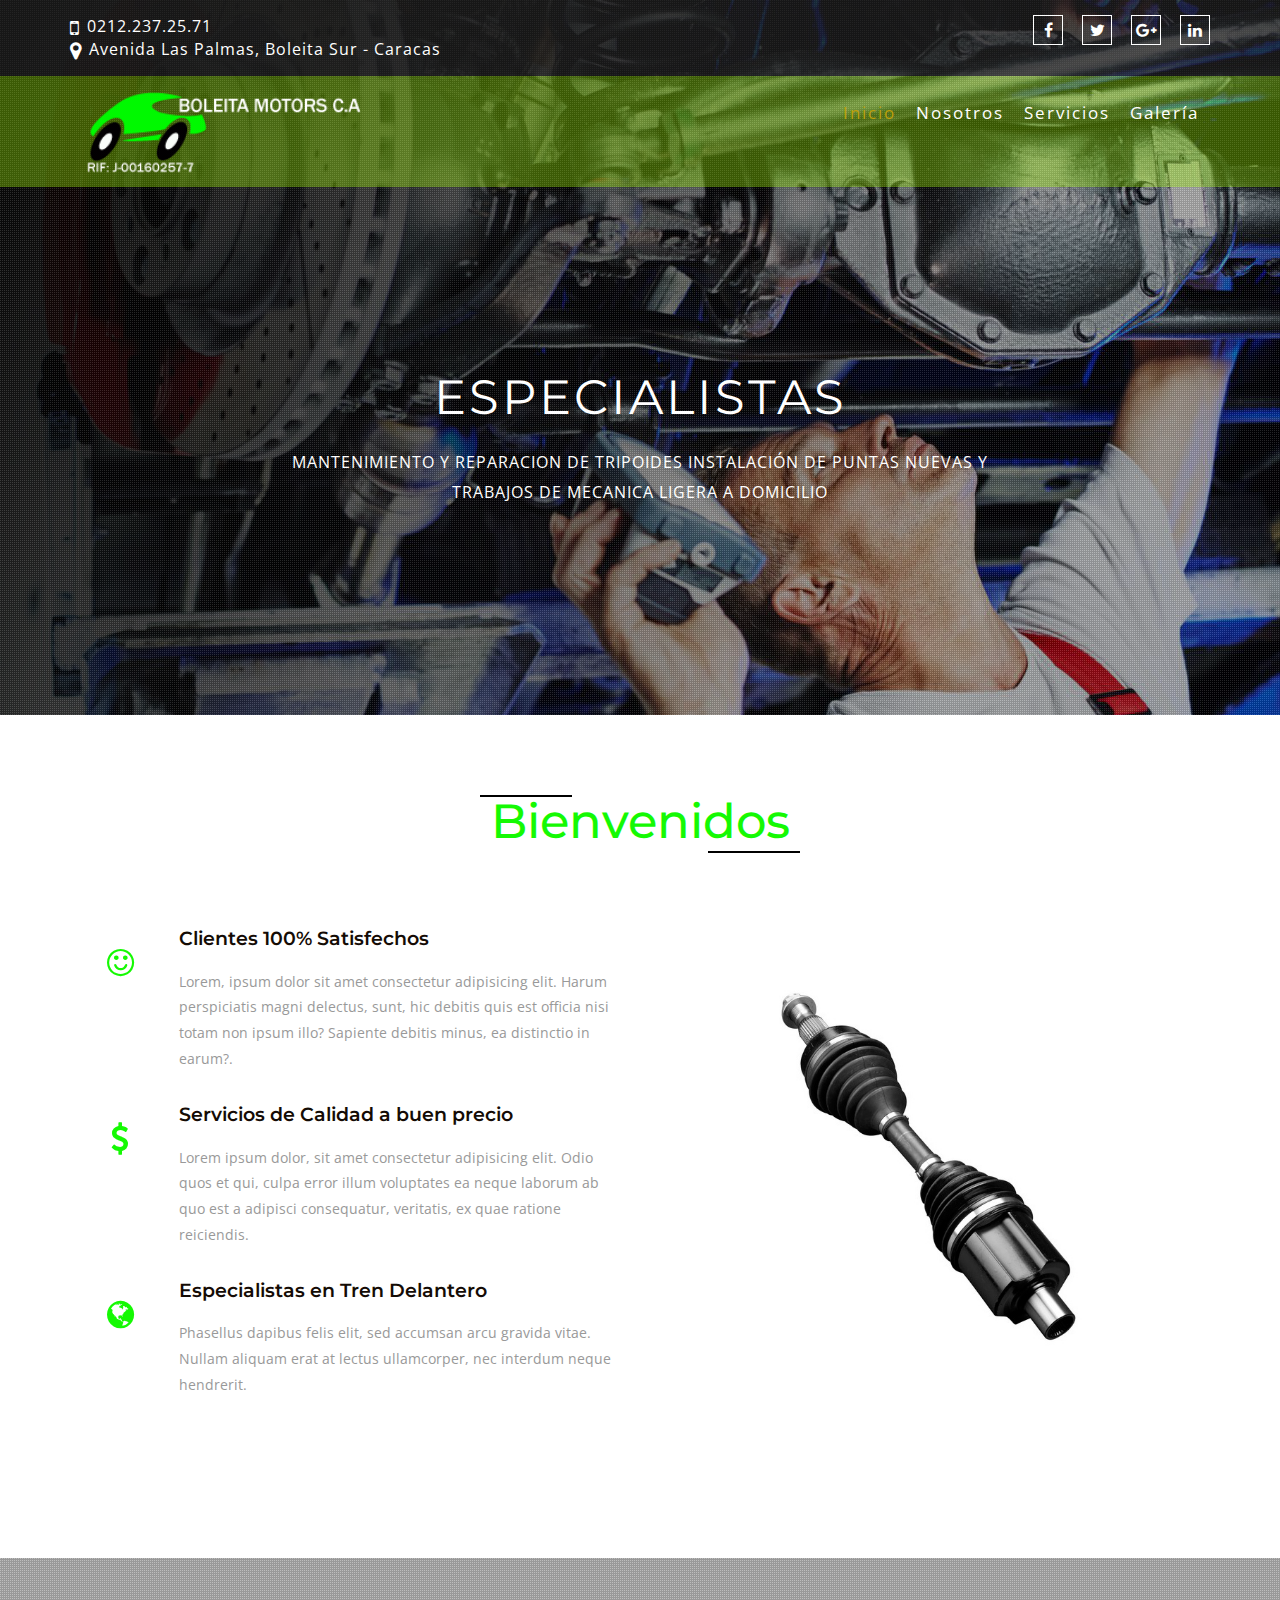
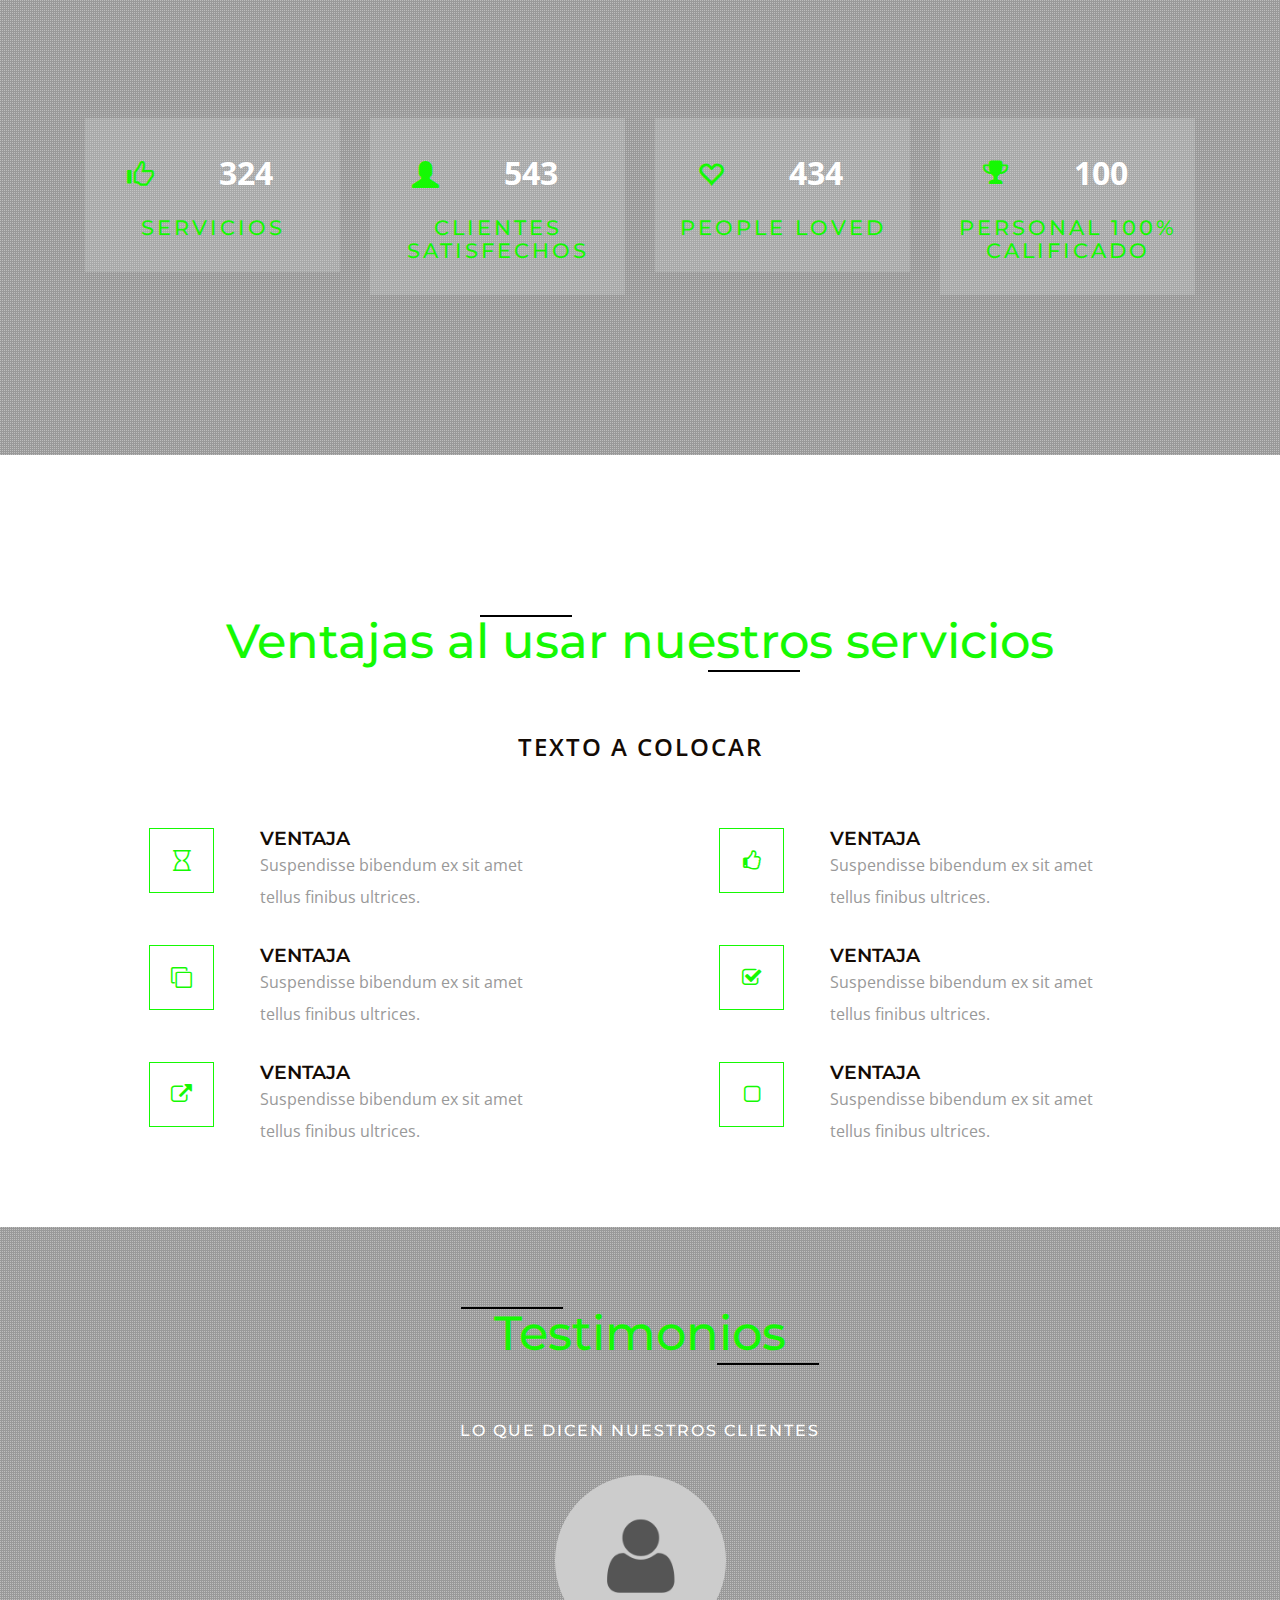
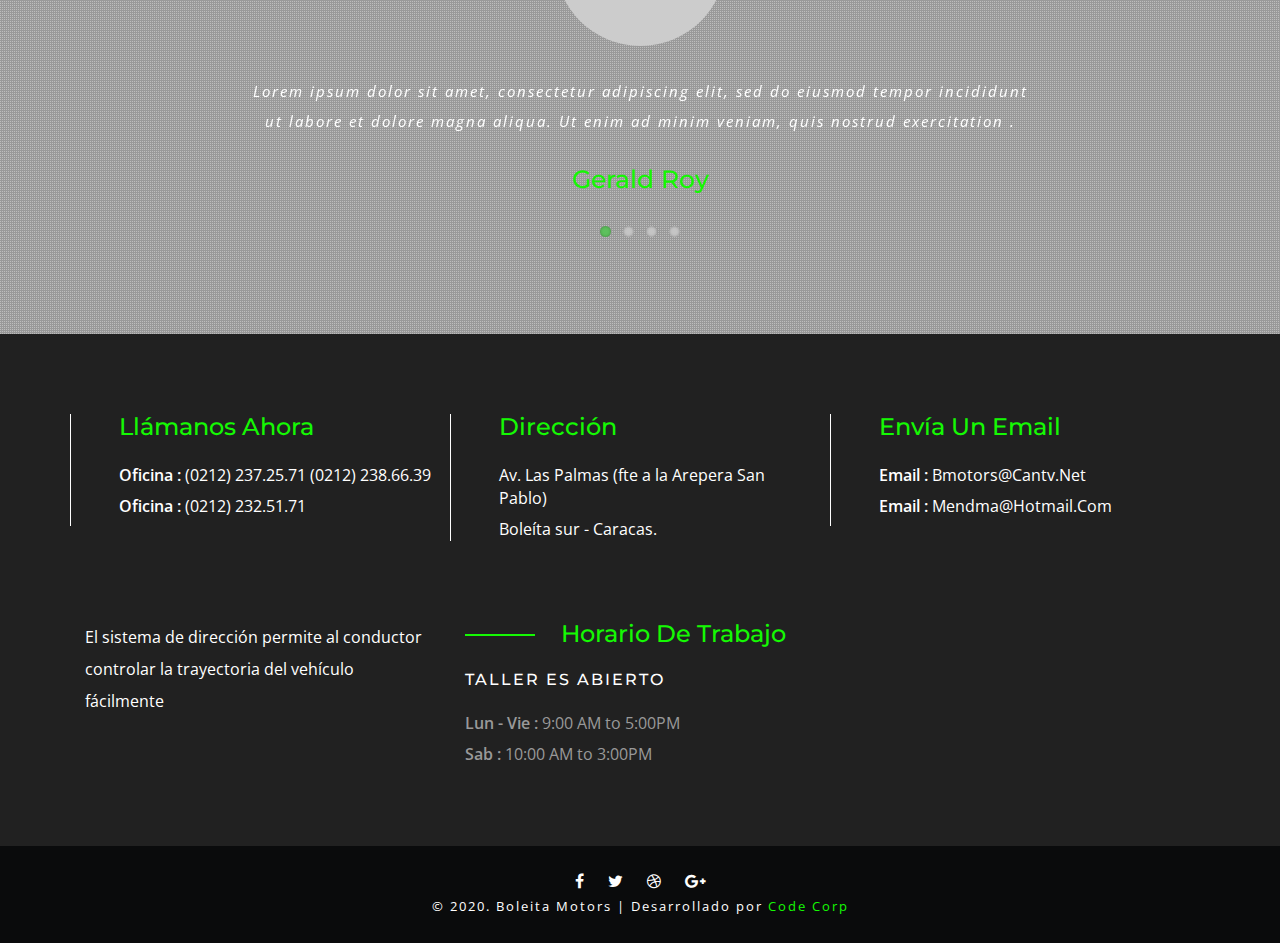
<file: index.html>
<!--
author: W3layouts
author URL: http://w3layouts.com
License: Creative Commons Attribution 3.0 Unported
License URL: http://creativecommons.org/licenses/by/3.0/
-->
<!DOCTYPE html>
<html lang="en">
<head>
<title>BOLEITA MOTORS C.A  | Tripoides, Cajetines, Bombas de Dirección</title>
<!-- custom-theme -->
<meta name="viewport" content="width=device-width, initial-scale=1">
<meta http-equiv="Content-Type" content="text/html; charset=utf-8" />
<meta name="keywords" content="Hauling Responsive web template, Bootstrap Web Templates, Flat Web Templates, Android Compatible web template, 
Smartphone Compatible web template, free webdesigns for Nokia, Samsung, LG, SonyEricsson, Motorola web design" />
<script type="application/x-javascript"> addEventListener("load", function() { setTimeout(hideURLbar, 0); }, false);
		function hideURLbar(){ window.scrollTo(0,1); } </script>	
		
<!-- For Testimonials slider -->
<link rel="stylesheet" href="css/flexslider.css" type="text/css" media="all" />
<!-- //For Testimonials slider -->
<!-- //custom-theme files-->
<link href="css/bootstrap.css" rel="stylesheet" type="text/css" media="all" />
<link href="css/style.css" rel="stylesheet" type="text/css" media="all" />
<!-- //custom-theme files-->

<!-- font-awesome-icons -->
<link href="css/font-awesome.css" rel="stylesheet"> 
<!-- //font-awesome-icons -->
<!-- googlefonts -->
<link href="//fonts.googleapis.com/css?family=Open+Sans:300,300i,400,400i,600,600i,700,700i,800,800i&amp;subset=cyrillic,cyrillic-ext,greek,greek-ext,latin-ext,vietnamese" rel="stylesheet">
<link href="//fonts.googleapis.com/css?family=Montserrat:100,100i,200,200i,300,300i,400,400i,500,500i,600,600i,700,700i,800,800i,900,900i&amp;subset=latin-ext,vietnamese" rel="stylesheet">
<!-- //googlefonts -->

</head>
<body>
		
<!-- banner -->
<div class="banner">
	<div class="banner-dott">
		<!-- Top-Bar -->
				<div class="top">
					<div class="container">
						
							<div class="col-md-6 top-left">
								<ul>
									<li><i class="fa fa-mobile" aria-hidden="true"></i> 0212.237.25.71</li>
									<li><i class="fa fa-map-marker" aria-hidden="true"></i> Avenida Las Palmas, Boleita Sur - Caracas </li>
								</ul>
								
							</div>
							<div class="col-md-6 top-middle">
								<ul>
									<li><a href="#"><i class="fa fa-facebook"></i></a></li>
									<li><a href="#"><i class="fa fa-twitter"></i></a></li>
									<li><a href="#"><i class="fa fa-google-plus"></i></a></li>
									<li><a href="#"><i class="fa fa-linkedin"></i></a></li>
								</ul>
							</div>
							<div class="clearfix"></div>
						
					</div>
				</div>
				<div class="top-bar">
				<div class="container">
					<div class="header">
						<nav class="navbar navbar-default">
							<div class="navbar-header navbar-left">
								<button type="button" class="navbar-toggle collapsed" data-toggle="collapse" data-target="#bs-example-navbar-collapse-1">
									<span class="sr-only">Toggle navigation</span>
									<span class="icon-bar"></span>
									<span class="icon-bar"></span>
									<span class="icon-bar"></span>
								</button>
								<h1><a class="navbar-brand" href="index.html"><img src="images/logo.png" alt=""></a></h1>
							</div>
							<!-- Collect the nav links, forms, and other content for toggling -->
							<div class="collapse navbar-collapse navbar-right" id="bs-example-navbar-collapse-1">
								<nav class="cl-effect-15" id="cl-effect-15">
									<ul class="nav navbar-nav">
										<li class="active"><a href="index.html">Inicio</a></li>
													<li><a href="about.html">Nosotros</a></li>
													<li><a href="services.html">Servicios</a></li>
													<li><a href="gallery.html">Galería</a></li>
													<!--<li class="dropdown">
														<a href="#" class="dropdown-toggle" data-hover="Pages" data-toggle="dropdown" role="button" aria-haspopup="true" aria-expanded="false">Pages <span class="caret"></span></a>
														<ul class="dropdown-menu">
															<li><a href="icons.html">Icons</a></li>
															<li><a href="typography.html">Typography</a></li>
														</ul>
													</li>-->
													<!--<li><a href="contact.html">Contacto</a></li>-->
												</ul>
									
								</nav>
							</div>
						</nav>
				</div>
			</div>
		</div>
		<!-- //Top-Bar -->
		<!-- w3-banner -->
			<div class="w3-banner">
				<div id="typer"></div>
					<p>MANTENIMIENTO Y REPARACION DE TRIPOIDES INSTALACIÓN DE PUNTAS NUEVAS Y TRABAJOS DE MECANICA LIGERA A DOMICILIO</p>
			</div>
					
		<!-- //w3-banner -->
	</div>
</div>
<!-- //banner -->
<!-- about -->
	<div class="about">
		<div class="container">
			
			<h2 class="w3l-titles">Bienvenidos</h2>
			<div class="w3l-about-grids">
				<div class="col-md-6 w3ls-about-left">
					<div class="agileits-icon-grid">
						<div class="icon-left hvr-radial-out">
							<i class="fa fa-smile-o" aria-hidden="true"></i>
						</div>
						<div class="icon-right">
							<h5>Clientes 100% Satisfechos</h5>
							<p>Lorem, ipsum dolor sit amet consectetur adipisicing elit. Harum perspiciatis magni delectus, sunt, hic debitis quis est officia nisi totam non ipsum illo? Sapiente debitis minus, ea distinctio in earum?.</p>
						</div>
						<div class="clearfix"> </div>
					</div>
					<div class="agileits-icon-grid">
						<div class="icon-left hvr-radial-out">
							<i class="fa fa-usd" aria-hidden="true"></i>
						</div>
						<div class="icon-right">
							<h5>Servicios de Calidad a buen precio</h5>
							<p>Lorem ipsum dolor, sit amet consectetur adipisicing elit. Odio quos et qui, culpa error illum voluptates ea neque laborum ab quo est a adipisci consequatur, veritatis, ex quae ratione reiciendis.</p>
						</div>
						<div class="clearfix"> </div>
					</div>
					<div class="agileits-icon-grid">
						<div class="icon-left hvr-radial-out">
							<i class="fa fa-globe" aria-hidden="true"></i>
						</div>
						<div class="icon-right">
							<h5>Especialistas en Tren Delantero</h5>
							<p>Phasellus dapibus felis elit, sed accumsan arcu gravida vitae. Nullam aliquam erat at lectus ullamcorper, nec interdum neque hendrerit.</p>
						</div>
						<div class="clearfix"> </div>
					</div>
				</div>
				<div class="col-md-6 w3ls-about-right">
					<div class="w3ls-about-right-img">
						
					</div>
				</div>
				<div class="clearfix"> </div>
			</div>
		</div>
	</div>
	<!-- //about -->
	<!-- counter -->
	<div class="services-bottom stats services">
	<div class="banner-dott1">
		<div class="container">
		
		  <div class="wthree-agile-counter">
		  <div class="col-md-3 w3_agile_stats_grid-top">
			<div class="w3_agile_stats_grid">
				<div class="agile_count_grid_left">
					<span class="glyphicon glyphicon-thumbs-up" aria-hidden="true"></span>
				</div>
				<div class="agile_count_grid_right">
					<p class="counter">324</p> 
				</div>
				<div class="clearfix"> </div>
				<h4>Servicios</h4>
			</div>
		</div>
		<div class="col-md-3 w3_agile_stats_grid-top">
			<div class="w3_agile_stats_grid">
				<div class="agile_count_grid_left">
					<span class="glyphicon glyphicon-user" aria-hidden="true"></span>
				</div>
				<div class="agile_count_grid_right">
					<p class="counter">543</p> 
				</div>
				<div class="clearfix"> </div>
				<h4>Clientes Satisfechos</h4>
			</div>
		</div>
		<div class="col-md-3 w3_agile_stats_grid-top">
			<div class="w3_agile_stats_grid">
				<div class="agile_count_grid_left">
					<span class="glyphicon glyphicon-heart-empty" aria-hidden="true"></span>
				</div>
				<div class="agile_count_grid_right">
					<p class="counter">434</p> 
				</div>
				<div class="clearfix"> </div>
				<h4>People Loved</h4>
			</div>
		</div>
		<div class="col-md-3 w3_agile_stats_grid-top">
			<div class="w3_agile_stats_grid">
				<div class="agile_count_grid_left">
					<span class="fa fa-trophy" aria-hidden="true"></span>
				</div>
				<div class="agile_count_grid_right">
					<p class="counter">100</p> 
				</div>
				<div class="clearfix"> </div>
				<h4>Personal 100% Calificado</h4>
			</div>
		</div>
			<div class="clearfix"> </div>
		</div>
	</div>
	</div>
</div>
<!-- //counter -->
	<!-- advantages -->
	<div class="two-grids">
		<div class="container">
			<h3 class="w3l-titles">Ventajas al usar nuestros servicios</h3>
			<p class="w3layouts_dummy_para"> Texto a colocar</p>
			<div class="col-md-6 w3_two_grid_right">
				<div class="w3_two_grid_right1">
					<div class="col-xs-3 w3_two_grid_right_grid">
						<div class="w3_two_grid_right_grid1">
							<i class="fa fa-hourglass-o" aria-hidden="true"></i>
						</div>
					</div>
					<div class="col-xs-9 w3_two_grid_right_gridr">
						<h4>Ventaja</h4>
						<p>Suspendisse bibendum ex sit amet tellus finibus ultrices.</p>
					</div>
					<div class="clearfix"> </div>
				</div>
				<div class="w3_two_grid_right1">
					<div class="col-xs-3 w3_two_grid_right_grid">
						<div class="w3_two_grid_right_grid1">
							<i class="fa fa-clone" aria-hidden="true"></i>
						</div>
					</div>
					<div class="col-xs-9 w3_two_grid_right_gridr">
						<h4>Ventaja</h4>
						<p>Suspendisse bibendum ex sit amet tellus finibus ultrices.</p>
					</div>
					<div class="clearfix"> </div>
				</div>
				<div class="w3_two_grid_right1">
					<div class="col-xs-3 w3_two_grid_right_grid">
						<div class="w3_two_grid_right_grid1">
							<i class="fa fa-external-link" aria-hidden="true"></i>
						</div>
					</div>
					<div class="col-xs-9 w3_two_grid_right_gridr">
						<h4>Ventaja</h4>
						<p>Suspendisse bibendum ex sit amet tellus finibus ultrices.</p>
					</div>
					<div class="clearfix"> </div>
				</div>
			</div>
			<div class="col-md-6 w3_two_grid_right">
				<div class="w3_two_grid_right1">
					<div class="col-xs-3 w3_two_grid_right_grid">
						<div class="w3_two_grid_right_grid1">
							<i class="fa fa-thumbs-o-up" aria-hidden="true"></i>
						</div>
					</div>
					<div class="col-xs-9 w3_two_grid_right_gridr">
						<h4>Ventaja</h4>
						<p>Suspendisse bibendum ex sit amet tellus finibus ultrices.</p>
					</div>
					<div class="clearfix"> </div>
				</div>
				<div class="w3_two_grid_right1">
					<div class="col-xs-3 w3_two_grid_right_grid">
						<div class="w3_two_grid_right_grid1">
							<i class="fa fa-check-square-o" aria-hidden="true"></i>
						</div>
					</div>
					<div class="col-xs-9 w3_two_grid_right_gridr">
						<h4>Ventaja</h4>
						<p>Suspendisse bibendum ex sit amet tellus finibus ultrices.</p>
					</div>
					<div class="clearfix"> </div>
				</div>
				<div class="w3_two_grid_right1">
					<div class="col-xs-3 w3_two_grid_right_grid">
						<div class="w3_two_grid_right_grid1">
							<i class="fa fa-square-o" aria-hidden="true"></i>
						</div>
					</div>
					<div class="col-xs-9 w3_two_grid_right_gridr">
						<h4>Ventaja</h4>
						<p>Suspendisse bibendum ex sit amet tellus finibus ultrices.</p>
					</div>
					<div class="clearfix"> </div>
				</div>
			</div>
			<div class="clearfix"> </div>
		</div>
	</div>
	<!-- //advantages -->

<!-- Clients -->
<div class="clients">
	<div class="banner-dott1">
	<h3 class="w3l-titles">Testimonios</h3>
		<div class="container">
			<h4>Lo que dicen nuestros clientes</h4>
			<section class="slider">
				<div class="flexslider">
					<ul class="slides">
						<li>
							<img src="images/c1.png" alt="" />
								<p>Lorem ipsum dolor sit amet, consectetur adipiscing elit, sed do eiusmod tempor incididunt ut labore et dolore magna aliqua. Ut enim ad minim veniam, quis nostrud exercitation .</p>
								<div class="client">
									<h5>Gerald Roy</h5>
								</div>
						</li>
						<li>
							<img src="images/c1.png" alt="" />
								<p>Lorem ipsum dolor sit amet, consectetur adipiscing elit, sed do eiusmod tempor incididunt ut labore et dolore magna aliqua. Ut enim ad minim veniam, quis nostrud exercitation .</p>
								<div class="client">
									<h5>Adam Brandom</h5>
								</div>
						</li>
						<li>
							<img src="images/c1.png" alt="" />
								<p>Lorem ipsum dolor sit amet, consectetur adipiscing elit, sed do eiusmod tempor incididunt ut labore et dolore magna aliqua. Ut enim ad minim veniam, quis nostrud exercitation .</p>
								<div class="client">
									<h5>Steve Artur</h5>
								</div>
						</li>
						<li>
							<img src="images/c1.png" alt="" />
								<p>Lorem ipsum dolor sit amet, consectetur adipiscing elit, sed do eiusmod tempor incididunt ut labore et dolore magna aliqua. Ut enim ad minim veniam, quis nostrud exercitation .</p>
								<div class="client">
									<h5>Martin Victor</h5>
								</div>
						</li>
					</ul>
				</div>
			</section>
		</div>
	</div>
</div>
<!-- //Clients -->
<!-- footer -->
	<div class="footer">
		<div class="container">
			<div class="agileits_w3layouts_footer_grids">
				<div class="col-md-4 agileits_w3layouts_footer_grid">
					<h3>Llámanos ahora</h3>
					<ul>
						<li><span>Oficina :</span> (0212) 237.25.71 (0212) 238.66.39</li>
						<li><span>Oficina :</span> (0212) 232.51.71</li>
					</ul>
				</div>
				<div class="col-md-4 agileits_w3layouts_footer_grid">
					<h3>Dirección</h3>
					<p>Av. Las Palmas (fte a la Arepera San Pablo) <i>Boleíta sur - Caracas.</i></p>
				</div>
				<div class="col-md-4 agileits_w3layouts_footer_grid">
					<h3>Envía un email</h3>
					<ul>
						<li><span>Email :</span> <a href="mailto:info@example.com">bmotors@cantv.net</a></li>
						<li><span>Email :</span> <a href="mailto:info@enquiry.com">mendma@hotmail.com</a></li>
					</ul>
				</div>
				<div class="clearfix"> </div>
			</div>
			<div class="w3_agileits_footer_grids">
				<div class="col-md-4 w3_agileits_footer_grid">
					<p>El sistema de dirección permite al conductor controlar la trayectoria del vehículo fácilmente</p>
				</div>
				<div class="col-md-4 w3_agileits_footer_grid">
					<h3>Horario de Trabajo</h3>
					<h4>Taller es abierto</h4>
					<ul>
						<li><span>Lun - Vie : </span> 9:00 AM to 5:00PM</li>
						<li><span>Sab : </span> 10:00 AM to 3:00PM</li>
					</ul>
				</div>
				<!--<div class="col-md-4 w3_agileits_footer_grid">
					<h3>Subscribe Now</h3>
					<form action="#" method="post">
						<input type="email" name="Email" placeholder="Email" required="">
						<input type="submit" value="Submit ">
					</form>
				</div>-->
				<div class="clearfix"> </div>
			</div>
		</div>
	</div>
	<div class="wthree_copy_right copyright">
		<div class="container">
			<div class="copyrighttop">
				<ul>
					<li><a class="facebook" href="#"><i class="fa fa-facebook" aria-hidden="true"></i></a></li>
					<li><a class="facebook" href="#"><i class="fa fa-twitter" aria-hidden="true"></i></a></li>
					<li><a class="facebook" href="#"><i class="fa fa-dribbble" aria-hidden="true"></i></a></li>
					<li><a class="facebook" href="#"><i class="fa fa-google-plus" aria-hidden="true"></i></a></li>
				</ul>
			</div>
			<p>© 2020. Boleita Motors | Desarrollado por <a href="https://codecorp-ve.github.io" target="_blank">Code Corp</a></p>
		</div>
	</div>
<!-- //footer -->
<!-- bootstrap-modal-pop-up -->
	<div class="modal video-modal fade" id="myModal" tabindex="-1" role="dialog" aria-labelledby="myModal">
		<div class="modal-dialog" role="document">
			<div class="modal-content">
				<div class="modal-header">
					Hauling
					<button type="button" class="close" data-dismiss="modal" aria-label="Close"><span aria-hidden="true">&times;</span></button>						
				</div>
					<div class="modal-body">
						<img src="images/1.jpg" alt=" " class="img-responsive" />
						<p>Ut enim ad minima veniam, quis nostrum 
							exercitationem ullam corporis suscipit laboriosam, 
							nisi ut aliquid ex ea commodi consequatur? Quis autem 
							vel eum iure reprehenderit qui in ea voluptate velit 
							esse quam nihil molestiae consequatur, vel illum qui 
							dolorem eum fugiat quo voluptas nulla pariatur.
							<i>" Quis autem vel eum iure reprehenderit qui in ea voluptate velit 
								esse quam nihil molestiae consequatur.</i></p>
					</div>
			</div>
		</div>
	</div>
<!-- //bootstrap-modal-pop-up --> 
<!-- js -->
	<script type="text/javascript" src="js/jquery-2.1.4.min.js"></script>
	<!-- for bootstrap working -->
	<script src="js/bootstrap.js"></script>
	<!-- //for bootstrap working -->
<!-- //js -->
<!-- //here starts scrolling icon -->
<script src="js/SmoothScroll.min.js"></script>
	<script type="text/javascript" src="js/move-top.js"></script>
	<script type="text/javascript" src="js/easing.js"></script>
	<!-- here stars scrolling script -->
	<script type="text/javascript">
		$(document).ready(function() {
			/*
				var defaults = {
				containerID: 'toTop', // fading element id
				containerHoverID: 'toTopHover', // fading element hover id
				scrollSpeed: 1200,
				easingType: 'linear' 
				};
			*/
								
			$().UItoTop({ easingType: 'easeOutQuart' });
								
			});
	</script>
	<!-- //here ends scrolling script -->
<!-- //here ends scrolling icon -->

<!-- scrolling script -->
<script type="text/javascript">
	jQuery(document).ready(function($) {
		$(".scroll").click(function(event){		
			event.preventDefault();
			$('html,body').animate({scrollTop:$(this.hash).offset().top},1000);
		});
	});
</script> 
<!-- //scrolling script -->

<!-- FlexSlider-JavaScript -->
	<script defer src="js/jquery.flexslider.js"></script>
	<script type="text/javascript">
		$(function(){
			SyntaxHighlighter.all();
				});
				$(window).load(function(){
				$('.flexslider').flexslider({
					animation: "slide",
					start: function(slider){
						$('body').removeClass('loading');
					}
			});
		});
	</script>
<!-- //FlexSlider-JavaScript -->

<!-- typer js--><!-- For banner text -->
<script src='js/jquery.typer.js'></script>
	<script>
						var win = $(window),
							foo = $('#typer');

						foo.typer(['Especialistas en Ruidos', 'Revisión GRATIS', 'TREN DELANTERO, FRENOS, AMORTIGUACIÓN']);

						// unneeded...
						win.resize(function(){
							var fontSize = Math.max(Math.min(win.width() / (1 * 10), parseFloat(Number.POSITIVE_INFINITY)), parseFloat(Number.NEGATIVE_INFINITY));

							foo.css({
								fontSize: fontSize * .8 + 'px'
							});
						}).resize();
					</script>
<!-- //typer js--><!-- //For banner text -->

<!-- stats -->
	<script src="js/jquery.waypoints.min.js"></script>
	<script src="js/jquery.countup.js"></script>
		<script>
			$('.counter').countUp();
		</script>
<!-- //stats -->

</body>
</html>
</file>
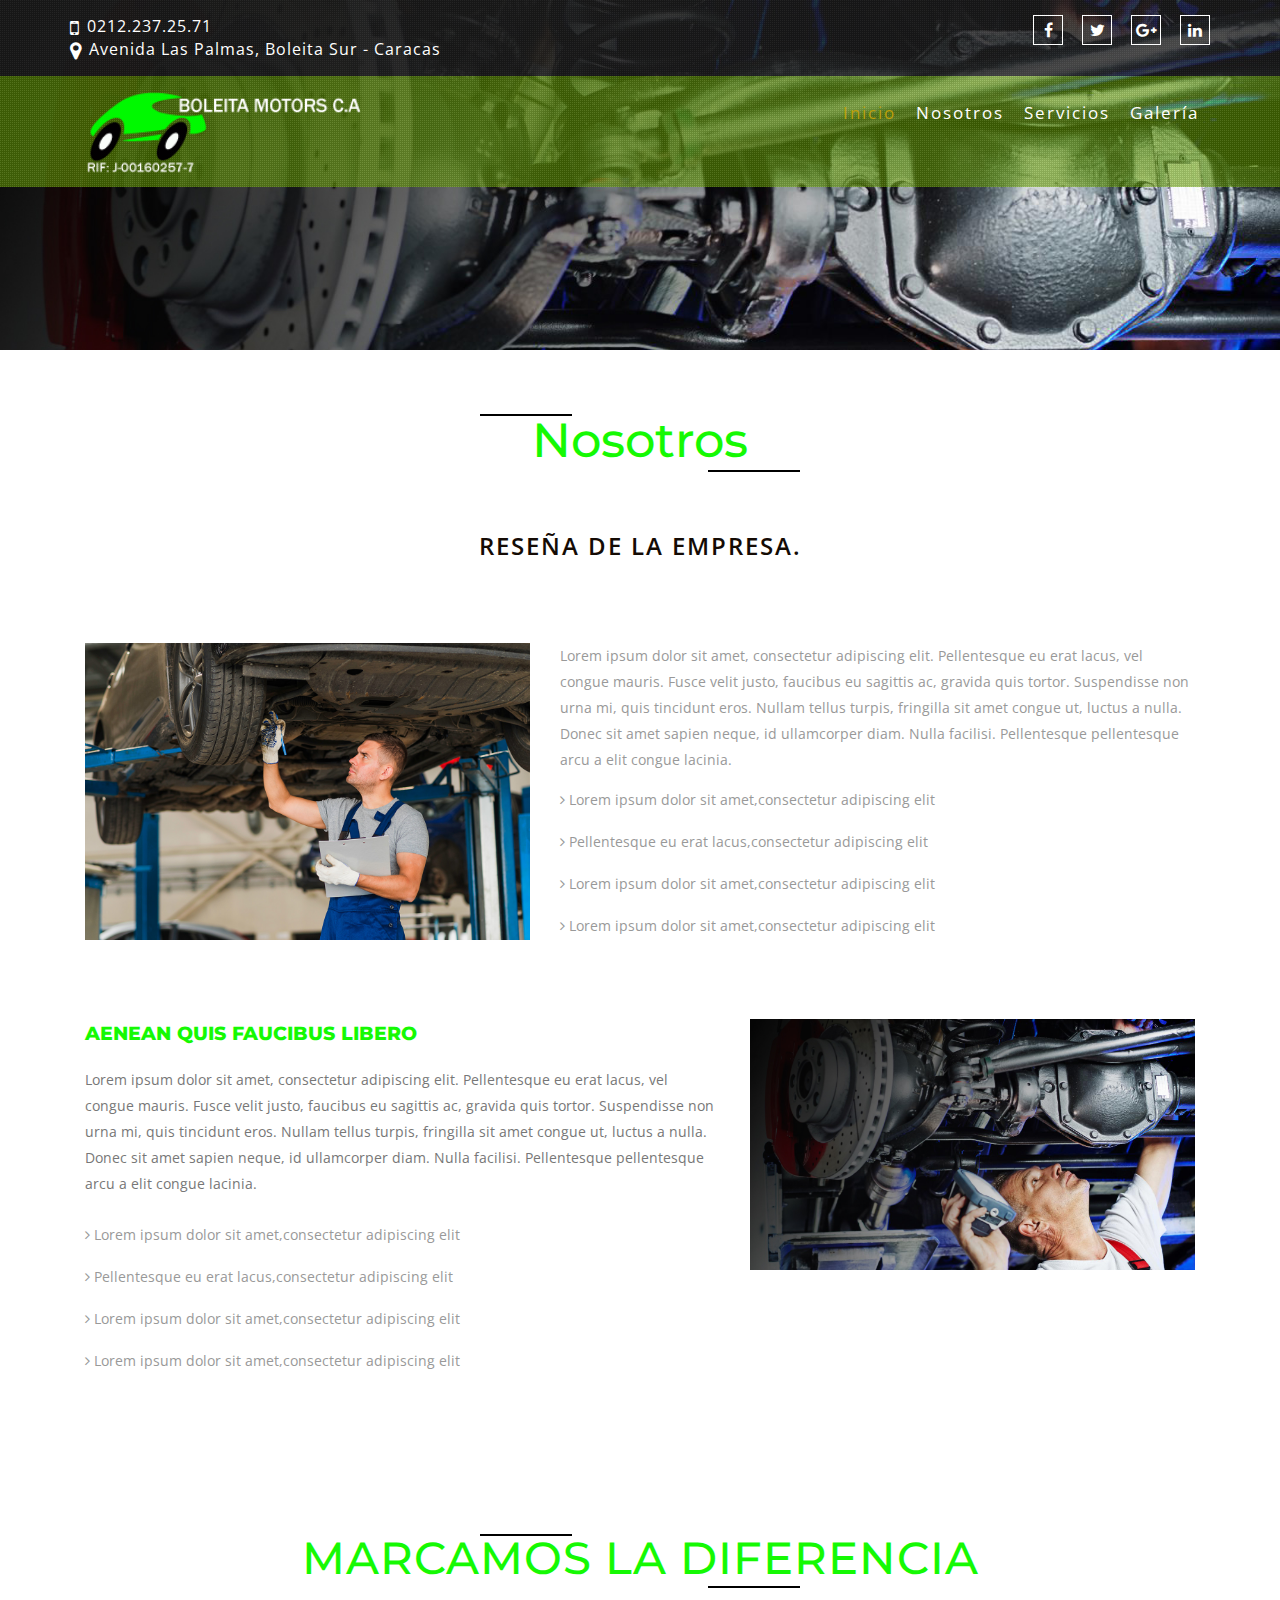
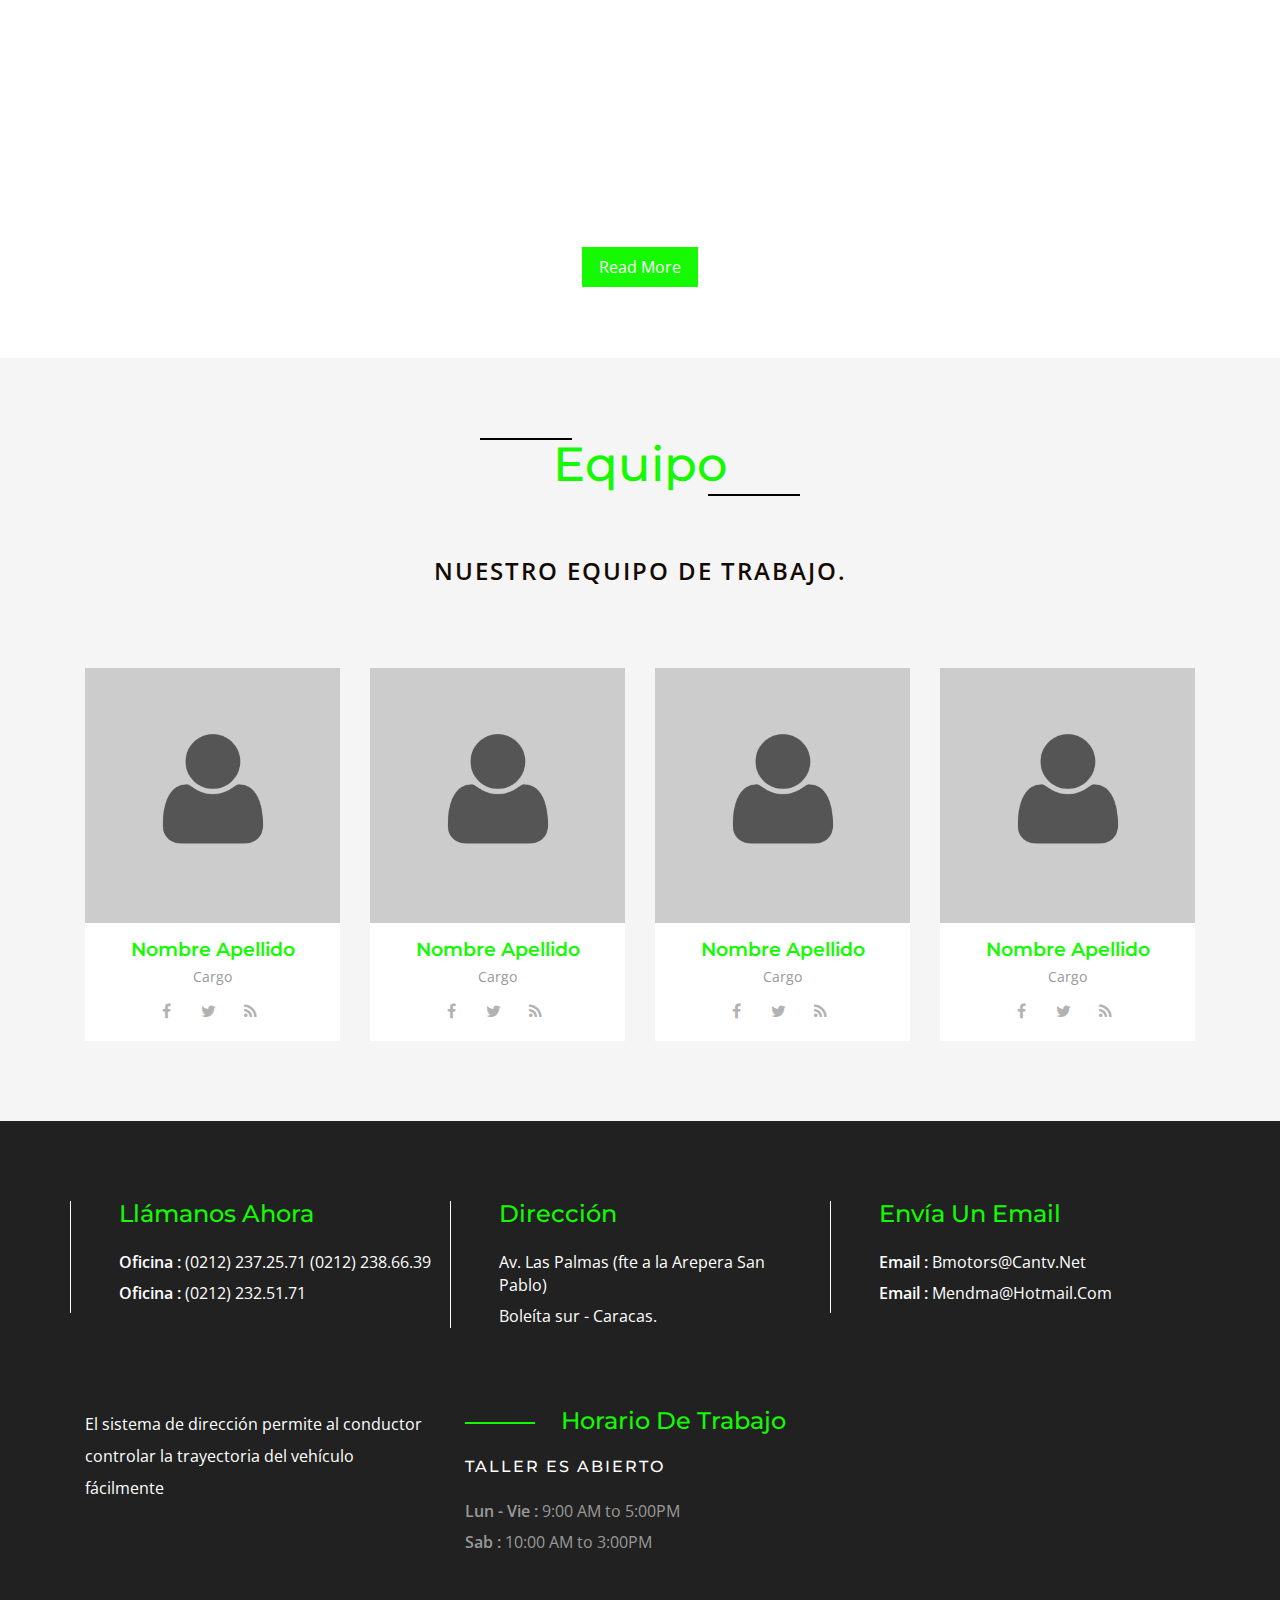
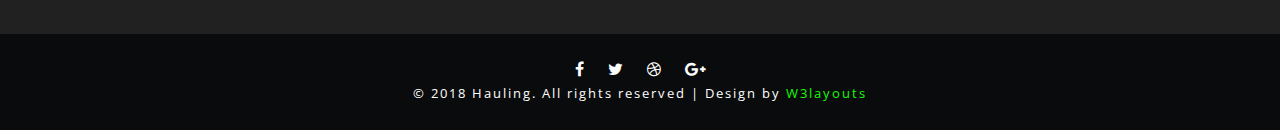
<file: about.html>
<!--
author: W3layouts
author URL: http://w3layouts.com
License: Creative Commons Attribution 3.0 Unported
License URL: http://creativecommons.org/licenses/by/3.0/
-->
<!DOCTYPE html>
<html lang="en">
<head>
	<title>BOLEITA MOTORS C.A  | Tripoides, Cajetines, Bombas de Dirección</title>
<!-- custom-theme -->
<meta name="viewport" content="width=device-width, initial-scale=1">
<meta http-equiv="Content-Type" content="text/html; charset=utf-8" />
<meta name="keywords" content="Hauling Responsive web template, Bootstrap Web Templates, Flat Web Templates, Android Compatible web template, 
Smartphone Compatible web template, free webdesigns for Nokia, Samsung, LG, SonyEricsson, Motorola web design" />
<script type="application/x-javascript"> addEventListener("load", function() { setTimeout(hideURLbar, 0); }, false);
		function hideURLbar(){ window.scrollTo(0,1); } </script>	
<!-- //custom-theme files-->
<link href="css/bootstrap.css" rel="stylesheet" type="text/css" media="all" />
<link href="css/style.css" rel="stylesheet" type="text/css" media="all" />
<!-- //custom-theme files-->

<!-- font-awesome-icons -->
<link href="css/font-awesome.css" rel="stylesheet"> 
<!-- //font-awesome-icons -->
<!-- googlefonts -->
<link href="//fonts.googleapis.com/css?family=Open+Sans:300,300i,400,400i,600,600i,700,700i,800,800i&amp;subset=cyrillic,cyrillic-ext,greek,greek-ext,latin-ext,vietnamese" rel="stylesheet">
<link href="//fonts.googleapis.com/css?family=Montserrat:100,100i,200,200i,300,300i,400,400i,500,500i,600,600i,700,700i,800,800i,900,900i&amp;subset=latin-ext,vietnamese" rel="stylesheet">
<!-- //googlefonts -->

</head>
<body>
		
<!-- banner -->
<div class="banner-1">
	<div class="banner-dott">
		<!-- Top-Bar -->
				<div class="top">
					<div class="container">
						
							<div class="col-md-6 top-left">
								<ul>
									<li><i class="fa fa-mobile" aria-hidden="true"></i> 0212.237.25.71</li>
									<li><i class="fa fa-map-marker" aria-hidden="true"></i> Avenida Las Palmas, Boleita Sur - Caracas </li>
								</ul>
							</div>
							<div class="col-md-6 top-middle">
								<ul>
									<li><a href="#"><i class="fa fa-facebook"></i></a></li>
									<li><a href="#"><i class="fa fa-twitter"></i></a></li>
									<li><a href="#"><i class="fa fa-google-plus"></i></a></li>
									<li><a href="#"><i class="fa fa-linkedin"></i></a></li>
								</ul>
							</div>
							<div class="clearfix"></div>
						
					</div>
				</div>
				<div class="top-bar">
				<div class="container">
					<div class="header">
						<nav class="navbar navbar-default">
							<div class="navbar-header navbar-left">
								<button type="button" class="navbar-toggle collapsed" data-toggle="collapse" data-target="#bs-example-navbar-collapse-1">
									<span class="sr-only">Toggle navigation</span>
									<span class="icon-bar"></span>
									<span class="icon-bar"></span>
									<span class="icon-bar"></span>
								</button>
								<h1><a class="navbar-brand" href="index.html"><img src="images/logo.png" alt=""></span></a></h1>
							</div>
							<!-- Collect the nav links, forms, and other content for toggling -->
							<div class="collapse navbar-collapse navbar-right" id="bs-example-navbar-collapse-1">
								<nav class="cl-effect-15" id="cl-effect-15">
									<ul class="nav navbar-nav">
										<li class="active"><a href="index.html">Inicio</a></li>
													<li><a href="about.html">Nosotros</a></li>
													<li><a href="services.html">Servicios</a></li>
													<li><a href="gallery.html">Galería</a></li>
													<!--<li class="dropdown">
														<a href="#" class="dropdown-toggle" data-hover="Pages" data-toggle="dropdown" role="button" aria-haspopup="true" aria-expanded="false">Pages <span class="caret"></span></a>
														<ul class="dropdown-menu">
															<li><a href="icons.html">Icons</a></li>
															<li><a href="typography.html">Typography</a></li>
														</ul>
													</li>-->
													<!--<li><a href="contact.html">Contacto</a></li>-->
												</ul>
									
								</nav>
							</div>
						</nav>
				</div>
			</div>
		</div>
		<!-- //Top-Bar -->
	</div>
</div>
<!-- //banner -->
<!-- about -->
	<!-- main-textgrids -->
	<div class="main-textgrids">
		<div class="container">
			<div class="w3ls-heading">
				<h2 class="w3l-titles">Nosotros</h2>
				<p class="w3layouts_dummy_para">Reseña de la empresa.</p>
			</div>
			<div class="ab-agile">
				<div class="col-md-5 ab-pic">
					 <img src="images/01.jpg" alt=" " />
				</div>
				<div class="col-md-7 ab-text">
					<p>Lorem ipsum dolor sit amet, consectetur adipiscing elit. Pellentesque eu erat lacus, vel congue mauris. Fusce velit justo, faucibus eu sagittis ac, gravida quis tortor. Suspendisse non urna mi, quis tincidunt eros. Nullam tellus turpis, fringilla sit amet congue ut, luctus a nulla. Donec sit amet sapien neque, id ullamcorper diam. Nulla facilisi. Pellentesque pellentesque arcu a elit congue lacinia.</p>
					<ul class="ab">
						<li><a href="#" data-toggle="modal" data-target="#myModal"><i class="fa fa-angle-right" aria-hidden="true"></i> Lorem ipsum dolor sit amet,consectetur adipiscing elit</a></li>
						<li><a href="#" data-toggle="modal" data-target="#myModal"><i class="fa fa-angle-right" aria-hidden="true"></i> Pellentesque eu erat lacus,consectetur adipiscing elit</a></li>
						<li><a href="#" data-toggle="modal" data-target="#myModal"><i class="fa fa-angle-right" aria-hidden="true"></i> Lorem ipsum dolor sit amet,consectetur adipiscing elit</a></li>
						<li><a href="#" data-toggle="modal" data-target="#myModal"><i class="fa fa-angle-right" aria-hidden="true"></i> Lorem ipsum dolor sit amet,consectetur adipiscing elit</a></li>
					</ul>
				</div>
				<div class="clearfix"> </div>
			</div>
			<div class="statements">
				<div class="col-md-7 mission">
					 <h4>Aenean quis faucibus libero</h4>
					 <p>Lorem ipsum dolor sit amet, consectetur adipiscing elit. Pellentesque eu erat lacus, vel congue mauris. Fusce velit justo, faucibus eu sagittis ac, gravida quis tortor. Suspendisse non urna mi, quis tincidunt eros. Nullam tellus turpis, fringilla sit amet congue ut, luctus a nulla. Donec sit amet sapien neque, id ullamcorper diam. Nulla facilisi. Pellentesque pellentesque arcu a elit congue lacinia.</p>
					<ul class="ab">
						<li><a href="#" data-toggle="modal" data-target="#myModal"><i class="fa fa-angle-right" aria-hidden="true"></i> Lorem ipsum dolor sit amet,consectetur adipiscing elit</a></li>
						<li><a href="#" data-toggle="modal" data-target="#myModal"><i class="fa fa-angle-right" aria-hidden="true"></i> Pellentesque eu erat lacus,consectetur adipiscing elit</a></li>
						<li><a href="#" data-toggle="modal" data-target="#myModal"><i class="fa fa-angle-right" aria-hidden="true"></i> Lorem ipsum dolor sit amet,consectetur adipiscing elit</a></li>
						<li><a href="#" data-toggle="modal" data-target="#myModal"><i class="fa fa-angle-right" aria-hidden="true"></i> Lorem ipsum dolor sit amet,consectetur adipiscing elit</a></li>
					</ul>
				</div>
				<div class="col-md-5 facts">
					<img src="images/1.jpg" alt=" " />		
				</div>
				<div class="clearfix"> </div>
			</div>
		</div>
	</div>
	<!-- //main-textgrids -->
	<!-- different -->
	<div class="different">
		<div class="container">
			
			<div class="w3l-heading">
				<h3 class="w3l-titles">Marcamos la diferencia</h3>
			</div>
			
			<div class="w3agile-different-info">
				<p>Cras vehicula massa id ipsum venenatis, non convallis libero pellentesque. Sed tristique massa et mattis mattis. Nunc euismod consequat ex, eu tincidunt justo malesuada vitae. Sed auctor diam quis nulla hendrerit porta. Quisque venenatis, tortor quis tristique congue, lorem lectus elementum augue, in laoreet lorem justo lacinia velit. Phasellus tempus luctus velit, eu fermentum arcu porttitor sit amet. Suspendisse id efficitur sem. Donec laoreet ante at facilisis dictum. Donec sodales porta orci sed porta. Vivamus est enim, pharetra sit amet placerat ut, eleifend quis purus. Sed elementum tortor erat, placerat rutrum augue facilisis vel. Morbi feugiat tortor erat, nec gravida mauris egestas tincidunt. Sed vitae dignissim sapien.</p>
				<div class="w3agile-button">
					<a href="#" data-toggle="modal" data-target="#myModal">Read More</a>
				</div>
			</div>
		</div>
	</div>
	<!-- //different -->
	<!-- team -->
	<div class="team">
		<div class="container">
			<div class="w3ls-heading">
				<h3 class="w3l-titles">Equipo</h3>
				<p class="w3layouts_dummy_para">Nuestro Equipo de trabajo.</p>
			</div>
			<div class="agileinfo-team-grids">
				<div class="col-md-3 wthree-team-grid">
					<img src="images/c1.png" alt="">
					<div class="wthree-team-grid-info">
						<h4>Nombre Apellido</h4>
						<p>Cargo</p>
						<div class="team-social-grids">
							<ul>
								<li><a href="#"><i class="fa fa-facebook"></i></a></li>
								<li><a href="#"><i class="fa fa-twitter"></i></a></li>
								<li><a href="#"><i class="fa fa-rss"></i></a></li>
							</ul>
						</div>
					</div>
				</div>
				<div class="col-md-3 wthree-team-grid">
					<img src="images/c1.png" alt="">
					<div class="wthree-team-grid-info">
						<h4>Nombre Apellido</h4>
						<p>Cargo</p>
						<div class="team-social-grids">
							<ul>
								<li><a href="#"><i class="fa fa-facebook"></i></a></li>
								<li><a href="#"><i class="fa fa-twitter"></i></a></li>
								<li><a href="#"><i class="fa fa-rss"></i></a></li>
							</ul>
						</div>
					</div>
				</div>
				<div class="col-md-3 wthree-team-grid">
					<img src="images/c1.png" alt="">
					<div class="wthree-team-grid-info">
						<h4>Nombre Apellido</h4>
						<p>Cargo</p>
						<div class="team-social-grids">
							<ul>
								<li><a href="#"><i class="fa fa-facebook"></i></a></li>
								<li><a href="#"><i class="fa fa-twitter"></i></a></li>
								<li><a href="#"><i class="fa fa-rss"></i></a></li>
							</ul>
						</div>
					</div>
				</div>
				<div class="col-md-3 wthree-team-grid">
					<img src="images/c1.png" alt="">
					<div class="wthree-team-grid-info">
						<h4>Nombre Apellido</h4>
						<p>Cargo</p>
						<div class="team-social-grids">
							<ul>
								<li><a href="#"><i class="fa fa-facebook"></i></a></li>
								<li><a href="#"><i class="fa fa-twitter"></i></a></li>
								<li><a href="#"><i class="fa fa-rss"></i></a></li>
							</ul>
						</div>
					</div>
				</div>
				<div class="clearfix"> </div>
			</div>
		</div>
	</div>
	<!-- //team -->
	<!-- //about -->
<!-- footer -->
<div class="footer">
	<div class="container">
		<div class="agileits_w3layouts_footer_grids">
			<div class="col-md-4 agileits_w3layouts_footer_grid">
				<h3>Llámanos ahora</h3>
				<ul>
					<li><span>Oficina :</span> (0212) 237.25.71 (0212) 238.66.39</li>
					<li><span>Oficina :</span> (0212) 232.51.71</li>
				</ul>
			</div>
			<div class="col-md-4 agileits_w3layouts_footer_grid">
				<h3>Dirección</h3>
				<p>Av. Las Palmas (fte a la Arepera San Pablo) <i>Boleíta sur - Caracas.</i></p>
			</div>
			<div class="col-md-4 agileits_w3layouts_footer_grid">
				<h3>Envía un email</h3>
				<ul>
					<li><span>Email :</span> <a href="mailto:info@example.com">bmotors@cantv.net</a></li>
					<li><span>Email :</span> <a href="mailto:info@enquiry.com">mendma@hotmail.com</a></li>
				</ul>
			</div>
			<div class="clearfix"> </div>
		</div>
		<div class="w3_agileits_footer_grids">
			<div class="col-md-4 w3_agileits_footer_grid">
				<p>El sistema de dirección permite al conductor controlar la trayectoria del vehículo fácilmente</p>
			</div>
			<div class="col-md-4 w3_agileits_footer_grid">
				<h3>Horario de Trabajo</h3>
				<h4>Taller es abierto</h4>
				<ul>
					<li><span>Lun - Vie : </span> 9:00 AM to 5:00PM</li>
					<li><span>Sab : </span> 10:00 AM to 3:00PM</li>
				</ul>
			</div>
			<!--<div class="col-md-4 w3_agileits_footer_grid">
				<h3>Subscribe Now</h3>
				<form action="#" method="post">
					<input type="email" name="Email" placeholder="Email" required="">
					<input type="submit" value="Submit ">
				</form>
			</div>-->
			<div class="clearfix"> </div>
		</div>
	</div>
</div>
	<div class="wthree_copy_right copyright">
		<div class="container">
			<div class="copyrighttop">
				<ul>
					<li><a class="facebook" href="#"><i class="fa fa-facebook" aria-hidden="true"></i></a></li>
					<li><a class="facebook" href="#"><i class="fa fa-twitter" aria-hidden="true"></i></a></li>
					<li><a class="facebook" href="#"><i class="fa fa-dribbble" aria-hidden="true"></i></a></li>
					<li><a class="facebook" href="#"><i class="fa fa-google-plus" aria-hidden="true"></i></a></li>
				</ul>
			</div>
			<p>© 2018 Hauling. All rights reserved | Design by <a href="http://w3layouts.com/">W3layouts</a></p>
		</div>
	</div>
<!-- //footer -->
<!-- bootstrap-modal-pop-up -->
	<div class="modal video-modal fade" id="myModal" tabindex="-1" role="dialog" aria-labelledby="myModal">
		<div class="modal-dialog" role="document">
			<div class="modal-content">
				<div class="modal-header">
					Boleita Motors
					<button type="button" class="close" data-dismiss="modal" aria-label="Close"><span aria-hidden="true">&times;</span></button>						
				</div>
					<div class="modal-body">
						<img src="images/1.jpg" alt=" " class="img-responsive" />
						<p>Ut enim ad minima veniam, quis nostrum 
							exercitationem ullam corporis suscipit laboriosam, 
							nisi ut aliquid ex ea commodi consequatur? Quis autem 
							vel eum iure reprehenderit qui in ea voluptate velit 
							esse quam nihil molestiae consequatur, vel illum qui 
							dolorem eum fugiat quo voluptas nulla pariatur.
							<i>" Quis autem vel eum iure reprehenderit qui in ea voluptate velit 
								esse quam nihil molestiae consequatur.</i></p>
					</div>
			</div>
		</div>
	</div>
<!-- //bootstrap-modal-pop-up --> 
<!-- js -->
	<script type="text/javascript" src="js/jquery-2.1.4.min.js"></script>
	<!-- for bootstrap working -->
	<script src="js/bootstrap.js"></script>
	<!-- //for bootstrap working -->
<!-- //js -->
<!-- //here starts scrolling icon -->
<script src="js/SmoothScroll.min.js"></script>
	<script type="text/javascript" src="js/move-top.js"></script>
	<script type="text/javascript" src="js/easing.js"></script>
	<!-- here stars scrolling script -->
	<script type="text/javascript">
		$(document).ready(function() {
			/*
				var defaults = {
				containerID: 'toTop', // fading element id
				containerHoverID: 'toTopHover', // fading element hover id
				scrollSpeed: 1200,
				easingType: 'linear' 
				};
			*/
								
			$().UItoTop({ easingType: 'easeOutQuart' });
								
			});
	</script>
	<!-- //here ends scrolling script -->
<!-- //here ends scrolling icon -->

<!-- scrolling script -->
<script type="text/javascript">
	jQuery(document).ready(function($) {
		$(".scroll").click(function(event){		
			event.preventDefault();
			$('html,body').animate({scrollTop:$(this.hash).offset().top},1000);
		});
	});
</script> 
<!-- //scrolling script -->
</body>
</html>
</file>
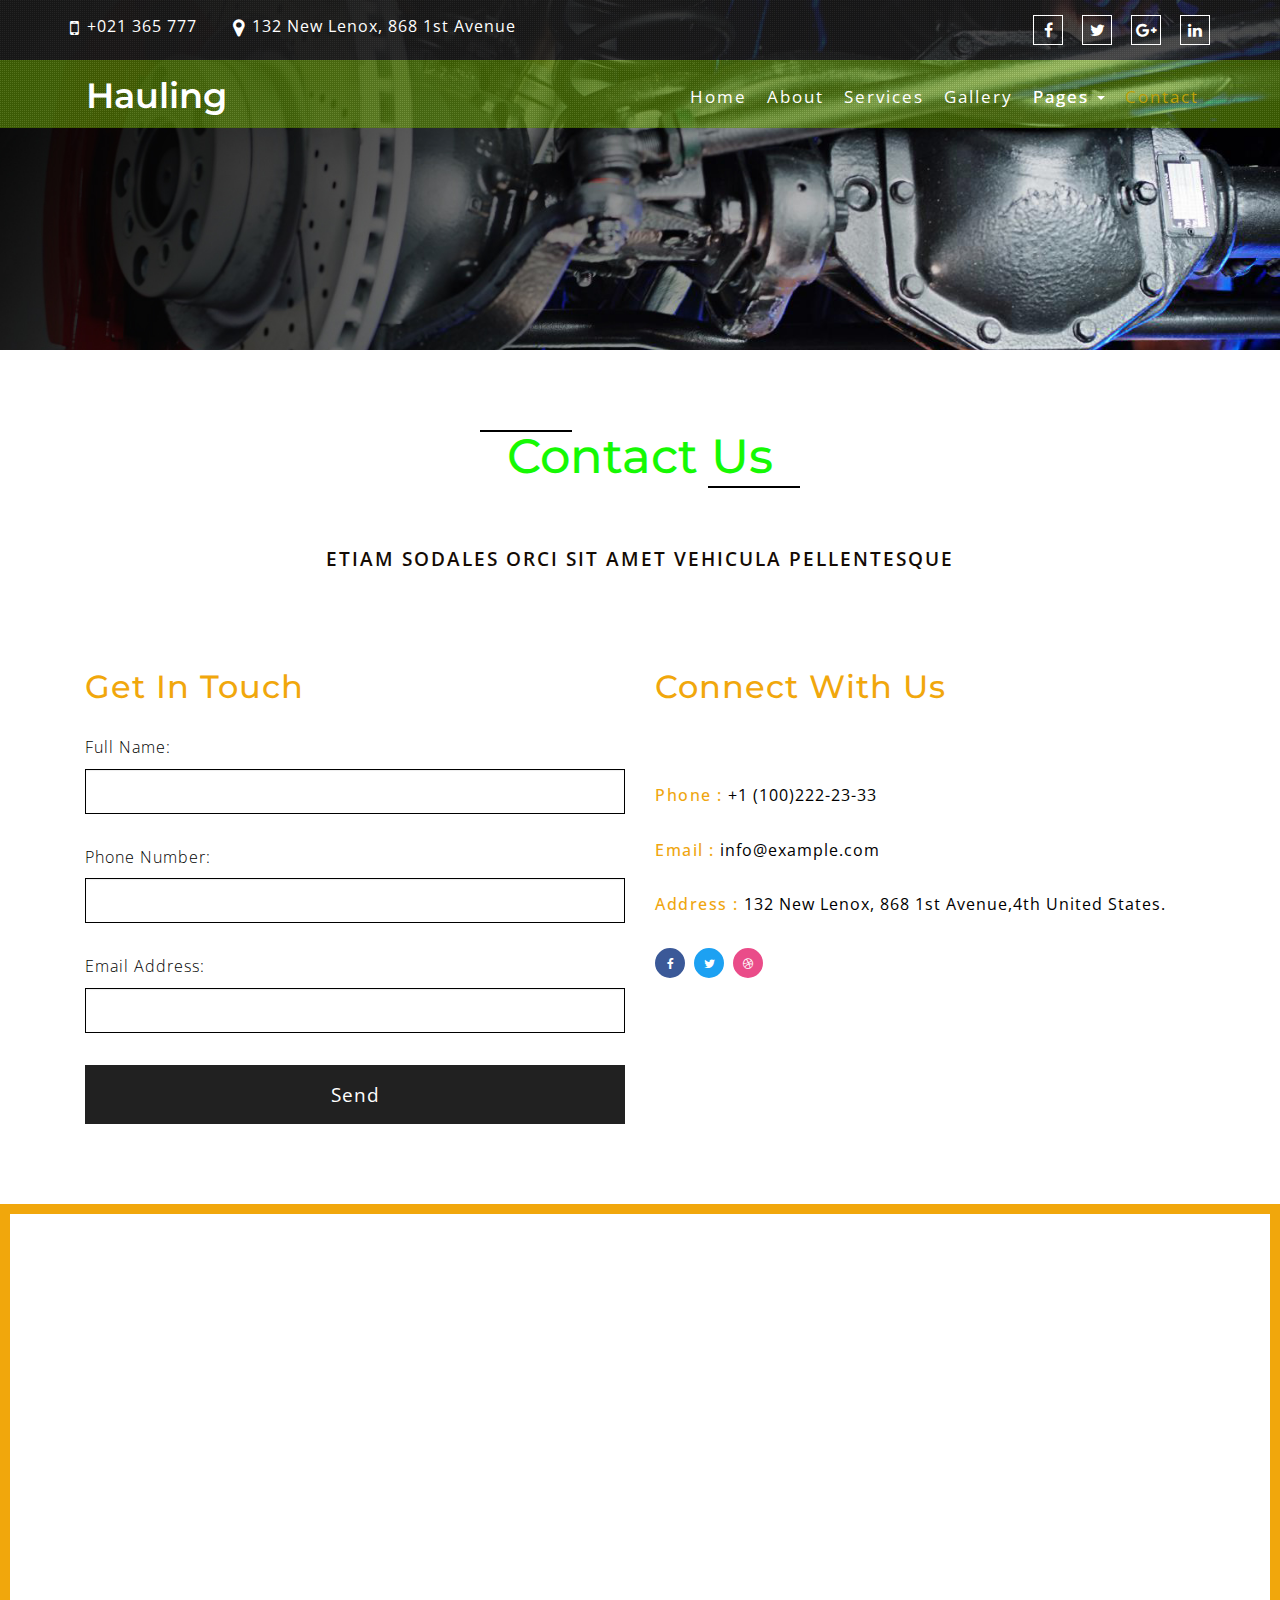
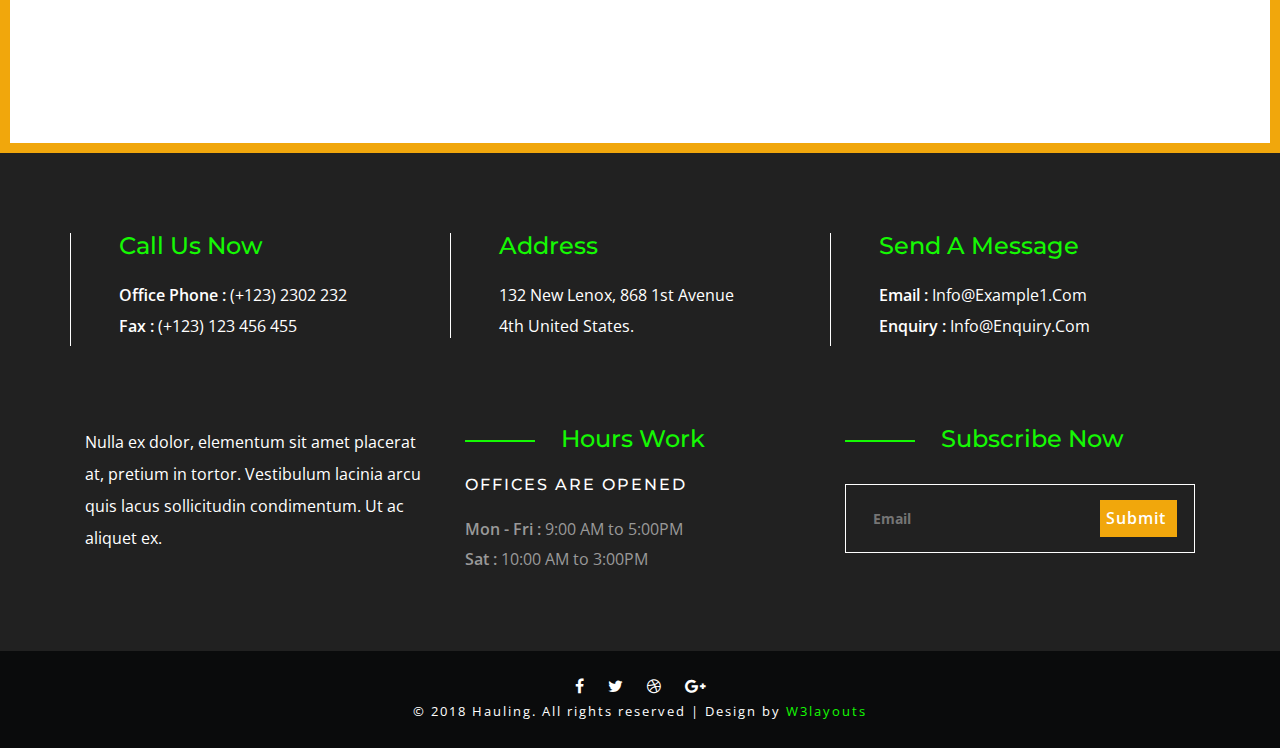
<file: contact.html>
<!--
author: W3layouts
author URL: http://w3layouts.com
License: Creative Commons Attribution 3.0 Unported
License URL: http://creativecommons.org/licenses/by/3.0/
-->
<!DOCTYPE html>
<html lang="en">
<head>
<title>Hauling a Transportation Category Flat Bootstrap Responsive Website Template | Contact :: w3layouts</title>
<!-- custom-theme -->
<meta name="viewport" content="width=device-width, initial-scale=1">
<meta http-equiv="Content-Type" content="text/html; charset=utf-8" />
<meta name="keywords" content="Hauling Responsive web template, Bootstrap Web Templates, Flat Web Templates, Android Compatible web template, 
Smartphone Compatible web template, free webdesigns for Nokia, Samsung, LG, SonyEricsson, Motorola web design" />
<script type="application/x-javascript"> addEventListener("load", function() { setTimeout(hideURLbar, 0); }, false);
		function hideURLbar(){ window.scrollTo(0,1); } </script>	
<!-- //custom-theme files-->
<link href="css/bootstrap.css" rel="stylesheet" type="text/css" media="all" />
<link href="css/style.css" rel="stylesheet" type="text/css" media="all" />
<!-- //custom-theme files-->

<!-- font-awesome-icons -->
<link href="css/font-awesome.css" rel="stylesheet"> 
<!-- //font-awesome-icons -->
<!-- googlefonts -->
<link href="//fonts.googleapis.com/css?family=Open+Sans:300,300i,400,400i,600,600i,700,700i,800,800i&amp;subset=cyrillic,cyrillic-ext,greek,greek-ext,latin-ext,vietnamese" rel="stylesheet">
<link href="//fonts.googleapis.com/css?family=Montserrat:100,100i,200,200i,300,300i,400,400i,500,500i,600,600i,700,700i,800,800i,900,900i&amp;subset=latin-ext,vietnamese" rel="stylesheet">
<!-- //googlefonts -->

</head>
<body>
		
<!-- banner -->
<div class="banner-1">
	<div class="banner-dott">
		<!-- Top-Bar -->
				<div class="top">
					<div class="container">
						
							<div class="col-md-6 top-left">
								<ul>
									<li><i class="fa fa-mobile" aria-hidden="true"></i> +021 365 777</li>
									<li><i class="fa fa-map-marker" aria-hidden="true"></i> 132 New Lenox, 868 1st Avenue </li>
								</ul>
							</div>
							<div class="col-md-6 top-middle">
								<ul>
									<li><a href="#"><i class="fa fa-facebook"></i></a></li>
									<li><a href="#"><i class="fa fa-twitter"></i></a></li>
									<li><a href="#"><i class="fa fa-google-plus"></i></a></li>
									<li><a href="#"><i class="fa fa-linkedin"></i></a></li>
								</ul>
							</div>
							<div class="clearfix"></div>
						
					</div>
				</div>
				<div class="top-bar">
				<div class="container">
					<div class="header">
						<nav class="navbar navbar-default">
							<div class="navbar-header navbar-left">
								<button type="button" class="navbar-toggle collapsed" data-toggle="collapse" data-target="#bs-example-navbar-collapse-1">
									<span class="sr-only">Toggle navigation</span>
									<span class="icon-bar"></span>
									<span class="icon-bar"></span>
									<span class="icon-bar"></span>
								</button>
								<h1><a class="navbar-brand" href="index.html">Hauling</span></a></h1>
							</div>
							<!-- Collect the nav links, forms, and other content for toggling -->
							<div class="collapse navbar-collapse navbar-right" id="bs-example-navbar-collapse-1">
								<nav class="cl-effect-15" id="cl-effect-15">
									<ul class="nav navbar-nav">
										<li><a href="index.html">Home</a></li>
													<li><a href="about.html">About</a></li>
													<li><a href="services.html">Services</a></li>
													<li><a href="gallery.html">Gallery</a></li>
													<li class="dropdown">
														<a href="#" class="dropdown-toggle" data-hover="Pages" data-toggle="dropdown" role="button" aria-haspopup="true" aria-expanded="false">Pages <span class="caret"></span></a>
														<ul class="dropdown-menu">
															<li><a href="icons.html">Icons</a></li>
															<li><a href="typography.html">Typography</a></li>
														</ul>
													</li>
													<li class="active"><a href="contact.html">Contact</a></li>
												</ul>
									
								</nav>
							</div>
						</nav>
				</div>
			</div>
		</div>
		<!-- //Top-Bar -->
	</div>
</div>
<!-- //banner -->
<!-- contact -->
<section class="contact-w3ls">
	<div class="container">
		<div class="wthree-heading">
			<h2 class="w3l-titles">Contact Us</h2>
			<p class="quia">Etiam sodales orci sit amet vehicula pellentesque</p>
		</div>
		<div class="con-top">
		<div class="col-lg-6 col-md-6 col-sm-6 contact-w3-agile2" data-aos="flip-left">
			<div class="contact-agileits">
				<h4>Get In Touch</h4>
				<form action="#" method="post">
					<div class="control-group form-group">
                        <div class="controls">
                            <label class="contact-p1">Full Name:</label> 
                            <input type="text" class="form-control" name="name" id="name" Placeholder=" " required="">
                            <p class="help-block"></p>
                        </div>
                    </div>	
                    <div class="control-group form-group">
                        <div class="controls">
                            <label class="contact-p1">Phone Number:</label>
                            <input type="tel" class="form-control" name="phone" id="phone" Placeholder=" " required="">
							<p class="help-block"></p>
						</div>
                    </div>
                    <div class="control-group form-group">
                        <div class="controls">
                            <label class="contact-p1">Email Address:</label>
                            <input type="email" class="form-control" name="email" id="email" Placeholder=" " required="">
							<p class="help-block"></p>
						</div>
                    </div>
                    <div id="success"></div>
                    <!-- For success/fail messages -->
                    <button type="submit" class="btn btn-primary">Send</button>	
				</form>            
			</div>
		</div>
		<div class="col-lg-6 col-md-6 col-sm-6 contact-w3-agile1" data-aos="flip-right">
			<h4 class="w3l-contact">Connect With Us</h4>
			<p class="contact-agile1"><strong>Phone :</strong> +1 (100)222-23-33</p>
			<p class="contact-agile1"><strong>Email :</strong> <a href="mailto:name@example.com">info@example.com</a></p>
			<p class="contact-agile1"><strong>Address :</strong> 132 New Lenox, 868 1st Avenue,4th United States.</p>											
			
							<ul class="agileits_social_list">
								<li><a href="#" class="w3_agile_facebook"><i class="fa fa-facebook" aria-hidden="true"></i></a></li>
								<li><a href="#" class="agile_twitter"><i class="fa fa-twitter" aria-hidden="true"></i></a></li>
								<li><a href="#" class="w3_agile_dribble"><i class="fa fa-dribbble" aria-hidden="true"></i></a></li>
							</ul>
						
		</div>
		<div class="clearfix"></div>
		</div>
	</div>
</section>
<!-- map -->
<div class="w3l-map">
	<iframe src="https://www.google.com/maps/embed?pb=!1m14!1m12!1m3!1d10446319.224363243!2d-101.53641366492933!3d40.52127641868563!2m3!1f0!2f0!3f0!3m2!1i1024!2i768!4f13.1!5e0!3m2!1sen!2sin!4v1509778660321" style="border:0" allowfullscreen></iframe>
</div>
<!-- footer -->
	<div class="footer">
		<div class="container">
			<div class="agileits_w3layouts_footer_grids">
				<div class="col-md-4 agileits_w3layouts_footer_grid">
					<h3>Call Us Now</h3>
					<ul>
						<li><span>Office Phone :</span> (+123) 2302 232</li>
						<li><span>Fax :</span> (+123) 123 456 455</li>
					</ul>
				</div>
				<div class="col-md-4 agileits_w3layouts_footer_grid">
					<h3>Address</h3>
					<p>132 New Lenox, 868 1st Avenue <i>4th United States.</i></p>
				</div>
				<div class="col-md-4 agileits_w3layouts_footer_grid">
					<h3>send a message</h3>
					<ul>
						<li><span>Email :</span> <a href="mailto:info@example.com">info@example1.com</a></li>
						<li><span>Enquiry :</span> <a href="mailto:info@enquiry.com">info@enquiry.com</a></li>
					</ul>
				</div>
				<div class="clearfix"> </div>
			</div>
			<div class="w3_agileits_footer_grids">
				<div class="col-md-4 w3_agileits_footer_grid">
					<p>Nulla ex dolor, elementum sit amet placerat at, pretium in tortor. 
						Vestibulum lacinia arcu quis lacus sollicitudin condimentum. 
						Ut ac aliquet ex.</p>
				</div>
				<div class="col-md-4 w3_agileits_footer_grid">
					<h3>Hours Work</h3>
					<h4>Offices are opened</h4>
					<ul>
						<li><span>Mon - Fri : </span> 9:00 AM to 5:00PM</li>
						<li><span>Sat : </span> 10:00 AM to 3:00PM</li>
					</ul>
				</div>
				<div class="col-md-4 w3_agileits_footer_grid">
					<h3>Subscribe Now</h3>
					<form action="#" method="post">
						<input type="email" name="Email" placeholder="Email" required="">
						<input type="submit" value="Submit ">
					</form>
				</div>
				<div class="clearfix"> </div>
			</div>
		</div>
	</div>
	<div class="wthree_copy_right copyright">
		<div class="container">
			<div class="copyrighttop">
				<ul>
					<li><a class="facebook" href="#"><i class="fa fa-facebook" aria-hidden="true"></i></a></li>
					<li><a class="facebook" href="#"><i class="fa fa-twitter" aria-hidden="true"></i></a></li>
					<li><a class="facebook" href="#"><i class="fa fa-dribbble" aria-hidden="true"></i></a></li>
					<li><a class="facebook" href="#"><i class="fa fa-google-plus" aria-hidden="true"></i></a></li>
				</ul>
			</div>
			<p>© 2018 Hauling. All rights reserved | Design by <a href="http://w3layouts.com/">W3layouts</a></p>
		</div>
	</div>
<!-- //footer -->
<!-- bootstrap-modal-pop-up -->
	<div class="modal video-modal fade" id="myModal" tabindex="-1" role="dialog" aria-labelledby="myModal">
		<div class="modal-dialog" role="document">
			<div class="modal-content">
				<div class="modal-header">
					Hauling
					<button type="button" class="close" data-dismiss="modal" aria-label="Close"><span aria-hidden="true">&times;</span></button>						
				</div>
					<div class="modal-body">
						<img src="images/1.jpg" alt=" " class="img-responsive" />
						<p>Ut enim ad minima veniam, quis nostrum 
							exercitationem ullam corporis suscipit laboriosam, 
							nisi ut aliquid ex ea commodi consequatur? Quis autem 
							vel eum iure reprehenderit qui in ea voluptate velit 
							esse quam nihil molestiae consequatur, vel illum qui 
							dolorem eum fugiat quo voluptas nulla pariatur.
							<i>" Quis autem vel eum iure reprehenderit qui in ea voluptate velit 
								esse quam nihil molestiae consequatur.</i></p>
					</div>
			</div>
		</div>
	</div>
<!-- //bootstrap-modal-pop-up --> 
<!-- js -->
	<script type="text/javascript" src="js/jquery-2.1.4.min.js"></script>
	<!-- for bootstrap working -->
	<script src="js/bootstrap.js"></script>
	<!-- //for bootstrap working -->
<!-- //js -->
<!-- //here starts scrolling icon -->
<script src="js/SmoothScroll.min.js"></script>
	<script type="text/javascript" src="js/move-top.js"></script>
	<script type="text/javascript" src="js/easing.js"></script>
	<!-- here stars scrolling script -->
	<script type="text/javascript">
		$(document).ready(function() {
			/*
				var defaults = {
				containerID: 'toTop', // fading element id
				containerHoverID: 'toTopHover', // fading element hover id
				scrollSpeed: 1200,
				easingType: 'linear' 
				};
			*/
								
			$().UItoTop({ easingType: 'easeOutQuart' });
								
			});
	</script>
	<!-- //here ends scrolling script -->
<!-- //here ends scrolling icon -->

<!-- scrolling script -->
<script type="text/javascript">
	jQuery(document).ready(function($) {
		$(".scroll").click(function(event){		
			event.preventDefault();
			$('html,body').animate({scrollTop:$(this.hash).offset().top},1000);
		});
	});
</script> 
<!-- //scrolling script -->
</body>
</html>
</file>
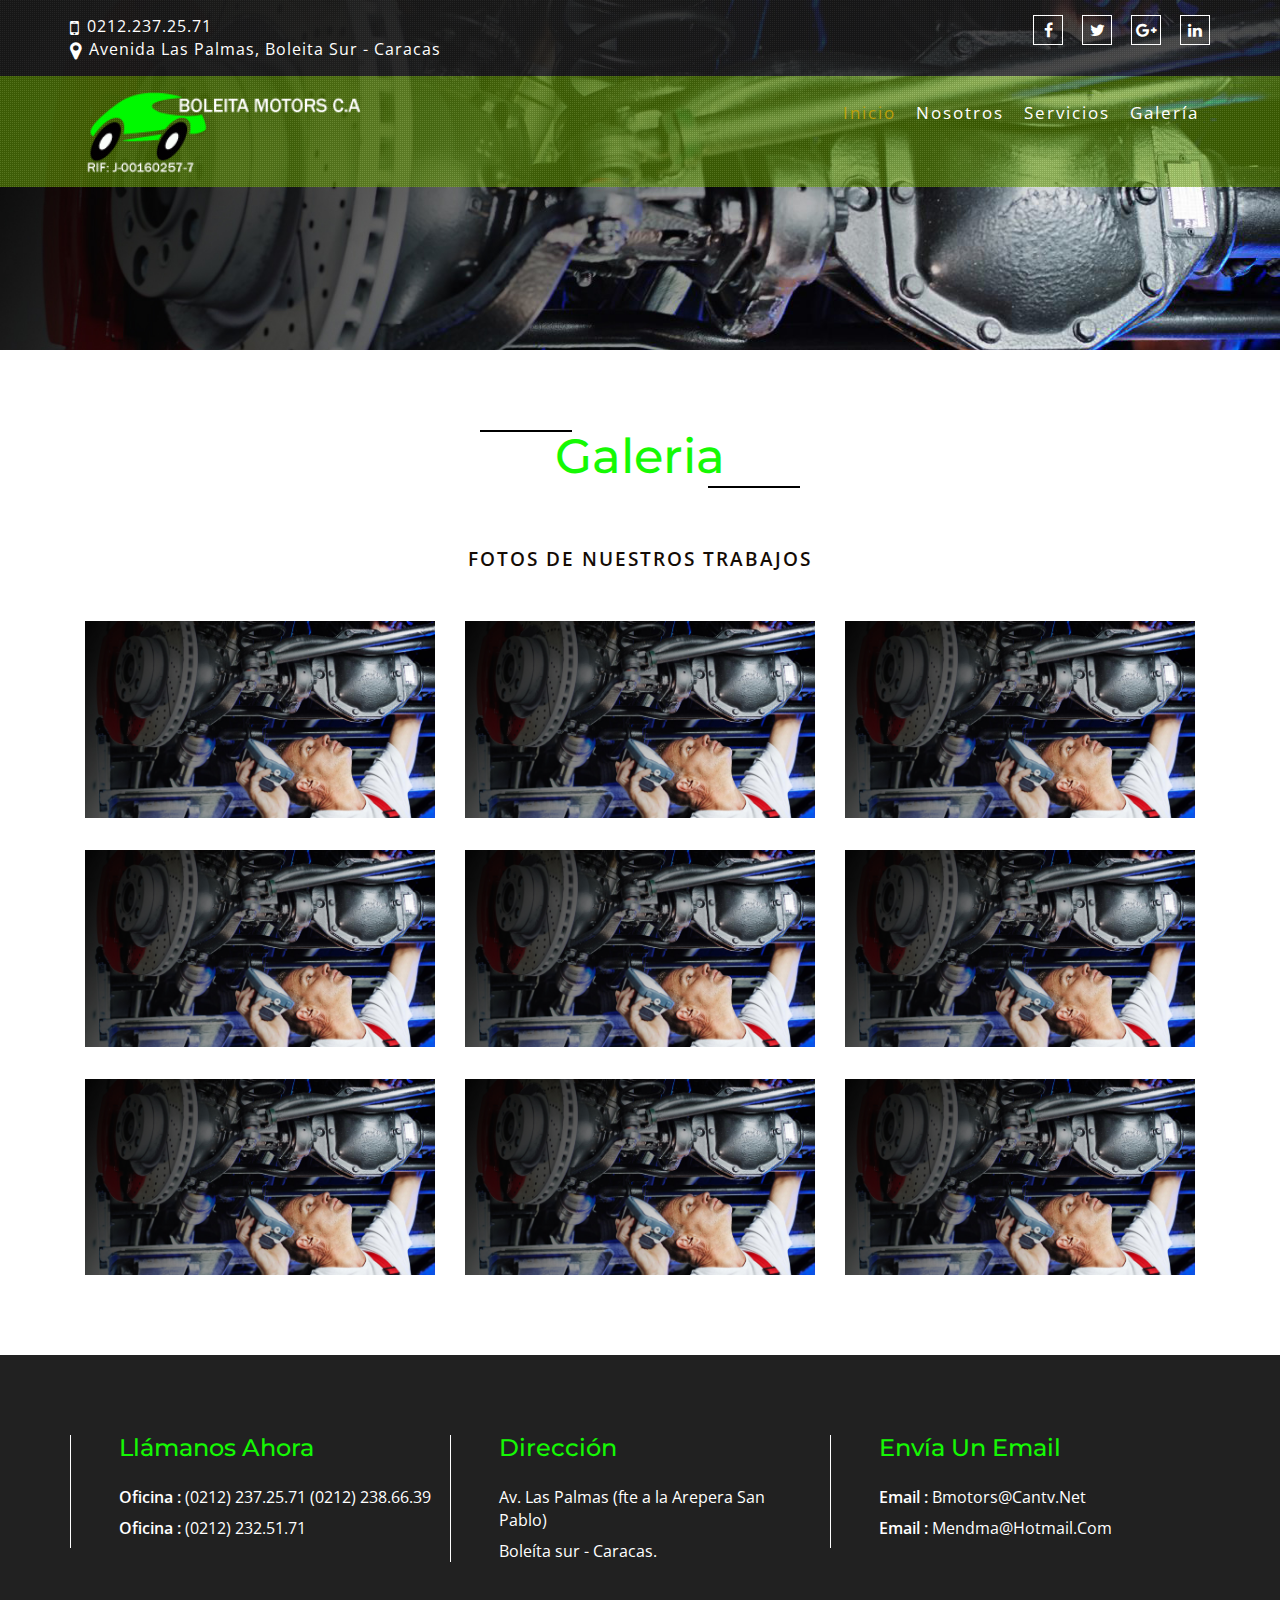
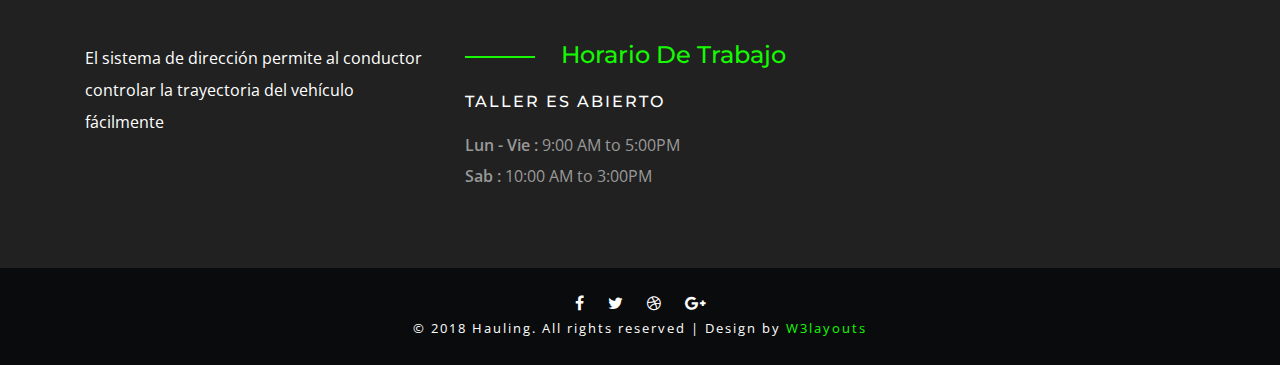
<file: gallery.html>
<!--
author: W3layouts
author URL: http://w3layouts.com
License: Creative Commons Attribution 3.0 Unported
License URL: http://creativecommons.org/licenses/by/3.0/
-->
<!DOCTYPE html>
<html lang="en">
<head>
	<title>BOLEITA MOTORS C.A  | Tripoides, Cajetines, Bombas de Dirección</title>
<!-- custom-theme -->
<meta name="viewport" content="width=device-width, initial-scale=1">
<meta http-equiv="Content-Type" content="text/html; charset=utf-8" />
<meta name="keywords" content="Hauling Responsive web template, Bootstrap Web Templates, Flat Web Templates, Android Compatible web template, 
Smartphone Compatible web template, free webdesigns for Nokia, Samsung, LG, SonyEricsson, Motorola web design" />
<script type="application/x-javascript"> addEventListener("load", function() { setTimeout(hideURLbar, 0); }, false);
		function hideURLbar(){ window.scrollTo(0,1); } </script>	
<!-- //custom-theme files-->
<link href="css/bootstrap.css" rel="stylesheet" type="text/css" media="all" />
<link href="css/style.css" rel="stylesheet" type="text/css" media="all" />
<!-- //custom-theme files-->
<link href="css/simpleLightbox.css" rel="stylesheet" type="text/css" />
<!-- font-awesome-icons -->
<link href="css/font-awesome.css" rel="stylesheet"> 
<!-- //font-awesome-icons -->
<!-- googlefonts -->
<link href="//fonts.googleapis.com/css?family=Open+Sans:300,300i,400,400i,600,600i,700,700i,800,800i&amp;subset=cyrillic,cyrillic-ext,greek,greek-ext,latin-ext,vietnamese" rel="stylesheet">
<link href="//fonts.googleapis.com/css?family=Montserrat:100,100i,200,200i,300,300i,400,400i,500,500i,600,600i,700,700i,800,800i,900,900i&amp;subset=latin-ext,vietnamese" rel="stylesheet">
<!-- //googlefonts -->

</head>
<body>
		
<!-- banner -->
<div class="banner-1">
	<div class="banner-dott">
		<!-- Top-Bar -->
				<div class="top">
					<div class="container">
						
							<div class="col-md-6 top-left">
								<ul>
									<li><i class="fa fa-mobile" aria-hidden="true"></i> 0212.237.25.71</li>
									<li><i class="fa fa-map-marker" aria-hidden="true"></i> Avenida Las Palmas, Boleita Sur - Caracas </li>
								</ul>
							</div>
							<div class="col-md-6 top-middle">
								<ul>
									<li><a href="#"><i class="fa fa-facebook"></i></a></li>
									<li><a href="#"><i class="fa fa-twitter"></i></a></li>
									<li><a href="#"><i class="fa fa-google-plus"></i></a></li>
									<li><a href="#"><i class="fa fa-linkedin"></i></a></li>
								</ul>
							</div>
							<div class="clearfix"></div>
						
					</div>
				</div>
				<div class="top-bar">
				<div class="container">
					<div class="header">
						<nav class="navbar navbar-default">
							<div class="navbar-header navbar-left">
								<button type="button" class="navbar-toggle collapsed" data-toggle="collapse" data-target="#bs-example-navbar-collapse-1">
									<span class="sr-only">Toggle navigation</span>
									<span class="icon-bar"></span>
									<span class="icon-bar"></span>
									<span class="icon-bar"></span>
								</button>
								<h1><a class="navbar-brand" href="index.html"><img src="images/logo.png" alt=""></span></a></h1>
							</div>
							<!-- Collect the nav links, forms, and other content for toggling -->
							<div class="collapse navbar-collapse navbar-right" id="bs-example-navbar-collapse-1">
								<nav class="cl-effect-15" id="cl-effect-15">
									<ul class="nav navbar-nav">
										<li class="active"><a href="index.html">Inicio</a></li>
													<li><a href="about.html">Nosotros</a></li>
													<li><a href="services.html">Servicios</a></li>
													<li><a href="gallery.html">Galería</a></li>
													<!--<li class="dropdown">
														<a href="#" class="dropdown-toggle" data-hover="Pages" data-toggle="dropdown" role="button" aria-haspopup="true" aria-expanded="false">Pages <span class="caret"></span></a>
														<ul class="dropdown-menu">
															<li><a href="icons.html">Icons</a></li>
															<li><a href="typography.html">Typography</a></li>
														</ul>
													</li>-->
													<!--<li><a href="contact.html">Contacto</a></li>-->
												</ul>
									
								</nav>
							</div>
						</nav>
				</div>
			</div>
		</div>
		<!-- //Top-Bar -->
	</div>
</div>
<!-- //banner -->

<!-- gallery -->
	<div class="banner-bottom gallery">
		<div class="container">
		
		<div class="wthree-heading">
			<h2 class="w3l-titles">Galeria</h2>
			<p class="quia">Fotos de nuestros trabajos</p>
		</div>
			<div class="w3ls_gallery_grids">
				<div class="col-md-4 w3_agile_gallery_grid">
					<div class="agile_gallery_grid">
						<a title="Donec sapien massa, placerat ac sodales ac, feugiat quis est." href="images/1.jpg">
							<div class="agile_gallery_grid1">
								<img src="images/1.jpg" alt=" " class="img-responsive" />
								<div class="w3layouts_gallery_grid1_pos">
									<h3>Producto</h3>
									<p> Texto</p>
								</div>
							</div>
						</a>
					</div>
					<div class="agile_gallery_grid">
						<a title="Donec sapien massa, placerat ac sodales ac, feugiat quis est." href="images/1.jpg">
							<div class="agile_gallery_grid1">
								<img src="images/1.jpg" alt=" " class="img-responsive" />
								<div class="w3layouts_gallery_grid1_pos">
									<h3>Producto</h3>
									<p> Texto</p>
								</div>
							</div>
						</a>
					</div>
					<div class="agile_gallery_grid">
						<a title="Donec sapien massa, placerat ac sodales ac, feugiat quis est." href="images/1.jpg">
							<div class="agile_gallery_grid1">
								<img src="images/1.jpg" alt=" " class="img-responsive" />
								<div class="w3layouts_gallery_grid1_pos">
									<h3>Producto</h3>
									<p> Texto</p>
								</div>
							</div>
						</a>
					</div>
				</div>
				<div class="col-md-4 w3_agile_gallery_grid">
					<div class="agile_gallery_grid">
						<a title="Donec sapien massa, placerat ac sodales ac, feugiat quis est." href="images/1.jpg">
							<div class="agile_gallery_grid1">
								<img src="images/1.jpg" alt=" " class="img-responsive" />
								<div class="w3layouts_gallery_grid1_pos">
									<h3>Producto</h3>
									<p> Texto</p>
								</div>
							</div>
						</a>
					</div>
					<div class="agile_gallery_grid">
						<a title="Donec sapien massa, placerat ac sodales ac, feugiat quis est." href="images/1.jpg">
							<div class="agile_gallery_grid1">
								<img src="images/1.jpg" alt=" " class="img-responsive" />
								<div class="w3layouts_gallery_grid1_pos">
									<h3>Producto</h3>
									<p> Texto</p>
								</div>
							</div>
						</a>
					</div>
					<div class="agile_gallery_grid">
						<a title="Donec sapien massa, placerat ac sodales ac, feugiat quis est." href="images/1.jpg">
							<div class="agile_gallery_grid1">
								<img src="images/1.jpg" alt=" " class="img-responsive" />
								<div class="w3layouts_gallery_grid1_pos">
									<h3>Producto</h3>
									<p> Texto</p>
								</div>
							</div>
						</a>
					</div>
				</div>
				<div class="col-md-4 w3_agile_gallery_grid">
					<div class="agile_gallery_grid">
						<a title="Donec sapien massa, placerat ac sodales ac, feugiat quis est." href="images/1.jpg">
							<div class="agile_gallery_grid1">
								<img src="images/1.jpg" alt=" " class="img-responsive" />
								<div class="w3layouts_gallery_grid1_pos">
									<h3>Producto</h3>
									<p> Texto</p>
								</div>
							</div>
						</a>
					</div>
					<div class="agile_gallery_grid">
						<a title="Donec sapien massa, placerat ac sodales ac, feugiat quis est." href="images/1.jpg">
							<div class="agile_gallery_grid1">
								<img src="images/1.jpg" alt=" " class="img-responsive" />
								<div class="w3layouts_gallery_grid1_pos">
									<h3>Producto</h3>
									<p> Texto</p>
								</div>
							</div>
						</a>
					</div>
					<div class="agile_gallery_grid">
						<a title="Donec sapien massa, placerat ac sodales ac, feugiat quis est." href="images/1.jpg">
							<div class="agile_gallery_grid1">
								<img src="images/1.jpg" alt=" " class="img-responsive" />
								<div class="w3layouts_gallery_grid1_pos">
									<h3>Producto</h3>
									<p> Texto</p>
								</div>
							</div>
						</a>
					</div>
				</div>
				<div class="clearfix"></div>
			</div>
		</div>
	</div>
<!-- //gallery -->

<!-- footer -->
<div class="footer">
	<div class="container">
		<div class="agileits_w3layouts_footer_grids">
			<div class="col-md-4 agileits_w3layouts_footer_grid">
				<h3>Llámanos ahora</h3>
				<ul>
					<li><span>Oficina :</span> (0212) 237.25.71 (0212) 238.66.39</li>
					<li><span>Oficina :</span> (0212) 232.51.71</li>
				</ul>
			</div>
			<div class="col-md-4 agileits_w3layouts_footer_grid">
				<h3>Dirección</h3>
				<p>Av. Las Palmas (fte a la Arepera San Pablo) <i>Boleíta sur - Caracas.</i></p>
			</div>
			<div class="col-md-4 agileits_w3layouts_footer_grid">
				<h3>Envía un email</h3>
				<ul>
					<li><span>Email :</span> <a href="mailto:info@example.com">bmotors@cantv.net</a></li>
					<li><span>Email :</span> <a href="mailto:info@enquiry.com">mendma@hotmail.com</a></li>
				</ul>
			</div>
			<div class="clearfix"> </div>
		</div>
		<div class="w3_agileits_footer_grids">
			<div class="col-md-4 w3_agileits_footer_grid">
				<p>El sistema de dirección permite al conductor controlar la trayectoria del vehículo fácilmente</p>
			</div>
			<div class="col-md-4 w3_agileits_footer_grid">
				<h3>Horario de Trabajo</h3>
				<h4>Taller es abierto</h4>
				<ul>
					<li><span>Lun - Vie : </span> 9:00 AM to 5:00PM</li>
					<li><span>Sab : </span> 10:00 AM to 3:00PM</li>
				</ul>
			</div>
			<!--<div class="col-md-4 w3_agileits_footer_grid">
				<h3>Subscribe Now</h3>
				<form action="#" method="post">
					<input type="email" name="Email" placeholder="Email" required="">
					<input type="submit" value="Submit ">
				</form>
			</div>-->
			<div class="clearfix"> </div>
		</div>
	</div>
</div>
	<div class="wthree_copy_right copyright">
		<div class="container">
			<div class="copyrighttop">
				<ul>
					<li><a class="facebook" href="#"><i class="fa fa-facebook" aria-hidden="true"></i></a></li>
					<li><a class="facebook" href="#"><i class="fa fa-twitter" aria-hidden="true"></i></a></li>
					<li><a class="facebook" href="#"><i class="fa fa-dribbble" aria-hidden="true"></i></a></li>
					<li><a class="facebook" href="#"><i class="fa fa-google-plus" aria-hidden="true"></i></a></li>
				</ul>
			</div>
			<p>© 2018 Hauling. All rights reserved | Design by <a href="http://w3layouts.com/">W3layouts</a></p>
		</div>
	</div>
<!-- //footer -->
<!-- bootstrap-modal-pop-up -->
	<div class="modal video-modal fade" id="myModal" tabindex="-1" role="dialog" aria-labelledby="myModal">
		<div class="modal-dialog" role="document">
			<div class="modal-content">
				<div class="modal-header">
					Hauling
					<button type="button" class="close" data-dismiss="modal" aria-label="Close"><span aria-hidden="true">&times;</span></button>						
				</div>
					<div class="modal-body">
						<img src="images/1.jpg" alt=" " class="img-responsive" />
						<p>Ut enim ad minima veniam, quis nostrum 
							exercitationem ullam corporis suscipit laboriosam, 
							nisi ut aliquid ex ea commodi consequatur? Quis autem 
							vel eum iure reprehenderit qui in ea voluptate velit 
							esse quam nihil molestiae consequatur, vel illum qui 
							dolorem eum fugiat quo voluptas nulla pariatur.
							<i>" Quis autem vel eum iure reprehenderit qui in ea voluptate velit 
								esse quam nihil molestiae consequatur.</i></p>
					</div>
			</div>
		</div>
	</div>
<!-- //bootstrap-modal-pop-up --> 
<!-- js -->
	<script type="text/javascript" src="js/jquery-2.1.4.min.js"></script>
	<!-- for bootstrap working -->
	<script src="js/bootstrap.js"></script>
	<!-- //for bootstrap working -->
	<!-- simpleLightbox -->
		<script src="js/simpleLightbox.js"></script>	<script>
		$('.w3_agile_gallery_grid a').simpleLightbox();
	</script>
<!-- //simpleLightbox -->
<!-- //js -->
<!-- //here starts scrolling icon -->
<script src="js/SmoothScroll.min.js"></script>
	<script type="text/javascript" src="js/move-top.js"></script>
	<script type="text/javascript" src="js/easing.js"></script>
	<!-- here stars scrolling script -->
	<script type="text/javascript">
		$(document).ready(function() {
			/*
				var defaults = {
				containerID: 'toTop', // fading element id
				containerHoverID: 'toTopHover', // fading element hover id
				scrollSpeed: 1200,
				easingType: 'linear' 
				};
			*/
								
			$().UItoTop({ easingType: 'easeOutQuart' });
								
			});
	</script>
	<!-- //here ends scrolling script -->
<!-- //here ends scrolling icon -->

<!-- scrolling script -->
<script type="text/javascript">
	jQuery(document).ready(function($) {
		$(".scroll").click(function(event){		
			event.preventDefault();
			$('html,body').animate({scrollTop:$(this.hash).offset().top},1000);
		});
	});
</script> 
<!-- //scrolling script -->

</body>
</html>
</file>
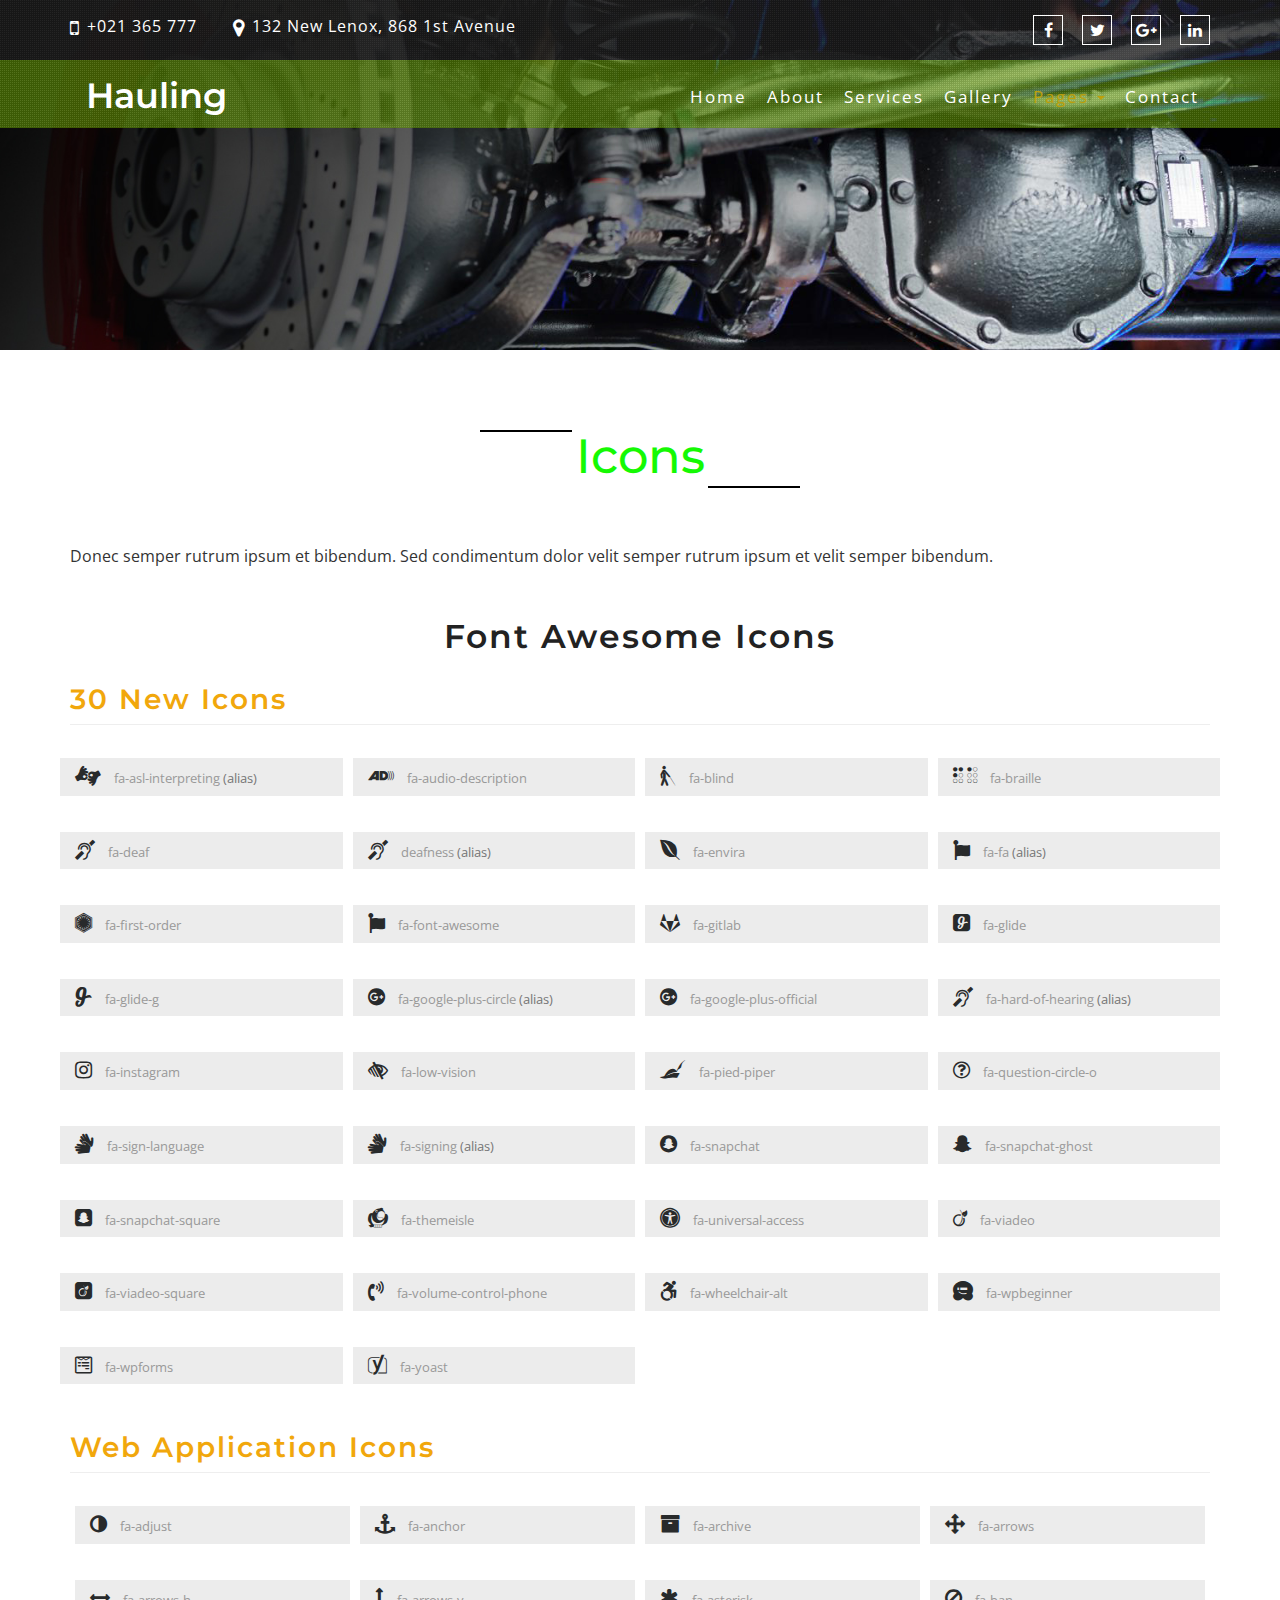
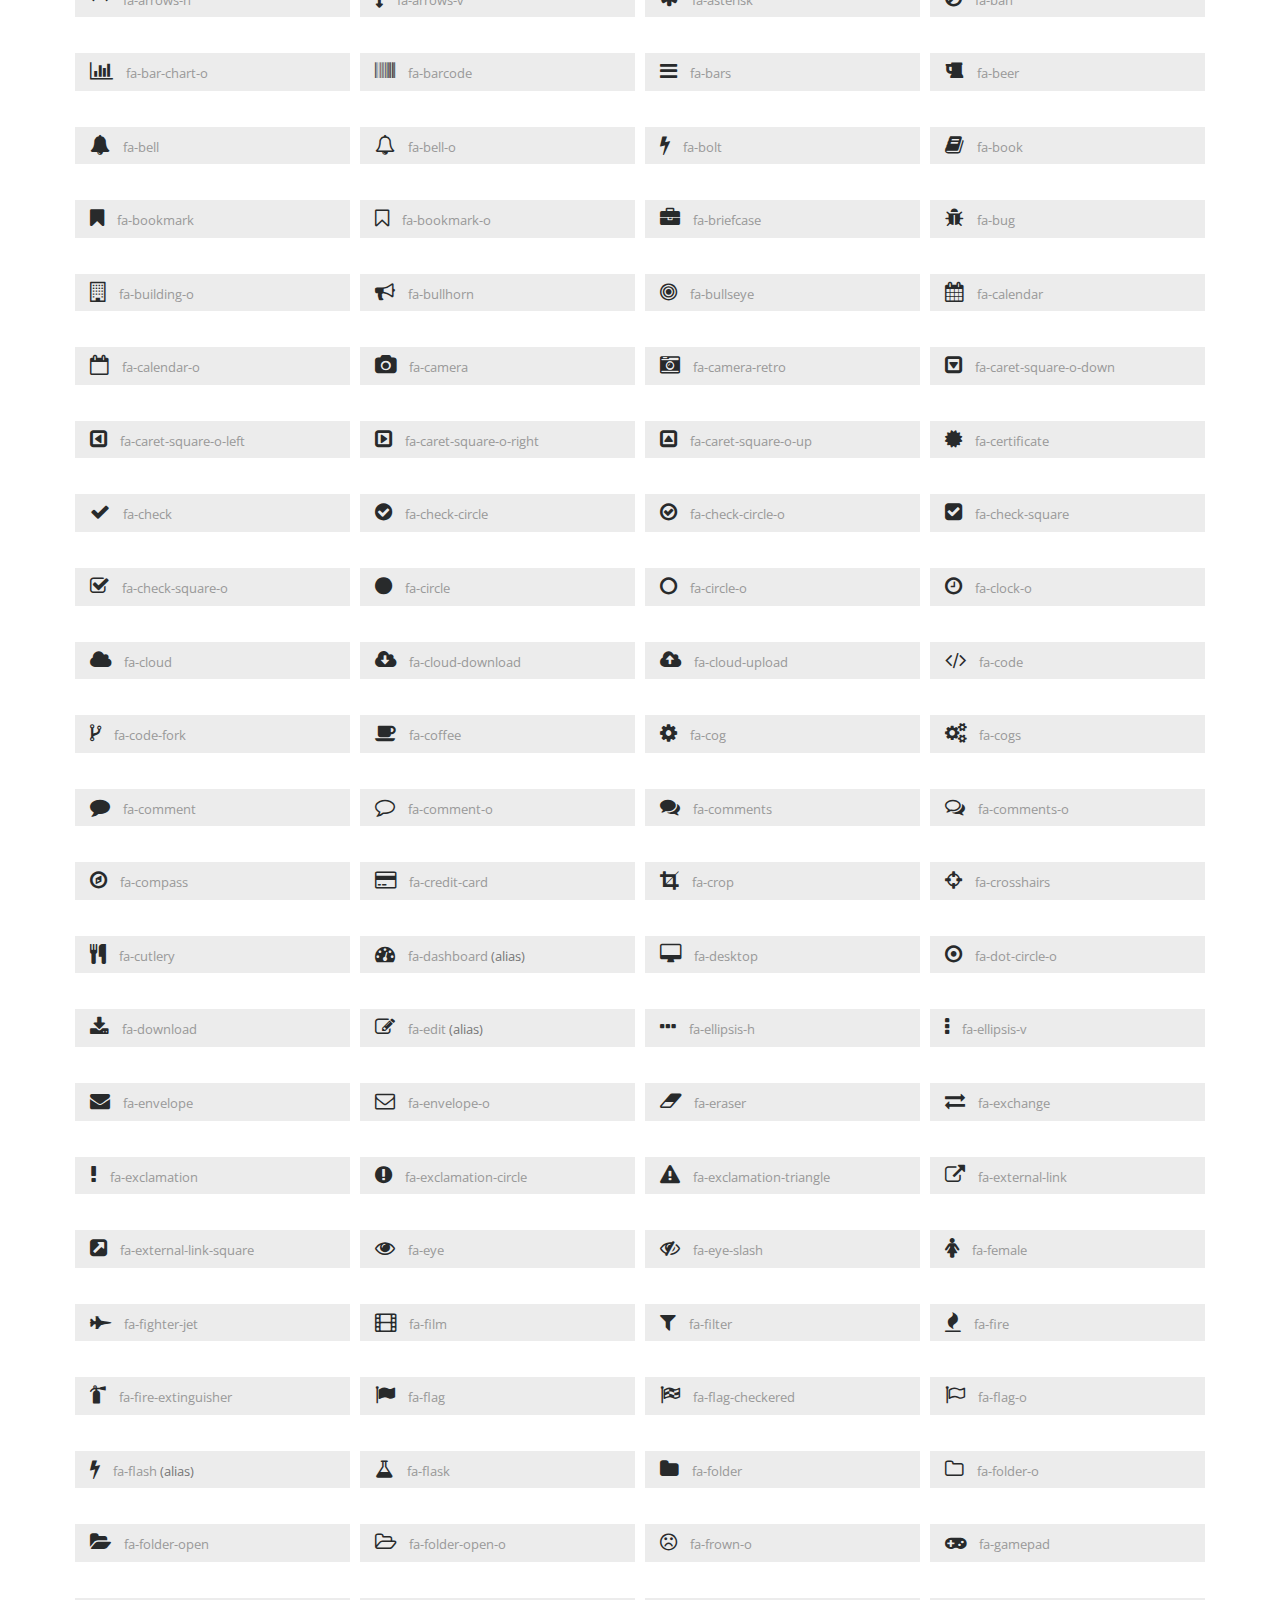
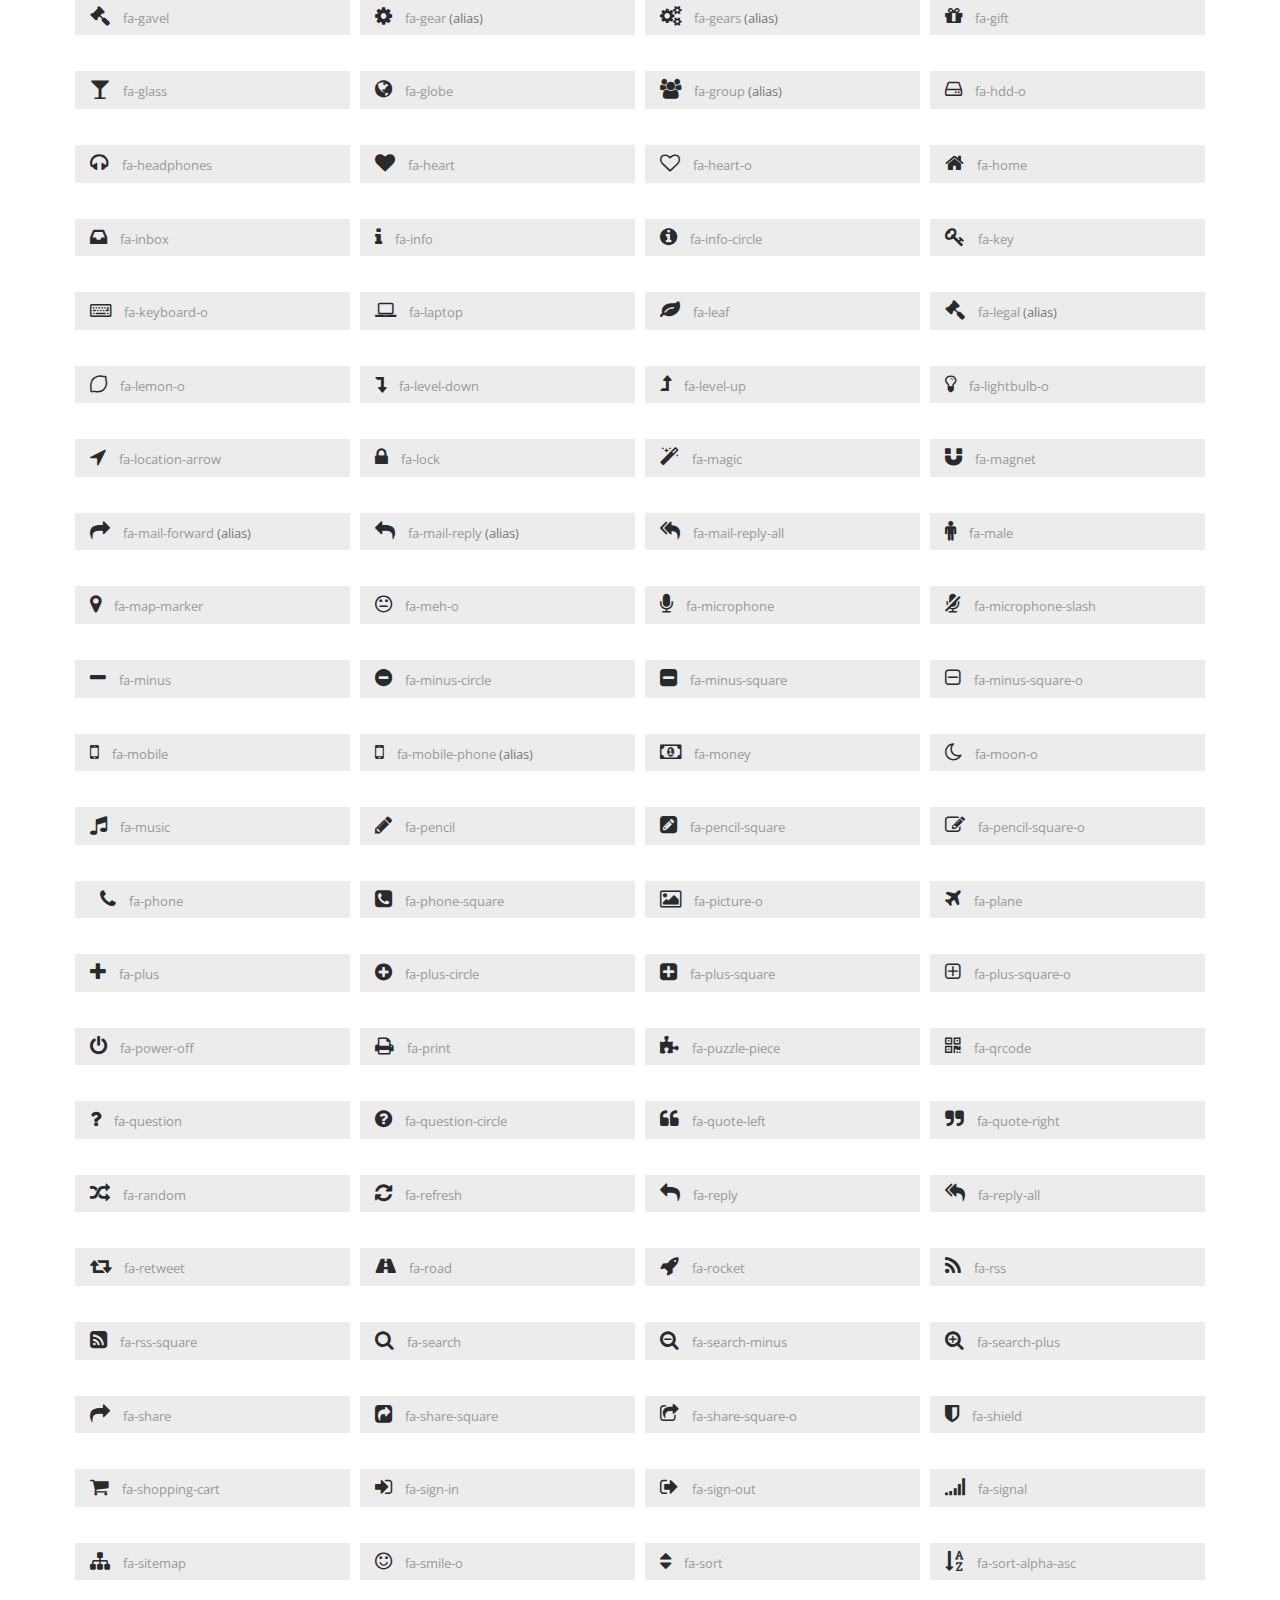
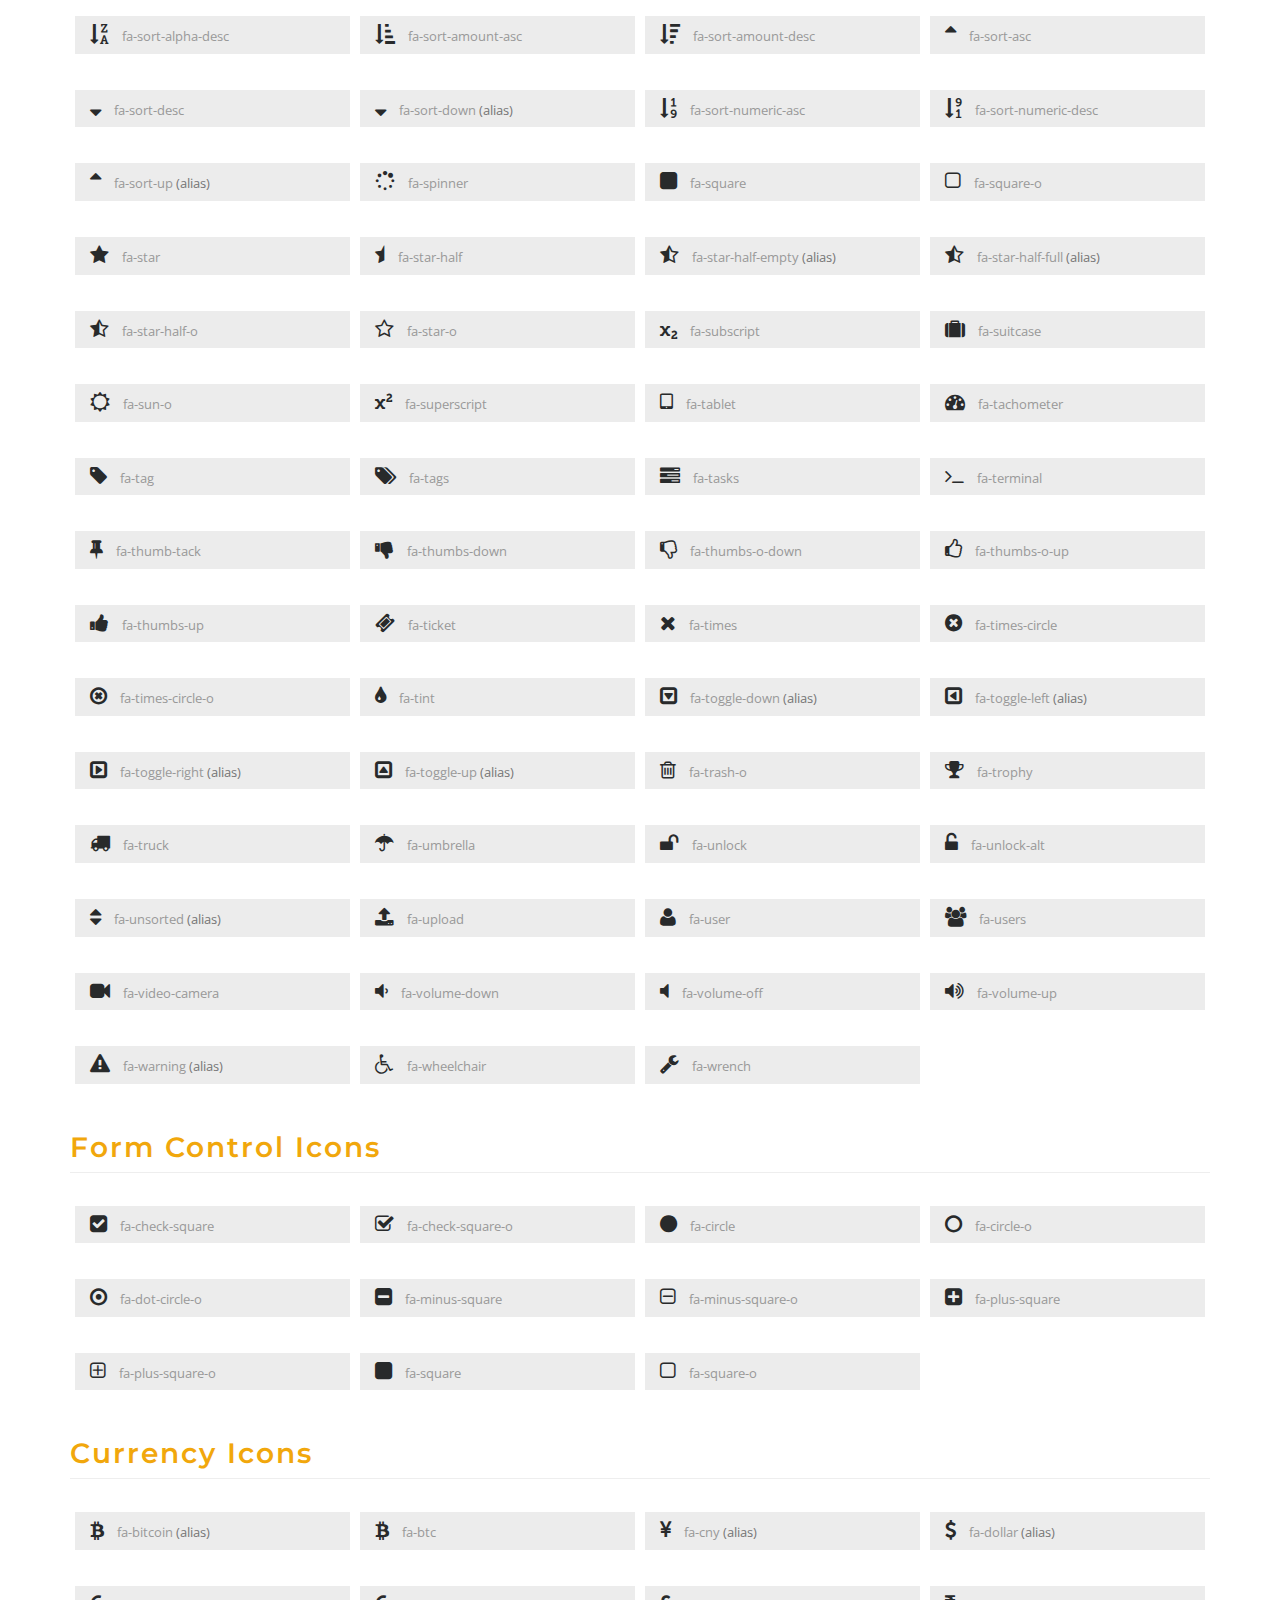
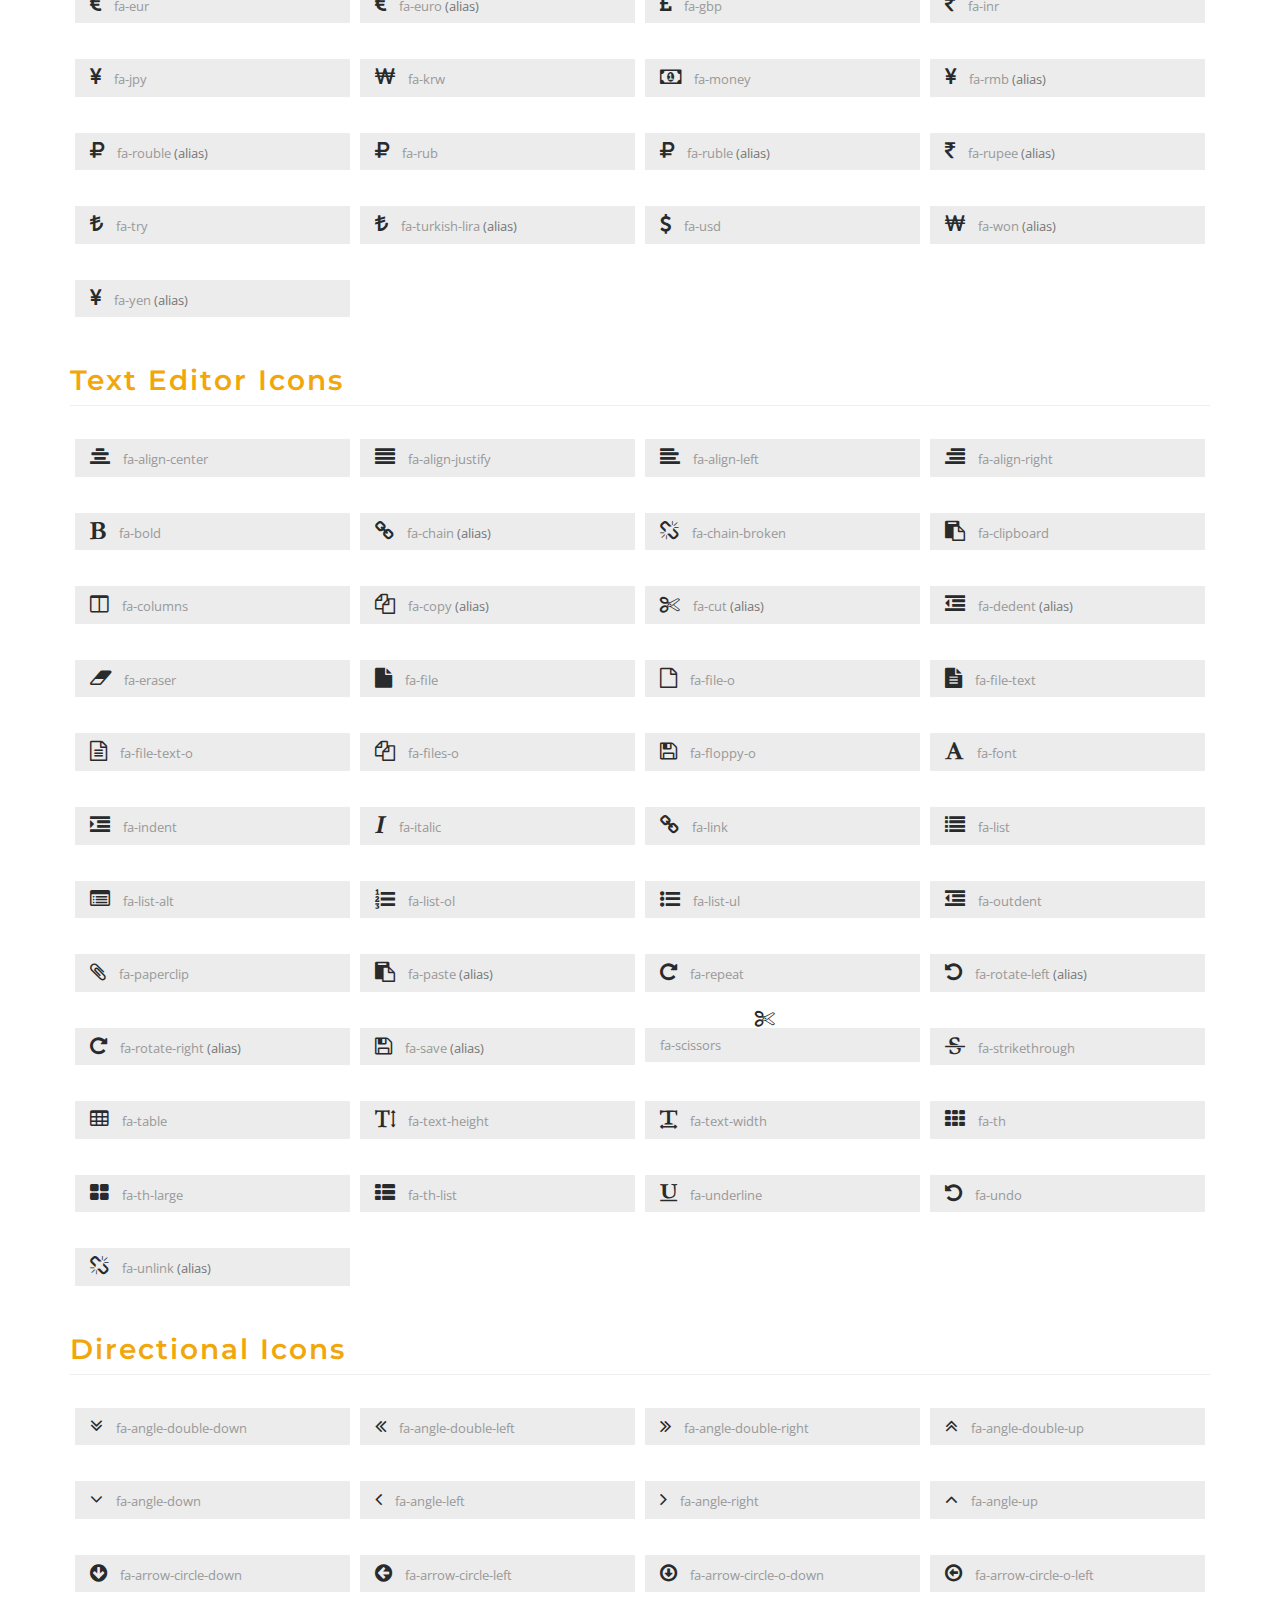
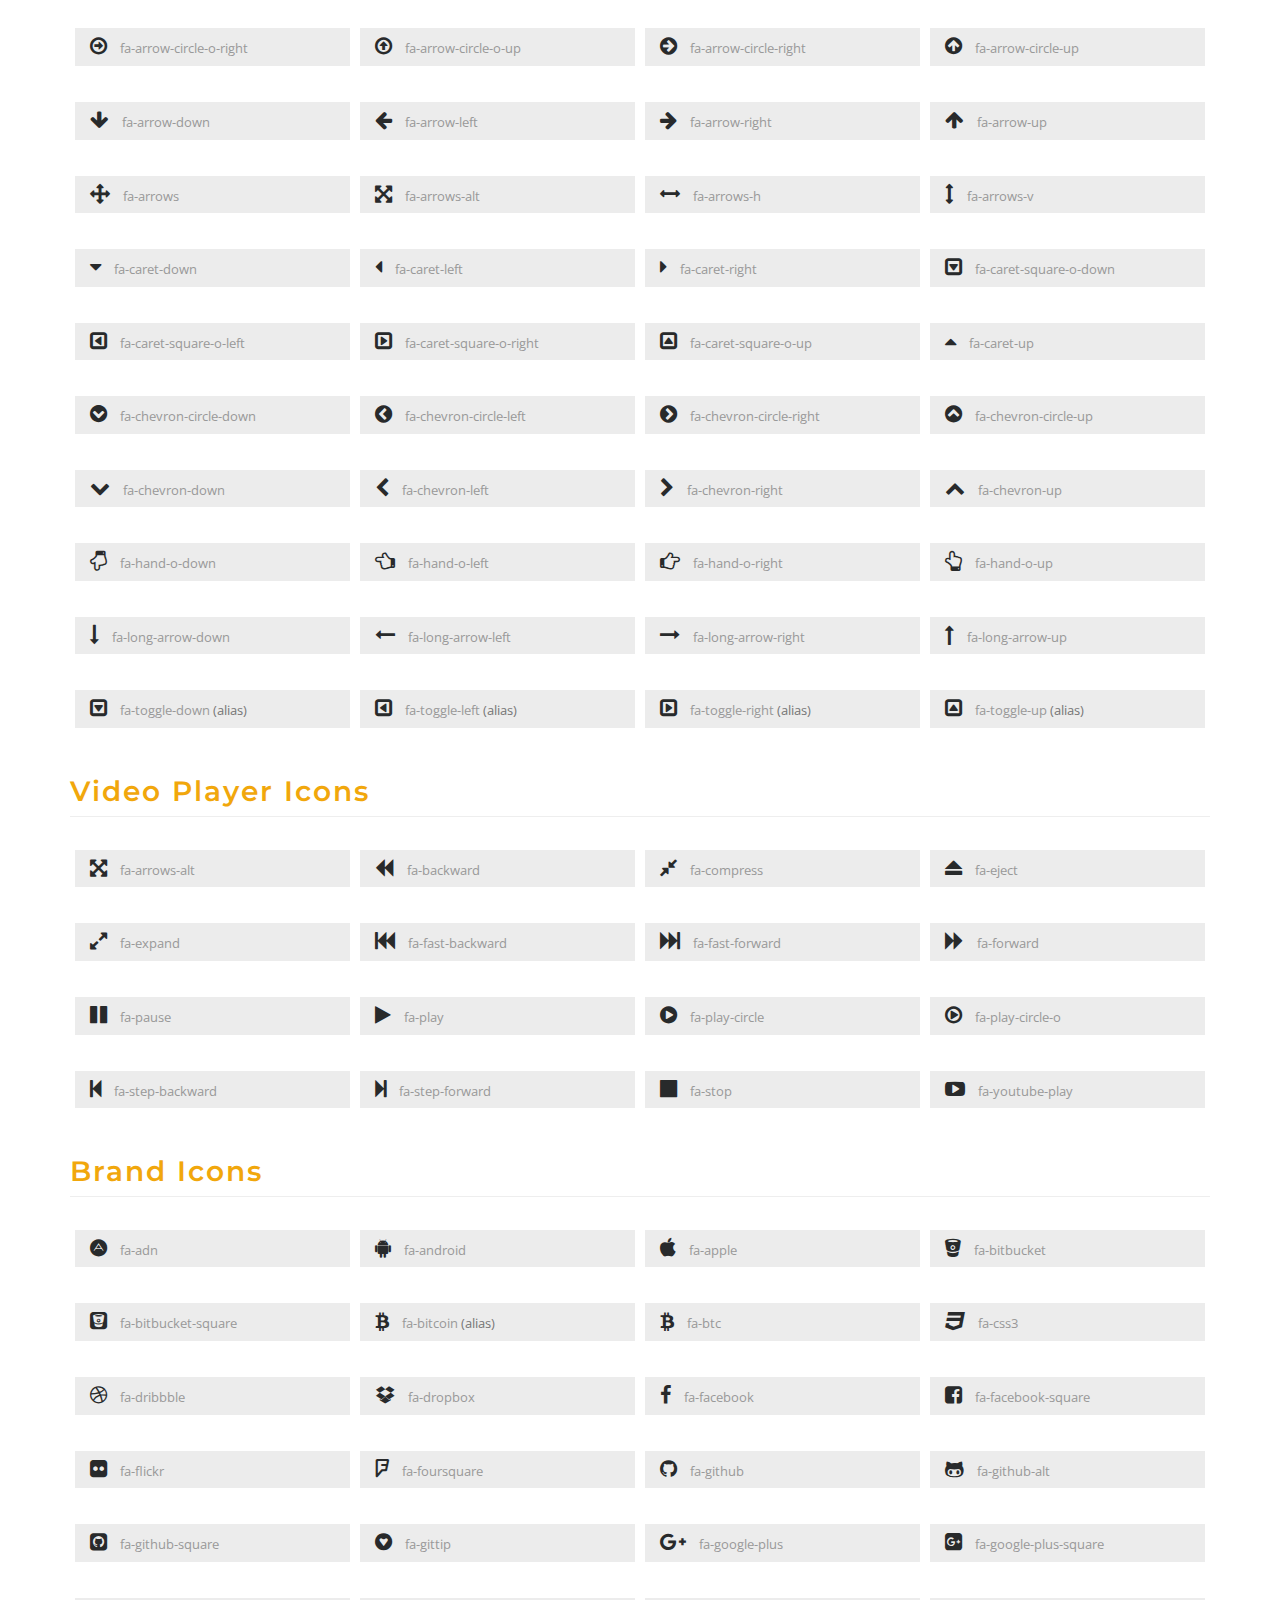
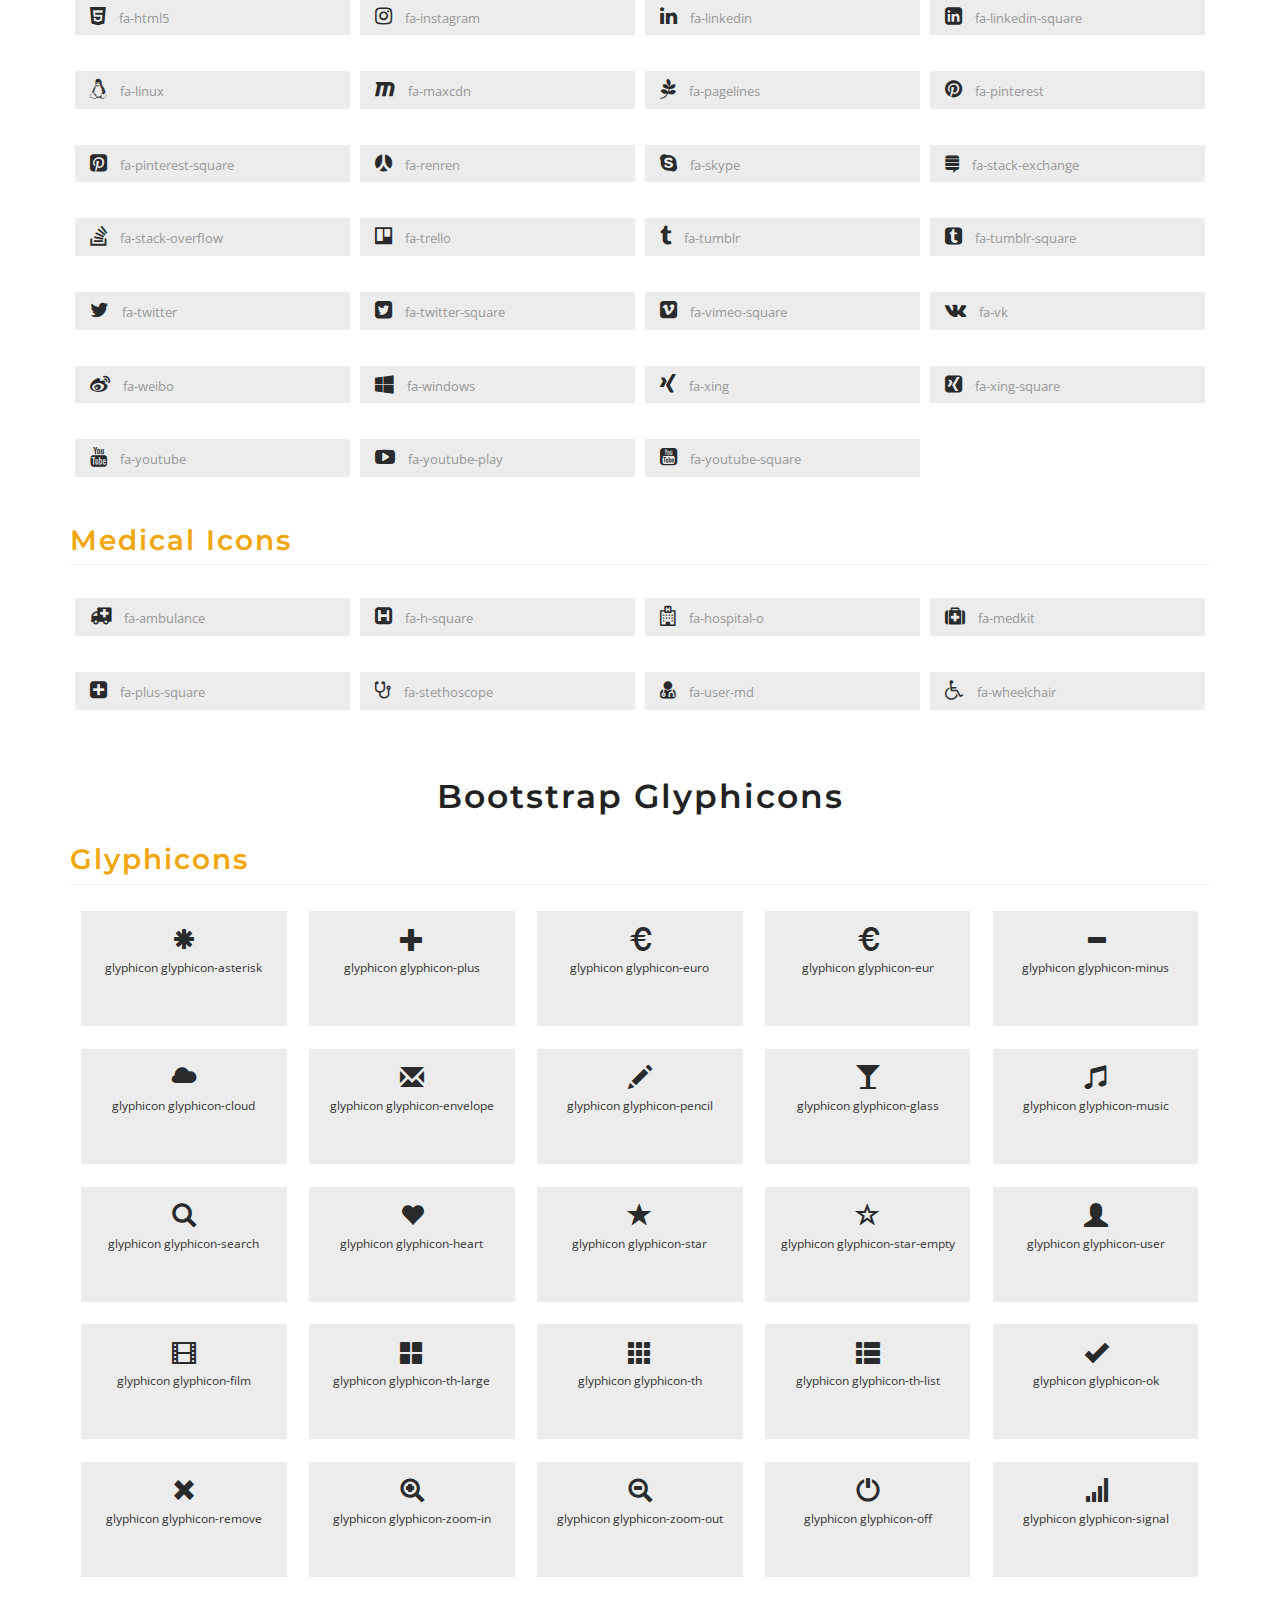
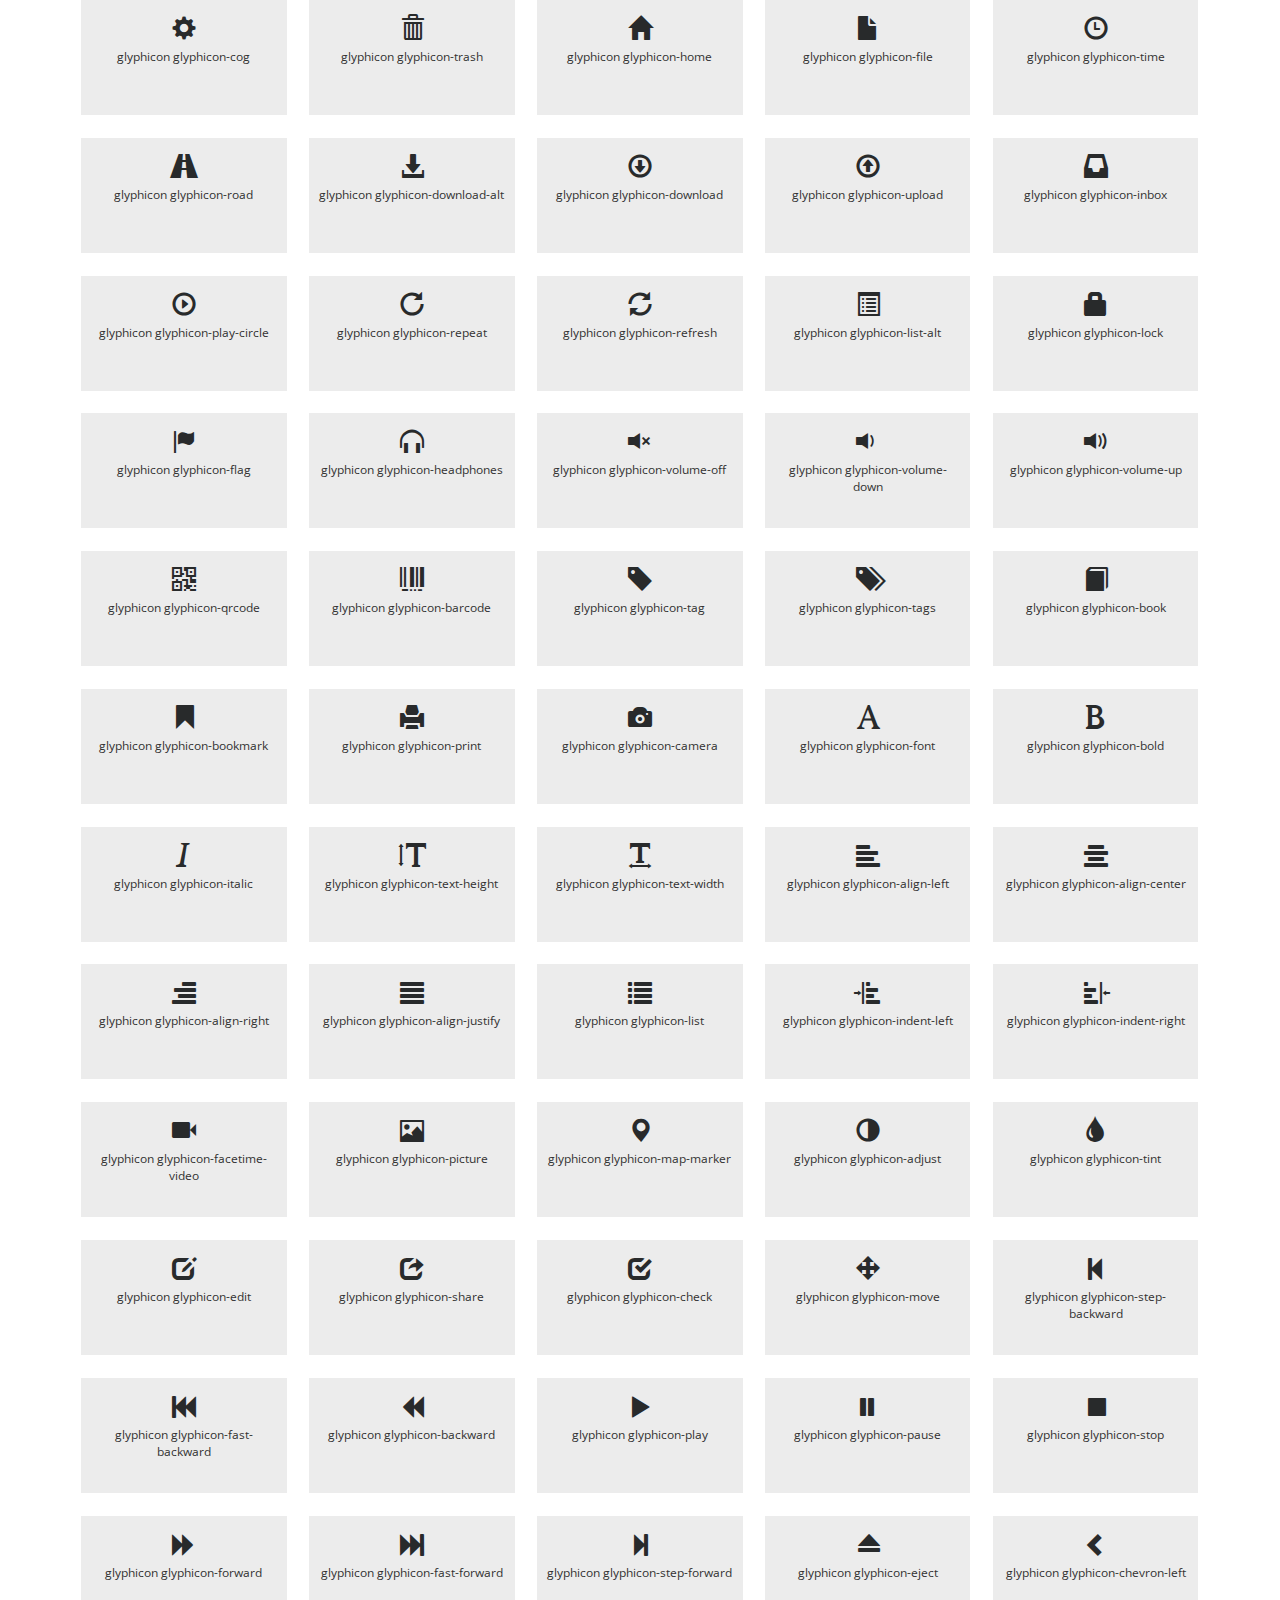
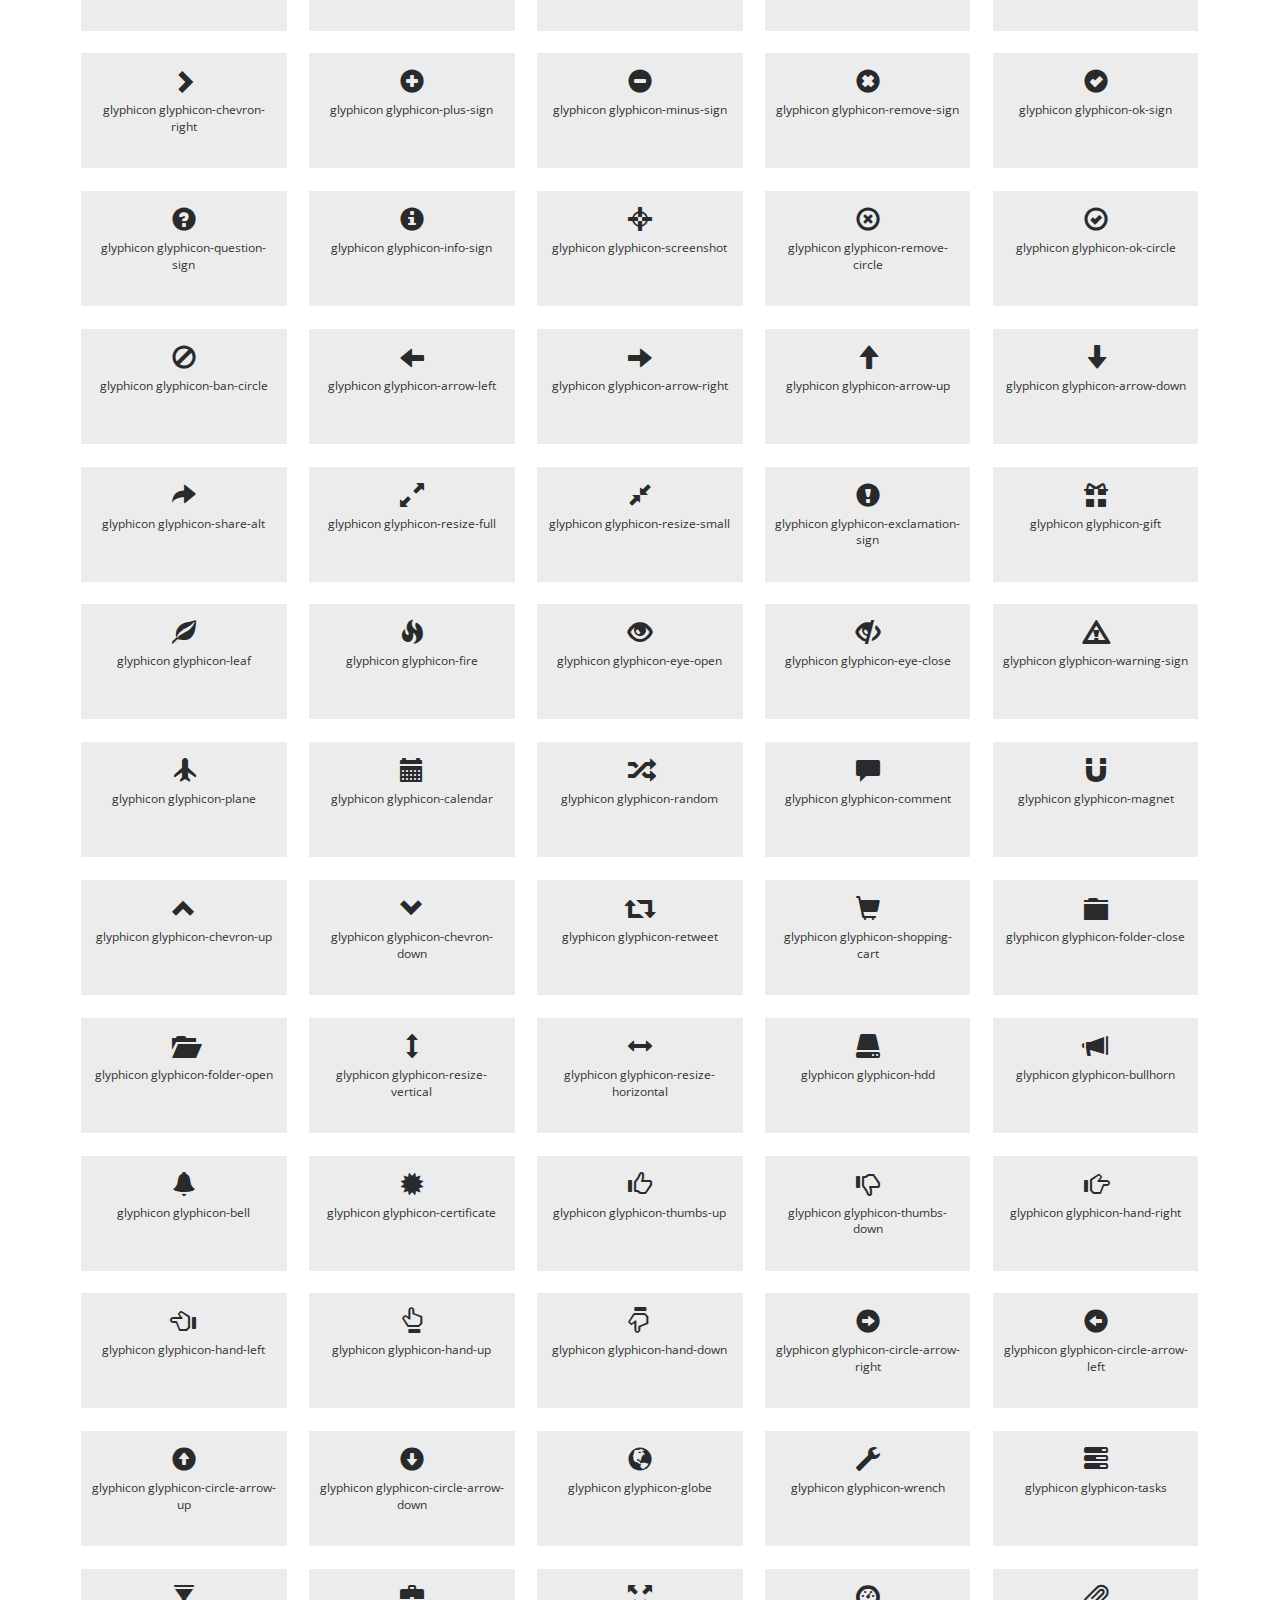
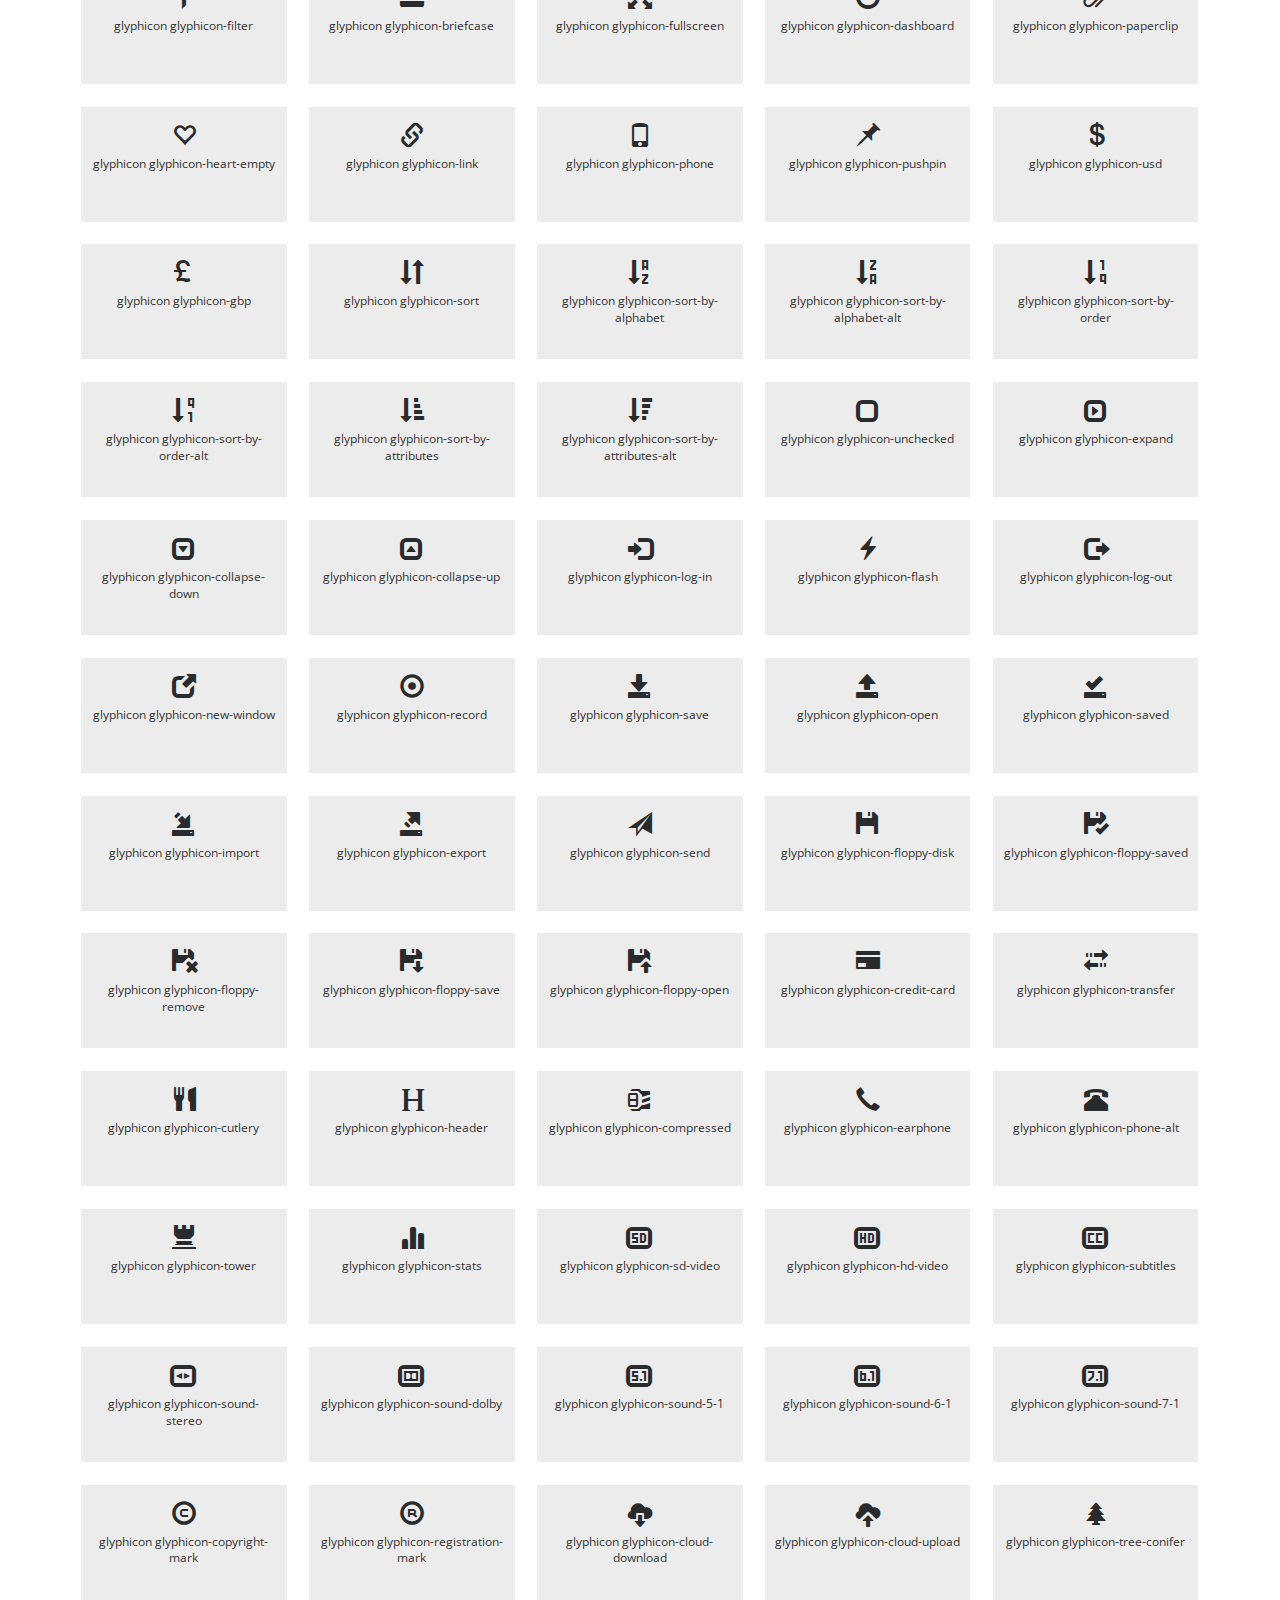
<file: icons.html>
<!--
author: W3layouts
author URL: http://w3layouts.com
License: Creative Commons Attribution 3.0 Unported
License URL: http://creativecommons.org/licenses/by/3.0/
-->
<!DOCTYPE html>
<html lang="en">
<head>
<title>Hauling a Transportation Category Flat Bootstrap Responsive Website Template | Icons :: w3layouts</title>
<!-- custom-theme -->
<meta name="viewport" content="width=device-width, initial-scale=1">
<meta http-equiv="Content-Type" content="text/html; charset=utf-8" />
<meta name="keywords" content="Hauling Responsive web template, Bootstrap Web Templates, Flat Web Templates, Android Compatible web template, 
Smartphone Compatible web template, free webdesigns for Nokia, Samsung, LG, SonyEricsson, Motorola web design" />
<script type="application/x-javascript"> addEventListener("load", function() { setTimeout(hideURLbar, 0); }, false);
		function hideURLbar(){ window.scrollTo(0,1); } </script>	
<!-- //custom-theme files-->
<link href="css/bootstrap.css" rel="stylesheet" type="text/css" media="all" />
<link href="css/style.css" rel="stylesheet" type="text/css" media="all" />
<!-- //custom-theme files-->

<!-- font-awesome-icons -->
<link href="css/font-awesome.css" rel="stylesheet"> 
<!-- //font-awesome-icons -->
<!-- googlefonts -->
<link href="//fonts.googleapis.com/css?family=Open+Sans:300,300i,400,400i,600,600i,700,700i,800,800i&amp;subset=cyrillic,cyrillic-ext,greek,greek-ext,latin-ext,vietnamese" rel="stylesheet">
<link href="//fonts.googleapis.com/css?family=Montserrat:100,100i,200,200i,300,300i,400,400i,500,500i,600,600i,700,700i,800,800i,900,900i&amp;subset=latin-ext,vietnamese" rel="stylesheet">
<!-- //googlefonts -->

</head>
<body>
		
<!-- banner -->
<div class="banner-1">
	<div class="banner-dott">
		<!-- Top-Bar -->
				<div class="top">
					<div class="container">
						
							<div class="col-md-6 top-left">
								<ul>
									<li><i class="fa fa-mobile" aria-hidden="true"></i> +021 365 777</li>
									<li><i class="fa fa-map-marker" aria-hidden="true"></i> 132 New Lenox, 868 1st Avenue </li>
								</ul>
							</div>
							<div class="col-md-6 top-middle">
								<ul>
									<li><a href="#"><i class="fa fa-facebook"></i></a></li>
									<li><a href="#"><i class="fa fa-twitter"></i></a></li>
									<li><a href="#"><i class="fa fa-google-plus"></i></a></li>
									<li><a href="#"><i class="fa fa-linkedin"></i></a></li>
								</ul>
							</div>
							<div class="clearfix"></div>
						
					</div>
				</div>
				<div class="top-bar">
				<div class="container">
					<div class="header">
						<nav class="navbar navbar-default">
							<div class="navbar-header navbar-left">
								<button type="button" class="navbar-toggle collapsed" data-toggle="collapse" data-target="#bs-example-navbar-collapse-1">
									<span class="sr-only">Toggle navigation</span>
									<span class="icon-bar"></span>
									<span class="icon-bar"></span>
									<span class="icon-bar"></span>
								</button>
								<h1><a class="navbar-brand" href="index.html">Hauling</span></a></h1>
							</div>
							<!-- Collect the nav links, forms, and other content for toggling -->
							<div class="collapse navbar-collapse navbar-right" id="bs-example-navbar-collapse-1">
								<nav class="cl-effect-15" id="cl-effect-15">
									<ul class="nav navbar-nav">
										<li><a href="index.html">Home</a></li>
													<li><a href="about.html">About</a></li>
													<li><a href="services.html">Services</a></li>
													<li><a href="gallery.html">Gallery</a></li>
													<li class="dropdown active">
														<a href="#" class="dropdown-toggle" data-toggle="dropdown" role="button" aria-haspopup="true" aria-expanded="false">Pages <span class="caret"></span></a>
														<ul class="dropdown-menu">
															<li><a href="icons.html">Icons</a></li>
															<li><a href="typography.html">Typography</a></li>
														</ul>
													</li>
													<li><a href="contact.html">Contact</a></li>
												</ul>
									
								</nav>
							</div>
						</nav>
				</div>
			</div>
		</div>
		<!-- //Top-Bar -->
	</div>
</div>
<!-- //banner -->
<!-- icons -->
	<div class="w3_wthree_agileits_icons main-grid-border">
		<div class="container">
			<h2 class="w3l-titles">Icons</h2>
			<p class="w3ls-p">Donec semper rutrum ipsum et bibendum. Sed condimentum dolor velit semper rutrum ipsum et velit semper  bibendum.</p>
			
			<div class="grid_3 grid_4 w3_agileits_icons_page">
						<div class="icons">
							<h3 class="agileits-icons-title">Font Awesome Icons</h3>
							<section id="new">
								<h3 class="page-header page-header icon-subheading">30 New Icons </h3>							  

								<div class="row fontawesome-icon-list">
									
									<div class="icon-box col-md-3 col-sm-4"><a class="agile-icon" href="#"><i class="fa fa-asl-interpreting" aria-hidden="true"></i> fa-asl-interpreting <span class="text-muted">(alias)</span></a></div>
									
									<div class="icon-box col-md-3 col-sm-4"><a class="agile-icon" href="#"><i class="fa fa-audio-description" aria-hidden="true"></i> fa-audio-description</a></div>
									
									  <div class="icon-box col-md-3 col-sm-4"><a class="agile-icon" href="#"><i class="fa fa-blind" aria-hidden="true"></i> fa-blind</a></div>
									
									  <div class="icon-box col-md-3 col-sm-4"><a class="agile-icon" href="#"><i class="fa fa-braille" aria-hidden="true"></i> fa-braille</a></div>
									
									  <div class="icon-box col-md-3 col-sm-4"><a class="agile-icon" href="#"><i class="fa fa-deaf" aria-hidden="true"></i> fa-deaf</a></div>
									
									  <div class="icon-box col-md-3 col-sm-4"><a class="agile-icon" href="#"><i class="fa fa-deafness" aria-hidden="true"></i> deafness <span class="text-muted">(alias)</span></a></div>
									
									  <div class="icon-box col-md-3 col-sm-4"><a class="agile-icon" href="#"><i class="fa fa-envira" aria-hidden="true"></i> fa-envira</a></div>
									
									  <div class="icon-box col-md-3 col-sm-4"><a class="agile-icon" href="#"><i class="fa fa-fa" aria-hidden="true"></i> fa-fa <span class="text-muted">(alias)</span></a></div>
									
									  <div class="icon-box col-md-3 col-sm-4"><a class="agile-icon" href="#"><i class="fa fa-first-order" aria-hidden="true"></i> fa-first-order</a></div>
									
									  <div class="icon-box col-md-3 col-sm-4"><a class="agile-icon" href="#"><i class="fa fa-font-awesome" aria-hidden="true"></i> fa-font-awesome</a></div>
									
									  <div class="icon-box col-md-3 col-sm-4"><a class="agile-icon" href="#"><i class="fa fa-gitlab" aria-hidden="true"></i> fa-gitlab</a></div>
									
									  <div class="icon-box col-md-3 col-sm-4"><a class="agile-icon" href="#"><i class="fa fa-glide" aria-hidden="true"></i> fa-glide</a></div>
									
									  <div class="icon-box col-md-3 col-sm-4"><a class="agile-icon" href="#"><i class="fa fa-glide-g" aria-hidden="true"></i> fa-glide-g</a></div>
									
									  <div class="icon-box col-md-3 col-sm-4"><a class="agile-icon" href="#"><i class="fa fa-google-plus-circle" aria-hidden="true"></i> fa-google-plus-circle <span class="text-muted">(alias)</span></a></div>
									
									  <div class="icon-box col-md-3 col-sm-4"><a class="agile-icon" href="#"><i class="fa fa-google-plus-official" aria-hidden="true"></i> fa-google-plus-official</a></div>
									
									  <div class="icon-box col-md-3 col-sm-4"><a class="agile-icon" href="#"><i class="fa fa-hard-of-hearing" aria-hidden="true"></i> fa-hard-of-hearing <span class="text-muted">(alias)</span></a></div>
									
									  <div class="icon-box col-md-3 col-sm-4"><a class="agile-icon" href="#"><i class="fa fa-instagram" aria-hidden="true"></i> fa-instagram</a></div>
									
									  <div class="icon-box col-md-3 col-sm-4"><a class="agile-icon" href="#"><i class="fa fa-low-vision" aria-hidden="true"></i> fa-low-vision</a></div>
									
									  <div class="icon-box col-md-3 col-sm-4"><a class="agile-icon" href="#"><i class="fa fa-pied-piper" aria-hidden="true"></i> fa-pied-piper</a></div>
									
									  <div class="icon-box col-md-3 col-sm-4"><a class="agile-icon" href="#"><i class="fa fa-question-circle-o" aria-hidden="true"></i> fa-question-circle-o</a></div>
									
									  <div class="icon-box col-md-3 col-sm-4"><a class="agile-icon" href="#"><i class="fa fa-sign-language" aria-hidden="true"></i> fa-sign-language</a></div>
									
									  <div class="icon-box col-md-3 col-sm-4"><a class="agile-icon" href="#"><i class="fa fa-signing" aria-hidden="true"></i> fa-signing <span class="text-muted">(alias)</span></a></div>
									
									  <div class="icon-box col-md-3 col-sm-4"><a class="agile-icon" href="#"><i class="fa fa-snapchat" aria-hidden="true"></i> fa-snapchat</a></div>
									
									  <div class="icon-box col-md-3 col-sm-4"><a class="agile-icon" href="#"><i class="fa fa-snapchat-ghost" aria-hidden="true"></i> fa-snapchat-ghost</a></div>
									
									  <div class="icon-box col-md-3 col-sm-4"><a class="agile-icon" href="#"><i class="fa fa-snapchat-square" aria-hidden="true"></i> fa-snapchat-square</a></div>
									
									  <div class="icon-box col-md-3 col-sm-4"><a class="agile-icon" href="#"><i class="fa fa-themeisle" aria-hidden="true"></i> fa-themeisle</a></div>
									
									  <div class="icon-box col-md-3 col-sm-4"><a class="agile-icon" href="#"><i class="fa fa-universal-access" aria-hidden="true"></i> fa-universal-access</a></div>
									
									  <div class="icon-box col-md-3 col-sm-4"><a class="agile-icon" href="#"><i class="fa fa-viadeo" aria-hidden="true"></i> fa-viadeo</a></div>
									
									  <div class="icon-box col-md-3 col-sm-4"><a class="agile-icon" href="#"><i class="fa fa-viadeo-square" aria-hidden="true"></i> fa-viadeo-square</a></div>
									
									  <div class="icon-box col-md-3 col-sm-4"><a class="agile-icon" href="#"><i class="fa fa-volume-control-phone" aria-hidden="true"></i> fa-volume-control-phone</a></div>
									
									  <div class="icon-box col-md-3 col-sm-4"><a class="agile-icon" href="#"><i class="fa fa-wheelchair-alt" aria-hidden="true"></i> fa-wheelchair-alt</a></div>
									
									  <div class="icon-box col-md-3 col-sm-4"><a class="agile-icon" href="#"><i class="fa fa-wpbeginner" aria-hidden="true"></i> fa-wpbeginner</a></div>
									
									  <div class="icon-box col-md-3 col-sm-4"><a class="agile-icon" href="#"><i class="fa fa-wpforms" aria-hidden="true"></i> fa-wpforms</a></div>
									
									  <div class="icon-box col-md-3 col-sm-4"><a class="agile-icon" href="#"><i class="fa fa-yoast" aria-hidden="true"></i> fa-yoast</a></div>
									
								  </div>

								</section>
							<div class="section group">
									<div class="box"> 
										<div class="title ">
											<h3 class="page-header icon-subheading">Web Application Icons</h3>
										</div>
										<div class="box_content"> 
											<div class="fontawesome-icon-list"> 
												<div class="icon-box col-md-3 col-sm-4"><a class="agile-icon" href="#"><i class="fa fa-adjust"></i> fa-adjust</a></div>
										
												<div class="icon-box col-md-3 col-sm-4"><a class="agile-icon" href="#"><i class="fa fa-anchor"></i> fa-anchor</a></div>
										
												<div class="icon-box col-md-3 col-sm-4"><a class="agile-icon" href="#"><i class="fa fa-archive"></i> fa-archive</a></div>
										
												<div class="icon-box col-md-3 col-sm-4"><a class="agile-icon" href="#"><i class="fa fa-arrows"></i> fa-arrows</a></div>
										
												<div class="icon-box col-md-3 col-sm-4"><a class="agile-icon" href="#"><i class="fa fa-arrows-h"></i> fa-arrows-h</a></div>
										
												<div class="icon-box col-md-3 col-sm-4"><a class="agile-icon" href="#"><i class="fa fa-arrows-v"></i> fa-arrows-v</a></div>
										
												<div class="icon-box col-md-3 col-sm-4"><a class="agile-icon" href="#"><i class="fa fa-asterisk"></i> fa-asterisk</a></div>
										
												<div class="icon-box col-md-3 col-sm-4"><a class="agile-icon" href="#"><i class="fa fa-ban"></i> fa-ban</a></div>
										
												<div class="icon-box col-md-3 col-sm-4"><a class="agile-icon" href="#"><i class="fa fa-bar-chart-o"></i> fa-bar-chart-o</a></div>
										
												<div class="icon-box col-md-3 col-sm-4"><a class="agile-icon" href="#"><i class="fa fa-barcode"></i> fa-barcode</a></div>
										
												<div class="icon-box col-md-3 col-sm-4"><a class="agile-icon" href="#"><i class="fa fa-bars"></i> fa-bars</a></div>
										
												<div class="icon-box col-md-3 col-sm-4"><a class="agile-icon" href="#"><i class="fa fa-beer"></i> fa-beer</a></div>
										
												<div class="icon-box col-md-3 col-sm-4"><a class="agile-icon" href="#"><i class="fa fa-bell"></i> fa-bell</a></div>
										
												<div class="icon-box col-md-3 col-sm-4"><a class="agile-icon" href="#"><i class="fa fa-bell-o"></i> fa-bell-o</a></div>
										
												<div class="icon-box col-md-3 col-sm-4"><a class="agile-icon" href="#"><i class="fa fa-bolt"></i> fa-bolt</a></div>
										
												<div class="icon-box col-md-3 col-sm-4"><a class="agile-icon" href="#"><i class="fa fa-book"></i> fa-book</a></div>
										
												<div class="icon-box col-md-3 col-sm-4"><a class="agile-icon" href="#"><i class="fa fa-bookmark"></i> fa-bookmark</a></div>
										
												<div class="icon-box col-md-3 col-sm-4"><a class="agile-icon" href="#"><i class="fa fa-bookmark-o"></i> fa-bookmark-o</a></div>
										
												<div class="icon-box col-md-3 col-sm-4"><a class="agile-icon" href="#"><i class="fa fa-briefcase"></i> fa-briefcase</a></div>
										
												<div class="icon-box col-md-3 col-sm-4"><a class="agile-icon" href="#"><i class="fa fa-bug"></i> fa-bug</a></div>
										
												<div class="icon-box col-md-3 col-sm-4"><a class="agile-icon" href="#"><i class="fa fa-building-o"></i> fa-building-o</a></div>
										
												<div class="icon-box col-md-3 col-sm-4"><a class="agile-icon" href="#"><i class="fa fa-bullhorn"></i> fa-bullhorn</a></div>
										
												<div class="icon-box col-md-3 col-sm-4"><a class="agile-icon" href="#"><i class="fa fa-bullseye"></i> fa-bullseye</a></div>
										
												<div class="icon-box col-md-3 col-sm-4"><a class="agile-icon" href="#"><i class="fa fa-calendar"></i> fa-calendar</a></div>
										
												<div class="icon-box col-md-3 col-sm-4"><a class="agile-icon" href="#"><i class="fa fa-calendar-o"></i> fa-calendar-o</a></div>
										
												<div class="icon-box col-md-3 col-sm-4"><a class="agile-icon" href="#"><i class="fa fa-camera"></i> fa-camera</a></div>
										
												<div class="icon-box col-md-3 col-sm-4"><a class="agile-icon" href="#"><i class="fa fa-camera-retro"></i> fa-camera-retro</a></div>
										
												<div class="icon-box col-md-3 col-sm-4"><a class="agile-icon" href="#"><i class="fa fa-caret-square-o-down"></i> fa-caret-square-o-down</a></div>
										
												<div class="icon-box col-md-3 col-sm-4"><a class="agile-icon" href="#"><i class="fa fa-caret-square-o-left"></i> fa-caret-square-o-left</a></div>
										
												<div class="icon-box col-md-3 col-sm-4"><a class="agile-icon" href="#"><i class="fa fa-caret-square-o-right"></i> fa-caret-square-o-right</a></div>
										
												<div class="icon-box col-md-3 col-sm-4"><a class="agile-icon" href="#"><i class="fa fa-caret-square-o-up"></i> fa-caret-square-o-up</a></div>
										
												<div class="icon-box col-md-3 col-sm-4"><a class="agile-icon" href="#"><i class="fa fa-certificate"></i> fa-certificate</a></div>
										
												<div class="icon-box col-md-3 col-sm-4"><a class="agile-icon" href="#"><i class="fa fa-check"></i> fa-check</a></div>
										
												<div class="icon-box col-md-3 col-sm-4"><a class="agile-icon" href="#"><i class="fa fa-check-circle"></i> fa-check-circle</a></div>
										
												<div class="icon-box col-md-3 col-sm-4"><a class="agile-icon" href="#"><i class="fa fa-check-circle-o"></i> fa-check-circle-o</a></div>
										
												<div class="icon-box col-md-3 col-sm-4"><a class="agile-icon" href="#"><i class="fa fa-check-square"></i> fa-check-square</a></div>
										
												<div class="icon-box col-md-3 col-sm-4"><a class="agile-icon" href="#"><i class="fa fa-check-square-o"></i> fa-check-square-o</a></div>
										
												<div class="icon-box col-md-3 col-sm-4"><a class="agile-icon" href="#"><i class="fa fa-circle"></i> fa-circle</a></div>
										
												<div class="icon-box col-md-3 col-sm-4"><a class="agile-icon" href="#"><i class="fa fa-circle-o"></i> fa-circle-o</a></div>
										
												<div class="icon-box col-md-3 col-sm-4"><a class="agile-icon" href="#"><i class="fa fa-clock-o"></i> fa-clock-o</a></div>
										
												<div class="icon-box col-md-3 col-sm-4"><a class="agile-icon" href="#"><i class="fa fa-cloud"></i> fa-cloud</a></div>
										
												<div class="icon-box col-md-3 col-sm-4"><a class="agile-icon" href="#"><i class="fa fa-cloud-download"></i> fa-cloud-download</a></div>
										
												<div class="icon-box col-md-3 col-sm-4"><a class="agile-icon" href="#"><i class="fa fa-cloud-upload"></i> fa-cloud-upload</a></div>
										
												<div class="icon-box col-md-3 col-sm-4"><a class="agile-icon" href="#"><i class="fa fa-code"></i> fa-code</a></div>
										
												<div class="icon-box col-md-3 col-sm-4"><a class="agile-icon" href="#"><i class="fa fa-code-fork"></i> fa-code-fork</a></div>
										
												<div class="icon-box col-md-3 col-sm-4"><a class="agile-icon" href="#"><i class="fa fa-coffee"></i> fa-coffee</a></div>
										
												<div class="icon-box col-md-3 col-sm-4"><a class="agile-icon" href="#"><i class="fa fa-cog"></i> fa-cog</a></div>
										
												<div class="icon-box col-md-3 col-sm-4"><a class="agile-icon" href="#"><i class="fa fa-cogs"></i> fa-cogs</a></div>
										
												<div class="icon-box col-md-3 col-sm-4"><a class="agile-icon" href="#"><i class="fa fa-comment"></i> fa-comment</a></div>
										
												<div class="icon-box col-md-3 col-sm-4"><a class="agile-icon" href="#"><i class="fa fa-comment-o"></i> fa-comment-o</a></div>
										
												<div class="icon-box col-md-3 col-sm-4"><a class="agile-icon" href="#"><i class="fa fa-comments"></i> fa-comments</a></div>
										
												<div class="icon-box col-md-3 col-sm-4"><a class="agile-icon" href="#"><i class="fa fa-comments-o"></i> fa-comments-o</a></div>
										
												<div class="icon-box col-md-3 col-sm-4"><a class="agile-icon" href="#"><i class="fa fa-compass"></i> fa-compass</a></div>
										
												<div class="icon-box col-md-3 col-sm-4"><a class="agile-icon" href="#"><i class="fa fa-credit-card"></i> fa-credit-card</a></div>
										
												<div class="icon-box col-md-3 col-sm-4"><a class="agile-icon" href="#"><i class="fa fa-crop"></i> fa-crop</a></div>
										
												<div class="icon-box col-md-3 col-sm-4"><a class="agile-icon" href="#"><i class="fa fa-crosshairs"></i> fa-crosshairs</a></div>
										
												<div class="icon-box col-md-3 col-sm-4"><a class="agile-icon" href="#"><i class="fa fa-cutlery"></i> fa-cutlery</a></div>
										
												<div class="icon-box col-md-3 col-sm-4"><a class="agile-icon" href="#"><i class="fa fa-dashboard"></i> fa-dashboard <span class="text-muted">(alias)</span></a></div>
										
												<div class="icon-box col-md-3 col-sm-4"><a class="agile-icon" href="#"><i class="fa fa-desktop"></i> fa-desktop</a></div>
										
												<div class="icon-box col-md-3 col-sm-4"><a class="agile-icon" href="#"><i class="fa fa-dot-circle-o"></i> fa-dot-circle-o</a></div>
										
												<div class="icon-box col-md-3 col-sm-4"><a class="agile-icon" href="#"><i class="fa fa-download"></i> fa-download</a></div>
										
												<div class="icon-box col-md-3 col-sm-4"><a class="agile-icon" href="#"><i class="fa fa-edit"></i> fa-edit <span class="text-muted">(alias)</span></a></div>
										
												<div class="icon-box col-md-3 col-sm-4"><a class="agile-icon" href="#"><i class="fa fa-ellipsis-h"></i> fa-ellipsis-h</a></div>
										
												<div class="icon-box col-md-3 col-sm-4"><a class="agile-icon" href="#"><i class="fa fa-ellipsis-v"></i> fa-ellipsis-v</a></div>
										
												<div class="icon-box col-md-3 col-sm-4"><a class="agile-icon" href="#"><i class="fa fa-envelope"></i> fa-envelope</a></div>
										
												<div class="icon-box col-md-3 col-sm-4"><a class="agile-icon" href="#"><i class="fa fa-envelope-o"></i> fa-envelope-o</a></div>
										
												<div class="icon-box col-md-3 col-sm-4"><a class="agile-icon" href="#"><i class="fa fa-eraser"></i> fa-eraser</a></div>
										
												<div class="icon-box col-md-3 col-sm-4"><a class="agile-icon" href="#"><i class="fa fa-exchange"></i> fa-exchange</a></div>
										
												<div class="icon-box col-md-3 col-sm-4"><a class="agile-icon" href="#"><i class="fa fa-exclamation"></i> fa-exclamation</a></div>
										
												<div class="icon-box col-md-3 col-sm-4"><a class="agile-icon" href="#"><i class="fa fa-exclamation-circle"></i> fa-exclamation-circle</a></div>
										
												<div class="icon-box col-md-3 col-sm-4"><a class="agile-icon" href="#"><i class="fa fa-exclamation-triangle"></i> fa-exclamation-triangle</a></div>
										
												<div class="icon-box col-md-3 col-sm-4"><a class="agile-icon" href="#"><i class="fa fa-external-link"></i> fa-external-link</a></div>
										
												<div class="icon-box col-md-3 col-sm-4"><a class="agile-icon" href="#"><i class="fa fa-external-link-square"></i> fa-external-link-square</a></div>
										
												<div class="icon-box col-md-3 col-sm-4"><a class="agile-icon" href="#"><i class="fa fa-eye"></i> fa-eye</a></div>
										
												<div class="icon-box col-md-3 col-sm-4"><a class="agile-icon" href="#"><i class="fa fa-eye-slash"></i> fa-eye-slash</a></div>
										
												<div class="icon-box col-md-3 col-sm-4"><a class="agile-icon" href="#"><i class="fa fa-female"></i> fa-female</a></div>
										
												<div class="icon-box col-md-3 col-sm-4"><a class="agile-icon" href="#"><i class="fa fa-fighter-jet"></i> fa-fighter-jet</a></div>
										
												<div class="icon-box col-md-3 col-sm-4"><a class="agile-icon" href="#"><i class="fa fa-film"></i> fa-film</a></div>
										
												<div class="icon-box col-md-3 col-sm-4"><a class="agile-icon" href="#"><i class="fa fa-filter"></i> fa-filter</a></div>
										
												<div class="icon-box col-md-3 col-sm-4"><a class="agile-icon" href="#"><i class="fa fa-fire"></i> fa-fire</a></div>
										
												<div class="icon-box col-md-3 col-sm-4"><a class="agile-icon" href="#"><i class="fa fa-fire-extinguisher"></i> fa-fire-extinguisher</a></div>
										
												<div class="icon-box col-md-3 col-sm-4"><a class="agile-icon" href="#"><i class="fa fa-flag"></i> fa-flag</a></div>
										
												<div class="icon-box col-md-3 col-sm-4"><a class="agile-icon" href="#"><i class="fa fa-flag-checkered"></i> fa-flag-checkered</a></div>
										
												<div class="icon-box col-md-3 col-sm-4"><a class="agile-icon" href="#"><i class="fa fa-flag-o"></i> fa-flag-o</a></div>
										
												<div class="icon-box col-md-3 col-sm-4"><a class="agile-icon" href="#"><i class="fa fa-flash"></i> fa-flash <span class="text-muted">(alias)</span></a></div>
										
												<div class="icon-box col-md-3 col-sm-4"><a class="agile-icon" href="#"><i class="fa fa-flask"></i> fa-flask</a></div>
										
												<div class="icon-box col-md-3 col-sm-4"><a class="agile-icon" href="#"><i class="fa fa-folder"></i> fa-folder</a></div>
										
												<div class="icon-box col-md-3 col-sm-4"><a class="agile-icon" href="#"><i class="fa fa-folder-o"></i> fa-folder-o</a></div>
										
												<div class="icon-box col-md-3 col-sm-4"><a class="agile-icon" href="#"><i class="fa fa-folder-open"></i> fa-folder-open</a></div>
										
												<div class="icon-box col-md-3 col-sm-4"><a class="agile-icon" href="#"><i class="fa fa-folder-open-o"></i> fa-folder-open-o</a></div>
										
												<div class="icon-box col-md-3 col-sm-4"><a class="agile-icon" href="#"><i class="fa fa-frown-o"></i> fa-frown-o</a></div>
										
												<div class="icon-box col-md-3 col-sm-4"><a class="agile-icon" href="#"><i class="fa fa-gamepad"></i> fa-gamepad</a></div>
										
												<div class="icon-box col-md-3 col-sm-4"><a class="agile-icon" href="#"><i class="fa fa-gavel"></i> fa-gavel</a></div>
										
												<div class="icon-box col-md-3 col-sm-4"><a class="agile-icon" href="#"><i class="fa fa-gear"></i> fa-gear <span class="text-muted">(alias)</span></a></div>
										
												<div class="icon-box col-md-3 col-sm-4"><a class="agile-icon" href="#"><i class="fa fa-gears"></i> fa-gears <span class="text-muted">(alias)</span></a></div>
										
												<div class="icon-box col-md-3 col-sm-4"><a class="agile-icon" href="#"><i class="fa fa-gift"></i> fa-gift</a></div>
										
												<div class="icon-box col-md-3 col-sm-4"><a class="agile-icon" href="#"><i class="fa fa-glass"></i> fa-glass</a></div>
										
												<div class="icon-box col-md-3 col-sm-4"><a class="agile-icon" href="#"><i class="fa fa-globe"></i> fa-globe</a></div>
										
												<div class="icon-box col-md-3 col-sm-4"><a class="agile-icon" href="#"><i class="fa fa-group"></i> fa-group <span class="text-muted">(alias)</span></a></div>
										
												<div class="icon-box col-md-3 col-sm-4"><a class="agile-icon" href="#"><i class="fa fa-hdd-o"></i> fa-hdd-o</a></div>
										
												<div class="icon-box col-md-3 col-sm-4"><a class="agile-icon" href="#"><i class="fa fa-headphones"></i> fa-headphones</a></div>
										
												<div class="icon-box col-md-3 col-sm-4"><a class="agile-icon" href="#"><i class="fa fa-heart"></i> fa-heart</a></div>
										
												<div class="icon-box col-md-3 col-sm-4"><a class="agile-icon" href="#"><i class="fa fa-heart-o"></i> fa-heart-o</a></div>
										
												<div class="icon-box col-md-3 col-sm-4"><a class="agile-icon" href="#"><i class="fa fa-home"></i> fa-home</a></div>
										
												<div class="icon-box col-md-3 col-sm-4"><a class="agile-icon" href="#"><i class="fa fa-inbox"></i> fa-inbox</a></div>
										
												<div class="icon-box col-md-3 col-sm-4"><a class="agile-icon" href="#"><i class="fa fa-info"></i> fa-info</a></div>
										
												<div class="icon-box col-md-3 col-sm-4"><a class="agile-icon" href="#info-circle"><i class="fa fa-info-circle"></i> fa-info-circle</a></div>
										
												<div class="icon-box col-md-3 col-sm-4"><a class="agile-icon" href="#key"><i class="fa fa-key"></i> fa-key</a></div>
										
												<div class="icon-box col-md-3 col-sm-4"><a class="agile-icon" href="#keyboard-o"><i class="fa fa-keyboard-o"></i> fa-keyboard-o</a></div>
										
												<div class="icon-box col-md-3 col-sm-4"><a class="agile-icon" href="#laptop"><i class="fa fa-laptop"></i> fa-laptop</a></div>
										
												<div class="icon-box col-md-3 col-sm-4"><a class="agile-icon" href="#leaf"><i class="fa fa-leaf"></i> fa-leaf</a></div>
										
												<div class="icon-box col-md-3 col-sm-4"><a class="agile-icon" href="#gavel"><i class="fa fa-legal"></i> fa-legal <span class="text-muted">(alias)</span></a></div>
										
												<div class="icon-box col-md-3 col-sm-4"><a class="agile-icon" href="#lemon-o"><i class="fa fa-lemon-o"></i> fa-lemon-o</a></div>
										
												<div class="icon-box col-md-3 col-sm-4"><a class="agile-icon" href="#level-down"><i class="fa fa-level-down"></i> fa-level-down</a></div>
										
												<div class="icon-box col-md-3 col-sm-4"><a class="agile-icon" href="#level-up"><i class="fa fa-level-up"></i> fa-level-up</a></div>
										
												<div class="icon-box col-md-3 col-sm-4"><a class="agile-icon" href="#lightbulb-o"><i class="fa fa-lightbulb-o"></i> fa-lightbulb-o</a></div>
										
												<div class="icon-box col-md-3 col-sm-4"><a class="agile-icon" href="#location-arrow"><i class="fa fa-location-arrow"></i> fa-location-arrow</a></div>
										
												<div class="icon-box col-md-3 col-sm-4"><a class="agile-icon" href="#lock"><i class="fa fa-lock"></i> fa-lock</a></div>
										
												<div class="icon-box col-md-3 col-sm-4"><a class="agile-icon" href="#magic"><i class="fa fa-magic"></i> fa-magic</a></div>
										
												<div class="icon-box col-md-3 col-sm-4"><a class="agile-icon" href="#magnet"><i class="fa fa-magnet"></i> fa-magnet</a></div>
										
												<div class="icon-box col-md-3 col-sm-4"><a class="agile-icon" href="#share"><i class="fa fa-mail-forward"></i> fa-mail-forward <span class="text-muted">(alias)</span></a></div>
										
												<div class="icon-box col-md-3 col-sm-4"><a class="agile-icon" href="#reply"><i class="fa fa-mail-reply"></i> fa-mail-reply <span class="text-muted">(alias)</span></a></div>
										
												<div class="icon-box col-md-3 col-sm-4"><a class="agile-icon" href="#mail-reply-all"><i class="fa fa-mail-reply-all"></i> fa-mail-reply-all</a></div>
										
												<div class="icon-box col-md-3 col-sm-4"><a class="agile-icon" href="#male"><i class="fa fa-male"></i> fa-male</a></div>
										
												<div class="icon-box col-md-3 col-sm-4"><a class="agile-icon" href="#map-marker"><i class="fa fa-map-marker"></i> fa-map-marker</a></div>
										
												<div class="icon-box col-md-3 col-sm-4"><a class="agile-icon" href="#meh-o"><i class="fa fa-meh-o"></i> fa-meh-o</a></div>
										
												<div class="icon-box col-md-3 col-sm-4"><a class="agile-icon" href="#microphone"><i class="fa fa-microphone"></i> fa-microphone</a></div>
										
												<div class="icon-box col-md-3 col-sm-4"><a class="agile-icon" href="#microphone-slash"><i class="fa fa-microphone-slash"></i> fa-microphone-slash</a></div>
										
												<div class="icon-box col-md-3 col-sm-4"><a class="agile-icon" href="#minus"><i class="fa fa-minus"></i> fa-minus</a></div>
										
												<div class="icon-box col-md-3 col-sm-4"><a class="agile-icon" href="#minus-circle"><i class="fa fa-minus-circle"></i> fa-minus-circle</a></div>
										
												<div class="icon-box col-md-3 col-sm-4"><a class="agile-icon" href="#minus-square"><i class="fa fa-minus-square"></i> fa-minus-square</a></div>
										
												<div class="icon-box col-md-3 col-sm-4"><a class="agile-icon" href="#minus-square-o"><i class="fa fa-minus-square-o"></i> fa-minus-square-o</a></div>
										
												<div class="icon-box col-md-3 col-sm-4"><a class="agile-icon" href="#mobile"><i class="fa fa-mobile"></i> fa-mobile</a></div>
										
												<div class="icon-box col-md-3 col-sm-4"><a class="agile-icon" href="#mobile"><i class="fa fa-mobile-phone"></i> fa-mobile-phone <span class="text-muted">(alias)</span></a></div>
										
												<div class="icon-box col-md-3 col-sm-4"><a class="agile-icon" href="#money"><i class="fa fa-money"></i> fa-money</a></div>
										
												<div class="icon-box col-md-3 col-sm-4"><a class="agile-icon" href="#moon-o"><i class="fa fa-moon-o"></i> fa-moon-o</a></div>
										
												<div class="icon-box col-md-3 col-sm-4"><a class="agile-icon" href="#music"><i class="fa fa-music"></i> fa-music</a></div>
										
												<div class="icon-box col-md-3 col-sm-4"><a class="agile-icon" href="#pencil"><i class="fa fa-pencil"></i> fa-pencil</a></div>
										
												<div class="icon-box col-md-3 col-sm-4"><a class="agile-icon" href="#pencil-square"><i class="fa fa-pencil-square"></i> fa-pencil-square</a></div>
										
												<div class="icon-box col-md-3 col-sm-4"><a class="agile-icon" href="#pencil-square-o"><i class="fa fa-pencil-square-o"></i> fa-pencil-square-o</a></div>
										
												<div class="icon-box col-md-3 col-sm-4"><a class="agile-icon" href="#phone"><i class="fa fa-phone"></i> fa-phone</a></div>
										
												<div class="icon-box col-md-3 col-sm-4"><a class="agile-icon" href="#phone-square"><i class="fa fa-phone-square"></i> fa-phone-square</a></div>
										
												<div class="icon-box col-md-3 col-sm-4"><a class="agile-icon" href="#picture-o"><i class="fa fa-picture-o"></i> fa-picture-o</a></div>
										
												<div class="icon-box col-md-3 col-sm-4"><a class="agile-icon" href="#plane"><i class="fa fa-plane"></i> fa-plane</a></div>
										
												<div class="icon-box col-md-3 col-sm-4"><a class="agile-icon" href="#plus"><i class="fa fa-plus"></i> fa-plus</a></div>
										
												<div class="icon-box col-md-3 col-sm-4"><a class="agile-icon" href="#plus-circle"><i class="fa fa-plus-circle"></i> fa-plus-circle</a></div>
										
												<div class="icon-box col-md-3 col-sm-4"><a class="agile-icon" href="#plus-square"><i class="fa fa-plus-square"></i> fa-plus-square</a></div>
										
												<div class="icon-box col-md-3 col-sm-4"><a class="agile-icon" href="#plus-square-o"><i class="fa fa-plus-square-o"></i> fa-plus-square-o</a></div>
										
												<div class="icon-box col-md-3 col-sm-4"><a class="agile-icon" href="#power-off"><i class="fa fa-power-off"></i> fa-power-off</a></div>
										
												<div class="icon-box col-md-3 col-sm-4"><a class="agile-icon" href="#print"><i class="fa fa-print"></i> fa-print</a></div>
										
												<div class="icon-box col-md-3 col-sm-4"><a class="agile-icon" href="#puzzle-piece"><i class="fa fa-puzzle-piece"></i> fa-puzzle-piece</a></div>
										
												<div class="icon-box col-md-3 col-sm-4"><a class="agile-icon" href="#qrcode"><i class="fa fa-qrcode"></i> fa-qrcode</a></div>
										
												<div class="icon-box col-md-3 col-sm-4"><a class="agile-icon" href="#question"><i class="fa fa-question"></i> fa-question</a></div>
										
												<div class="icon-box col-md-3 col-sm-4"><a class="agile-icon" href="#question-circle"><i class="fa fa-question-circle"></i> fa-question-circle</a></div>
										
												<div class="icon-box col-md-3 col-sm-4"><a class="agile-icon" href="#quote-left"><i class="fa fa-quote-left"></i> fa-quote-left</a></div>
										
												<div class="icon-box col-md-3 col-sm-4"><a class="agile-icon" href="#quote-right"><i class="fa fa-quote-right"></i> fa-quote-right</a></div>
										
												<div class="icon-box col-md-3 col-sm-4"><a class="agile-icon" href="#random"><i class="fa fa-random"></i> fa-random</a></div>
										
												<div class="icon-box col-md-3 col-sm-4"><a class="agile-icon" href="#refresh"><i class="fa fa-refresh"></i> fa-refresh</a></div>
										
												<div class="icon-box col-md-3 col-sm-4"><a class="agile-icon" href="#reply"><i class="fa fa-reply"></i> fa-reply</a></div>
										
												<div class="icon-box col-md-3 col-sm-4"><a class="agile-icon" href="#reply-all"><i class="fa fa-reply-all"></i> fa-reply-all</a></div>
										
												<div class="icon-box col-md-3 col-sm-4"><a class="agile-icon" href="#retweet"><i class="fa fa-retweet"></i> fa-retweet</a></div>
										
												<div class="icon-box col-md-3 col-sm-4"><a class="agile-icon" href="#road"><i class="fa fa-road"></i> fa-road</a></div>
										
												<div class="icon-box col-md-3 col-sm-4"><a class="agile-icon" href="#rocket"><i class="fa fa-rocket"></i> fa-rocket</a></div>
										
												<div class="icon-box col-md-3 col-sm-4"><a class="agile-icon" href="#rss"><i class="fa fa-rss"></i> fa-rss</a></div>
										
												<div class="icon-box col-md-3 col-sm-4"><a class="agile-icon" href="#rss-square"><i class="fa fa-rss-square"></i> fa-rss-square</a></div>
										
												<div class="icon-box col-md-3 col-sm-4"><a class="agile-icon" href="#search"><i class="fa fa-search"></i> fa-search</a></div>
										
												<div class="icon-box col-md-3 col-sm-4"><a class="agile-icon" href="#search-minus"><i class="fa fa-search-minus"></i> fa-search-minus</a></div>
										
												<div class="icon-box col-md-3 col-sm-4"><a class="agile-icon" href="#search-plus"><i class="fa fa-search-plus"></i> fa-search-plus</a></div>
										
												<div class="icon-box col-md-3 col-sm-4"><a class="agile-icon" href="#share"><i class="fa fa-share"></i> fa-share</a></div>
										
												<div class="icon-box col-md-3 col-sm-4"><a class="agile-icon" href="#share-square"><i class="fa fa-share-square"></i> fa-share-square</a></div>
										
												<div class="icon-box col-md-3 col-sm-4"><a class="agile-icon" href="#share-square-o"><i class="fa fa-share-square-o"></i> fa-share-square-o</a></div>
										
												<div class="icon-box col-md-3 col-sm-4"><a class="agile-icon" href="#shield"><i class="fa fa-shield"></i> fa-shield</a></div>
										
												<div class="icon-box col-md-3 col-sm-4"><a class="agile-icon" href="#shopping-cart"><i class="fa fa-shopping-cart"></i> fa-shopping-cart</a></div>
										
												<div class="icon-box col-md-3 col-sm-4"><a class="agile-icon" href="#sign-in"><i class="fa fa-sign-in"></i> fa-sign-in</a></div>
										
												<div class="icon-box col-md-3 col-sm-4"><a class="agile-icon" href="#sign-out"><i class="fa fa-sign-out"></i> fa-sign-out</a></div>
										
												<div class="icon-box col-md-3 col-sm-4"><a class="agile-icon" href="#signal"><i class="fa fa-signal"></i> fa-signal</a></div>
										
												<div class="icon-box col-md-3 col-sm-4"><a class="agile-icon" href="#sitemap"><i class="fa fa-sitemap"></i> fa-sitemap</a></div>
										
												<div class="icon-box col-md-3 col-sm-4"><a class="agile-icon" href="#smile-o"><i class="fa fa-smile-o"></i> fa-smile-o</a></div>
										
												<div class="icon-box col-md-3 col-sm-4"><a class="agile-icon" href="#sort"><i class="fa fa-sort"></i> fa-sort</a></div>
										
												<div class="icon-box col-md-3 col-sm-4"><a class="agile-icon" href="#sort-alpha-asc"><i class="fa fa-sort-alpha-asc"></i> fa-sort-alpha-asc</a></div>
										
												<div class="icon-box col-md-3 col-sm-4"><a class="agile-icon" href="#sort-alpha-desc"><i class="fa fa-sort-alpha-desc"></i> fa-sort-alpha-desc</a></div>
										
												<div class="icon-box col-md-3 col-sm-4"><a class="agile-icon" href="#sort-amount-asc"><i class="fa fa-sort-amount-asc"></i> fa-sort-amount-asc</a></div>
										
												<div class="icon-box col-md-3 col-sm-4"><a class="agile-icon" href="#sort-amount-desc"><i class="fa fa-sort-amount-desc"></i> fa-sort-amount-desc</a></div>
										
												<div class="icon-box col-md-3 col-sm-4"><a class="agile-icon" href="#sort-asc"><i class="fa fa-sort-asc"></i> fa-sort-asc</a></div>
										
												<div class="icon-box col-md-3 col-sm-4"><a class="agile-icon" href="#sort-desc"><i class="fa fa-sort-desc"></i> fa-sort-desc</a></div>
										
												<div class="icon-box col-md-3 col-sm-4"><a class="agile-icon" href="#sort-asc"><i class="fa fa-sort-down"></i> fa-sort-down <span class="text-muted">(alias)</span></a></div>
										
												<div class="icon-box col-md-3 col-sm-4"><a class="agile-icon" href="#sort-numeric-asc"><i class="fa fa-sort-numeric-asc"></i> fa-sort-numeric-asc</a></div>
										
												<div class="icon-box col-md-3 col-sm-4"><a class="agile-icon" href="#sort-numeric-desc"><i class="fa fa-sort-numeric-desc"></i> fa-sort-numeric-desc</a></div>
										
												<div class="icon-box col-md-3 col-sm-4"><a class="agile-icon" href="#sort-desc"><i class="fa fa-sort-up"></i> fa-sort-up <span class="text-muted">(alias)</span></a></div>
										
												<div class="icon-box col-md-3 col-sm-4"><a class="agile-icon" href="#spinner"><i class="fa fa-spinner"></i> fa-spinner</a></div>
										
												<div class="icon-box col-md-3 col-sm-4"><a class="agile-icon" href="#square"><i class="fa fa-square"></i> fa-square</a></div>
										
												<div class="icon-box col-md-3 col-sm-4"><a class="agile-icon" href="#square-o"><i class="fa fa-square-o"></i> fa-square-o</a></div>
										
												<div class="icon-box col-md-3 col-sm-4"><a class="agile-icon" href="#star"><i class="fa fa-star"></i> fa-star</a></div>
										
												<div class="icon-box col-md-3 col-sm-4"><a class="agile-icon" href="#star-half"><i class="fa fa-star-half"></i> fa-star-half</a></div>
										
												<div class="icon-box col-md-3 col-sm-4"><a class="agile-icon" href="#star-half-o"><i class="fa fa-star-half-empty"></i> fa-star-half-empty <span class="text-muted">(alias)</span></a></div>
										
												<div class="icon-box col-md-3 col-sm-4"><a class="agile-icon" href="#star-half-o"><i class="fa fa-star-half-full"></i> fa-star-half-full <span class="text-muted">(alias)</span></a></div>
										
												<div class="icon-box col-md-3 col-sm-4"><a class="agile-icon" href="#star-half-o"><i class="fa fa-star-half-o"></i> fa-star-half-o</a></div>
										
												<div class="icon-box col-md-3 col-sm-4"><a class="agile-icon" href="#star-o"><i class="fa fa-star-o"></i> fa-star-o</a></div>
										
												<div class="icon-box col-md-3 col-sm-4"><a class="agile-icon" href="#subscript"><i class="fa fa-subscript"></i> fa-subscript</a></div>
										
												<div class="icon-box col-md-3 col-sm-4"><a class="agile-icon" href="#suitcase"><i class="fa fa-suitcase"></i> fa-suitcase</a></div>
										
												<div class="icon-box col-md-3 col-sm-4"><a class="agile-icon" href="#sun-o"><i class="fa fa-sun-o"></i> fa-sun-o</a></div>
										
												<div class="icon-box col-md-3 col-sm-4"><a class="agile-icon" href="#superscript"><i class="fa fa-superscript"></i> fa-superscript</a></div>
										
												<div class="icon-box col-md-3 col-sm-4"><a class="agile-icon" href="#tablet"><i class="fa fa-tablet"></i> fa-tablet</a></div>
										
												<div class="icon-box col-md-3 col-sm-4"><a class="agile-icon" href="#tachometer"><i class="fa fa-tachometer"></i> fa-tachometer</a></div>
										
												<div class="icon-box col-md-3 col-sm-4"><a class="agile-icon" href="#tag"><i class="fa fa-tag"></i> fa-tag</a></div>
										
												<div class="icon-box col-md-3 col-sm-4"><a class="agile-icon" href="#tags"><i class="fa fa-tags"></i> fa-tags</a></div>
										
												<div class="icon-box col-md-3 col-sm-4"><a class="agile-icon" href="#tasks"><i class="fa fa-tasks"></i> fa-tasks</a></div>
										
												<div class="icon-box col-md-3 col-sm-4"><a class="agile-icon" href="#terminal"><i class="fa fa-terminal"></i> fa-terminal</a></div>
										
												<div class="icon-box col-md-3 col-sm-4"><a class="agile-icon" href="#thumb-tack"><i class="fa fa-thumb-tack"></i> fa-thumb-tack</a></div>
										
												<div class="icon-box col-md-3 col-sm-4"><a class="agile-icon" href="#thumbs-down"><i class="fa fa-thumbs-down"></i> fa-thumbs-down</a></div>
										
												<div class="icon-box col-md-3 col-sm-4"><a class="agile-icon" href="#thumbs-o-down"><i class="fa fa-thumbs-o-down"></i> fa-thumbs-o-down</a></div>
										
												<div class="icon-box col-md-3 col-sm-4"><a class="agile-icon" href="#thumbs-o-up"><i class="fa fa-thumbs-o-up"></i> fa-thumbs-o-up</a></div>
										
												<div class="icon-box col-md-3 col-sm-4"><a class="agile-icon" href="#thumbs-up"><i class="fa fa-thumbs-up"></i> fa-thumbs-up</a></div>
										
												<div class="icon-box col-md-3 col-sm-4"><a class="agile-icon" href="#ticket"><i class="fa fa-ticket"></i> fa-ticket</a></div>
										
												<div class="icon-box col-md-3 col-sm-4"><a class="agile-icon" href="#times"><i class="fa fa-times"></i> fa-times</a></div>
										
												<div class="icon-box col-md-3 col-sm-4"><a class="agile-icon" href="#times-circle"><i class="fa fa-times-circle"></i> fa-times-circle</a></div>
										
												<div class="icon-box col-md-3 col-sm-4"><a class="agile-icon" href="#times-circle-o"><i class="fa fa-times-circle-o"></i> fa-times-circle-o</a></div>
										
												<div class="icon-box col-md-3 col-sm-4"><a class="agile-icon" href="#tint"><i class="fa fa-tint"></i> fa-tint</a></div>
										
												<div class="icon-box col-md-3 col-sm-4"><a class="agile-icon" href="#caret-square-o-down"><i class="fa fa-toggle-down"></i> fa-toggle-down <span class="text-muted">(alias)</span></a></div>
										
												<div class="icon-box col-md-3 col-sm-4"><a class="agile-icon" href="#caret-square-o-left"><i class="fa fa-toggle-left"></i> fa-toggle-left <span class="text-muted">(alias)</span></a></div>
										
												<div class="icon-box col-md-3 col-sm-4"><a class="agile-icon" href="#caret-square-o-right"><i class="fa fa-toggle-right"></i> fa-toggle-right <span class="text-muted">(alias)</span></a></div>
										
												<div class="icon-box col-md-3 col-sm-4"><a class="agile-icon" href="#caret-square-o-up"><i class="fa fa-toggle-up"></i> fa-toggle-up <span class="text-muted">(alias)</span></a></div>
										
												<div class="icon-box col-md-3 col-sm-4"><a class="agile-icon" href="#trash-o"><i class="fa fa-trash-o"></i> fa-trash-o</a></div>
										
												<div class="icon-box col-md-3 col-sm-4"><a class="agile-icon" href="#trophy"><i class="fa fa-trophy"></i> fa-trophy</a></div>
										
												<div class="icon-box col-md-3 col-sm-4"><a class="agile-icon" href="#truck"><i class="fa fa-truck"></i> fa-truck</a></div>
										
												<div class="icon-box col-md-3 col-sm-4"><a class="agile-icon" href="#umbrella"><i class="fa fa-umbrella"></i> fa-umbrella</a></div>
										
												<div class="icon-box col-md-3 col-sm-4"><a class="agile-icon" href="#unlock"><i class="fa fa-unlock"></i> fa-unlock</a></div>
										
												<div class="icon-box col-md-3 col-sm-4"><a class="agile-icon" href="#unlock-alt"><i class="fa fa-unlock-alt"></i> fa-unlock-alt</a></div>
										
												<div class="icon-box col-md-3 col-sm-4"><a class="agile-icon" href="#sort"><i class="fa fa-unsorted"></i> fa-unsorted <span class="text-muted">(alias)</span></a></div>
										
												<div class="icon-box col-md-3 col-sm-4"><a class="agile-icon" href="#upload"><i class="fa fa-upload"></i> fa-upload</a></div>
										
												<div class="icon-box col-md-3 col-sm-4"><a class="agile-icon" href="#user"><i class="fa fa-user"></i> fa-user</a></div>
										
												<div class="icon-box col-md-3 col-sm-4"><a class="agile-icon" href="#users"><i class="fa fa-users"></i> fa-users</a></div>
										
												<div class="icon-box col-md-3 col-sm-4"><a class="agile-icon" href="#video-camera"><i class="fa fa-video-camera"></i> fa-video-camera</a></div>
										
												<div class="icon-box col-md-3 col-sm-4"><a class="agile-icon" href="#volume-down"><i class="fa fa-volume-down"></i> fa-volume-down</a></div>
										
												<div class="icon-box col-md-3 col-sm-4"><a class="agile-icon" href="#volume-off"><i class="fa fa-volume-off"></i> fa-volume-off</a></div>
										
												<div class="icon-box col-md-3 col-sm-4"><a class="agile-icon" href="#volume-up"><i class="fa fa-volume-up"></i> fa-volume-up</a></div>
										
												<div class="icon-box col-md-3 col-sm-4"><a class="agile-icon" href="#exclamation-triangle"><i class="fa fa-warning"></i> fa-warning <span class="text-muted">(alias)</span></a></div>
										
												<div class="icon-box col-md-3 col-sm-4"><a class="agile-icon" href="#wheelchair"><i class="fa fa-wheelchair"></i> fa-wheelchair</a></div>
										
												<div class="icon-box col-md-3 col-sm-4"><a class="agile-icon" href="#wrench"><i class="fa fa-wrench"></i> fa-wrench</a></div>
												<div class="clearfix"></div>
											</div> 
											<div class="title margin-top">
												<h3 class="page-header icon-subheading">Form Control Icons</h3>
											</div>
											<div class="box_content">
												<div class="fontawesome-icon-list"> 
													<div class="icon-box col-md-3 col-sm-4"><a class="agile-icon" href="#check-square"><i class="fa fa-check-square"></i> fa-check-square</a></div>
									
													<div class="icon-box col-md-3 col-sm-4"><a class="agile-icon" href="#check-square-o"><i class="fa fa-check-square-o"></i> fa-check-square-o</a></div>
									
													<div class="icon-box col-md-3 col-sm-4"><a class="agile-icon" href="#circle"><i class="fa fa-circle"></i> fa-circle</a></div>
									
													<div class="icon-box col-md-3 col-sm-4"><a class="agile-icon" href="#circle-o"><i class="fa fa-circle-o"></i> fa-circle-o</a></div>
									
													<div class="icon-box col-md-3 col-sm-4"><a class="agile-icon" href="#dot-circle-o"><i class="fa fa-dot-circle-o"></i> fa-dot-circle-o</a></div>
									
													<div class="icon-box col-md-3 col-sm-4"><a class="agile-icon" href="#minus-square"><i class="fa fa-minus-square"></i> fa-minus-square</a></div>
									
													<div class="icon-box col-md-3 col-sm-4"><a class="agile-icon" href="#minus-square-o"><i class="fa fa-minus-square-o"></i> fa-minus-square-o</a></div>
									
													<div class="icon-box col-md-3 col-sm-4"><a class="agile-icon" href="#plus-square"><i class="fa fa-plus-square"></i> fa-plus-square</a></div>
									
													<div class="icon-box col-md-3 col-sm-4"><a class="agile-icon" href="#plus-square-o"><i class="fa fa-plus-square-o"></i> fa-plus-square-o</a></div>
									
													<div class="icon-box col-md-3 col-sm-4"><a class="agile-icon" href="#square"><i class="fa fa-square"></i> fa-square</a></div>
									
													<div class="icon-box col-md-3 col-sm-4"><a class="agile-icon" href="#square-o"><i class="fa fa-square-o"></i> fa-square-o</a></div>
													<div class="clearfix"></div>
												</div>
											</div> 
											<div class="title  margin-top">
												<h3 class="page-header icon-subheading">Currency Icons</h3>
											</div>
											<div class="box_content">
												<div class="fontawesome-icon-list">
													<div class="icon-box col-md-3 col-sm-4"><a class="agile-icon" href="#btc"><i class="fa fa-bitcoin"></i> fa-bitcoin <span class="text-muted">(alias)</span></a></div>
									
													<div class="icon-box col-md-3 col-sm-4"><a class="agile-icon" href="#btc"><i class="fa fa-btc"></i> fa-btc</a></div>
									
													<div class="icon-box col-md-3 col-sm-4"><a class="agile-icon" href="#jpy"><i class="fa fa-cny"></i> fa-cny <span class="text-muted">(alias)</span></a></div>
									
													<div class="icon-box col-md-3 col-sm-4"><a class="agile-icon" href="#usd"><i class="fa fa-dollar"></i> fa-dollar <span class="text-muted">(alias)</span></a></div>
									
													<div class="icon-box col-md-3 col-sm-4"><a class="agile-icon" href="#eur"><i class="fa fa-eur"></i> fa-eur</a></div>
									
													<div class="icon-box col-md-3 col-sm-4"><a class="agile-icon" href="#eur"><i class="fa fa-euro"></i> fa-euro <span class="text-muted">(alias)</span></a></div>
									
													<div class="icon-box col-md-3 col-sm-4"><a class="agile-icon" href="#gbp"><i class="fa fa-gbp"></i> fa-gbp</a></div>
									
													<div class="icon-box col-md-3 col-sm-4"><a class="agile-icon" href="#inr"><i class="fa fa-inr"></i> fa-inr</a></div>
									
													<div class="icon-box col-md-3 col-sm-4"><a class="agile-icon" href="#jpy"><i class="fa fa-jpy"></i> fa-jpy</a></div>
									
													<div class="icon-box col-md-3 col-sm-4"><a class="agile-icon" href="#krw"><i class="fa fa-krw"></i> fa-krw</a></div>
									
													<div class="icon-box col-md-3 col-sm-4"><a class="agile-icon" href="#money"><i class="fa fa-money"></i> fa-money</a></div>
									
													<div class="icon-box col-md-3 col-sm-4"><a class="agile-icon" href="#jpy"><i class="fa fa-rmb"></i> fa-rmb <span class="text-muted">(alias)</span></a></div>
									
													<div class="icon-box col-md-3 col-sm-4"><a class="agile-icon" href="#rub"><i class="fa fa-rouble"></i> fa-rouble <span class="text-muted">(alias)</span></a></div>
									
													<div class="icon-box col-md-3 col-sm-4"><a class="agile-icon" href="#rub"><i class="fa fa-rub"></i> fa-rub</a></div>
									
													<div class="icon-box col-md-3 col-sm-4"><a class="agile-icon" href="#rub"><i class="fa fa-ruble"></i> fa-ruble <span class="text-muted">(alias)</span></a></div>
									
													<div class="icon-box col-md-3 col-sm-4"><a class="agile-icon" href="#inr"><i class="fa fa-rupee"></i> fa-rupee <span class="text-muted">(alias)</span></a></div>
									
													<div class="icon-box col-md-3 col-sm-4"><a class="agile-icon" href="#try"><i class="fa fa-try"></i> fa-try</a></div>
									
													<div class="icon-box col-md-3 col-sm-4"><a class="agile-icon" href="#try"><i class="fa fa-turkish-lira"></i> fa-turkish-lira <span class="text-muted">(alias)</span></a></div>
									
													<div class="icon-box col-md-3 col-sm-4"><a class="agile-icon" href="#usd"><i class="fa fa-usd"></i> fa-usd</a></div>
									
													<div class="icon-box col-md-3 col-sm-4"><a class="agile-icon" href="#krw"><i class="fa fa-won"></i> fa-won <span class="text-muted">(alias)</span></a></div>
									
													<div class="icon-box col-md-3 col-sm-4"><a class="agile-icon" href="#jpy"><i class="fa fa-yen"></i> fa-yen <span class="text-muted">(alias)</span></a></div>
													<div class="clearfix"></div>
												</div>
											</div> 
											<div class="title margin-top">
												 <h3 class="page-header icon-subheading">Text Editor Icons</h3>
											</div>
											<div class="box_content">
												<div class="fontawesome-icon-list">
													<div class="icon-box col-md-3 col-sm-4"><a class="agile-icon" href="#align-center"><i class="fa fa-align-center"></i> fa-align-center</a></div>
									
													<div class="icon-box col-md-3 col-sm-4"><a class="agile-icon" href="#align-justify"><i class="fa fa-align-justify"></i> fa-align-justify</a></div>
									
													<div class="icon-box col-md-3 col-sm-4"><a class="agile-icon" href="#align-left"><i class="fa fa-align-left"></i> fa-align-left</a></div>
									
													<div class="icon-box col-md-3 col-sm-4"><a class="agile-icon" href="#align-right"><i class="fa fa-align-right"></i> fa-align-right</a></div>
									
													<div class="icon-box col-md-3 col-sm-4"><a class="agile-icon" href="#bold"><i class="fa fa-bold"></i> fa-bold</a></div>
									
													<div class="icon-box col-md-3 col-sm-4"><a class="agile-icon" href="#link"><i class="fa fa-chain"></i> fa-chain <span class="text-muted">(alias)</span></a></div>
									
													<div class="icon-box col-md-3 col-sm-4"><a class="agile-icon" href="#chain-broken"><i class="fa fa-chain-broken"></i> fa-chain-broken</a></div>
									
													<div class="icon-box col-md-3 col-sm-4"><a class="agile-icon" href="#clipboard"><i class="fa fa-clipboard"></i> fa-clipboard</a></div>
									
													<div class="icon-box col-md-3 col-sm-4"><a class="agile-icon" href="#columns"><i class="fa fa-columns"></i> fa-columns</a></div>
									
													<div class="icon-box col-md-3 col-sm-4"><a class="agile-icon" href="#files-o"><i class="fa fa-copy"></i> fa-copy <span class="text-muted">(alias)</span></a></div>
									
													<div class="icon-box col-md-3 col-sm-4"><a class="agile-icon" href="#scissors"><i class="fa fa-cut"></i> fa-cut <span class="text-muted">(alias)</span></a></div>
									
													<div class="icon-box col-md-3 col-sm-4"><a class="agile-icon" href="#outdent"><i class="fa fa-dedent"></i> fa-dedent <span class="text-muted">(alias)</span></a></div>
									
													<div class="icon-box col-md-3 col-sm-4"><a class="agile-icon" href="#eraser"><i class="fa fa-eraser"></i> fa-eraser</a></div>
									
													<div class="icon-box col-md-3 col-sm-4"><a class="agile-icon" href="#file"><i class="fa fa-file"></i> fa-file</a></div>
									
													<div class="icon-box col-md-3 col-sm-4"><a class="agile-icon" href="#file-o"><i class="fa fa-file-o"></i> fa-file-o</a></div>
									
													<div class="icon-box col-md-3 col-sm-4"><a class="agile-icon" href="#file-text"><i class="fa fa-file-text"></i> fa-file-text</a></div>
									
													<div class="icon-box col-md-3 col-sm-4"><a class="agile-icon" href="#file-text-o"><i class="fa fa-file-text-o"></i> fa-file-text-o</a></div>
									
													<div class="icon-box col-md-3 col-sm-4"><a class="agile-icon" href="#files-o"><i class="fa fa-files-o"></i> fa-files-o</a></div>
									
													<div class="icon-box col-md-3 col-sm-4"><a class="agile-icon" href="#floppy-o"><i class="fa fa-floppy-o"></i> fa-floppy-o</a></div>
									
													<div class="icon-box col-md-3 col-sm-4"><a class="agile-icon" href="#font"><i class="fa fa-font"></i> fa-font</a></div>
									
													<div class="icon-box col-md-3 col-sm-4"><a class="agile-icon" href="#indent"><i class="fa fa-indent"></i> fa-indent</a></div>
									
													<div class="icon-box col-md-3 col-sm-4"><a class="agile-icon" href="#italic"><i class="fa fa-italic"></i> fa-italic</a></div>
									
													<div class="icon-box col-md-3 col-sm-4"><a class="agile-icon" href="#link"><i class="fa fa-link"></i> fa-link</a></div>
									
													<div class="icon-box col-md-3 col-sm-4"><a class="agile-icon" href="#list"><i class="fa fa-list"></i> fa-list</a></div>
									
													<div class="icon-box col-md-3 col-sm-4"><a class="agile-icon" href="#list-alt"><i class="fa fa-list-alt"></i> fa-list-alt</a></div>
									
													<div class="icon-box col-md-3 col-sm-4"><a class="agile-icon" href="#list-ol"><i class="fa fa-list-ol"></i> fa-list-ol</a></div>
									
													<div class="icon-box col-md-3 col-sm-4"><a class="agile-icon" href="#list-ul"><i class="fa fa-list-ul"></i> fa-list-ul</a></div>
									
													<div class="icon-box col-md-3 col-sm-4"><a class="agile-icon" href="#outdent"><i class="fa fa-outdent"></i> fa-outdent</a></div>
									
													<div class="icon-box col-md-3 col-sm-4"><a class="agile-icon" href="#paperclip"><i class="fa fa-paperclip"></i> fa-paperclip</a></div>
									
													<div class="icon-box col-md-3 col-sm-4"><a class="agile-icon" href="#clipboard"><i class="fa fa-paste"></i> fa-paste <span class="text-muted">(alias)</span></a></div>
									
													<div class="icon-box col-md-3 col-sm-4"><a class="agile-icon" href="#repeat"><i class="fa fa-repeat"></i> fa-repeat</a></div>
									
													<div class="icon-box col-md-3 col-sm-4"><a class="agile-icon" href="#undo"><i class="fa fa-rotate-left"></i> fa-rotate-left <span class="text-muted">(alias)</span></a></div>
									
													<div class="icon-box col-md-3 col-sm-4"><a class="agile-icon" href="#repeat"><i class="fa fa-rotate-right"></i> fa-rotate-right <span class="text-muted">(alias)</span></a></div>
									
													<div class="icon-box col-md-3 col-sm-4"><a class="agile-icon" href="#floppy-o"><i class="fa fa-save"></i> fa-save <span class="text-muted">(alias)</span></a></div>
									
													<div class="icon-box col-md-3 col-sm-4"><a class="agile-icon" href="#scissors"><i class="fa fa-scissors"></i> fa-scissors</a></div>
									
													<div class="icon-box col-md-3 col-sm-4"><a class="agile-icon" href="#strikethrough"><i class="fa fa-strikethrough"></i> fa-strikethrough</a></div>
									
													<div class="icon-box col-md-3 col-sm-4"><a class="agile-icon" href="#table"><i class="fa fa-table"></i> fa-table</a></div>
									
													<div class="icon-box col-md-3 col-sm-4"><a class="agile-icon" href="#text-height"><i class="fa fa-text-height"></i> fa-text-height</a></div>
									
													<div class="icon-box col-md-3 col-sm-4"><a class="agile-icon" href="#text-width"><i class="fa fa-text-width"></i> fa-text-width</a></div>
									
													<div class="icon-box col-md-3 col-sm-4"><a class="agile-icon" href="#th"><i class="fa fa-th"></i> fa-th</a></div>
									
													<div class="icon-box col-md-3 col-sm-4"><a class="agile-icon" href="#th-large"><i class="fa fa-th-large"></i> fa-th-large</a></div>
									
													<div class="icon-box col-md-3 col-sm-4"><a class="agile-icon" href="#th-list"><i class="fa fa-th-list"></i> fa-th-list</a></div>
									
													<div class="icon-box col-md-3 col-sm-4"><a class="agile-icon" href="#underline"><i class="fa fa-underline"></i> fa-underline</a></div>
									
													<div class="icon-box col-md-3 col-sm-4"><a class="agile-icon" href="#undo"><i class="fa fa-undo"></i> fa-undo</a></div>
									
													<div class="icon-box col-md-3 col-sm-4"><a class="agile-icon" href="#chain-broken"><i class="fa fa-unlink"></i> fa-unlink <span class="text-muted">(alias)</span></a></div>
													<div class="clearfix"></div>
												</div>
											</div> 
											<div class="title margin-top">
												<h3 class="page-header icon-subheading">Directional Icons</h3>
											</div>
											<div class="box_content">
												<div class="fontawesome-icon-list">
													<div class="icon-box col-md-3 col-sm-4"><a class="agile-icon" href="#angle-double-down"><i class="fa fa-angle-double-down"></i> fa-angle-double-down</a></div>
									
													<div class="icon-box col-md-3 col-sm-4"><a class="agile-icon" href="#angle-double-left"><i class="fa fa-angle-double-left"></i> fa-angle-double-left</a></div>
									
													<div class="icon-box col-md-3 col-sm-4"><a class="agile-icon" href="#angle-double-right"><i class="fa fa-angle-double-right"></i> fa-angle-double-right</a></div>
									
													<div class="icon-box col-md-3 col-sm-4"><a class="agile-icon" href="#angle-double-up"><i class="fa fa-angle-double-up"></i> fa-angle-double-up</a></div>
									
													<div class="icon-box col-md-3 col-sm-4"><a class="agile-icon" href="#angle-down"><i class="fa fa-angle-down"></i> fa-angle-down</a></div>
									
													<div class="icon-box col-md-3 col-sm-4"><a class="agile-icon" href="#angle-left"><i class="fa fa-angle-left"></i> fa-angle-left</a></div>
									
													<div class="icon-box col-md-3 col-sm-4"><a class="agile-icon" href="#angle-right"><i class="fa fa-angle-right"></i> fa-angle-right</a></div>
									
													<div class="icon-box col-md-3 col-sm-4"><a class="agile-icon" href="#angle-up"><i class="fa fa-angle-up"></i> fa-angle-up</a></div>
									
													<div class="icon-box col-md-3 col-sm-4"><a class="agile-icon" href="#arrow-circle-down"><i class="fa fa-arrow-circle-down"></i> fa-arrow-circle-down</a></div>
									
													<div class="icon-box col-md-3 col-sm-4"><a class="agile-icon" href="#arrow-circle-left"><i class="fa fa-arrow-circle-left"></i> fa-arrow-circle-left</a></div>
									
													<div class="icon-box col-md-3 col-sm-4"><a class="agile-icon" href="#arrow-circle-o-down"><i class="fa fa-arrow-circle-o-down"></i> fa-arrow-circle-o-down</a></div>
									
													<div class="icon-box col-md-3 col-sm-4"><a class="agile-icon" href="#arrow-circle-o-left"><i class="fa fa-arrow-circle-o-left"></i> fa-arrow-circle-o-left</a></div>
									
													<div class="icon-box col-md-3 col-sm-4"><a class="agile-icon" href="#arrow-circle-o-right"><i class="fa fa-arrow-circle-o-right"></i> fa-arrow-circle-o-right</a></div>
									
													<div class="icon-box col-md-3 col-sm-4"><a class="agile-icon" href="#arrow-circle-o-up"><i class="fa fa-arrow-circle-o-up"></i> fa-arrow-circle-o-up</a></div>
									
													<div class="icon-box col-md-3 col-sm-4"><a class="agile-icon" href="#arrow-circle-right"><i class="fa fa-arrow-circle-right"></i> fa-arrow-circle-right</a></div>
									
													<div class="icon-box col-md-3 col-sm-4"><a class="agile-icon" href="#arrow-circle-up"><i class="fa fa-arrow-circle-up"></i> fa-arrow-circle-up</a></div>
									
													<div class="icon-box col-md-3 col-sm-4"><a class="agile-icon" href="#arrow-down"><i class="fa fa-arrow-down"></i> fa-arrow-down</a></div>
									
													<div class="icon-box col-md-3 col-sm-4"><a class="agile-icon" href="#arrow-left"><i class="fa fa-arrow-left"></i> fa-arrow-left</a></div>
									
													<div class="icon-box col-md-3 col-sm-4"><a class="agile-icon" href="#arrow-right"><i class="fa fa-arrow-right"></i> fa-arrow-right</a></div>
									
													<div class="icon-box col-md-3 col-sm-4"><a class="agile-icon" href="#arrow-up"><i class="fa fa-arrow-up"></i> fa-arrow-up</a></div>
									
													<div class="icon-box col-md-3 col-sm-4"><a class="agile-icon" href="#arrows"><i class="fa fa-arrows"></i> fa-arrows</a></div>
									
													<div class="icon-box col-md-3 col-sm-4"><a class="agile-icon" href="#arrows-alt"><i class="fa fa-arrows-alt"></i> fa-arrows-alt</a></div>
									
													<div class="icon-box col-md-3 col-sm-4"><a class="agile-icon" href="#arrows-h"><i class="fa fa-arrows-h"></i> fa-arrows-h</a></div>
									
													<div class="icon-box col-md-3 col-sm-4"><a class="agile-icon" href="#arrows-v"><i class="fa fa-arrows-v"></i> fa-arrows-v</a></div>
									
													<div class="icon-box col-md-3 col-sm-4"><a class="agile-icon" href="#caret-down"><i class="fa fa-caret-down"></i> fa-caret-down</a></div>
									
													<div class="icon-box col-md-3 col-sm-4"><a class="agile-icon" href="#caret-left"><i class="fa fa-caret-left"></i> fa-caret-left</a></div>
									
													<div class="icon-box col-md-3 col-sm-4"><a class="agile-icon" href="#caret-right"><i class="fa fa-caret-right"></i> fa-caret-right</a></div>
									
													<div class="icon-box col-md-3 col-sm-4"><a class="agile-icon" href="#caret-square-o-down"><i class="fa fa-caret-square-o-down"></i> fa-caret-square-o-down</a></div>
									
													<div class="icon-box col-md-3 col-sm-4"><a class="agile-icon" href="#caret-square-o-left"><i class="fa fa-caret-square-o-left"></i> fa-caret-square-o-left</a></div>
									
													<div class="icon-box col-md-3 col-sm-4"><a class="agile-icon" href="#caret-square-o-right"><i class="fa fa-caret-square-o-right"></i> fa-caret-square-o-right</a></div>
									
													<div class="icon-box col-md-3 col-sm-4"><a class="agile-icon" href="#caret-square-o-up"><i class="fa fa-caret-square-o-up"></i> fa-caret-square-o-up</a></div>
									
													<div class="icon-box col-md-3 col-sm-4"><a class="agile-icon" href="#caret-up"><i class="fa fa-caret-up"></i> fa-caret-up</a></div>
									
													<div class="icon-box col-md-3 col-sm-4"><a class="agile-icon" href="#chevron-circle-down"><i class="fa fa-chevron-circle-down"></i> fa-chevron-circle-down</a></div>
									
													<div class="icon-box col-md-3 col-sm-4"><a class="agile-icon" href="#chevron-circle-left"><i class="fa fa-chevron-circle-left"></i> fa-chevron-circle-left</a></div>
									
													<div class="icon-box col-md-3 col-sm-4"><a class="agile-icon" href="#chevron-circle-right"><i class="fa fa-chevron-circle-right"></i> fa-chevron-circle-right</a></div>
									
													<div class="icon-box col-md-3 col-sm-4"><a class="agile-icon" href="#chevron-circle-up"><i class="fa fa-chevron-circle-up"></i> fa-chevron-circle-up</a></div>
									
													<div class="icon-box col-md-3 col-sm-4"><a class="agile-icon" href="#chevron-down"><i class="fa fa-chevron-down"></i> fa-chevron-down</a></div>
									
													<div class="icon-box col-md-3 col-sm-4"><a class="agile-icon" href="#chevron-left"><i class="fa fa-chevron-left"></i> fa-chevron-left</a></div>
									
													<div class="icon-box col-md-3 col-sm-4"><a class="agile-icon" href="#chevron-right"><i class="fa fa-chevron-right"></i> fa-chevron-right</a></div>
									
													<div class="icon-box col-md-3 col-sm-4"><a class="agile-icon" href="#chevron-up"><i class="fa fa-chevron-up"></i> fa-chevron-up</a></div>
									
													<div class="icon-box col-md-3 col-sm-4"><a class="agile-icon" href="#hand-o-down"><i class="fa fa-hand-o-down"></i> fa-hand-o-down</a></div>
									
													<div class="icon-box col-md-3 col-sm-4"><a class="agile-icon" href="#hand-o-left"><i class="fa fa-hand-o-left"></i> fa-hand-o-left</a></div>
									
													<div class="icon-box col-md-3 col-sm-4"><a class="agile-icon" href="#hand-o-right"><i class="fa fa-hand-o-right"></i> fa-hand-o-right</a></div>
									
													<div class="icon-box col-md-3 col-sm-4"><a class="agile-icon" href="#hand-o-up"><i class="fa fa-hand-o-up"></i> fa-hand-o-up</a></div>
									
													<div class="icon-box col-md-3 col-sm-4"><a class="agile-icon" href="#long-arrow-down"><i class="fa fa-long-arrow-down"></i> fa-long-arrow-down</a></div>
									
													<div class="icon-box col-md-3 col-sm-4"><a class="agile-icon" href="#long-arrow-left"><i class="fa fa-long-arrow-left"></i> fa-long-arrow-left</a></div>
									
													<div class="icon-box col-md-3 col-sm-4"><a class="agile-icon" href="#long-arrow-right"><i class="fa fa-long-arrow-right"></i> fa-long-arrow-right</a></div>
									
													<div class="icon-box col-md-3 col-sm-4"><a class="agile-icon" href="#long-arrow-up"><i class="fa fa-long-arrow-up"></i> fa-long-arrow-up</a></div>
									
													<div class="icon-box col-md-3 col-sm-4"><a class="agile-icon" href="#caret-square-o-down"><i class="fa fa-toggle-down"></i> fa-toggle-down <span class="text-muted">(alias)</span></a></div>
									
													<div class="icon-box col-md-3 col-sm-4"><a class="agile-icon" href="#caret-square-o-left"><i class="fa fa-toggle-left"></i> fa-toggle-left <span class="text-muted">(alias)</span></a></div>
									
													<div class="icon-box col-md-3 col-sm-4"><a class="agile-icon" href="#caret-square-o-right"><i class="fa fa-toggle-right"></i> fa-toggle-right <span class="text-muted">(alias)</span></a></div>
									
													<div class="icon-box col-md-3 col-sm-4"><a class="agile-icon" href="#caret-square-o-up"><i class="fa fa-toggle-up"></i> fa-toggle-up <span class="text-muted">(alias)</span></a></div>
													<div class="clearfix"></div>
												</div>
											</div>	
										   
											<div class="title margin-top">
												 <h3 class="page-header icon-subheading">Video Player Icons</h3>
											</div>
										   <div class="box_content">
											<div class="fontawesome-icon-list">
													<div class="icon-box col-md-3 col-sm-4"><a class="agile-icon" href="#arrows-alt"><i class="fa fa-arrows-alt"></i> fa-arrows-alt</a></div>
									
													<div class="icon-box col-md-3 col-sm-4"><a class="agile-icon" href="#backward"><i class="fa fa-backward"></i> fa-backward</a></div>
									
													<div class="icon-box col-md-3 col-sm-4"><a class="agile-icon" href="#compress"><i class="fa fa-compress"></i> fa-compress</a></div>
									
													<div class="icon-box col-md-3 col-sm-4"><a class="agile-icon" href="#eject"><i class="fa fa-eject"></i> fa-eject</a></div>
									
													<div class="icon-box col-md-3 col-sm-4"><a class="agile-icon" href="#expand"><i class="fa fa-expand"></i> fa-expand</a></div>
									
													<div class="icon-box col-md-3 col-sm-4"><a class="agile-icon" href="#fast-backward"><i class="fa fa-fast-backward"></i> fa-fast-backward</a></div>
									
													<div class="icon-box col-md-3 col-sm-4"><a class="agile-icon" href="#fast-forward"><i class="fa fa-fast-forward"></i> fa-fast-forward</a></div>
									
													<div class="icon-box col-md-3 col-sm-4"><a class="agile-icon" href="#forward"><i class="fa fa-forward"></i> fa-forward</a></div>
									
													<div class="icon-box col-md-3 col-sm-4"><a class="agile-icon" href="#pause"><i class="fa fa-pause"></i> fa-pause</a></div>
									
													<div class="icon-box col-md-3 col-sm-4"><a class="agile-icon" href="#play"><i class="fa fa-play"></i> fa-play</a></div>
									
													<div class="icon-box col-md-3 col-sm-4"><a class="agile-icon" href="#play-circle"><i class="fa fa-play-circle"></i> fa-play-circle</a></div>
									
													<div class="icon-box col-md-3 col-sm-4"><a class="agile-icon" href="#play-circle-o"><i class="fa fa-play-circle-o"></i> fa-play-circle-o</a></div>
									
													<div class="icon-box col-md-3 col-sm-4"><a class="agile-icon" href="#step-backward"><i class="fa fa-step-backward"></i> fa-step-backward</a></div>
									
													<div class="icon-box col-md-3 col-sm-4"><a class="agile-icon" href="#step-forward"><i class="fa fa-step-forward"></i> fa-step-forward</a></div>
									
													<div class="icon-box col-md-3 col-sm-4"><a class="agile-icon" href="#stop"><i class="fa fa-stop"></i> fa-stop</a></div>
									
													<div class="icon-box col-md-3 col-sm-4"><a class="agile-icon" href="#youtube-play"><i class="fa fa-youtube-play"></i> fa-youtube-play</a></div>
													<div class="clearfix"></div>
												</div>
											</div> 
											<div class="title margin-top">
												<h3 class="page-header icon-subheading">Brand Icons</h3>
											</div>
											<div class="box_content">
												<div class="fontawesome-icon-list">
													<div class="icon-box col-md-3 col-sm-4"><a class="agile-icon" href="#adn"><i class="fa fa-adn"></i> fa-adn</a></div>
									
													<div class="icon-box col-md-3 col-sm-4"><a class="agile-icon" href="#android"><i class="fa fa-android"></i> fa-android</a></div>
									
													<div class="icon-box col-md-3 col-sm-4"><a class="agile-icon" href="#apple"><i class="fa fa-apple"></i> fa-apple</a></div>
									
													<div class="icon-box col-md-3 col-sm-4"><a class="agile-icon" href="#bitbucket"><i class="fa fa-bitbucket"></i> fa-bitbucket</a></div>
									
													<div class="icon-box col-md-3 col-sm-4"><a class="agile-icon" href="#bitbucket-square"><i class="fa fa-bitbucket-square"></i> fa-bitbucket-square</a></div>
									
													<div class="icon-box col-md-3 col-sm-4"><a class="agile-icon" href="#btc"><i class="fa fa-bitcoin"></i> fa-bitcoin <span class="text-muted">(alias)</span></a></div>
									
													<div class="icon-box col-md-3 col-sm-4"><a class="agile-icon" href="#btc"><i class="fa fa-btc"></i> fa-btc</a></div>
									
													<div class="icon-box col-md-3 col-sm-4"><a class="agile-icon" href="#css3"><i class="fa fa-css3"></i> fa-css3</a></div>
									
													<div class="icon-box col-md-3 col-sm-4"><a class="agile-icon" href="#dribbble"><i class="fa fa-dribbble"></i> fa-dribbble</a></div>
									
													<div class="icon-box col-md-3 col-sm-4"><a class="agile-icon" href="#dropbox"><i class="fa fa-dropbox"></i> fa-dropbox</a></div>
									
													<div class="icon-box col-md-3 col-sm-4"><a class="agile-icon" href="#facebook"><i class="fa fa-facebook"></i> fa-facebook</a></div>
									
													<div class="icon-box col-md-3 col-sm-4"><a class="agile-icon" href="#facebook-square"><i class="fa fa-facebook-square"></i> fa-facebook-square</a></div>
									
													<div class="icon-box col-md-3 col-sm-4"><a class="agile-icon" href="#flickr"><i class="fa fa-flickr"></i> fa-flickr</a></div>
									
													<div class="icon-box col-md-3 col-sm-4"><a class="agile-icon" href="#foursquare"><i class="fa fa-foursquare"></i> fa-foursquare</a></div>
									
													<div class="icon-box col-md-3 col-sm-4"><a class="agile-icon" href="#github"><i class="fa fa-github"></i> fa-github</a></div>
									
													<div class="icon-box col-md-3 col-sm-4"><a class="agile-icon" href="#github-alt"><i class="fa fa-github-alt"></i> fa-github-alt</a></div>
									
													<div class="icon-box col-md-3 col-sm-4"><a class="agile-icon" href="#github-square"><i class="fa fa-github-square"></i> fa-github-square</a></div>
									
													<div class="icon-box col-md-3 col-sm-4"><a class="agile-icon" href="#gittip"><i class="fa fa-gittip"></i> fa-gittip</a></div>
									
													<div class="icon-box col-md-3 col-sm-4"><a class="agile-icon" href="#google-plus"><i class="fa fa-google-plus"></i> fa-google-plus</a></div>
									
													<div class="icon-box col-md-3 col-sm-4"><a class="agile-icon" href="#google-plus-square"><i class="fa fa-google-plus-square"></i> fa-google-plus-square</a></div>
									
													<div class="icon-box col-md-3 col-sm-4"><a class="agile-icon" href="#html5"><i class="fa fa-html5"></i> fa-html5</a></div>
									
													<div class="icon-box col-md-3 col-sm-4"><a class="agile-icon" href="#instagram"><i class="fa fa-instagram"></i> fa-instagram</a></div>
									
													<div class="icon-box col-md-3 col-sm-4"><a class="agile-icon" href="#linkedin"><i class="fa fa-linkedin"></i> fa-linkedin</a></div>
									
													<div class="icon-box col-md-3 col-sm-4"><a class="agile-icon" href="#linkedin-square"><i class="fa fa-linkedin-square"></i> fa-linkedin-square</a></div>
									
													<div class="icon-box col-md-3 col-sm-4"><a class="agile-icon" href="#linux"><i class="fa fa-linux"></i> fa-linux</a></div>
									
													<div class="icon-box col-md-3 col-sm-4"><a class="agile-icon" href="#maxcdn"><i class="fa fa-maxcdn"></i> fa-maxcdn</a></div>
									
													<div class="icon-box col-md-3 col-sm-4"><a class="agile-icon" href="#pagelines"><i class="fa fa-pagelines"></i> fa-pagelines</a></div>
									
													<div class="icon-box col-md-3 col-sm-4"><a class="agile-icon" href="#pinterest"><i class="fa fa-pinterest"></i> fa-pinterest</a></div>
									
													<div class="icon-box col-md-3 col-sm-4"><a class="agile-icon" href="#pinterest-square"><i class="fa fa-pinterest-square"></i> fa-pinterest-square</a></div>
									
													<div class="icon-box col-md-3 col-sm-4"><a class="agile-icon" href="#renren"><i class="fa fa-renren"></i> fa-renren</a></div>
									
													<div class="icon-box col-md-3 col-sm-4"><a class="agile-icon" href="#skype"><i class="fa fa-skype"></i> fa-skype</a></div>
									
													<div class="icon-box col-md-3 col-sm-4"><a class="agile-icon" href="#stack-exchange"><i class="fa fa-stack-exchange"></i> fa-stack-exchange</a></div>
									
													<div class="icon-box col-md-3 col-sm-4"><a class="agile-icon" href="#stack-overflow"><i class="fa fa-stack-overflow"></i> fa-stack-overflow</a></div>
									
													<div class="icon-box col-md-3 col-sm-4"><a class="agile-icon" href="#trello"><i class="fa fa-trello"></i> fa-trello</a></div>
									
													<div class="icon-box col-md-3 col-sm-4"><a class="agile-icon" href="#tumblr"><i class="fa fa-tumblr"></i> fa-tumblr</a></div>
									
													<div class="icon-box col-md-3 col-sm-4"><a class="agile-icon" href="#tumblr-square"><i class="fa fa-tumblr-square"></i> fa-tumblr-square</a></div>
									
													<div class="icon-box col-md-3 col-sm-4"><a class="agile-icon" href="#twitter"><i class="fa fa-twitter"></i> fa-twitter</a></div>
									
													<div class="icon-box col-md-3 col-sm-4"><a class="agile-icon" href="#twitter-square"><i class="fa fa-twitter-square"></i> fa-twitter-square</a></div>
									
													<div class="icon-box col-md-3 col-sm-4"><a class="agile-icon" href="#vimeo-square"><i class="fa fa-vimeo-square"></i> fa-vimeo-square</a></div>
									
													<div class="icon-box col-md-3 col-sm-4"><a class="agile-icon" href="#vk"><i class="fa fa-vk"></i> fa-vk</a></div>
									
													<div class="icon-box col-md-3 col-sm-4"><a class="agile-icon" href="#weibo"><i class="fa fa-weibo"></i> fa-weibo</a></div>
									
													<div class="icon-box col-md-3 col-sm-4"><a class="agile-icon" href="#windows"><i class="fa fa-windows"></i> fa-windows</a></div>
									
													<div class="icon-box col-md-3 col-sm-4"><a class="agile-icon" href="#xing"><i class="fa fa-xing"></i> fa-xing</a></div>
									
													<div class="icon-box col-md-3 col-sm-4"><a class="agile-icon" href="#xing-square"><i class="fa fa-xing-square"></i> fa-xing-square</a></div>
									
													<div class="icon-box col-md-3 col-sm-4"><a class="agile-icon" href="#youtube"><i class="fa fa-youtube"></i> fa-youtube</a></div>
									
													<div class="icon-box col-md-3 col-sm-4"><a class="agile-icon" href="#youtube-play"><i class="fa fa-youtube-play"></i> fa-youtube-play</a></div>
									
													<div class="icon-box col-md-3 col-sm-4"><a class="agile-icon" href="#youtube-square"><i class="fa fa-youtube-square"></i> fa-youtube-square</a></div>
													<div class="clearfix"></div>
												</div>
											</div> 
											<div class="title margin-top">
												<h3 class="page-header icon-subheading">Medical Icons</h3>
											</div>
											<div class="box_content">
												<div class="fontawesome-icon-list">
													<div class="icon-box col-md-3 col-sm-4"><a class="agile-icon" href="#ambulance"><i class="fa fa-ambulance"></i> fa-ambulance</a></div>
									
													<div class="icon-box col-md-3 col-sm-4"><a class="agile-icon" href="#h-square"><i class="fa fa-h-square"></i> fa-h-square</a></div>
									
													<div class="icon-box col-md-3 col-sm-4"><a class="agile-icon" href="#hospital-o"><i class="fa fa-hospital-o"></i> fa-hospital-o</a></div>
									
													<div class="icon-box col-md-3 col-sm-4"><a class="agile-icon" href="#medkit"><i class="fa fa-medkit"></i> fa-medkit</a></div>
									
													<div class="icon-box col-md-3 col-sm-4"><a class="agile-icon" href="#plus-square"><i class="fa fa-plus-square"></i> fa-plus-square</a></div>
									
													<div class="icon-box col-md-3 col-sm-4"><a class="agile-icon" href="#stethoscope"><i class="fa fa-stethoscope"></i> fa-stethoscope</a></div>
									
													<div class="icon-box col-md-3 col-sm-4"><a class="agile-icon" href="#user-md"><i class="fa fa-user-md"></i> fa-user-md</a></div>
									
													<div class="icon-box col-md-3 col-sm-4"><a class="agile-icon" href="#wheelchair"><i class="fa fa-wheelchair"></i> fa-wheelchair</a></div>
													<div class="clearfix"></div>
												</div>
											</div>   
										</div>
									</div>
							</div> 
						</div>
					</div>
			<div class="grid_3 grid_4">
				<h3 class="agileits-icons-title">Bootstrap Glyphicons</h3>
				<h3 class="page-header icon-subheading">Glyphicons</h3>
				<div class="bs-glyphicons"> <ul class="bs-glyphicons-list"> <li> <span class="glyphicon glyphicon-asterisk" aria-hidden="true"></span> <span class="glyphicon-class">glyphicon glyphicon-asterisk</span> </li> <li> <span class="glyphicon glyphicon-plus" aria-hidden="true"></span> <span class="glyphicon-class">glyphicon glyphicon-plus</span> </li> <li> <span class="glyphicon glyphicon-euro" aria-hidden="true"></span> <span class="glyphicon-class">glyphicon glyphicon-euro</span> </li> <li> <span class="glyphicon glyphicon-eur" aria-hidden="true"></span> <span class="glyphicon-class">glyphicon glyphicon-eur</span> </li> <li> <span class="glyphicon glyphicon-minus" aria-hidden="true"></span> <span class="glyphicon-class">glyphicon glyphicon-minus</span> </li> <li> <span class="glyphicon glyphicon-cloud" aria-hidden="true"></span> <span class="glyphicon-class">glyphicon glyphicon-cloud</span> </li> <li> <span class="glyphicon glyphicon-envelope" aria-hidden="true"></span> <span class="glyphicon-class">glyphicon glyphicon-envelope</span> </li> <li> <span class="glyphicon glyphicon-pencil" aria-hidden="true"></span> <span class="glyphicon-class">glyphicon glyphicon-pencil</span> </li> <li> <span class="glyphicon glyphicon-glass" aria-hidden="true"></span> <span class="glyphicon-class">glyphicon glyphicon-glass</span> </li> <li> <span class="glyphicon glyphicon-music" aria-hidden="true"></span> <span class="glyphicon-class">glyphicon glyphicon-music</span> </li> <li> <span class="glyphicon glyphicon-search" aria-hidden="true"></span> <span class="glyphicon-class">glyphicon glyphicon-search</span> </li> <li> <span class="glyphicon glyphicon-heart" aria-hidden="true"></span> <span class="glyphicon-class">glyphicon glyphicon-heart</span> </li> <li> <span class="glyphicon glyphicon-star" aria-hidden="true"></span> <span class="glyphicon-class">glyphicon glyphicon-star</span> </li> <li> <span class="glyphicon glyphicon-star-empty" aria-hidden="true"></span> <span class="glyphicon-class">glyphicon glyphicon-star-empty</span> </li> <li> <span class="glyphicon glyphicon-user" aria-hidden="true"></span> <span class="glyphicon-class">glyphicon glyphicon-user</span> </li> <li> <span class="glyphicon glyphicon-film" aria-hidden="true"></span> <span class="glyphicon-class">glyphicon glyphicon-film</span> </li> <li> <span class="glyphicon glyphicon-th-large" aria-hidden="true"></span> <span class="glyphicon-class">glyphicon glyphicon-th-large</span> </li> <li> <span class="glyphicon glyphicon-th" aria-hidden="true"></span> <span class="glyphicon-class">glyphicon glyphicon-th</span> </li> <li> <span class="glyphicon glyphicon-th-list" aria-hidden="true"></span> <span class="glyphicon-class">glyphicon glyphicon-th-list</span> </li> <li> <span class="glyphicon glyphicon-ok" aria-hidden="true"></span> <span class="glyphicon-class">glyphicon glyphicon-ok</span> </li> <li> <span class="glyphicon glyphicon-remove" aria-hidden="true"></span> <span class="glyphicon-class">glyphicon glyphicon-remove</span> </li> <li> <span class="glyphicon glyphicon-zoom-in" aria-hidden="true"></span> <span class="glyphicon-class">glyphicon glyphicon-zoom-in</span> </li> <li> <span class="glyphicon glyphicon-zoom-out" aria-hidden="true"></span> <span class="glyphicon-class">glyphicon glyphicon-zoom-out</span> </li> <li> <span class="glyphicon glyphicon-off" aria-hidden="true"></span> <span class="glyphicon-class">glyphicon glyphicon-off</span> </li> <li> <span class="glyphicon glyphicon-signal" aria-hidden="true"></span> <span class="glyphicon-class">glyphicon glyphicon-signal</span> </li> <li> <span class="glyphicon glyphicon-cog" aria-hidden="true"></span> <span class="glyphicon-class">glyphicon glyphicon-cog</span> </li> <li> <span class="glyphicon glyphicon-trash" aria-hidden="true"></span> <span class="glyphicon-class">glyphicon glyphicon-trash</span> </li> <li> <span class="glyphicon glyphicon-home" aria-hidden="true"></span> <span class="glyphicon-class">glyphicon glyphicon-home</span> </li> <li> <span class="glyphicon glyphicon-file" aria-hidden="true"></span> <span class="glyphicon-class">glyphicon glyphicon-file</span> </li> <li> <span class="glyphicon glyphicon-time" aria-hidden="true"></span> <span class="glyphicon-class">glyphicon glyphicon-time</span> </li> <li> <span class="glyphicon glyphicon-road" aria-hidden="true"></span> <span class="glyphicon-class">glyphicon glyphicon-road</span> </li> <li> <span class="glyphicon glyphicon-download-alt" aria-hidden="true"></span> <span class="glyphicon-class">glyphicon glyphicon-download-alt</span> </li> <li> <span class="glyphicon glyphicon-download" aria-hidden="true"></span> <span class="glyphicon-class">glyphicon glyphicon-download</span> </li> <li> <span class="glyphicon glyphicon-upload" aria-hidden="true"></span> <span class="glyphicon-class">glyphicon glyphicon-upload</span> </li> <li> <span class="glyphicon glyphicon-inbox" aria-hidden="true"></span> <span class="glyphicon-class">glyphicon glyphicon-inbox</span> </li> <li> <span class="glyphicon glyphicon-play-circle" aria-hidden="true"></span> <span class="glyphicon-class">glyphicon glyphicon-play-circle</span> </li> <li> <span class="glyphicon glyphicon-repeat" aria-hidden="true"></span> <span class="glyphicon-class">glyphicon glyphicon-repeat</span> </li> <li> <span class="glyphicon glyphicon-refresh" aria-hidden="true"></span> <span class="glyphicon-class">glyphicon glyphicon-refresh</span> </li> <li> <span class="glyphicon glyphicon-list-alt" aria-hidden="true"></span> <span class="glyphicon-class">glyphicon glyphicon-list-alt</span> </li> <li> <span class="glyphicon glyphicon-lock" aria-hidden="true"></span> <span class="glyphicon-class">glyphicon glyphicon-lock</span> </li> <li> <span class="glyphicon glyphicon-flag" aria-hidden="true"></span> <span class="glyphicon-class">glyphicon glyphicon-flag</span> </li> <li> <span class="glyphicon glyphicon-headphones" aria-hidden="true"></span> <span class="glyphicon-class">glyphicon glyphicon-headphones</span> </li> <li> <span class="glyphicon glyphicon-volume-off" aria-hidden="true"></span> <span class="glyphicon-class">glyphicon glyphicon-volume-off</span> </li> <li> <span class="glyphicon glyphicon-volume-down" aria-hidden="true"></span> <span class="glyphicon-class">glyphicon glyphicon-volume-down</span> </li> <li> <span class="glyphicon glyphicon-volume-up" aria-hidden="true"></span> <span class="glyphicon-class">glyphicon glyphicon-volume-up</span> </li> <li> <span class="glyphicon glyphicon-qrcode" aria-hidden="true"></span> <span class="glyphicon-class">glyphicon glyphicon-qrcode</span> </li> <li> <span class="glyphicon glyphicon-barcode" aria-hidden="true"></span> <span class="glyphicon-class">glyphicon glyphicon-barcode</span> </li> <li> <span class="glyphicon glyphicon-tag" aria-hidden="true"></span> <span class="glyphicon-class">glyphicon glyphicon-tag</span> </li> <li> <span class="glyphicon glyphicon-tags" aria-hidden="true"></span> <span class="glyphicon-class">glyphicon glyphicon-tags</span> </li> <li> <span class="glyphicon glyphicon-book" aria-hidden="true"></span> <span class="glyphicon-class">glyphicon glyphicon-book</span> </li> <li> <span class="glyphicon glyphicon-bookmark" aria-hidden="true"></span> <span class="glyphicon-class">glyphicon glyphicon-bookmark</span> </li> <li> <span class="glyphicon glyphicon-print" aria-hidden="true"></span> <span class="glyphicon-class">glyphicon glyphicon-print</span> </li> <li> <span class="glyphicon glyphicon-camera" aria-hidden="true"></span> <span class="glyphicon-class">glyphicon glyphicon-camera</span> </li> <li> <span class="glyphicon glyphicon-font" aria-hidden="true"></span> <span class="glyphicon-class">glyphicon glyphicon-font</span> </li> <li> <span class="glyphicon glyphicon-bold" aria-hidden="true"></span> <span class="glyphicon-class">glyphicon glyphicon-bold</span> </li> <li> <span class="glyphicon glyphicon-italic" aria-hidden="true"></span> <span class="glyphicon-class">glyphicon glyphicon-italic</span> </li> <li> <span class="glyphicon glyphicon-text-height" aria-hidden="true"></span> <span class="glyphicon-class">glyphicon glyphicon-text-height</span> </li> <li> <span class="glyphicon glyphicon-text-width" aria-hidden="true"></span> <span class="glyphicon-class">glyphicon glyphicon-text-width</span> </li> <li> <span class="glyphicon glyphicon-align-left" aria-hidden="true"></span> <span class="glyphicon-class">glyphicon glyphicon-align-left</span> </li> <li> <span class="glyphicon glyphicon-align-center" aria-hidden="true"></span> <span class="glyphicon-class">glyphicon glyphicon-align-center</span> </li> <li> <span class="glyphicon glyphicon-align-right" aria-hidden="true"></span> <span class="glyphicon-class">glyphicon glyphicon-align-right</span> </li> <li> <span class="glyphicon glyphicon-align-justify" aria-hidden="true"></span> <span class="glyphicon-class">glyphicon glyphicon-align-justify</span> </li> <li> <span class="glyphicon glyphicon-list" aria-hidden="true"></span> <span class="glyphicon-class">glyphicon glyphicon-list</span> </li> <li> <span class="glyphicon glyphicon-indent-left" aria-hidden="true"></span> <span class="glyphicon-class">glyphicon glyphicon-indent-left</span> </li> <li> <span class="glyphicon glyphicon-indent-right" aria-hidden="true"></span> <span class="glyphicon-class">glyphicon glyphicon-indent-right</span> </li> <li> <span class="glyphicon glyphicon-facetime-video" aria-hidden="true"></span> <span class="glyphicon-class">glyphicon glyphicon-facetime-video</span> </li> <li> <span class="glyphicon glyphicon-picture" aria-hidden="true"></span> <span class="glyphicon-class">glyphicon glyphicon-picture</span> </li> <li> <span class="glyphicon glyphicon-map-marker" aria-hidden="true"></span> <span class="glyphicon-class">glyphicon glyphicon-map-marker</span> </li> <li> <span class="glyphicon glyphicon-adjust" aria-hidden="true"></span> <span class="glyphicon-class">glyphicon glyphicon-adjust</span> </li> <li> <span class="glyphicon glyphicon-tint" aria-hidden="true"></span> <span class="glyphicon-class">glyphicon glyphicon-tint</span> </li> <li> <span class="glyphicon glyphicon-edit" aria-hidden="true"></span> <span class="glyphicon-class">glyphicon glyphicon-edit</span> </li> <li> <span class="glyphicon glyphicon-share" aria-hidden="true"></span> <span class="glyphicon-class">glyphicon glyphicon-share</span> </li> <li> <span class="glyphicon glyphicon-check" aria-hidden="true"></span> <span class="glyphicon-class">glyphicon glyphicon-check</span> </li> <li> <span class="glyphicon glyphicon-move" aria-hidden="true"></span> <span class="glyphicon-class">glyphicon glyphicon-move</span> </li> <li> <span class="glyphicon glyphicon-step-backward" aria-hidden="true"></span> <span class="glyphicon-class">glyphicon glyphicon-step-backward</span> </li> <li> <span class="glyphicon glyphicon-fast-backward" aria-hidden="true"></span> <span class="glyphicon-class">glyphicon glyphicon-fast-backward</span> </li> <li> <span class="glyphicon glyphicon-backward" aria-hidden="true"></span> <span class="glyphicon-class">glyphicon glyphicon-backward</span> </li> <li> <span class="glyphicon glyphicon-play" aria-hidden="true"></span> <span class="glyphicon-class">glyphicon glyphicon-play</span> </li> <li> <span class="glyphicon glyphicon-pause" aria-hidden="true"></span> <span class="glyphicon-class">glyphicon glyphicon-pause</span> </li> <li> <span class="glyphicon glyphicon-stop" aria-hidden="true"></span> <span class="glyphicon-class">glyphicon glyphicon-stop</span> </li> <li> <span class="glyphicon glyphicon-forward" aria-hidden="true"></span> <span class="glyphicon-class">glyphicon glyphicon-forward</span> </li> <li> <span class="glyphicon glyphicon-fast-forward" aria-hidden="true"></span> <span class="glyphicon-class">glyphicon glyphicon-fast-forward</span> </li> <li> <span class="glyphicon glyphicon-step-forward" aria-hidden="true"></span> <span class="glyphicon-class">glyphicon glyphicon-step-forward</span> </li> <li> <span class="glyphicon glyphicon-eject" aria-hidden="true"></span> <span class="glyphicon-class">glyphicon glyphicon-eject</span> </li> <li> <span class="glyphicon glyphicon-chevron-left" aria-hidden="true"></span> <span class="glyphicon-class">glyphicon glyphicon-chevron-left</span> </li> <li> <span class="glyphicon glyphicon-chevron-right" aria-hidden="true"></span> <span class="glyphicon-class">glyphicon glyphicon-chevron-right</span> </li> <li> <span class="glyphicon glyphicon-plus-sign" aria-hidden="true"></span> <span class="glyphicon-class">glyphicon glyphicon-plus-sign</span> </li> <li> <span class="glyphicon glyphicon-minus-sign" aria-hidden="true"></span> <span class="glyphicon-class">glyphicon glyphicon-minus-sign</span> </li> <li> <span class="glyphicon glyphicon-remove-sign" aria-hidden="true"></span> <span class="glyphicon-class">glyphicon glyphicon-remove-sign</span> </li> <li> <span class="glyphicon glyphicon-ok-sign" aria-hidden="true"></span> <span class="glyphicon-class">glyphicon glyphicon-ok-sign</span> </li> <li> <span class="glyphicon glyphicon-question-sign" aria-hidden="true"></span> <span class="glyphicon-class">glyphicon glyphicon-question-sign</span> </li> <li> <span class="glyphicon glyphicon-info-sign" aria-hidden="true"></span> <span class="glyphicon-class">glyphicon glyphicon-info-sign</span> </li> <li> <span class="glyphicon glyphicon-screenshot" aria-hidden="true"></span> <span class="glyphicon-class">glyphicon glyphicon-screenshot</span> </li> <li> <span class="glyphicon glyphicon-remove-circle" aria-hidden="true"></span> <span class="glyphicon-class">glyphicon glyphicon-remove-circle</span> </li> <li> <span class="glyphicon glyphicon-ok-circle" aria-hidden="true"></span> <span class="glyphicon-class">glyphicon glyphicon-ok-circle</span> </li> <li> <span class="glyphicon glyphicon-ban-circle" aria-hidden="true"></span> <span class="glyphicon-class">glyphicon glyphicon-ban-circle</span> </li> <li> <span class="glyphicon glyphicon-arrow-left" aria-hidden="true"></span> <span class="glyphicon-class">glyphicon glyphicon-arrow-left</span> </li> <li> <span class="glyphicon glyphicon-arrow-right" aria-hidden="true"></span> <span class="glyphicon-class">glyphicon glyphicon-arrow-right</span> </li> <li> <span class="glyphicon glyphicon-arrow-up" aria-hidden="true"></span> <span class="glyphicon-class">glyphicon glyphicon-arrow-up</span> </li> <li> <span class="glyphicon glyphicon-arrow-down" aria-hidden="true"></span> <span class="glyphicon-class">glyphicon glyphicon-arrow-down</span> </li> <li> <span class="glyphicon glyphicon-share-alt" aria-hidden="true"></span> <span class="glyphicon-class">glyphicon glyphicon-share-alt</span> </li> <li> <span class="glyphicon glyphicon-resize-full" aria-hidden="true"></span> <span class="glyphicon-class">glyphicon glyphicon-resize-full</span> </li> <li> <span class="glyphicon glyphicon-resize-small" aria-hidden="true"></span> <span class="glyphicon-class">glyphicon glyphicon-resize-small</span> </li> <li> <span class="glyphicon glyphicon-exclamation-sign" aria-hidden="true"></span> <span class="glyphicon-class">glyphicon glyphicon-exclamation-sign</span> </li> <li> <span class="glyphicon glyphicon-gift" aria-hidden="true"></span> <span class="glyphicon-class">glyphicon glyphicon-gift</span> </li> <li> <span class="glyphicon glyphicon-leaf" aria-hidden="true"></span> <span class="glyphicon-class">glyphicon glyphicon-leaf</span> </li> <li> <span class="glyphicon glyphicon-fire" aria-hidden="true"></span> <span class="glyphicon-class">glyphicon glyphicon-fire</span> </li> <li> <span class="glyphicon glyphicon-eye-open" aria-hidden="true"></span> <span class="glyphicon-class">glyphicon glyphicon-eye-open</span> </li> <li> <span class="glyphicon glyphicon-eye-close" aria-hidden="true"></span> <span class="glyphicon-class">glyphicon glyphicon-eye-close</span> </li> <li> <span class="glyphicon glyphicon-warning-sign" aria-hidden="true"></span> <span class="glyphicon-class">glyphicon glyphicon-warning-sign</span> </li> <li> <span class="glyphicon glyphicon-plane" aria-hidden="true"></span> <span class="glyphicon-class">glyphicon glyphicon-plane</span> </li> <li> <span class="glyphicon glyphicon-calendar" aria-hidden="true"></span> <span class="glyphicon-class">glyphicon glyphicon-calendar</span> </li> <li> <span class="glyphicon glyphicon-random" aria-hidden="true"></span> <span class="glyphicon-class">glyphicon glyphicon-random</span> </li> <li> <span class="glyphicon glyphicon-comment" aria-hidden="true"></span> <span class="glyphicon-class">glyphicon glyphicon-comment</span> </li> <li> <span class="glyphicon glyphicon-magnet" aria-hidden="true"></span> <span class="glyphicon-class">glyphicon glyphicon-magnet</span> </li> <li> <span class="glyphicon glyphicon-chevron-up" aria-hidden="true"></span> <span class="glyphicon-class">glyphicon glyphicon-chevron-up</span> </li> <li> <span class="glyphicon glyphicon-chevron-down" aria-hidden="true"></span> <span class="glyphicon-class">glyphicon glyphicon-chevron-down</span> </li> <li> <span class="glyphicon glyphicon-retweet" aria-hidden="true"></span> <span class="glyphicon-class">glyphicon glyphicon-retweet</span> </li> <li> <span class="glyphicon glyphicon-shopping-cart" aria-hidden="true"></span> <span class="glyphicon-class">glyphicon glyphicon-shopping-cart</span> </li> <li> <span class="glyphicon glyphicon-folder-close" aria-hidden="true"></span> <span class="glyphicon-class">glyphicon glyphicon-folder-close</span> </li> <li> <span class="glyphicon glyphicon-folder-open" aria-hidden="true"></span> <span class="glyphicon-class">glyphicon glyphicon-folder-open</span> </li> <li> <span class="glyphicon glyphicon-resize-vertical" aria-hidden="true"></span> <span class="glyphicon-class">glyphicon glyphicon-resize-vertical</span> </li> <li> <span class="glyphicon glyphicon-resize-horizontal" aria-hidden="true"></span> <span class="glyphicon-class">glyphicon glyphicon-resize-horizontal</span> </li> <li> <span class="glyphicon glyphicon-hdd" aria-hidden="true"></span> <span class="glyphicon-class">glyphicon glyphicon-hdd</span> </li> <li> <span class="glyphicon glyphicon-bullhorn" aria-hidden="true"></span> <span class="glyphicon-class">glyphicon glyphicon-bullhorn</span> </li> <li> <span class="glyphicon glyphicon-bell" aria-hidden="true"></span> <span class="glyphicon-class">glyphicon glyphicon-bell</span> </li> <li> <span class="glyphicon glyphicon-certificate" aria-hidden="true"></span> <span class="glyphicon-class">glyphicon glyphicon-certificate</span> </li> <li> <span class="glyphicon glyphicon-thumbs-up" aria-hidden="true"></span> <span class="glyphicon-class">glyphicon glyphicon-thumbs-up</span> </li> <li> <span class="glyphicon glyphicon-thumbs-down" aria-hidden="true"></span> <span class="glyphicon-class">glyphicon glyphicon-thumbs-down</span> </li> <li> <span class="glyphicon glyphicon-hand-right" aria-hidden="true"></span> <span class="glyphicon-class">glyphicon glyphicon-hand-right</span> </li> <li> <span class="glyphicon glyphicon-hand-left" aria-hidden="true"></span> <span class="glyphicon-class">glyphicon glyphicon-hand-left</span> </li> <li> <span class="glyphicon glyphicon-hand-up" aria-hidden="true"></span> <span class="glyphicon-class">glyphicon glyphicon-hand-up</span> </li> <li> <span class="glyphicon glyphicon-hand-down" aria-hidden="true"></span> <span class="glyphicon-class">glyphicon glyphicon-hand-down</span> </li> <li> <span class="glyphicon glyphicon-circle-arrow-right" aria-hidden="true"></span> <span class="glyphicon-class">glyphicon glyphicon-circle-arrow-right</span> </li> <li> <span class="glyphicon glyphicon-circle-arrow-left" aria-hidden="true"></span> <span class="glyphicon-class">glyphicon glyphicon-circle-arrow-left</span> </li> <li> <span class="glyphicon glyphicon-circle-arrow-up" aria-hidden="true"></span> <span class="glyphicon-class">glyphicon glyphicon-circle-arrow-up</span> </li> <li> <span class="glyphicon glyphicon-circle-arrow-down" aria-hidden="true"></span> <span class="glyphicon-class">glyphicon glyphicon-circle-arrow-down</span> </li> <li> <span class="glyphicon glyphicon-globe" aria-hidden="true"></span> <span class="glyphicon-class">glyphicon glyphicon-globe</span> </li> <li> <span class="glyphicon glyphicon-wrench" aria-hidden="true"></span> <span class="glyphicon-class">glyphicon glyphicon-wrench</span> </li> <li> <span class="glyphicon glyphicon-tasks" aria-hidden="true"></span> <span class="glyphicon-class">glyphicon glyphicon-tasks</span> </li> <li> <span class="glyphicon glyphicon-filter" aria-hidden="true"></span> <span class="glyphicon-class">glyphicon glyphicon-filter</span> </li> <li> <span class="glyphicon glyphicon-briefcase" aria-hidden="true"></span> <span class="glyphicon-class">glyphicon glyphicon-briefcase</span> </li> <li> <span class="glyphicon glyphicon-fullscreen" aria-hidden="true"></span> <span class="glyphicon-class">glyphicon glyphicon-fullscreen</span> </li> <li> <span class="glyphicon glyphicon-dashboard" aria-hidden="true"></span> <span class="glyphicon-class">glyphicon glyphicon-dashboard</span> </li> <li> <span class="glyphicon glyphicon-paperclip" aria-hidden="true"></span> <span class="glyphicon-class">glyphicon glyphicon-paperclip</span> </li> <li> <span class="glyphicon glyphicon-heart-empty" aria-hidden="true"></span> <span class="glyphicon-class">glyphicon glyphicon-heart-empty</span> </li> <li> <span class="glyphicon glyphicon-link" aria-hidden="true"></span> <span class="glyphicon-class">glyphicon glyphicon-link</span> </li> <li> <span class="glyphicon glyphicon-phone" aria-hidden="true"></span> <span class="glyphicon-class">glyphicon glyphicon-phone</span> </li> <li> <span class="glyphicon glyphicon-pushpin" aria-hidden="true"></span> <span class="glyphicon-class">glyphicon glyphicon-pushpin</span> </li> <li> <span class="glyphicon glyphicon-usd" aria-hidden="true"></span> <span class="glyphicon-class">glyphicon glyphicon-usd</span> </li> <li> <span class="glyphicon glyphicon-gbp" aria-hidden="true"></span> <span class="glyphicon-class">glyphicon glyphicon-gbp</span> </li> <li> <span class="glyphicon glyphicon-sort" aria-hidden="true"></span> <span class="glyphicon-class">glyphicon glyphicon-sort</span> </li> <li> <span class="glyphicon glyphicon-sort-by-alphabet" aria-hidden="true"></span> <span class="glyphicon-class">glyphicon glyphicon-sort-by-alphabet</span> </li> <li> <span class="glyphicon glyphicon-sort-by-alphabet-alt" aria-hidden="true"></span> <span class="glyphicon-class">glyphicon glyphicon-sort-by-alphabet-alt</span> </li> <li> <span class="glyphicon glyphicon-sort-by-order" aria-hidden="true"></span> <span class="glyphicon-class">glyphicon glyphicon-sort-by-order</span> </li> <li> <span class="glyphicon glyphicon-sort-by-order-alt" aria-hidden="true"></span> <span class="glyphicon-class">glyphicon glyphicon-sort-by-order-alt</span> </li> <li> <span class="glyphicon glyphicon-sort-by-attributes" aria-hidden="true"></span> <span class="glyphicon-class">glyphicon glyphicon-sort-by-attributes</span> </li> <li> <span class="glyphicon glyphicon-sort-by-attributes-alt" aria-hidden="true"></span> <span class="glyphicon-class">glyphicon glyphicon-sort-by-attributes-alt</span> </li> <li> <span class="glyphicon glyphicon-unchecked" aria-hidden="true"></span> <span class="glyphicon-class">glyphicon glyphicon-unchecked</span> </li> <li> <span class="glyphicon glyphicon-expand" aria-hidden="true"></span> <span class="glyphicon-class">glyphicon glyphicon-expand</span> </li> <li> <span class="glyphicon glyphicon-collapse-down" aria-hidden="true"></span> <span class="glyphicon-class">glyphicon glyphicon-collapse-down</span> </li> <li> <span class="glyphicon glyphicon-collapse-up" aria-hidden="true"></span> <span class="glyphicon-class">glyphicon glyphicon-collapse-up</span> </li> <li> <span class="glyphicon glyphicon-log-in" aria-hidden="true"></span> <span class="glyphicon-class">glyphicon glyphicon-log-in</span> </li> <li> <span class="glyphicon glyphicon-flash" aria-hidden="true"></span> <span class="glyphicon-class">glyphicon glyphicon-flash</span> </li> <li> <span class="glyphicon glyphicon-log-out" aria-hidden="true"></span> <span class="glyphicon-class">glyphicon glyphicon-log-out</span> </li> <li> <span class="glyphicon glyphicon-new-window" aria-hidden="true"></span> <span class="glyphicon-class">glyphicon glyphicon-new-window</span> </li> <li> <span class="glyphicon glyphicon-record" aria-hidden="true"></span> <span class="glyphicon-class">glyphicon glyphicon-record</span> </li> <li> <span class="glyphicon glyphicon-save" aria-hidden="true"></span> <span class="glyphicon-class">glyphicon glyphicon-save</span> </li> <li> <span class="glyphicon glyphicon-open" aria-hidden="true"></span> <span class="glyphicon-class">glyphicon glyphicon-open</span> </li> <li> <span class="glyphicon glyphicon-saved" aria-hidden="true"></span> <span class="glyphicon-class">glyphicon glyphicon-saved</span> </li> <li> <span class="glyphicon glyphicon-import" aria-hidden="true"></span> <span class="glyphicon-class">glyphicon glyphicon-import</span> </li> <li> <span class="glyphicon glyphicon-export" aria-hidden="true"></span> <span class="glyphicon-class">glyphicon glyphicon-export</span> </li> <li> <span class="glyphicon glyphicon-send" aria-hidden="true"></span> <span class="glyphicon-class">glyphicon glyphicon-send</span> </li> <li> <span class="glyphicon glyphicon-floppy-disk" aria-hidden="true"></span> <span class="glyphicon-class">glyphicon glyphicon-floppy-disk</span> </li> <li> <span class="glyphicon glyphicon-floppy-saved" aria-hidden="true"></span> <span class="glyphicon-class">glyphicon glyphicon-floppy-saved</span> </li> <li> <span class="glyphicon glyphicon-floppy-remove" aria-hidden="true"></span> <span class="glyphicon-class">glyphicon glyphicon-floppy-remove</span> </li> <li> <span class="glyphicon glyphicon-floppy-save" aria-hidden="true"></span> <span class="glyphicon-class">glyphicon glyphicon-floppy-save</span> </li> <li> <span class="glyphicon glyphicon-floppy-open" aria-hidden="true"></span> <span class="glyphicon-class">glyphicon glyphicon-floppy-open</span> </li> <li> <span class="glyphicon glyphicon-credit-card" aria-hidden="true"></span> <span class="glyphicon-class">glyphicon glyphicon-credit-card</span> </li> <li> <span class="glyphicon glyphicon-transfer" aria-hidden="true"></span> <span class="glyphicon-class">glyphicon glyphicon-transfer</span> </li> <li> <span class="glyphicon glyphicon-cutlery" aria-hidden="true"></span> <span class="glyphicon-class">glyphicon glyphicon-cutlery</span> </li> <li> <span class="glyphicon glyphicon-header" aria-hidden="true"></span> <span class="glyphicon-class">glyphicon glyphicon-header</span> </li> <li> <span class="glyphicon glyphicon-compressed" aria-hidden="true"></span> <span class="glyphicon-class">glyphicon glyphicon-compressed</span> </li> <li> <span class="glyphicon glyphicon-earphone" aria-hidden="true"></span> <span class="glyphicon-class">glyphicon glyphicon-earphone</span> </li> <li> <span class="glyphicon glyphicon-phone-alt" aria-hidden="true"></span> <span class="glyphicon-class">glyphicon glyphicon-phone-alt</span> </li> <li> <span class="glyphicon glyphicon-tower" aria-hidden="true"></span> <span class="glyphicon-class">glyphicon glyphicon-tower</span> </li> <li> <span class="glyphicon glyphicon-stats" aria-hidden="true"></span> <span class="glyphicon-class">glyphicon glyphicon-stats</span> </li> <li> <span class="glyphicon glyphicon-sd-video" aria-hidden="true"></span> <span class="glyphicon-class">glyphicon glyphicon-sd-video</span> </li> <li> <span class="glyphicon glyphicon-hd-video" aria-hidden="true"></span> <span class="glyphicon-class">glyphicon glyphicon-hd-video</span> </li> <li> <span class="glyphicon glyphicon-subtitles" aria-hidden="true"></span> <span class="glyphicon-class">glyphicon glyphicon-subtitles</span> </li> <li> <span class="glyphicon glyphicon-sound-stereo" aria-hidden="true"></span> <span class="glyphicon-class">glyphicon glyphicon-sound-stereo</span> </li> <li> <span class="glyphicon glyphicon-sound-dolby" aria-hidden="true"></span> <span class="glyphicon-class">glyphicon glyphicon-sound-dolby</span> </li> <li> <span class="glyphicon glyphicon-sound-5-1" aria-hidden="true"></span> <span class="glyphicon-class">glyphicon glyphicon-sound-5-1</span> </li> <li> <span class="glyphicon glyphicon-sound-6-1" aria-hidden="true"></span> <span class="glyphicon-class">glyphicon glyphicon-sound-6-1</span> </li> <li> <span class="glyphicon glyphicon-sound-7-1" aria-hidden="true"></span> <span class="glyphicon-class">glyphicon glyphicon-sound-7-1</span> </li> <li> <span class="glyphicon glyphicon-copyright-mark" aria-hidden="true"></span> <span class="glyphicon-class">glyphicon glyphicon-copyright-mark</span> </li> <li> <span class="glyphicon glyphicon-registration-mark" aria-hidden="true"></span> <span class="glyphicon-class">glyphicon glyphicon-registration-mark</span> </li> <li> <span class="glyphicon glyphicon-cloud-download" aria-hidden="true"></span> <span class="glyphicon-class">glyphicon glyphicon-cloud-download</span> </li> <li> <span class="glyphicon glyphicon-cloud-upload" aria-hidden="true"></span> <span class="glyphicon-class">glyphicon glyphicon-cloud-upload</span> </li> <li> <span class="glyphicon glyphicon-tree-conifer" aria-hidden="true"></span> <span class="glyphicon-class">glyphicon glyphicon-tree-conifer</span> </li> <li> <span class="glyphicon glyphicon-tree-deciduous" aria-hidden="true"></span> <span class="glyphicon-class">glyphicon glyphicon-tree-deciduous</span> </li> <li> <span class="glyphicon glyphicon-cd" aria-hidden="true"></span> <span class="glyphicon-class">glyphicon glyphicon-cd</span> </li> <li> <span class="glyphicon glyphicon-save-file" aria-hidden="true"></span> <span class="glyphicon-class">glyphicon glyphicon-save-file</span> </li> <li> <span class="glyphicon glyphicon-open-file" aria-hidden="true"></span> <span class="glyphicon-class">glyphicon glyphicon-open-file</span> </li> <li> <span class="glyphicon glyphicon-level-up" aria-hidden="true"></span> <span class="glyphicon-class">glyphicon glyphicon-level-up</span> </li> <li> <span class="glyphicon glyphicon-copy" aria-hidden="true"></span> <span class="glyphicon-class">glyphicon glyphicon-copy</span> </li> <li> <span class="glyphicon glyphicon-paste" aria-hidden="true"></span> <span class="glyphicon-class">glyphicon glyphicon-paste</span> </li> <li> <span class="glyphicon glyphicon-alert" aria-hidden="true"></span> <span class="glyphicon-class">glyphicon glyphicon-alert</span> </li> <li> <span class="glyphicon glyphicon-equalizer" aria-hidden="true"></span> <span class="glyphicon-class">glyphicon glyphicon-equalizer</span> </li> <li> <span class="glyphicon glyphicon-king" aria-hidden="true"></span> <span class="glyphicon-class">glyphicon glyphicon-king</span> </li> <li> <span class="glyphicon glyphicon-queen" aria-hidden="true"></span> <span class="glyphicon-class">glyphicon glyphicon-queen</span> </li> <li> <span class="glyphicon glyphicon-pawn" aria-hidden="true"></span> <span class="glyphicon-class">glyphicon glyphicon-pawn</span> </li> <li> <span class="glyphicon glyphicon-bishop" aria-hidden="true"></span> <span class="glyphicon-class">glyphicon glyphicon-bishop</span> </li> <li> <span class="glyphicon glyphicon-knight" aria-hidden="true"></span> <span class="glyphicon-class">glyphicon glyphicon-knight</span> </li> <li> <span class="glyphicon glyphicon-baby-formula" aria-hidden="true"></span> <span class="glyphicon-class">glyphicon glyphicon-baby-formula</span> </li> <li> <span class="glyphicon glyphicon-tent" aria-hidden="true"></span> <span class="glyphicon-class">glyphicon glyphicon-tent</span> </li> <li> <span class="glyphicon glyphicon-blackboard" aria-hidden="true"></span> <span class="glyphicon-class">glyphicon glyphicon-blackboard</span> </li> <li> <span class="glyphicon glyphicon-bed" aria-hidden="true"></span> <span class="glyphicon-class">glyphicon glyphicon-bed</span> </li> <li> <span class="glyphicon glyphicon-apple" aria-hidden="true"></span> <span class="glyphicon-class">glyphicon glyphicon-apple</span> </li> <li> <span class="glyphicon glyphicon-erase" aria-hidden="true"></span> <span class="glyphicon-class">glyphicon glyphicon-erase</span> </li> <li> <span class="glyphicon glyphicon-hourglass" aria-hidden="true"></span> <span class="glyphicon-class">glyphicon glyphicon-hourglass</span> </li> <li> <span class="glyphicon glyphicon-lamp" aria-hidden="true"></span> <span class="glyphicon-class">glyphicon glyphicon-lamp</span> </li> <li> <span class="glyphicon glyphicon-duplicate" aria-hidden="true"></span> <span class="glyphicon-class">glyphicon glyphicon-duplicate</span> </li> <li> <span class="glyphicon glyphicon-piggy-bank" aria-hidden="true"></span> <span class="glyphicon-class">glyphicon glyphicon-piggy-bank</span> </li> <li> <span class="glyphicon glyphicon-scissors" aria-hidden="true"></span> <span class="glyphicon-class">glyphicon glyphicon-scissors</span> </li> <li> <span class="glyphicon glyphicon-bitcoin" aria-hidden="true"></span> <span class="glyphicon-class">glyphicon glyphicon-bitcoin</span> </li> <li> <span class="glyphicon glyphicon-btc" aria-hidden="true"></span> <span class="glyphicon-class">glyphicon glyphicon-btc</span> </li> <li> <span class="glyphicon glyphicon-xbt" aria-hidden="true"></span> <span class="glyphicon-class">glyphicon glyphicon-xbt</span> </li> <li> <span class="glyphicon glyphicon-yen" aria-hidden="true"></span> <span class="glyphicon-class">glyphicon glyphicon-yen</span> </li> <li> <span class="glyphicon glyphicon-jpy" aria-hidden="true"></span> <span class="glyphicon-class">glyphicon glyphicon-jpy</span> </li> <li> <span class="glyphicon glyphicon-ruble" aria-hidden="true"></span> <span class="glyphicon-class">glyphicon glyphicon-ruble</span> </li> <li> <span class="glyphicon glyphicon-rub" aria-hidden="true"></span> <span class="glyphicon-class">glyphicon glyphicon-rub</span> </li> <li> <span class="glyphicon glyphicon-scale" aria-hidden="true"></span> <span class="glyphicon-class">glyphicon glyphicon-scale</span> </li> <li> <span class="glyphicon glyphicon-ice-lolly" aria-hidden="true"></span> <span class="glyphicon-class">glyphicon glyphicon-ice-lolly</span> </li> <li> <span class="glyphicon glyphicon-ice-lolly-tasted" aria-hidden="true"></span> <span class="glyphicon-class">glyphicon glyphicon-ice-lolly-tasted</span> </li> <li> <span class="glyphicon glyphicon-education" aria-hidden="true"></span> <span class="glyphicon-class">glyphicon glyphicon-education</span> </li> <li> <span class="glyphicon glyphicon-option-horizontal" aria-hidden="true"></span> <span class="glyphicon-class">glyphicon glyphicon-option-horizontal</span> </li> <li> <span class="glyphicon glyphicon-option-vertical" aria-hidden="true"></span> <span class="glyphicon-class">glyphicon glyphicon-option-vertical</span> </li> <li> <span class="glyphicon glyphicon-menu-hamburger" aria-hidden="true"></span> <span class="glyphicon-class">glyphicon glyphicon-menu-hamburger</span> </li> <li> <span class="glyphicon glyphicon-modal-window" aria-hidden="true"></span> <span class="glyphicon-class">glyphicon glyphicon-modal-window</span> </li> <li> <span class="glyphicon glyphicon-oil" aria-hidden="true"></span> <span class="glyphicon-class">glyphicon glyphicon-oil</span> </li> <li> <span class="glyphicon glyphicon-grain" aria-hidden="true"></span> <span class="glyphicon-class">glyphicon glyphicon-grain</span> </li> <li> <span class="glyphicon glyphicon-sunglasses" aria-hidden="true"></span> <span class="glyphicon-class">glyphicon glyphicon-sunglasses</span> </li> <li> <span class="glyphicon glyphicon-text-size" aria-hidden="true"></span> <span class="glyphicon-class">glyphicon glyphicon-text-size</span> </li> <li> <span class="glyphicon glyphicon-text-color" aria-hidden="true"></span> <span class="glyphicon-class">glyphicon glyphicon-text-color</span> </li> <li> <span class="glyphicon glyphicon-text-background" aria-hidden="true"></span> <span class="glyphicon-class">glyphicon glyphicon-text-background</span> </li> <li> <span class="glyphicon glyphicon-object-align-top" aria-hidden="true"></span> <span class="glyphicon-class">glyphicon glyphicon-object-align-top</span> </li> <li> <span class="glyphicon glyphicon-object-align-bottom" aria-hidden="true"></span> <span class="glyphicon-class">glyphicon glyphicon-object-align-bottom</span> </li> <li> <span class="glyphicon glyphicon-object-align-horizontal" aria-hidden="true"></span> <span class="glyphicon-class">glyphicon glyphicon-object-align-horizontal</span> </li> <li> <span class="glyphicon glyphicon-object-align-left" aria-hidden="true"></span> <span class="glyphicon-class">glyphicon glyphicon-object-align-left</span> </li> <li> <span class="glyphicon glyphicon-object-align-vertical" aria-hidden="true"></span> <span class="glyphicon-class">glyphicon glyphicon-object-align-vertical</span> </li> <li> <span class="glyphicon glyphicon-object-align-right" aria-hidden="true"></span> <span class="glyphicon-class">glyphicon glyphicon-object-align-right</span> </li> <li> <span class="glyphicon glyphicon-triangle-right" aria-hidden="true"></span> <span class="glyphicon-class">glyphicon glyphicon-triangle-right</span> </li> <li> <span class="glyphicon glyphicon-triangle-left" aria-hidden="true"></span> <span class="glyphicon-class">glyphicon glyphicon-triangle-left</span> </li> <li> <span class="glyphicon glyphicon-triangle-bottom" aria-hidden="true"></span> <span class="glyphicon-class">glyphicon glyphicon-triangle-bottom</span> </li> <li> <span class="glyphicon glyphicon-triangle-top" aria-hidden="true"></span> <span class="glyphicon-class">glyphicon glyphicon-triangle-top</span> </li> <li> <span class="glyphicon glyphicon-console" aria-hidden="true"></span> <span class="glyphicon-class">glyphicon glyphicon-console</span> </li> <li> <span class="glyphicon glyphicon-superscript" aria-hidden="true"></span> <span class="glyphicon-class">glyphicon glyphicon-superscript</span> </li> <li> <span class="glyphicon glyphicon-subscript" aria-hidden="true"></span> <span class="glyphicon-class">glyphicon glyphicon-subscript</span> </li> <li> <span class="glyphicon glyphicon-menu-left" aria-hidden="true"></span> <span class="glyphicon-class">glyphicon glyphicon-menu-left</span> </li> <li> <span class="glyphicon glyphicon-menu-right" aria-hidden="true"></span> <span class="glyphicon-class">glyphicon glyphicon-menu-right</span> </li> <li> <span class="glyphicon glyphicon-menu-down" aria-hidden="true"></span> <span class="glyphicon-class">glyphicon glyphicon-menu-down</span> </li> <li> <span class="glyphicon glyphicon-menu-up" aria-hidden="true"></span> <span class="glyphicon-class">glyphicon glyphicon-menu-up</span> </li> </ul> </div>
			</div>
		</div>	
	</div>
	<!-- //icons -->

<!-- footer -->
	<div class="footer">
		<div class="container">
			<div class="agileits_w3layouts_footer_grids">
				<div class="col-md-4 agileits_w3layouts_footer_grid">
					<h3>Call Us Now</h3>
					<ul>
						<li><span>Office Phone :</span> (+123) 2302 232</li>
						<li><span>Fax :</span> (+123) 123 456 455</li>
					</ul>
				</div>
				<div class="col-md-4 agileits_w3layouts_footer_grid">
					<h3>Address</h3>
					<p>132 New Lenox, 868 1st Avenue <i>4th United States.</i></p>
				</div>
				<div class="col-md-4 agileits_w3layouts_footer_grid">
					<h3>send a message</h3>
					<ul>
						<li><span>Email :</span> <a href="mailto:info@example.com">info@example1.com</a></li>
						<li><span>Enquiry :</span> <a href="mailto:info@enquiry.com">info@enquiry.com</a></li>
					</ul>
				</div>
				<div class="clearfix"> </div>
			</div>
			<div class="w3_agileits_footer_grids">
				<div class="col-md-4 w3_agileits_footer_grid">
					<p>Nulla ex dolor, elementum sit amet placerat at, pretium in tortor. 
						Vestibulum lacinia arcu quis lacus sollicitudin condimentum. 
						Ut ac aliquet ex.</p>
				</div>
				<div class="col-md-4 w3_agileits_footer_grid">
					<h3>Hours Work</h3>
					<h4>Offices are opened</h4>
					<ul>
						<li><span>Mon - Fri : </span> 9:00 AM to 5:00PM</li>
						<li><span>Sat : </span> 10:00 AM to 3:00PM</li>
					</ul>
				</div>
				<div class="col-md-4 w3_agileits_footer_grid">
					<h3>Subscribe Now</h3>
					<form action="#" method="post">
						<input type="email" name="Email" placeholder="Email" required="">
						<input type="submit" value="Submit ">
					</form>
				</div>
				<div class="clearfix"> </div>
			</div>
		</div>
	</div>
	<div class="wthree_copy_right copyright">
		<div class="container">
			<div class="copyrighttop">
				<ul>
					<li><a class="facebook" href="#"><i class="fa fa-facebook" aria-hidden="true"></i></a></li>
					<li><a class="facebook" href="#"><i class="fa fa-twitter" aria-hidden="true"></i></a></li>
					<li><a class="facebook" href="#"><i class="fa fa-dribbble" aria-hidden="true"></i></a></li>
					<li><a class="facebook" href="#"><i class="fa fa-google-plus" aria-hidden="true"></i></a></li>
				</ul>
			</div>
			<p>© 2018 Hauling. All rights reserved | Design by <a href="http://w3layouts.com/">W3layouts</a></p>
		</div>
	</div>
<!-- //footer -->
<!-- bootstrap-modal-pop-up -->
	<div class="modal video-modal fade" id="myModal" tabindex="-1" role="dialog" aria-labelledby="myModal">
		<div class="modal-dialog" role="document">
			<div class="modal-content">
				<div class="modal-header">
					Hauling
					<button type="button" class="close" data-dismiss="modal" aria-label="Close"><span aria-hidden="true">&times;</span></button>						
				</div>
					<div class="modal-body">
						<img src="images/1.jpg" alt=" " class="img-responsive" />
						<p>Ut enim ad minima veniam, quis nostrum 
							exercitationem ullam corporis suscipit laboriosam, 
							nisi ut aliquid ex ea commodi consequatur? Quis autem 
							vel eum iure reprehenderit qui in ea voluptate velit 
							esse quam nihil molestiae consequatur, vel illum qui 
							dolorem eum fugiat quo voluptas nulla pariatur.
							<i>" Quis autem vel eum iure reprehenderit qui in ea voluptate velit 
								esse quam nihil molestiae consequatur.</i></p>
					</div>
			</div>
		</div>
	</div>
<!-- //bootstrap-modal-pop-up --> 
<!-- js -->
	<script type="text/javascript" src="js/jquery-2.1.4.min.js"></script>
	<!-- for bootstrap working -->
	<script src="js/bootstrap.js"></script>
	<!-- //for bootstrap working -->
<!-- //js -->
<!-- //here starts scrolling icon -->
<script src="js/SmoothScroll.min.js"></script>
	<script type="text/javascript" src="js/move-top.js"></script>
	<script type="text/javascript" src="js/easing.js"></script>
	<!-- here stars scrolling script -->
	<script type="text/javascript">
		$(document).ready(function() {
			/*
				var defaults = {
				containerID: 'toTop', // fading element id
				containerHoverID: 'toTopHover', // fading element hover id
				scrollSpeed: 1200,
				easingType: 'linear' 
				};
			*/
								
			$().UItoTop({ easingType: 'easeOutQuart' });
								
			});
	</script>
	<!-- //here ends scrolling script -->
<!-- //here ends scrolling icon -->

<!-- scrolling script -->
<script type="text/javascript">
	jQuery(document).ready(function($) {
		$(".scroll").click(function(event){		
			event.preventDefault();
			$('html,body').animate({scrollTop:$(this.hash).offset().top},1000);
		});
	});
</script> 
<!-- //scrolling script -->
</body>
</html>
</file>
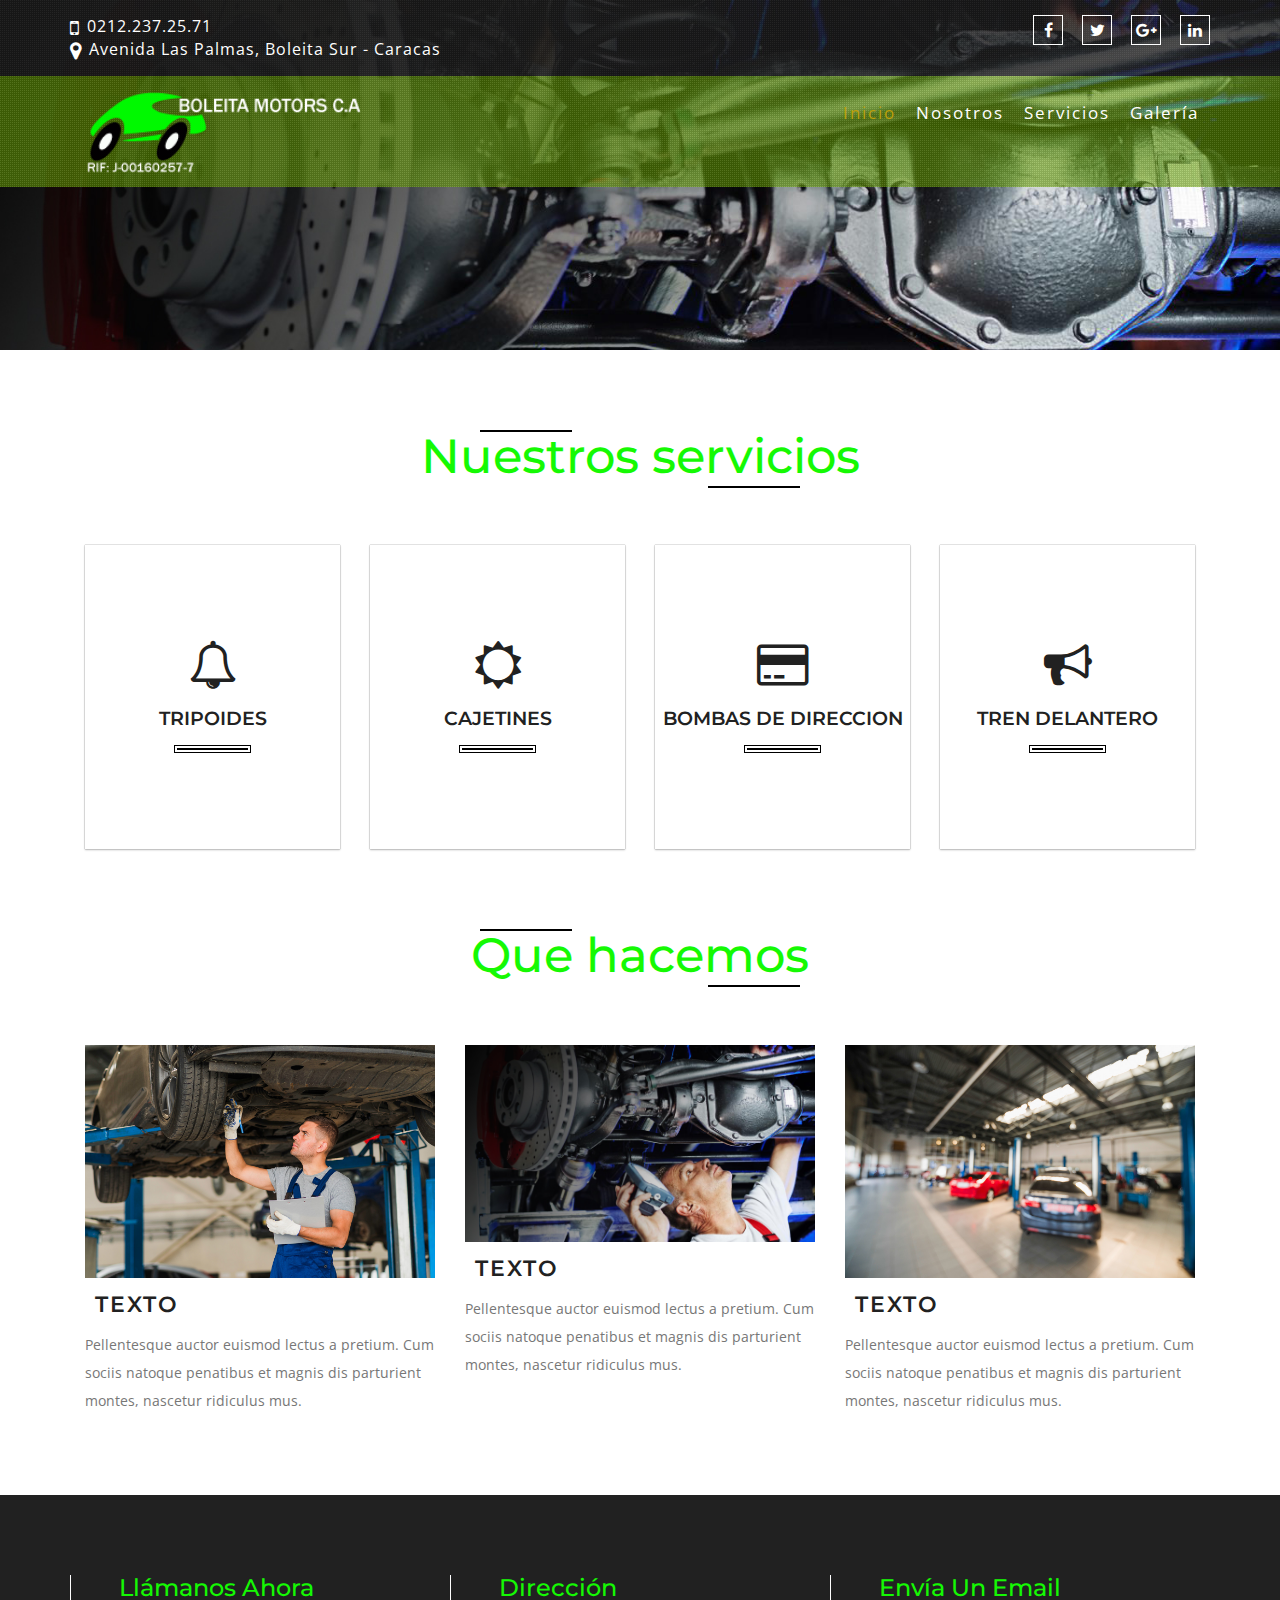
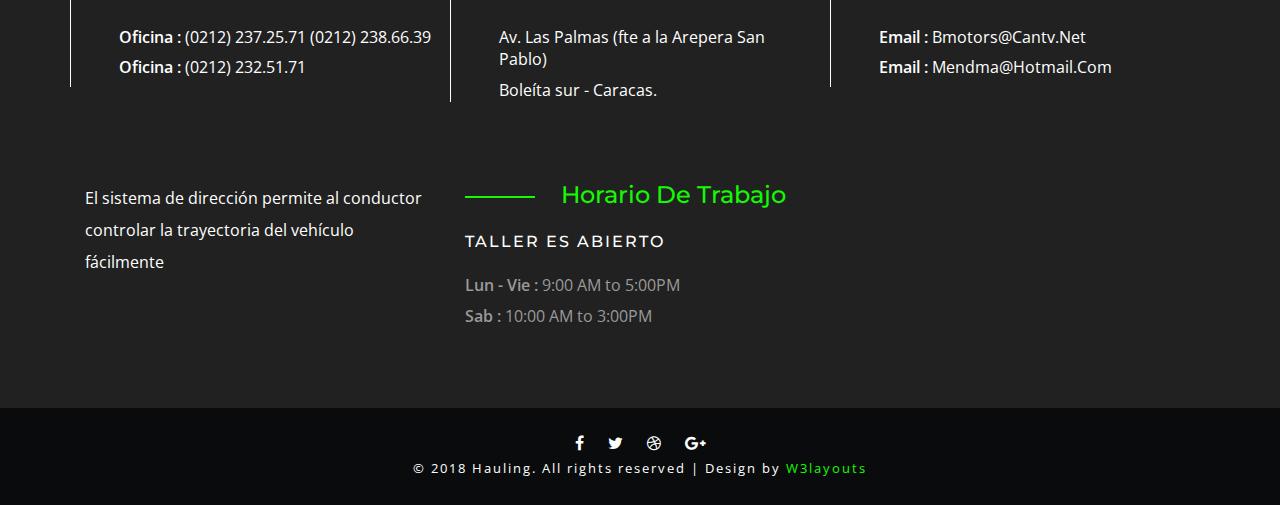
<file: services.html>
<!--
author: W3layouts
author URL: http://w3layouts.com
License: Creative Commons Attribution 3.0 Unported
License URL: http://creativecommons.org/licenses/by/3.0/
-->
<!DOCTYPE html>
<html lang="en">
<head>
	<title>BOLEITA MOTORS C.A  | Tripoides, Cajetines, Bombas de Dirección</title>
<!-- custom-theme -->
<meta name="viewport" content="width=device-width, initial-scale=1">
<meta http-equiv="Content-Type" content="text/html; charset=utf-8" />
<meta name="keywords" content="Hauling Responsive web template, Bootstrap Web Templates, Flat Web Templates, Android Compatible web template, 
Smartphone Compatible web template, free webdesigns for Nokia, Samsung, LG, SonyEricsson, Motorola web design" />
<script type="application/x-javascript"> addEventListener("load", function() { setTimeout(hideURLbar, 0); }, false);
		function hideURLbar(){ window.scrollTo(0,1); } </script>	
<!-- //custom-theme files-->
<link href="css/bootstrap.css" rel="stylesheet" type="text/css" media="all" />
<link href="css/style.css" rel="stylesheet" type="text/css" media="all" />
<!-- //custom-theme files-->

<!-- font-awesome-icons -->
<link href="css/font-awesome.css" rel="stylesheet"> 
<!-- //font-awesome-icons -->
<!-- googlefonts -->
<link href="//fonts.googleapis.com/css?family=Open+Sans:300,300i,400,400i,600,600i,700,700i,800,800i&amp;subset=cyrillic,cyrillic-ext,greek,greek-ext,latin-ext,vietnamese" rel="stylesheet">
<link href="//fonts.googleapis.com/css?family=Montserrat:100,100i,200,200i,300,300i,400,400i,500,500i,600,600i,700,700i,800,800i,900,900i&amp;subset=latin-ext,vietnamese" rel="stylesheet">
<!-- //googlefonts -->

</head>
<body>
		
<!-- banner -->
<div class="banner-1">
	<div class="banner-dott">
		<!-- Top-Bar -->
				<div class="top">
					<div class="container">
						
							<div class="col-md-6 top-left">
								<ul>
									<li><i class="fa fa-mobile" aria-hidden="true"></i> 0212.237.25.71</li>
									<li><i class="fa fa-map-marker" aria-hidden="true"></i> Avenida Las Palmas, Boleita Sur - Caracas </li>
								</ul>
							</div>
							<div class="col-md-6 top-middle">
								<ul>
									<li><a href="#"><i class="fa fa-facebook"></i></a></li>
									<li><a href="#"><i class="fa fa-twitter"></i></a></li>
									<li><a href="#"><i class="fa fa-google-plus"></i></a></li>
									<li><a href="#"><i class="fa fa-linkedin"></i></a></li>
								</ul>
							</div>
							<div class="clearfix"></div>
						
					</div>
				</div>
				<div class="top-bar">
				<div class="container">
					<div class="header">
						<nav class="navbar navbar-default">
							<div class="navbar-header navbar-left">
								<button type="button" class="navbar-toggle collapsed" data-toggle="collapse" data-target="#bs-example-navbar-collapse-1">
									<span class="sr-only">Toggle navigation</span>
									<span class="icon-bar"></span>
									<span class="icon-bar"></span>
									<span class="icon-bar"></span>
								</button>
								<h1><a class="navbar-brand" href="index.html"><img src="images/logo.png" alt=""></span></a></h1>
							</div>
							<!-- Collect the nav links, forms, and other content for toggling -->
							<div class="collapse navbar-collapse navbar-right" id="bs-example-navbar-collapse-1">
								<nav class="cl-effect-15" id="cl-effect-15">
									<ul class="nav navbar-nav">
										<li class="active"><a href="index.html">Inicio</a></li>
													<li><a href="about.html">Nosotros</a></li>
													<li><a href="services.html">Servicios</a></li>
													<li><a href="gallery.html">Galería</a></li>
													<!--<li class="dropdown">
														<a href="#" class="dropdown-toggle" data-hover="Pages" data-toggle="dropdown" role="button" aria-haspopup="true" aria-expanded="false">Pages <span class="caret"></span></a>
														<ul class="dropdown-menu">
															<li><a href="icons.html">Icons</a></li>
															<li><a href="typography.html">Typography</a></li>
														</ul>
													</li>-->
													<!--<li><a href="contact.html">Contacto</a></li>-->
												</ul>
									
								</nav>
							</div>
						</nav>
				</div>
			</div>
		</div>
		<!-- //Top-Bar -->
	</div>
</div>
<!-- //banner -->
<!-- services -->
	<div class="services">
		<div class="container">
			<div class="w3-agileits-heading">
				<h2 class="w3l-titles">Nuestros servicios</h2> 
			</div>

			<div class="wthree-services-grids services-grids1">
				<div class="col-sm-3 wthree-services">
					<div class="wthree-services-grid">
						<div class="wthree-services-info">
							<i class="fa fa-bell-o" aria-hidden="true"></i>
							<h4>TRIPOIDES</h4>
							<div class="w3ls-border"> </div>
						</div>
						<div class="wthree-services-captn">
							<h4>Servicio de Tripoides</h4>
							<p>texto para esta seccion</p>
						</div>
					</div>
				</div>
				<div class="col-sm-3 wthree-services">
					<div class="wthree-services-grid">
						<div class="wthree-services-info">
							<i class="fa fa-sun-o" aria-hidden="true"></i>
							<h4>Cajetines</h4>
							<div class="w3ls-border"> </div>
						</div>
						<div class="wthree-services-captn">
							<h4>Cajetines</h4>
							<p>texto para esta seccion</p>
						</div>
					</div>
				</div>
				<div class="col-sm-3 wthree-services">
					<div class="wthree-services-grid">
						<div class="wthree-services-info">
							<i class="fa fa-credit-card" aria-hidden="true"></i>
							<h4>Bombas de Direccion</h4>
							<div class="w3ls-border"> </div>
						</div>
						<div class="wthree-services-captn">
							<h4>Bombas de Direccion</h4>
							<p>Texto para esta seccion</p>
						</div>
					</div>
				</div>
				<div class="col-sm-3 wthree-services">
					<div class="wthree-services-grid">
						<div class="wthree-services-info">
							<i class="fa fa-bullhorn" aria-hidden="true"></i>
							<h4>Tren Delantero</h4>
							<div class="w3ls-border"> </div>
						</div>
						<div class="wthree-services-captn">
							<h4>Tren Delantero, Frenos Amortiguacion</h4>
							<p>Texto para esta seccion</p>
						</div>
					</div>
				</div>
				<div class="clearfix"> </div>
			</div>
		</div>
	</div>
	<!-- //services -->
	<!-- about-top -->
	<div class="agileits-about-top">
		<div class="container">
			<div class="w3-agileits-heading">
				<h3 class="w3l-titles">Que hacemos</h3> 
			</div>
			<div class="agileinfo-top-grids">
				<div class="col-sm-4 wthree-top-grid">
					<img src="images/01.jpg" alt="" />
					<h4>Texto </h4>
					<p>Pellentesque auctor euismod lectus a pretium. Cum sociis natoque penatibus et magnis dis parturient montes, nascetur ridiculus mus.</p>
				</div>
				<div class="col-sm-4 wthree-top-grid">
					<img src="images/1.jpg" alt="" />
					<h4>Texto</h4>
					<p>Pellentesque auctor euismod lectus a pretium. Cum sociis natoque penatibus et magnis dis parturient montes, nascetur ridiculus mus.</p>
				</div>
				<div class="col-sm-4 wthree-top-grid">
					<img src="images/2.jpg" alt="" />
					<h4>Texto </h4>
					<p>Pellentesque auctor euismod lectus a pretium. Cum sociis natoque penatibus et magnis dis parturient montes, nascetur ridiculus mus.</p>
				</div>
				<div class="clearfix"> </div>
			</div>
		</div>
	</div>
	<!-- //about-top -->

<!-- footer -->
<div class="footer">
	<div class="container">
		<div class="agileits_w3layouts_footer_grids">
			<div class="col-md-4 agileits_w3layouts_footer_grid">
				<h3>Llámanos ahora</h3>
				<ul>
					<li><span>Oficina :</span> (0212) 237.25.71 (0212) 238.66.39</li>
					<li><span>Oficina :</span> (0212) 232.51.71</li>
				</ul>
			</div>
			<div class="col-md-4 agileits_w3layouts_footer_grid">
				<h3>Dirección</h3>
				<p>Av. Las Palmas (fte a la Arepera San Pablo) <i>Boleíta sur - Caracas.</i></p>
			</div>
			<div class="col-md-4 agileits_w3layouts_footer_grid">
				<h3>Envía un email</h3>
				<ul>
					<li><span>Email :</span> <a href="mailto:info@example.com">bmotors@cantv.net</a></li>
					<li><span>Email :</span> <a href="mailto:info@enquiry.com">mendma@hotmail.com</a></li>
				</ul>
			</div>
			<div class="clearfix"> </div>
		</div>
		<div class="w3_agileits_footer_grids">
			<div class="col-md-4 w3_agileits_footer_grid">
				<p>El sistema de dirección permite al conductor controlar la trayectoria del vehículo fácilmente</p>
			</div>
			<div class="col-md-4 w3_agileits_footer_grid">
				<h3>Horario de Trabajo</h3>
				<h4>Taller es abierto</h4>
				<ul>
					<li><span>Lun - Vie : </span> 9:00 AM to 5:00PM</li>
					<li><span>Sab : </span> 10:00 AM to 3:00PM</li>
				</ul>
			</div>
			<!--<div class="col-md-4 w3_agileits_footer_grid">
				<h3>Subscribe Now</h3>
				<form action="#" method="post">
					<input type="email" name="Email" placeholder="Email" required="">
					<input type="submit" value="Submit ">
				</form>
			</div>-->
			<div class="clearfix"> </div>
		</div>
	</div>
</div>
	<div class="wthree_copy_right copyright">
		<div class="container">
			<div class="copyrighttop">
				<ul>
					<li><a class="facebook" href="#"><i class="fa fa-facebook" aria-hidden="true"></i></a></li>
					<li><a class="facebook" href="#"><i class="fa fa-twitter" aria-hidden="true"></i></a></li>
					<li><a class="facebook" href="#"><i class="fa fa-dribbble" aria-hidden="true"></i></a></li>
					<li><a class="facebook" href="#"><i class="fa fa-google-plus" aria-hidden="true"></i></a></li>
				</ul>
			</div>
			<p>© 2018 Hauling. All rights reserved | Design by <a href="http://w3layouts.com/">W3layouts</a></p>
		</div>
	</div>
<!-- //footer -->
<!-- bootstrap-modal-pop-up -->
	<div class="modal video-modal fade" id="myModal" tabindex="-1" role="dialog" aria-labelledby="myModal">
		<div class="modal-dialog" role="document">
			<div class="modal-content">
				<div class="modal-header">
					Hauling
					<button type="button" class="close" data-dismiss="modal" aria-label="Close"><span aria-hidden="true">&times;</span></button>						
				</div>
					<div class="modal-body">
						<img src="images/1.jpg" alt=" " class="img-responsive" />
						<p>Ut enim ad minima veniam, quis nostrum 
							exercitationem ullam corporis suscipit laboriosam, 
							nisi ut aliquid ex ea commodi consequatur? Quis autem 
							vel eum iure reprehenderit qui in ea voluptate velit 
							esse quam nihil molestiae consequatur, vel illum qui 
							dolorem eum fugiat quo voluptas nulla pariatur.
							<i>" Quis autem vel eum iure reprehenderit qui in ea voluptate velit 
								esse quam nihil molestiae consequatur.</i></p>
					</div>
			</div>
		</div>
	</div>
<!-- //bootstrap-modal-pop-up --> 
<!-- js -->
	<script type="text/javascript" src="js/jquery-2.1.4.min.js"></script>
	<!-- for bootstrap working -->
	<script src="js/bootstrap.js"></script>
	<!-- //for bootstrap working -->
<!-- //js -->
<!-- //here starts scrolling icon -->
<script src="js/SmoothScroll.min.js"></script>
	<script type="text/javascript" src="js/move-top.js"></script>
	<script type="text/javascript" src="js/easing.js"></script>
	<!-- here stars scrolling script -->
	<script type="text/javascript">
		$(document).ready(function() {
			/*
				var defaults = {
				containerID: 'toTop', // fading element id
				containerHoverID: 'toTopHover', // fading element hover id
				scrollSpeed: 1200,
				easingType: 'linear' 
				};
			*/
								
			$().UItoTop({ easingType: 'easeOutQuart' });
								
			});
	</script>
	<!-- //here ends scrolling script -->
<!-- //here ends scrolling icon -->

<!-- scrolling script -->
<script type="text/javascript">
	jQuery(document).ready(function($) {
		$(".scroll").click(function(event){		
			event.preventDefault();
			$('html,body').animate({scrollTop:$(this.hash).offset().top},1000);
		});
	});
</script> 
<!-- //scrolling script -->
</body>
</html>
</file>
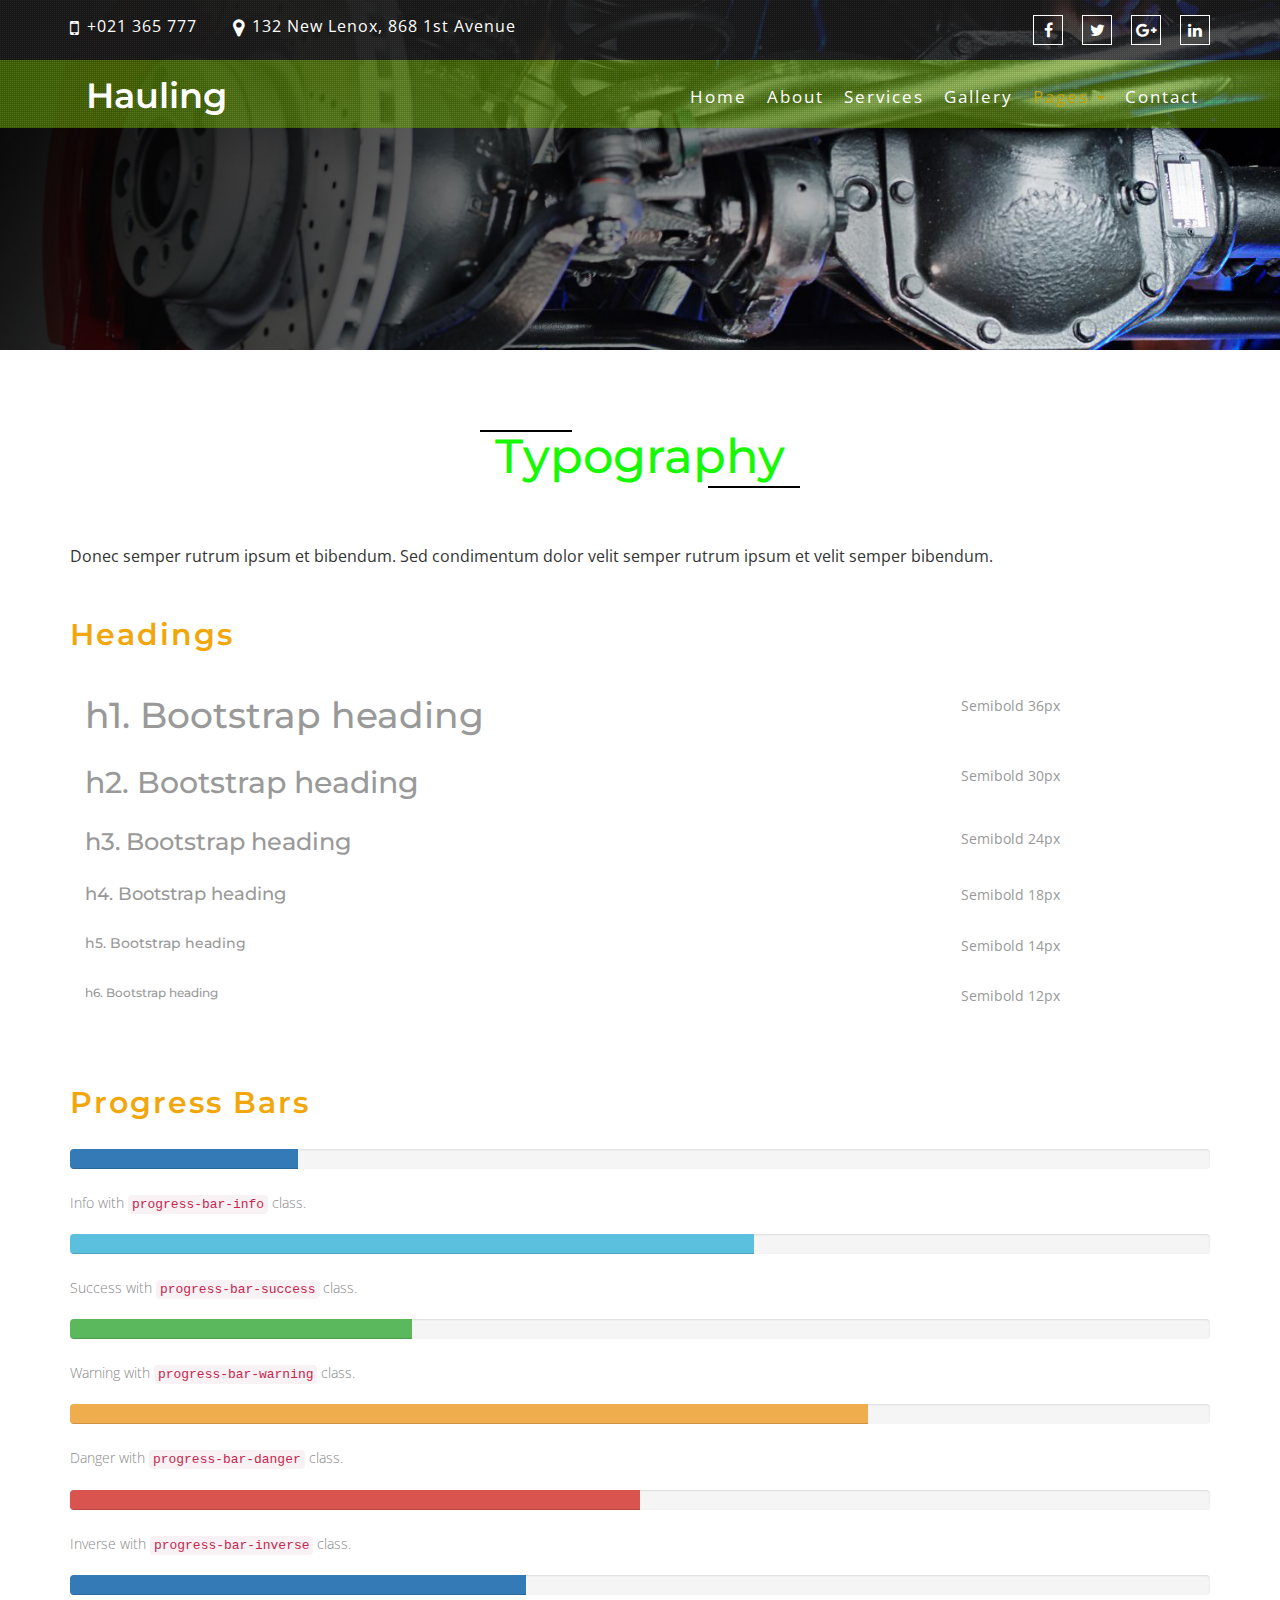
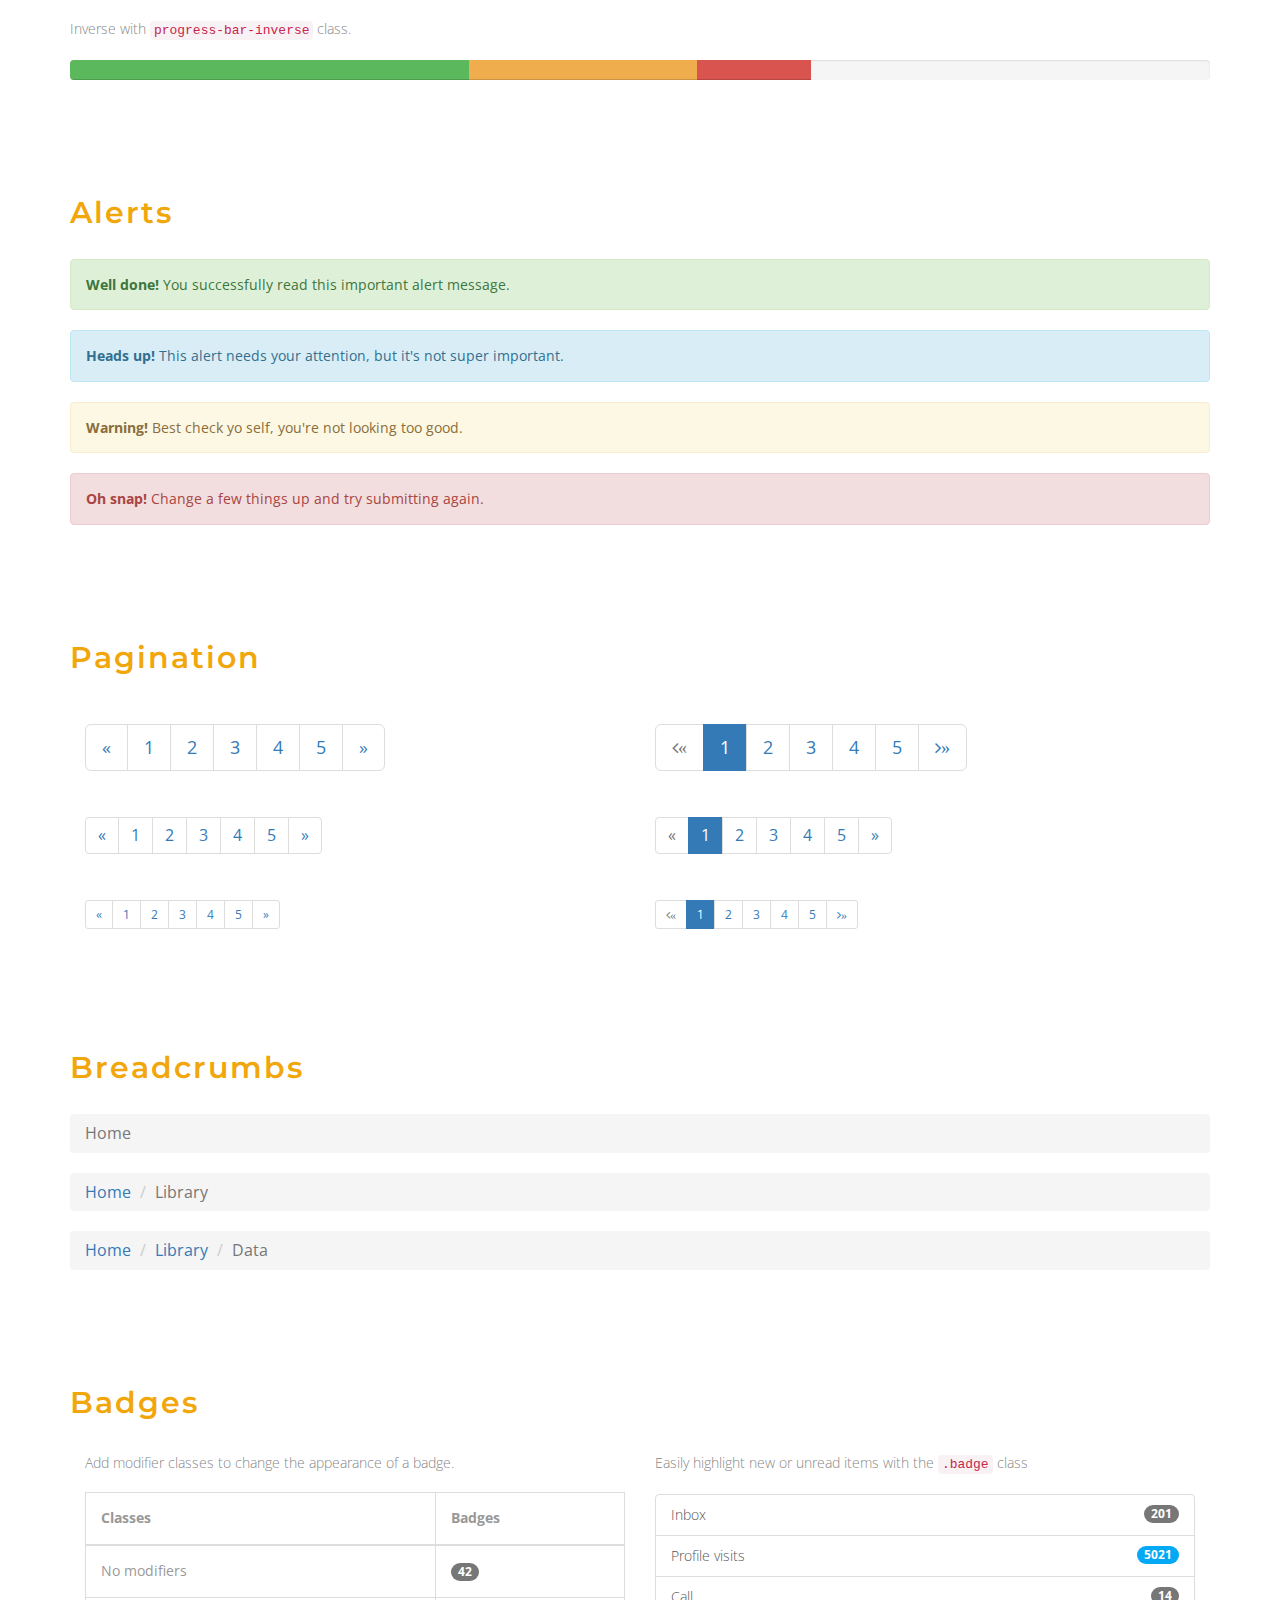
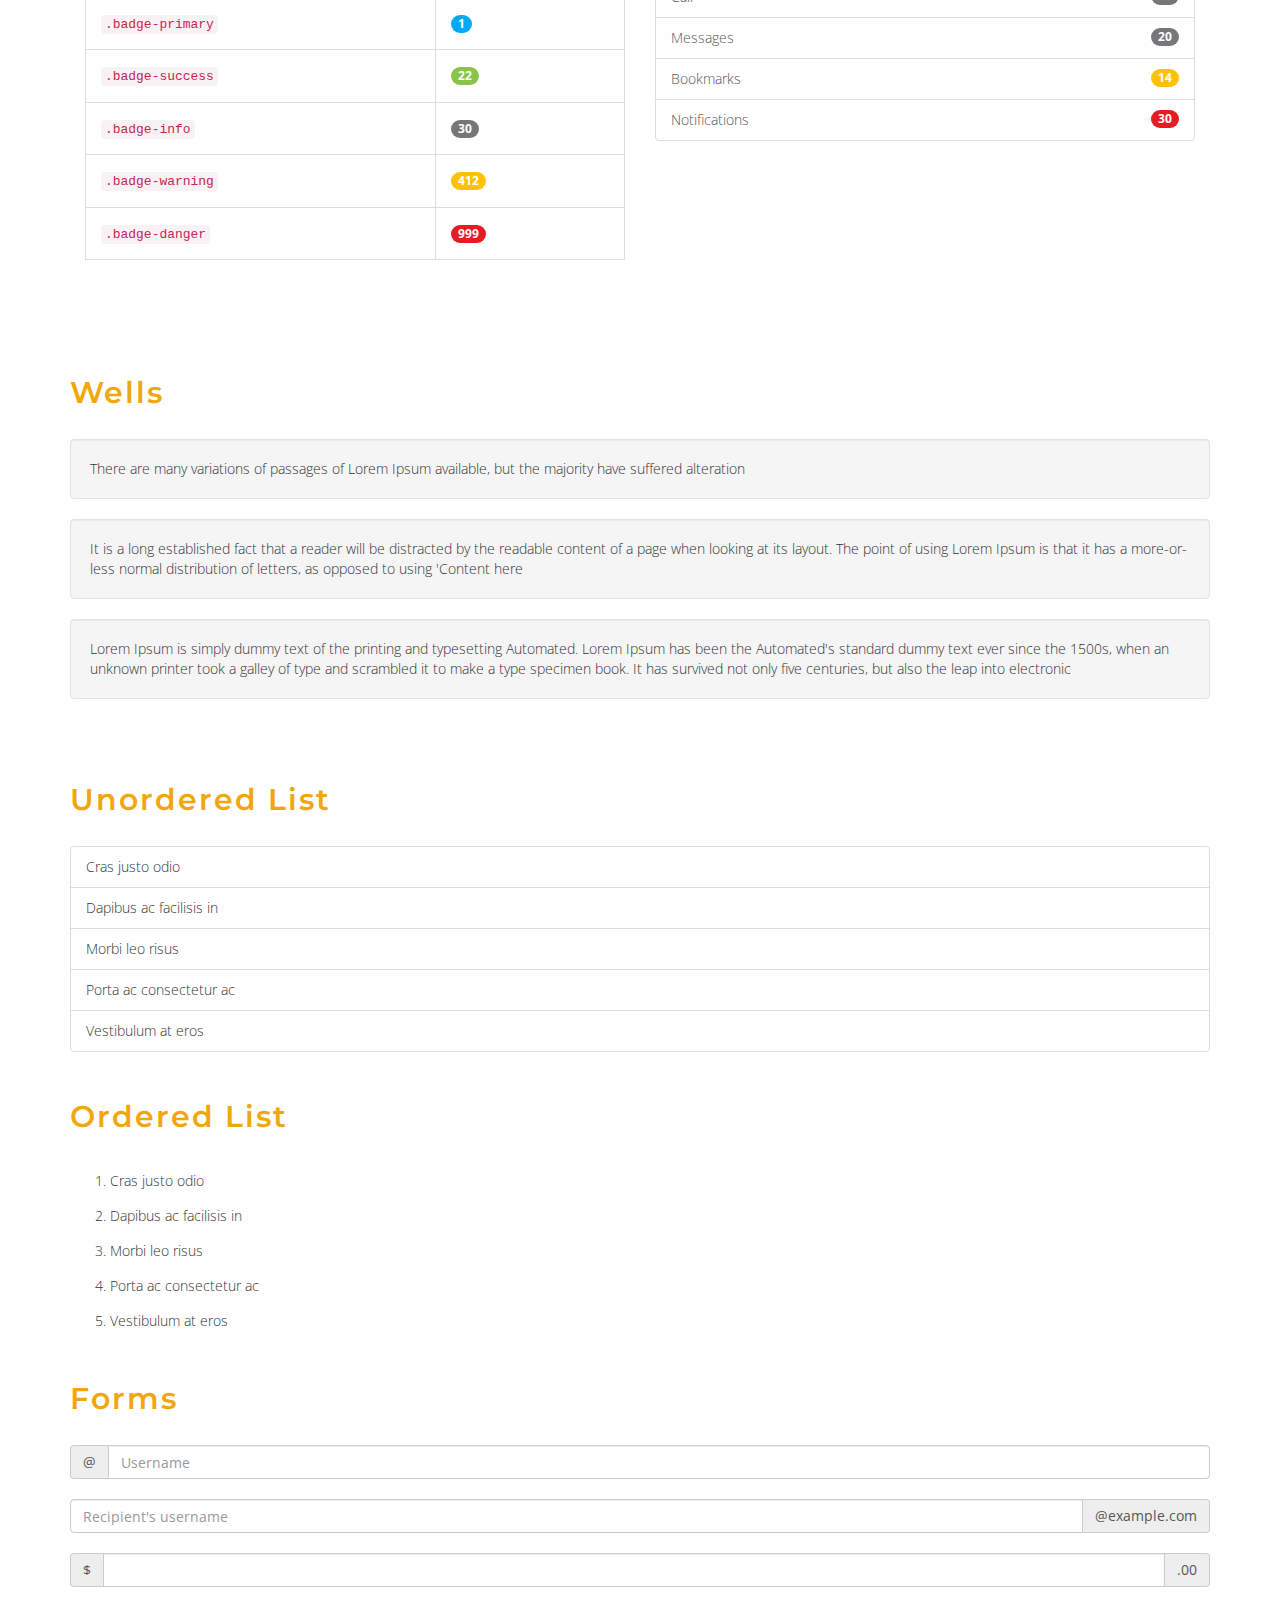
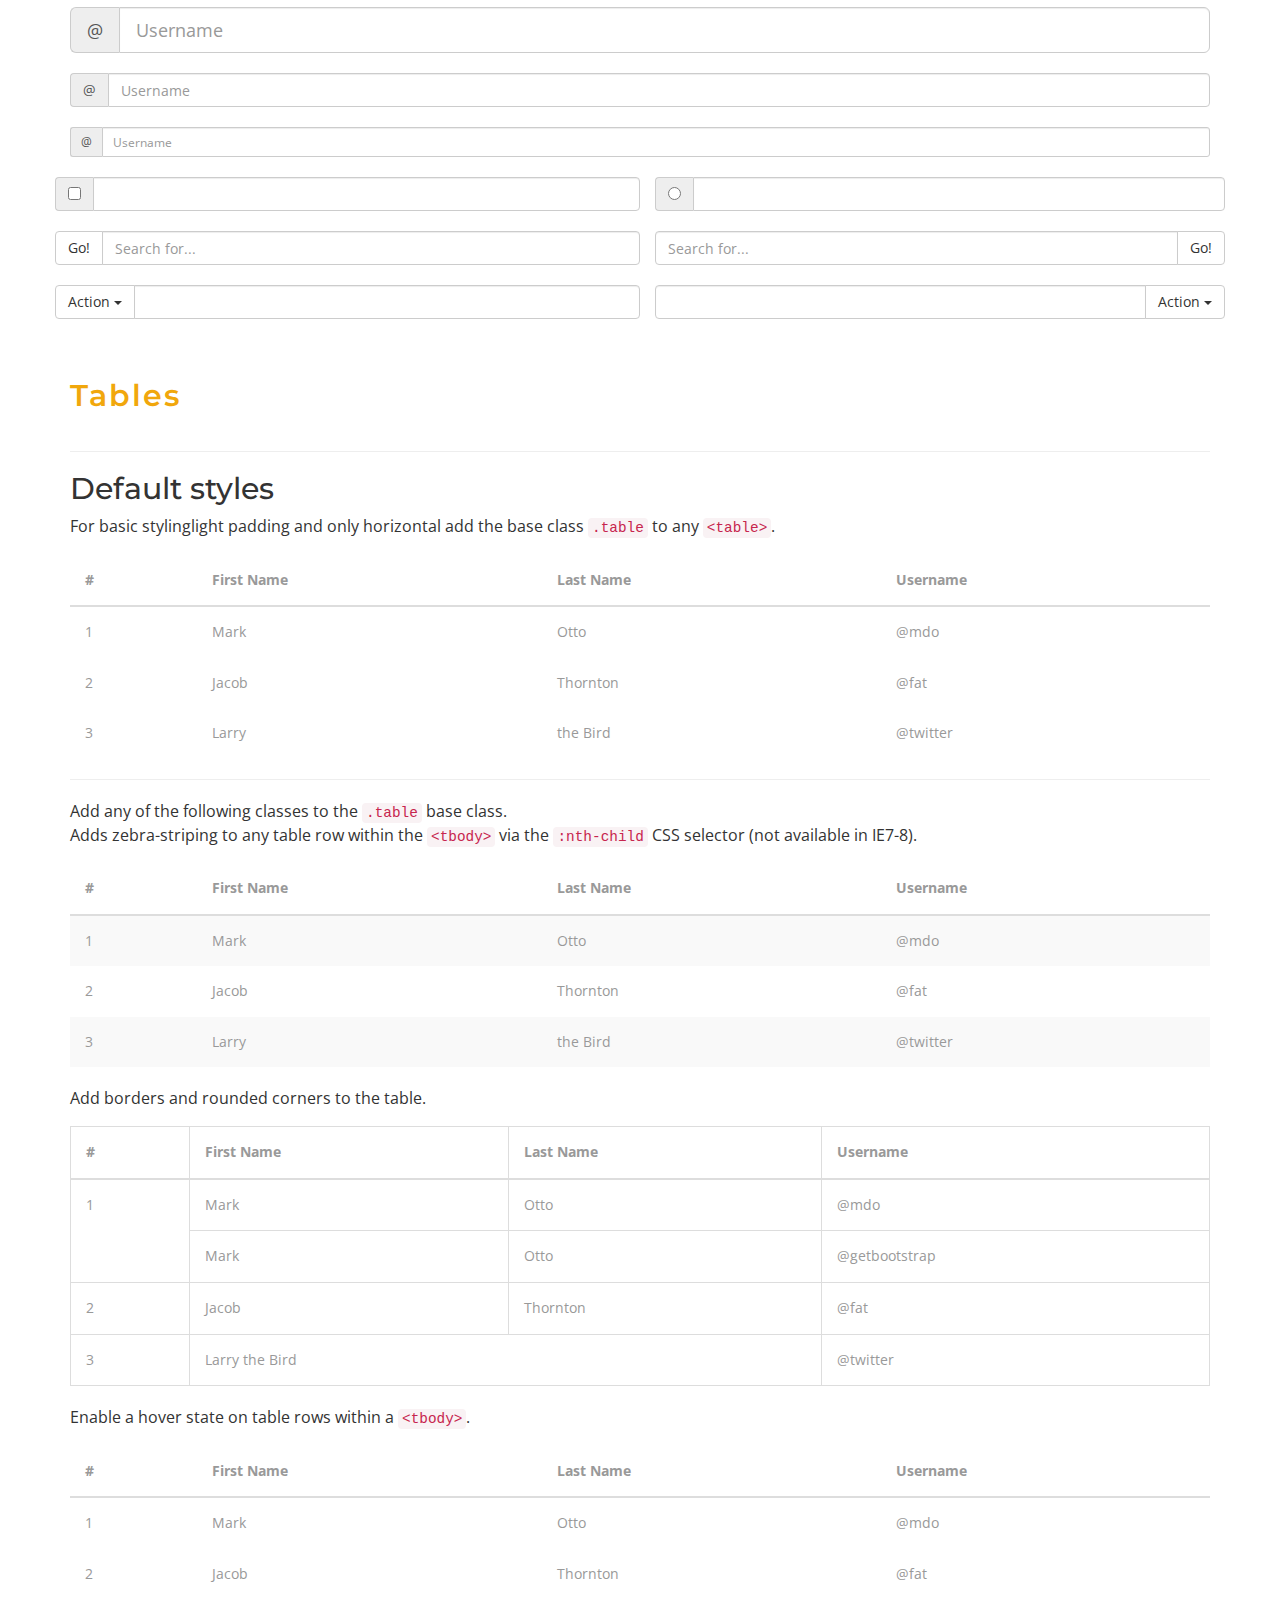
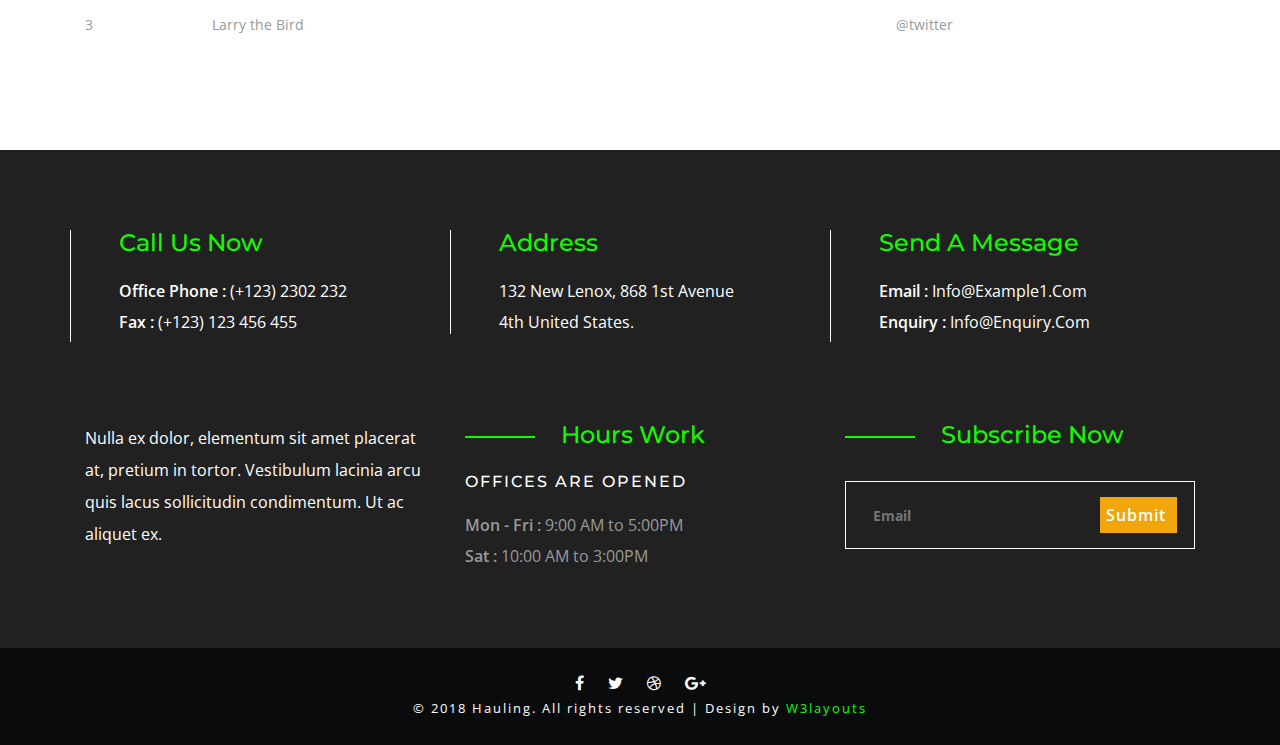
<file: typography.html>
<!--
author: W3layouts
author URL: http://w3layouts.com
License: Creative Commons Attribution 3.0 Unported
License URL: http://creativecommons.org/licenses/by/3.0/
-->
<!DOCTYPE html>
<html lang="en">
<head>
<title>Hauling a Transportation Category Flat Bootstrap Responsive Website Template | Typography :: w3layouts</title>
<!-- custom-theme -->
<meta name="viewport" content="width=device-width, initial-scale=1">
<meta http-equiv="Content-Type" content="text/html; charset=utf-8" />
<meta name="keywords" content="Hauling Responsive web template, Bootstrap Web Templates, Flat Web Templates, Android Compatible web template, 
Smartphone Compatible web template, free webdesigns for Nokia, Samsung, LG, SonyEricsson, Motorola web design" />
<script type="application/x-javascript"> addEventListener("load", function() { setTimeout(hideURLbar, 0); }, false);
		function hideURLbar(){ window.scrollTo(0,1); } </script>	
<!-- //custom-theme files-->
<link href="css/bootstrap.css" rel="stylesheet" type="text/css" media="all" />
<link href="css/style.css" rel="stylesheet" type="text/css" media="all" />
<!-- //custom-theme files-->

<!-- font-awesome-icons -->
<link href="css/font-awesome.css" rel="stylesheet"> 
<!-- //font-awesome-icons -->
<!-- googlefonts -->
<link href="//fonts.googleapis.com/css?family=Open+Sans:300,300i,400,400i,600,600i,700,700i,800,800i&amp;subset=cyrillic,cyrillic-ext,greek,greek-ext,latin-ext,vietnamese" rel="stylesheet">
<link href="//fonts.googleapis.com/css?family=Montserrat:100,100i,200,200i,300,300i,400,400i,500,500i,600,600i,700,700i,800,800i,900,900i&amp;subset=latin-ext,vietnamese" rel="stylesheet">
<!-- //googlefonts -->

</head>
<body>
		
<!-- banner -->
<div class="banner-1">
	<div class="banner-dott">
		<!-- Top-Bar -->
				<div class="top">
					<div class="container">
						
							<div class="col-md-6 top-left">
								<ul>
									<li><i class="fa fa-mobile" aria-hidden="true"></i> +021 365 777</li>
									<li><i class="fa fa-map-marker" aria-hidden="true"></i> 132 New Lenox, 868 1st Avenue </li>
								</ul>
							</div>
							<div class="col-md-6 top-middle">
								<ul>
									<li><a href="#"><i class="fa fa-facebook"></i></a></li>
									<li><a href="#"><i class="fa fa-twitter"></i></a></li>
									<li><a href="#"><i class="fa fa-google-plus"></i></a></li>
									<li><a href="#"><i class="fa fa-linkedin"></i></a></li>
								</ul>
							</div>
							<div class="clearfix"></div>
						
					</div>
				</div>
				<div class="top-bar">
				<div class="container">
					<div class="header">
						<nav class="navbar navbar-default">
							<div class="navbar-header navbar-left">
								<button type="button" class="navbar-toggle collapsed" data-toggle="collapse" data-target="#bs-example-navbar-collapse-1">
									<span class="sr-only">Toggle navigation</span>
									<span class="icon-bar"></span>
									<span class="icon-bar"></span>
									<span class="icon-bar"></span>
								</button>
								<h1><a class="navbar-brand" href="index.html">Hauling</span></a></h1>
							</div>
							<!-- Collect the nav links, forms, and other content for toggling -->
							<div class="collapse navbar-collapse navbar-right" id="bs-example-navbar-collapse-1">
								<nav class="cl-effect-15" id="cl-effect-15">
									<ul class="nav navbar-nav">
										<li><a href="index.html">Home</a></li>
													<li><a href="about.html">About</a></li>
													<li><a href="services.html">Services</a></li>
													<li><a href="gallery.html">Gallery</a></li>
													<li class="dropdown active">
														<a href="#" class="dropdown-toggle" data-toggle="dropdown" role="button" aria-haspopup="true" aria-expanded="false">Pages <span class="caret"></span></a>
														<ul class="dropdown-menu">
															<li><a href="icons.html">Icons</a></li>
															<li><a href="typography.html">Typography</a></li>
														</ul>
													</li>
													<li><a href="contact.html">Contact</a></li>
												</ul>
									
								</nav>
							</div>
						</nav>
				</div>
			</div>
		</div>
		<!-- //Top-Bar -->
	</div>
</div>
<!-- //banner -->
<!-- typography -->
	<div class="typo">
		<div class="container">
			<h3 class="w3l-titles">Typography</h3>
			<p class="w3ls-p">Donec semper rutrum ipsum et bibendum. Sed condimentum dolor velit semper rutrum ipsum et velit semper  bibendum.</p>
			<div class="grid_3 grid_4 w3layouts">
				<h3 class="hdg">Headings</h3>
				<div class="bs-example">
					<table class="table">
						<tbody>
							<tr>
								<td><h1 id="h1.-bootstrap-heading">h1. Bootstrap heading<a class="anchorjs-link" href="#h1.-bootstrap-heading"><span class="anchorjs-icon"></span></a></h1></td>
								<td class="type-info">Semibold 36px</td>
							</tr>
							<tr>
								<td><h2 id="h2.-bootstrap-heading">h2. Bootstrap heading<a class="anchorjs-link" href="#h2.-bootstrap-heading"><span class="anchorjs-icon"></span></a></h2></td>
								<td class="type-info">Semibold 30px</td>
							</tr>
							<tr>
								<td><h3 id="h3.-bootstrap-heading">h3. Bootstrap heading<a class="anchorjs-link" href="#h3.-bootstrap-heading"><span class="anchorjs-icon"></span></a></h3></td>
								<td class="type-info">Semibold 24px</td>
							</tr>
							<tr>
								<td><h4 id="h4.-bootstrap-heading">h4. Bootstrap heading<a class="anchorjs-link" href="#h4.-bootstrap-heading"><span class="anchorjs-icon"></span></a></h4></td>
								<td class="type-info">Semibold 18px</td>
							</tr>
							<tr>
								<td><h5 id="h5.-bootstrap-heading">h5. Bootstrap heading<a class="anchorjs-link" href="#h5.-bootstrap-heading"><span class="anchorjs-icon"></span></a></h5></td>
								<td class="type-info">Semibold 14px</td>
							</tr>
							<tr>
								<td><h6>h6. Bootstrap heading</h6></td>
								<td class="type-info">Semibold 12px</td>
							</tr>
						</tbody>
					</table>
				</div>
			</div>
			<div class="grid_3 grid_5 w3l">
				<h3>Progress Bars</h3>
				<div class="tab-content">
					<div class="tab-pane active" id="domprogress">
						<div class="progress">    
							<div class="progress-bar progress-bar-primary" style="width: 20%"></div>
						</div>
						<p>Info with <code>progress-bar-info</code> class.</p>
						<div class="progress">    
							<div class="progress-bar progress-bar-info" style="width: 60%"></div>
						</div>
						<p>Success with <code>progress-bar-success</code> class.</p>
						<div class="progress">
							<div class="progress-bar progress-bar-success" style="width: 30%"></div>
						</div>
						<p>Warning with <code>progress-bar-warning</code> class.</p>
						<div class="progress">
							<div class="progress-bar progress-bar-warning" style="width: 70%"></div>
						</div>
						<p>Danger with <code>progress-bar-danger</code> class.</p>
						<div class="progress">
							<div class="progress-bar progress-bar-danger" style="width: 50%"></div>
						</div>
						<p>Inverse with <code>progress-bar-inverse</code> class.</p>
						<div class="progress">
							<div class="progress-bar progress-bar-inverse" style="width: 40%"></div>
						</div>
						<p>Inverse with <code>progress-bar-inverse</code> class.</p>
						<div class="progress">
							<div class="progress-bar progress-bar-success" style="width: 35%"><span class="sr-only">35% Complete (success)</span></div>
							<div class="progress-bar progress-bar-warning" style="width: 20%"><span class="sr-only">20% Complete (warning)</span></div>
							<div class="progress-bar progress-bar-danger" style="width: 10%"><span class="sr-only">10% Complete (danger)</span></div>
						</div>
					</div>
				</div>
			</div>
			<div class="grid_3 grid_5 w3ls">
				<h3>Alerts</h3>
				<div class="alert alert-success" role="alert">
					<strong>Well done!</strong> You successfully read this important alert message.
				</div>
				<div class="alert alert-info" role="alert">
					<strong>Heads up!</strong> This alert needs your attention, but it's not super important.
				</div>
				<div class="alert alert-warning" role="alert">
					<strong>Warning!</strong> Best check yo self, you're not looking too good.
				</div>
				<div class="alert alert-danger" role="alert">
					<strong>Oh snap!</strong> Change a few things up and try submitting again.
				</div>
			</div>
			<div class="grid_3 grid_5 agileits">
				<h3>Pagination</h3>
				<div class="col-md-6">
					<nav>
						<ul class="pagination pagination-lg">
							<li><a href="#" aria-label="Previous"><span aria-hidden="true">«</span></a></li>
							<li><a href="#">1</a></li>
							<li><a href="#">2</a></li>
							<li><a href="#">3</a></li>
							<li><a href="#">4</a></li>
							<li><a href="#">5</a></li>
							<li><a href="#" aria-label="Next"><span aria-hidden="true">»</span></a></li>
						</ul>
					</nav>
					<nav>
						<ul class="pagination">
							<li><a href="#" aria-label="Previous"><span aria-hidden="true">«</span></a></li>
							<li><a href="#">1</a></li>
							<li><a href="#">2</a></li>
							<li><a href="#">3</a></li>
							<li><a href="#">4</a></li>
							<li><a href="#">5</a></li>
							<li><a href="#" aria-label="Next"><span aria-hidden="true">»</span></a></li>
						</ul>
					</nav>
					<nav>
						<ul class="pagination pagination-sm">
							<li><a href="#" aria-label="Previous"><span aria-hidden="true">«</span></a></li>
							<li><a href="#">1</a></li>
							<li><a href="#">2</a></li>
							<li><a href="#">3</a></li>
							<li><a href="#">4</a></li>
							<li><a href="#">5</a></li>
							<li><a href="#" aria-label="Next"><span aria-hidden="true">»</span></a></li>
						</ul>
					</nav>
				</div>
				<div class="col-md-6">
					<ul class="pagination pagination-lg">
						<li class="disabled"><a href="#"><i class="fa fa-angle-left">«</i></a></li>
						<li class="active"><a href="#">1</a></li>
						<li><a href="#">2</a></li>
						<li><a href="#">3</a></li>
						<li><a href="#">4</a></li>
						<li><a href="#">5</a></li>
						<li><a href="#"><i class="fa fa-angle-right">»</i></a></li>
					</ul>
					<nav>
						<ul class="pagination">
							<li class="disabled"><a href="#" aria-label="Previous"><span aria-hidden="true">«</span></a></li>
							<li class="active"><a href="#">1 <span class="sr-only">(current)</span></a></li>
							<li><a href="#">2</a></li>
							<li><a href="#">3</a></li>
							<li><a href="#">4</a></li>
							<li><a href="#">5</a></li>
							<li><a href="#" aria-label="Next"><span aria-hidden="true">»</span></a></li>
						</ul>
					</nav>
					<ul class="pagination pagination-sm">
						<li class="disabled"><a href="#"><i class="fa fa-angle-left">«</i></a></li>
						<li class="active"><a href="#">1</a></li>
						<li><a href="#">2</a></li>
						<li><a href="#">3</a></li>
						<li><a href="#">4</a></li>
						<li><a href="#">5</a></li>
						<li><a href="#"><i class="fa fa-angle-right">»</i></a></li>
					</ul>
				</div>
				<div class="clearfix"> </div>
			</div>
			<div class="grid_3 grid_5 agileinfo">
				<h3>Breadcrumbs</h3>
				<ol class="breadcrumb">
					<li class="active">Home</li>
				</ol>
				<ol class="breadcrumb">
					<li><a href="#">Home</a></li>
					<li class="active">Library</li>
				</ol>
				<ol class="breadcrumb">
					<li><a href="#">Home</a></li>
					<li><a href="#">Library</a></li>
					<li class="active">Data</li>
				</ol>
			</div>
			<div class="grid_3 grid_5 wthree">
				<h3>Badges</h3>
				<div class="col-md-6 agileits-w3layouts">
					<p>Add modifier classes to change the appearance of a badge.</p>
					<table class="table table-bordered">
						<thead>
							<tr>
								<th>Classes</th>
								<th>Badges</th>
							</tr>
						</thead>
						<tbody>
							<tr>
								<td>No modifiers</td>
								<td><span class="badge">42</span></td>
							</tr>
							<tr>
								<td><code>.badge-primary</code></td>
								<td><span class="badge badge-primary">1</span></td>
							</tr>
							<tr>
								<td><code>.badge-success</code></td>
								<td><span class="badge badge-success">22</span></td>
							</tr>
							<tr>
								<td><code>.badge-info</code></td>
								<td><span class="badge badge-info">30</span></td>
							</tr>
							<tr>
								<td><code>.badge-warning</code></td>
								<td><span class="badge badge-warning">412</span></td>
							</tr>
							<tr>
								<td><code>.badge-danger</code></td>
								<td><span class="badge badge-danger">999</span></td>
							</tr>
						</tbody>
					</table>                    
				</div>
				<div class="col-md-6 w3-agileits">
					<p>Easily highlight new or unread items with the <code>.badge</code> class</p>
					<div class="list-group list-group-alternate"> 
						<a href="#" class="list-group-item"><span class="badge">201</span> <i class="ti ti-email"></i> Inbox </a> 
						<a href="#" class="list-group-item"><span class="badge badge-primary">5021</span> <i class="ti ti-eye"></i> Profile visits </a> 
						<a href="#" class="list-group-item"><span class="badge">14</span> <i class="ti ti-headphone-alt"></i> Call </a> 
						<a href="#" class="list-group-item"><span class="badge">20</span> <i class="ti ti-comments"></i> Messages </a> 
						<a href="#" class="list-group-item"><span class="badge badge-warning">14</span> <i class="ti ti-bookmark"></i> Bookmarks </a> 
						<a href="#" class="list-group-item"><span class="badge badge-danger">30</span> <i class="ti ti-bell"></i> Notifications </a> 
					</div>
				</div>
			   <div class="clearfix"> </div>
			</div>	 
			<div class="grid_3 grid_5 agile">
				<h3>Wells</h3>
				<div class="well">
					There are many variations of passages of Lorem Ipsum available, but the majority have suffered alteration
				</div>
				<div class="well">
					It is a long established fact that a reader will be distracted by the readable content of a page when looking at its layout. The point of using Lorem Ipsum is that it has a more-or-less normal distribution of letters, as opposed to using 'Content here
				</div>
				<div class="well">
						Lorem Ipsum is simply dummy text of the printing and typesetting Automated. Lorem Ipsum has been the Automated's standard dummy text ever since the 1500s, when an unknown printer took a galley of type and scrambled it to make a type specimen book. It has survived not only five centuries, but also the leap into electronic
				</div>
			</div>
			<h3 class="bars">Unordered List</h3>
			<ul class="list-group w3-agile">
			  <li class="list-group-item">Cras justo odio</li>
			  <li class="list-group-item">Dapibus ac facilisis in</li>
			  <li class="list-group-item">Morbi leo risus</li>
			  <li class="list-group-item">Porta ac consectetur ac</li>
			  <li class="list-group-item">Vestibulum at eros</li>
			</ul>
			<h3 class="bars">Ordered List</h3>
			<ol>
				<li class="list-group-item1">Cras justo odio</li>
				<li class="list-group-item1">Dapibus ac facilisis in</li>
				<li class="list-group-item1">Morbi leo risus</li>
				<li class="list-group-item1">Porta ac consectetur ac</li>
				<li class="list-group-item1">Vestibulum at eros</li>
			</ol>
			<h3 class="bars">Forms</h3>
			<div class="input-group w3_w3layouts">
				<span class="input-group-addon" id="basic-addon1">@</span>
				<input type="text" class="form-control" placeholder="Username" aria-describedby="basic-addon1">
			</div>
			<div class="input-group w3_w3layouts">
				<input type="text" class="form-control" placeholder="Recipient's username" aria-describedby="basic-addon2">
				<span class="input-group-addon" id="basic-addon2">@example.com</span>
			</div>
			<div class="input-group w3_w3layouts">
				<span class="input-group-addon">$</span>
					<input type="text" class="form-control" aria-label="Amount (to the nearest dollar)">
				<span class="input-group-addon">.00</span>
			</div>
			<div class="input-group input-group-lg w3_w3layouts">
				<span class="input-group-addon" id="sizing-addon1">@</span>
				<input type="text" class="form-control" placeholder="Username" aria-describedby="sizing-addon1">
			</div>
			<div class="input-group w3_w3layouts">
				<span class="input-group-addon" id="sizing-addon2">@</span>
				<input type="text" class="form-control" placeholder="Username" aria-describedby="sizing-addon2">
			</div>
			<div class="input-group input-group-sm w3_w3layouts">
				<span class="input-group-addon" id="sizing-addon3">@</span>
				<input type="text" class="form-control" placeholder="Username" aria-describedby="sizing-addon3">
			</div>
			<div class="row">
				<div class="col-lg-6 in-gp-tl">
					<div class="input-group">
						<span class="input-group-addon">
							<input type="checkbox" aria-label="...">
						</span>
						<input type="text" class="form-control" aria-label="...">
					</div><!-- /input-group -->
				</div><!-- /.col-lg-6 -->
				<div class="col-lg-6 in-gp-tb">
					<div class="input-group">
						<span class="input-group-addon">
							<input type="radio" aria-label="...">
						</span>
						<input type="text" class="form-control" aria-label="...">
					</div><!-- /input-group -->
				</div><!-- /.col-lg-6 -->
			</div><!-- /.row -->
			<div class="row">
				<div class="col-lg-6 in-gp-tl">
					<div class="input-group">
						<span class="input-group-btn">
							<button class="btn btn-default" type="button">Go!</button>
						</span>
						<input type="text" class="form-control" placeholder="Search for...">
					</div><!-- /input-group -->
				</div><!-- /.col-lg-6 -->
				<div class="col-lg-6 in-gp-tb">
					<div class="input-group">
						<input type="text" class="form-control" placeholder="Search for...">
						<span class="input-group-btn">
							<button class="btn btn-default" type="button">Go!</button>
						</span>
					</div><!-- /input-group -->
				</div><!-- /.col-lg-6 -->
			</div><!-- /.row -->
			<div class="row">
				<div class="col-lg-6 in-gp-tl">
					<div class="input-group">
						<div class="input-group-btn">
							<button type="button" class="btn btn-default dropdown-toggle" data-toggle="dropdown" aria-haspopup="true" aria-expanded="false">Action <span class="caret"></span></button>
							<ul class="dropdown-menu">
								<li><a href="#">Action</a></li>
								<li><a href="#">Another action</a></li>
								<li><a href="#">Something else here</a></li>
								<li role="separator" class="divider"></li>
								<li><a href="#">Separated link</a></li>
							</ul>
						</div><!-- /btn-group -->
						<input type="text" class="form-control" aria-label="...">
					</div><!-- /input-group -->
				</div><!-- /.col-lg-6 -->
				<div class="col-lg-6 in-gp-tb">
					<div class="input-group">
						<input type="text" class="form-control" aria-label="...">
						<div class="input-group-btn">
							<button type="button" class="btn btn-default dropdown-toggle" data-toggle="dropdown" aria-haspopup="true" aria-expanded="false">Action <span class="caret"></span></button>
							<ul class="dropdown-menu dropdown-menu-right">
								<li><a href="#">Action</a></li>
								<li><a href="#">Another action</a></li>
								<li><a href="#">Something else here</a></li>
								<li role="separator" class="divider"></li>
								<li><a href="#">Separated link</a></li>
							</ul>
						</div><!-- /btn-group -->
					</div><!-- /input-group -->
				</div><!-- /.col-lg-6 -->
			</div><!-- /.row -->
			<div class="page-header">
				<h3 class="bars">Tables</h3>
			</div>
			<h2 class="typoh2">Default styles</h2>
			<p>For basic stylinglight padding and only horizontal add the base class <code>.table</code> to any <code>&lt;table&gt;</code>.</p>
			<div class="bs-docs-example">
				<table class="table">
					<thead>
						<tr>
							<th>#</th>
							<th>First Name</th>
							<th>Last Name</th>
							<th>Username</th>
						</tr>
					</thead>
					<tbody>
						<tr>
							<td>1</td>
							<td>Mark</td>
							<td>Otto</td>
							<td>@mdo</td>
						</tr>
						<tr>
							<td>2</td>
							<td>Jacob</td>
							<td>Thornton</td>
							<td>@fat</td>
						</tr>
						<tr>
							<td>3</td>
							<td>Larry</td>
							<td>the Bird</td>
							<td>@twitter</td>
						</tr>
					</tbody>
				</table>
			</div>
			<hr class="bs-docs-separator">
			<p>Add any of the following classes to the <code>.table</code> base class.</p>
			<p>Adds zebra-striping to any table row within the <code>&lt;tbody&gt;</code> via the <code>:nth-child</code> CSS selector (not available in IE7-8).</p>
			<div class="bs-docs-example">
				<table class="table table-striped">
					<thead>
						<tr>
							<th>#</th>
							<th>First Name</th>
							<th>Last Name</th>
							<th>Username</th>
						</tr>
					</thead>
					<tbody>
						<tr>
							<td>1</td>
							<td>Mark</td>
							<td>Otto</td>
							<td>@mdo</td>
						</tr>
						<tr>
							<td>2</td>
							<td>Jacob</td>
							<td>Thornton</td>
							<td>@fat</td>
						</tr>
						<tr>
							<td>3</td>
							<td>Larry</td>
							<td>the Bird</td>
							<td>@twitter</td>
						</tr>
					</tbody>
				</table>
			</div>
			<p>Add borders and rounded corners to the table.</p>
			<div class="bs-docs-example">
				<table class="table table-bordered">
					<thead>
						<tr>
							<th>#</th>
							<th>First Name</th>
							<th>Last Name</th>
							<th>Username</th>
						</tr>
					</thead>
					<tbody>
						<tr>
							<td rowspan="2">1</td>
							<td>Mark</td>
							<td>Otto</td>
							<td>@mdo</td>
						</tr>
						<tr>
							<td>Mark</td>
							<td>Otto</td>
							<td>@getbootstrap</td>
						</tr>
						<tr>
							<td>2</td>
							<td>Jacob</td>
							<td>Thornton</td>
							<td>@fat</td>
						</tr>
						<tr>
							<td>3</td>
							<td colspan="2">Larry the Bird</td>
							<td>@twitter</td>
						</tr>
					</tbody>
				</table>
			</div>
			<p>Enable a hover state on table rows within a <code>&lt;tbody&gt;</code>.</p>
			<div class="bs-docs-example">
				<table class="table table-hover">
					<thead>
						<tr>
						  <th>#</th>
						  <th>First Name</th>
						  <th>Last Name</th>
						  <th>Username</th>
						</tr>
					</thead>
					<tbody>
						<tr>
						  <td>1</td>
						  <td>Mark</td>
						  <td>Otto</td>
						  <td>@mdo</td>
						</tr>
						<tr>
						  <td>2</td>
						  <td>Jacob</td>
						  <td>Thornton</td>
						  <td>@fat</td>
						</tr>
						<tr>
						  <td>3</td>
						  <td colspan="2">Larry the Bird</td>
						  <td>@twitter</td>
						</tr>
					</tbody>
				</table>
			</div>
		</div>
	</div>
<!-- //type -->

<!-- footer -->
	<div class="footer">
		<div class="container">
			<div class="agileits_w3layouts_footer_grids">
				<div class="col-md-4 agileits_w3layouts_footer_grid">
					<h3>Call Us Now</h3>
					<ul>
						<li><span>Office Phone :</span> (+123) 2302 232</li>
						<li><span>Fax :</span> (+123) 123 456 455</li>
					</ul>
				</div>
				<div class="col-md-4 agileits_w3layouts_footer_grid">
					<h3>Address</h3>
					<p>132 New Lenox, 868 1st Avenue <i>4th United States.</i></p>
				</div>
				<div class="col-md-4 agileits_w3layouts_footer_grid">
					<h3>send a message</h3>
					<ul>
						<li><span>Email :</span> <a href="mailto:info@example.com">info@example1.com</a></li>
						<li><span>Enquiry :</span> <a href="mailto:info@enquiry.com">info@enquiry.com</a></li>
					</ul>
				</div>
				<div class="clearfix"> </div>
			</div>
			<div class="w3_agileits_footer_grids">
				<div class="col-md-4 w3_agileits_footer_grid">
					<p>Nulla ex dolor, elementum sit amet placerat at, pretium in tortor. 
						Vestibulum lacinia arcu quis lacus sollicitudin condimentum. 
						Ut ac aliquet ex.</p>
				</div>
				<div class="col-md-4 w3_agileits_footer_grid">
					<h3>Hours Work</h3>
					<h4>Offices are opened</h4>
					<ul>
						<li><span>Mon - Fri : </span> 9:00 AM to 5:00PM</li>
						<li><span>Sat : </span> 10:00 AM to 3:00PM</li>
					</ul>
				</div>
				<div class="col-md-4 w3_agileits_footer_grid">
					<h3>Subscribe Now</h3>
					<form action="#" method="post">
						<input type="email" name="Email" placeholder="Email" required="">
						<input type="submit" value="Submit ">
					</form>
				</div>
				<div class="clearfix"> </div>
			</div>
		</div>
	</div>
	<div class="wthree_copy_right copyright">
		<div class="container">
			<div class="copyrighttop">
				<ul>
					<li><a class="facebook" href="#"><i class="fa fa-facebook" aria-hidden="true"></i></a></li>
					<li><a class="facebook" href="#"><i class="fa fa-twitter" aria-hidden="true"></i></a></li>
					<li><a class="facebook" href="#"><i class="fa fa-dribbble" aria-hidden="true"></i></a></li>
					<li><a class="facebook" href="#"><i class="fa fa-google-plus" aria-hidden="true"></i></a></li>
				</ul>
			</div>
			<p>© 2018 Hauling. All rights reserved | Design by <a href="http://w3layouts.com/">W3layouts</a></p>
		</div>
	</div>
<!-- //footer -->
<!-- bootstrap-modal-pop-up -->
	<div class="modal video-modal fade" id="myModal" tabindex="-1" role="dialog" aria-labelledby="myModal">
		<div class="modal-dialog" role="document">
			<div class="modal-content">
				<div class="modal-header">
					Hauling
					<button type="button" class="close" data-dismiss="modal" aria-label="Close"><span aria-hidden="true">&times;</span></button>						
				</div>
					<div class="modal-body">
						<img src="images/1.jpg" alt=" " class="img-responsive" />
						<p>Ut enim ad minima veniam, quis nostrum 
							exercitationem ullam corporis suscipit laboriosam, 
							nisi ut aliquid ex ea commodi consequatur? Quis autem 
							vel eum iure reprehenderit qui in ea voluptate velit 
							esse quam nihil molestiae consequatur, vel illum qui 
							dolorem eum fugiat quo voluptas nulla pariatur.
							<i>" Quis autem vel eum iure reprehenderit qui in ea voluptate velit 
								esse quam nihil molestiae consequatur.</i></p>
					</div>
			</div>
		</div>
	</div>
<!-- //bootstrap-modal-pop-up --> 
<!-- js -->
	<script type="text/javascript" src="js/jquery-2.1.4.min.js"></script>
	<!-- for bootstrap working -->
	<script src="js/bootstrap.js"></script>
	<!-- //for bootstrap working -->
<!-- //js -->
<!-- //here starts scrolling icon -->
<script src="js/SmoothScroll.min.js"></script>
	<script type="text/javascript" src="js/move-top.js"></script>
	<script type="text/javascript" src="js/easing.js"></script>
	<!-- here stars scrolling script -->
	<script type="text/javascript">
		$(document).ready(function() {
			/*
				var defaults = {
				containerID: 'toTop', // fading element id
				containerHoverID: 'toTopHover', // fading element hover id
				scrollSpeed: 1200,
				easingType: 'linear' 
				};
			*/
								
			$().UItoTop({ easingType: 'easeOutQuart' });
								
			});
	</script>
	<!-- //here ends scrolling script -->
<!-- //here ends scrolling icon -->

<!-- scrolling script -->
<script type="text/javascript">
	jQuery(document).ready(function($) {
		$(".scroll").click(function(event){		
			event.preventDefault();
			$('html,body').animate({scrollTop:$(this.hash).offset().top},1000);
		});
	});
</script> 
<!-- //scrolling script -->
</body>
</html>
</file>
<file: css/style.css>
/*--
Author: W3layouts
Author URL: http://w3layouts.com
License: Creative Commons Attribution 3.0 Unported
License URL: http://creativecommons.org/licenses/by/3.0/
--*/
html, body{
    font-size: 100%;
	font-family: 'Open Sans', sans-serif;
	background:#ffffff;
	margin: 0;
}
p,ul li,ol li{
	margin:0;
	font-size:16px;
}
h1,h2,h3,h4,h5,h6{
	margin:0;
	font-family: 'Montserrat', sans-serif;
}
ul,label{
	margin:0;
	padding:0;
}
body a:hover{
	text-decoration:none;
}
input[type="submit"],input[type="reset"],a{
	-webkit-transition: 0.5s ease-in;
    -moz-transition: 0.5s ease-in;
    -ms-transition: 0.5s ease-in;
    -o-transition: 0.5s ease-in;
    transition:0.5s ease-in;
}
img{
	width:100%;
}
/*-- banner --*/
.banner-1{
	background:url(../images/1.jpg) no-repeat 0px 0px;
	background-size:cover;
    position: relative;
	min-height:350px;
}
.banner{
	background:url(../images/1.jpg) no-repeat 0px 0px;
	background-size:cover;
    position: relative;
}
.jarallax {
    position: relative;
    background-size: cover;
    background-repeat: no-repeat;
    background-position: 50% 50%;
}
/* -- TOP HEADER */
.top-middle li {
    display: inline-block;
}
.top .top-left,.top  .top-middle,.top  .top-right {
    padding: 0px;
}
.top-left li {
    display: inline-block;
	color:#fff;
    margin-right: 2em;
    letter-spacing: 1px;
}
.top {
    padding: 15px 0;
    background: rgba(33, 33, 33, 0.66);
}
.top-middle {
	text-align:right;
}
.top-left p{
	color:#fff;
    font-size: 16px;
    margin-top: 3px;
}
.top-left i.fa {
    margin-right: 2px;
    color: #ffffff;
    font-size: 20px;
    vertical-align: middle;
}

.top-middle li {
    margin-left: 15px;
}
.top-middle .fa-facebook {
    font-size: 16px;
    text-align: center;
    line-height: 29px;
    width: 30px;
    height: 30px;
}
.top-middle .fa-facebook:hover {
    background: #527dbd;
    color: #ececec;
    border: 1px solid #527dbd;
}
.top-middle .fa-twitter {
    font-size: 16px;
    text-align: center;
    line-height: 29px;
    width: 30px;
    height: 30px;
}
.top-middle .fa-twitter:hover {
    background: #1da1f2;
    color: #ececec;
    border: 1px solid #1da1f2;
}
.top-middle .fa-google-plus {
    font-size: 16px;
    text-align: center;
    line-height: 29px;
    width: 30px;
    height: 30px;
}
.top-middle .fa-google-plus:hover {
    background: #dd4b39;
    color: #ececec;
    border: 1px solid #dd4b39;
}
.top-middle .fa-linkedin {
    font-size: 16px;
    text-align: center;
    line-height: 29px;
    width: 30px;
    height: 30px;
}
.top-middle .fa-linkedin:hover {
    background: #0077b5;
    color: #ececec;
    border: 1px solid #0077b5;
}
.top-middle i.fa {
    border: 1px solid #fff;
    color: #fff;
	transition: 0.5s all;
	-webkit-transition: 0.5s all;
	-moz-transition: 0.5s all;
	-o-transition: 0.5s all;
	-ms-transition: 0.5s all;
}
/* -- //TOP HEADER */
/*-- Top-Bar --*/
.top-bar {
    background: rgba(162, 252, 6, 0.350);
    padding: 10px 0;
}
/*-- Logo --*/
.logo {
	width: 60%;
	float: left;
}
.logo a {
	font-size: 40px;
	font-weight: bolder;
	color: #EEE;
}
.logo a:hover {
	color: #FFF;
}
/*-- //Logo --*/
/*-- Info --*/
.info {
	width: 40%;
	float: left;
	padding-top: 20px;
}
.info .email, .info .phone {
	width: 50%;
	float: left;
}
.info p {
	color: #EEE;
	font-size: 13px;
}
.info a {
	color: #FFF;
}
.info a:hover {
	color: #009688;
}
.info span.glyphicon {
	margin-right: 5px;
}
.navbar-brand {
    line-height: 0px !important;
}
.navbar-brand {
   float: none;
}
nav.linkEffects.linkHoverEffect_12 ul {
    margin-top: 6px;
}
.dropdown-menu > li > a {
    padding: 0px;
	color:#fff;
}
/*-- //Info --*/
.navbar {
  margin-bottom: 0;
}
.navbar-nav {
  float: right;
}
.navbar-default {
  background:none;
  border-color: rgba(103, 80, 31, 0);
}
.navbar-default .navbar-brand {
	color:#ffffff !important;
    font-size: 35px;
    font-weight: 600;
	text-decoration: none;
}
a.navbar-brand img {
    display: inline-block;
}
.navbar-default .navbar-collapse, .navbar-default .navbar-form {
    padding: 0;
    float: left;
    margin-left: 20em;
}
.navbar-default .navbar-brand:hover {
	color: #fff;
	text-decoration: none;
}
a.navbar-brand span {
    color: #146eb4;
}
.navbar {
    position: relative;
    min-height: inherit;
}
.navbar-header {
    margin-top: 5px;
}
.navbar-default .navbar-nav > .active > a, .navbar-default .navbar-nav > .active > a:hover, .navbar-default .navbar-nav > .active > a:focus {
    color:#bda00a;
    background: none;
}
.navbar-default .navbar-nav > li > a {
    color:#fff;
}
.navbar-collapse {
    padding: 0;
    border-top: none;
    box-shadow: none;
}
.navbar-default .navbar-collapse, .navbar-default .navbar-form {
    border: none;
}
.navbar-right {
    float: none !important;
    margin-right: 0;
    margin-left: 0em;
}
.navbar-nav {
    float: right !important;
    margin: 6px 0 0;
}
.navbar-default .navbar-nav > li > a:hover, .navbar-default .navbar-nav > li > a:focus {
    color:#bda00a;
}
.nav > li > a,.agile_short_dropdown li a {
}
.navbar-default .navbar-nav>.open>a, .navbar-default .navbar-nav>.open>a:hover, .navbar-default .navbar-nav>.open>a:focus {
    color: #bda00a ! important;
    background-color: rgba(76, 76, 76, 0) ! important
}
.dropdown-menu {
    background-color: rgba(0, 0, 0, 0.24) ! important;
}
ul.dropdown-menu {
    background: rgba(0, 0, 0, 0.24);
    box-shadow: 0 0 0;
    border: none;
    margin: 0;
    top: 4em;
    right: 27px ! important;
    min-width: 90px;
}
.dropdown-menu>li>a:hover, .dropdown-menu>li>a:focus {
    background-color: rgba(0, 0, 0, 0.24) ! important;
    color: #fff ! important;
}
.w3_agile_login{
	float:right;
}
.w3_agile_login a i{
	padding: .5em .7em;
    border: 1px solid #fff;
    color: #fff;
    font-size: 1em;
    margin-top: 1em;
}
.navbar-nav > li > a {
    padding: 0px;
}
.navbar-default .navbar-nav > .open > a, .navbar-default .navbar-nav > .open > a:hover, .navbar-default .navbar-nav > .open > a:focus {
    color: #fff;
    background-color: transparent;
}
.navbar-default .navbar-nav > .active.open > a{
	color: #f62b2b;
}
.agile_short_dropdown li a {
    padding: 8px 20px;
    color: #fff;
    text-align: center;
}
.agile_short_dropdown li a:before{
	content:'';
	display:none;
}
/* Effect 15: scale down, reveal */
.cl-effect-15 a {
    color: #ffffff;
    text-shadow: none;
    text-decoration: none;
    font-size: 17px;
    letter-spacing: 2px;
}
.cl-effect-15 a::before {
	color: #ffffff;
	content: attr(data-hover);
	position: absolute;
	-webkit-transition: -webkit-transform 0.3s, opacity 0.3s;
	-moz-transition: -moz-transform 0.3s, opacity 0.3s;
	transition: transform 0.3s, opacity 0.3s;
}

.cl-effect-15 a:hover::before,
.cl-effect-15 a:focus::before {
	-webkit-transform: scale(0.9);
	-moz-transform: scale(0.9);
	transform: scale(0.9);
	opacity: 0;
}
nav#cl-effect-15 ul li {
    list-style: none;
    display: inline-block;
    padding: 10px;
}
/*-- header-contact --*/
.agileits-contact-info {
    float: left;
    width: 33%;
    margin-top: 10px;
}
.agileits-contact-info ul li {
    display: inline-block;
    font-size: 15px;
}
.agileits-contact-info ul li span {
    left: -0.5em;
    color: #168eea;
	font-size: 14px;
}
.agileits-contact-info ul li:nth-child(2) {
    margin-left: 25px;
}
.agileits-contact-info ul li a {
    color: #000;
    vertical-align: text-bottom;
}
.agileits-contact-info ul li a:hover {
    color: #139596;
}
/*-- header-contact --*/
/*-- //Top-Bar --*/
/*-- w3-banner --*/
.w3-banner{
    padding: 13em 0 17em 0;
    text-align: center;
}
.banner-dott {
    background: url(../images/dott.png)repeat 0px 0px;
    background-size: 2px;
    -webkit-background-size: 2px;
    -moz-background-size: 2px;
    -o-background-size: 2px;
    -ms-background-size: 2px;
}
.banner-dott1 {
    background: url(../images/dott.png)repeat 0px 0px;
    background-size: 2px;
    -webkit-background-size: 2px;
    -moz-background-size: 2px;
    -o-background-size: 2px;
    -ms-background-size: 2px;
	padding:5em 0;
}
.w3-banner p {
    width: 55%;
    margin: 1em auto;
    font-size: 16px;
    letter-spacing: 1px;
    color: #fff;
    line-height: 30px;
}
#typer {
	vertical-align: middle;
    text-align: center;
    color: #FFFFFF;
    font-size: 3em !important;
    letter-spacing: 3px;
    text-transform: uppercase;
	font-family: 'Montserrat', sans-serif;
}
.top-banner-right {
    float:right;
}
.w3ls-phone {
   float:left;
}
.top-banner-right ul{
	padding:0;
	margin:0;
}
.top-banner-right ul li{
	display:inline-block;
	margin:0 1em;
}
.top-banner-right ul li:nth-child(4){
	margin-right:0;
}
.top-banner-right ul li a{
	color:#fff;
	font-size:1.2em;
}
.top-banner-right ul li a:hover{
    color: #CDDC39;
}
.w3ls-phone h2 {
    color: #FFFFFF;
    font-size: 1.2em;
    margin: 0;
    text-align: center;
    font-weight: 300;
}
i.fa.fa-phone {
    margin-left: 10px;
    color: #FFEB3B;
}
/*-- w3-banner --*/
/*-- bootstrap-modal-pop-up --*/
.modal-header {
    font-size: 2em;
    color: #000;
    text-align: center;
    text-transform: uppercase;
    border: 1px solid #fff;
	font-weight:600;
	letter-spacing:4px;
}
.close {
    opacity: 1;
}
.modal-body p {
    color: #999;
    text-align: left;
	padding:2em 2em 1em;
	margin: 0 !important;
	line-height:2em;
    font-size: 14px;
}
.modal-body p i {
    display: block;
    margin: 1em 0;
    color: #212121;
}
.modal-body {
    padding:0;
}
.modal-body img {
    padding: 0em 2em 0 2em;
}
.modal-content {
    border-radius: 0;
}
button.close {
    font-size: 1.5em;
    color:#000;
	outline: none;
}
/*-- //bootstrap-modal-pop-up --*/
/* about */
h3.wthree_head {
    text-align: center;
    font-size: 40px;
    color: #15F903;
    text-transform: uppercase;
    margin-bottom: 0;
}
/* heading style */
i.fa.fa-scissors {
    position: absolute;
    right: 49%;
    bottom: 100%;
    color: #cc4141;
}
/* //heading style */

/*-- clients--*/
.clients{
	background:url(../images/2.jpg) no-repeat 0px 0px;
	background-size:cover;
	text-align:center;
	background-attachment:fixed;
}
.clients h3{
	color:#fff;
}
.clients label.line{
	background:#fff;
}
.clients h4 {
	font-size: 16px;
	text-transform:uppercase;
	letter-spacing:2px;
	color:#fff;
	margin-bottom:35px;
}

.flex-active-slide p {
    line-height: 30px;
    text-align: center;
    color: #fff;
    font-style: italic;
    width: 70%;
    margin: 30px auto;
	letter-spacing:2px;
	font-size:15px;
}

.client h5 {
    font-size: 25px;
    color: #15F903;
}
/*-- //clients--*/
/*-- services-bottom --*/
.services-bottom {
    background: url(../images/01.jpg) no-repeat 0px 0px;
    background-size: cover;
    -webkit-background-size: cover;
    -moz-background-size: cover;
    -o-background-size: cover;
    -ms-background-size: cover;
    background-attachment: fixed;
	min-height:400px;
}
.services-bottom h3{
	text-align: center;
    font-size: 2em;
    text-transform: capitalize;
    line-height: 1.5em;
    color: #fff;
}
.services-bottom h3 i{
	color:#15F903;
	padding-right:1em;
}
.wthree-agile-counter {
    padding:5em 0;
}
/*-- counter--*/
.agile_count_grid_left {
    float: left;
    width: 35%;
    text-align: center;
}
.agile_count_grid_left span,.agile_count_grid_right p{
	font-size:2em;
}
.agile_count_grid_right {
    float: left;
    margin-left: 0em;
    width: 60%;
    text-align: center;
}
.agile_count_grid_left span.glyphicon.glyphicon-thumbs-up{
	    font-size: 1.7em;
		line-height: 40px;
}
.agile_count_grid_left span.glyphicon.glyphicon-user{
	    font-size: 1.7em;
		line-height: 40px;
}
.agile_count_grid_left span.glyphicon.glyphicon-heart-empty{
	    font-size: 1.7em;
		line-height: 40px;
}
span.fa.fa-trophy{
	    font-size: 1.7em;
		line-height: 45px;
}
.agile_count_grid_right p{
	color: #fff;
    font-weight: bold;
}
.w3_agile_stats_grid h4 {
    font-size: 1.3em;
    color: #15F903;
    margin: 1em 0 0;
    text-transform:uppercase;
    letter-spacing: 3px;
    position: relative;
    text-align: center;
}
.agile_count_grid_left span {
    color: #15F903;
    top: 5px;
}
.w3_agile_stats_grid {
    background: rgba(221, 223, 226, 0.23);
    padding: 2em 1em;
}
/*-- //counter--*/
/*-- advantages --*/
p.w3layouts_dummy_para {
    font-size: 1.5em;
    color: #140b05;
    font-weight: 600;
    text-align: center;
    letter-spacing: 2px;
    text-transform: uppercase;
}
h3.w3l-titles:after {
    right: 34%;
    top: 120%;
	background:#fff;
}
h3.w3l-titles:before {
    left: 34%;
	background:#fff;
}
.w3_two_grid_left{
	padding:0;
}
.w3_two_grid_right{
	padding:4em 4em 0;
}
.w3_two_grid_right h3{
	font-size:2em;
	color:#fff;
	text-transform:capitalize;
}
.w3_two_grid_right p.w3layouts_dummy_para{
	margin:1em 0;
	color:#003743;
	line-height:2em;
}
.w3_two_grid_right1:nth-child(2){
	padding:2em 0;
}
.w3_two_grid_right_grid1 {
    width: 65px;
    height: 65px;
    text-align: center;
    border: 1px solid #15F903;
}
.w3_two_grid_right1:hover .w3_two_grid_right_grid1{
	background:#15F903;
}
.w3_two_grid_right1:hover .w3_two_grid_right_grid1 i{
	color:#fff;
}
.w3_two_grid_right_grid1 i{
	font-size: 1.3em;
    color: #15F903;
    line-height: 3.1em;
}
.w3_two_grid_right_gridr h4 {
    color: #140b05;
    font-size: 1.2em;
    font-weight: 600;
    text-transform: uppercase;
}
.w3_two_grid_right_gridr p{
	color:#999999;
	line-height:2em;
}
h3.w3l-titles,h2.w3l-titles {
    color: #15F903;
}
h3.w3l-titles,h2.w3l-titles {
    font-size: 3em;
    text-align: center;
    margin-bottom: 1.3em;
    position: relative;
}
h3.w3l-titles:before, h3.w3l-titles:after,h2.w3l-titles:before, h2.w3l-titles:after {
    content: " ";
    background: #000;
    position: absolute;
    width: 8%;
    height: 2px;
}
h3.w3l-titles:before,h2.w3l-titles:before {
    left: 36%;
}
h3.w3l-titles:after,h2.w3l-titles:after {
    right: 36%;
    top: 106%;
}
.two-grids {
	padding:5em 0;
}
/*-- //advantages --*/
/*-- about --*/
.about{
	padding:5em 0;
}
.agileits-heading h3{
    color: #2f2f2f;
    margin: 0;
    font-size: 3.5em;
    text-align: center;
    font-family: 'Montserrat', sans-serif;
    position: relative;
    font-weight: 400;
    text-transform: Uppercase;
}
.w3l-about-grids {
    margin: 5em 0 0 0;
}
.icon-left{
    float: left;
    width: 70px;
    height: 70px;
    border-radius: 50%;
	-webkit-border-radius: 50%;
	-moz-border-radius: 50%;
	-ms-border-radius: 50%;
	-o-border-radius: 50%;
    text-align: center;
    padding: 1.2em 0 0 0;
    margin-right: 1.5em;
}
.icon-right{
    float: left;
    width: 80%;
}
.icon-left i.fa{
    color: #15F903;
    font-size: 2em;
}
.icon-right h5 {
    color: #140b05;
    font-size: 1.2em;
    font-weight: 600;
    margin: 0 0 1em 0;
}
.icon-right p{
	color: #999999;
    font-size: .9em;
    line-height: 1.8em;
    margin: 0;	
}
.agileits-icon-grid:nth-child(2){
	margin:2em 0;
}

/* Radial Out */
.hvr-radial-out {
  display: inline-block;
  vertical-align: middle;
  -webkit-transform: translateZ(0);
  transform: translateZ(0);
  box-shadow: 0 0 1px rgba(0, 0, 0, 0);
  -webkit-backface-visibility: hidden;
  backface-visibility: hidden;
  -moz-osx-font-smoothing: grayscale;
  position: relative;
  overflow: hidden;
  background: none;
  -webkit-transition-property: color;
  transition-property: color;
  -webkit-transition-duration: 0.3s;
  transition-duration: 0.3s;
}
.hvr-radial-out:before {
    content: "";
    position: absolute;
    z-index: -1;
    top: 0;
    left: 0;
    right: 0;
    bottom: 0;
    background: #15F903;
    border-radius: 100%;
    -webkit-transform: scale(0);
    transform: scale(0);
    -webkit-transition-property: transform;
    transition-property: transform;
    -webkit-transition-duration: 0.3s;
    transition-duration: 0.3s;
    -webkit-transition-timing-function: ease-out;
    transition-timing-function: ease-out;
}
.hvr-radial-out:hover, .hvr-radial-out:focus, .hvr-radial-out:active {
  color: #FFFFFF;
}
.agileits-icon-grid:hover div.hvr-radial-out:before{
  -webkit-transform: scale(2);
  transform: scale(2);	
  color:#FFFFFF;
    transition: 0.5s all;
  -webkit-transition: 0.5s all;
  -o-transition: 0.5s all;
  -moz-transition: 0.5s all;
  -ms-transition: 0.5s all;
}
.agileits-icon-grid:hover i.fa{
	color:#FFFFFF;
  transition: 0.5s all;
  -webkit-transition: 0.5s all;
  -o-transition: 0.5s all;
  -moz-transition: 0.5s all;
  -ms-transition: 0.5s all;	
}
.w3ls-about-right-img{
	background: url(../images/3.jpg) no-repeat 0px 0px;
    background-size: cover;
    min-height: 470px;
}
/*-- //about --*/
/*-- services --*/
.services {
    padding: 5em 0;
}
.agile-heading h3{
	text-align:center;
}
.wthree-services-grids,.agileinfo-gallery,.agile-team-grids,.wthree-news-grids,.agile-contact-form{
	margin:4em 0 0 0;
}
.wthree-services-grid {
	overflow: hidden;
	position: relative;
	display: block;
	box-shadow: 0 0px 1px rgb(107, 107, 107),0 1px 2px rgba(0,0,0,.24);
}
.wthree-services-info{
    padding: 6em 0;
    background: #FFFFFF;
    text-align: center;
}
.wthree-services-info i.fa.fa-money,.wthree-services-info i.fa.fa-comment-o,.wthree-services-info i.fa.fa-scissors,.wthree-services-info i.fa.fa-thumbs-o-up,.wthree-services-info i.fa.fa-bell-o,.wthree-services-info i.fa.fa-sun-o,.wthree-services-info i.fa.fa-credit-card,.wthree-services-info i.fa.fa-bullhorn{
	color: #212121;
    font-size: 3em;
}
.wthree-services-info h4{
    color: #212121;
    font-size: 1.2em;
    margin: 1em 0 0 0;
    text-transform: uppercase;
    font-weight: 600;
}
.w3ls-border{
    width: 30%;
    margin: 1em auto 0;
    border: double 4px #000;
}
.wthree-services-captn {
	height: 100%;
    width: 100%;
    position: absolute;
    padding: 6em 1em;
    text-align: center;
    top: -100%;
    right: 0;
    background-color: #15F903;
	 -o-transition: all 0.5s ease;
    -moz-transition: all 0.5s ease;
    -ms-transition: all 0.5s ease;
    -webkit-transition: all 0.5s ease;
    transition: all 0.5s ease;
}
.wthree-services-captn h4 {
    color: #fff;
    font-size: 1em;
    text-transform: uppercase;
    font-weight: 600;
    letter-spacing: 4px;
    margin: 0;
}
.wthree-services-captn p {
    font-size: .9em;
    margin-top: 1em;
    color: #fff;
    line-height: 1.8em;
}
.wthree-services-grid:hover .wthree-services-captn {
	display:block;
	top: 0%;
}
.services-grids1{
	margin:2em 0 0 0 !important;
}
.wthree-top-grid h4 {
    color: #212121;
    font-size: 22px;
    text-transform: uppercase;
    line-height: 1.5em;
    margin: 10px;
    font-weight: 600;
    letter-spacing: 2px;
}
.wthree-top-grid p {
    color: #777;
    font-size: 14px;
    line-height: 28px;
    margin: 0;
}
.agileits-about-top {
    padding: 0 0 5em;
}
/*-- //services --*/
/*-- about --*/
.agileits-top-heading{
	padding:2em 0;
	text-align:center;
}
.agileits-top-heading h2{
	color: #FFFFFF;
    font-size: 3em;
    margin: 0;
    font-family: 'Pacifico', cursive;
}
.main-textgrids {
    padding:4em 0;
}
.main-textgrids img {
    width: 100%;
}
.ab-text p {
    line-height: 1.8em;
    margin:0 0 1em 0;
    font-size: 0.9em;
    color: #999999;
}
ul.ab {
    padding: 0;
}
ul.ab li {
    list-style-type: none;
    margin: 0 0 1em;
}
ul.ab li a {
    color: #999999;
    line-height: 1.8em;
    font-size: 0.9em;
    text-decoration: none;
}
.statements {
    margin-top: 4em;
}
ul.ab li a:hover{
	color: #15F903;
}
.statements p{
    line-height: 1.8em;
    margin-bottom: 4%;
    margin-top: 3%;
    font-size: 0.9em;
    color: #777;
}
.mission h4 {
    text-align: left;
    color: #15F903;
    font-size: 1.2em;
    text-transform: uppercase;
    line-height: 1.5em;
    margin: 0;
    font-weight: 800;
}
/*-- different --*/
.ab-agile {
    margin-top: 5em;
}
.agileinfo-team-grids {
    margin-top: 5em;
}
.different{
    background:url(../images/2.jpg)no-repeat center 0px fixed;
    background-size: cover;
	padding:5em 0;
}
.different h3{
    color: #FFFFFF;
	text-align: center;
    color: #15F903;
    text-transform: uppercase;
    margin: 0 0 .5em;
    font-size: 2.8em;
    letter-spacing: 1px;
}
.w3agile-different-info p{
    text-align: center;
    margin: 3em auto 0;
    font-size: .9em;
    color: #FFFFFF;
    width: 73%;
    line-height: 1.8em;
}
.w3agile-button {
    margin: 3em 0 0 0;
    text-align: center;
}
.w3agile-button a{
    border: solid 1px #15F903;
    color: #FFFFFF;
    font-size: 1em;
    padding: .5em 1em;
    text-decoration: none;
    background: #15F903;
}
.w3agile-button a:hover{
    border: solid 1px #FFFFFF;
    color: #FFFFFF;
	background:none;
}
/*-- //different --*/
/*-- team --*/
.team {
    background: #f5f5f5;
    padding: 5em 0;
}
.wthree-team-grid img{
	width:100%;
}
.wthree-team-grid-info {
    padding: 1em;
    background: #FFFFFF;
    text-align: center;
}
.wthree-team-grid h4 {
    font-size: 1.2em;
    color: #15F903;
    margin: 0;
    font-weight: 600;
}
.wthree-team-grid p {
    margin:.5em 0;
    color: #999999;
    font-size: .9em;
}
.team-social-grids ul {
    padding: 0;
    margin: 0;
}
.team-social-grids ul li {
    display: inline-block;
    margin: 0 .5em 0 0;
}
.team-social-grids ul li a {
    text-align: center;
}
.team-social-grids ul li a i.fa{
	height: 30px;
    width: 30px;
    border: solid 2px #FFFFFF;
    line-height: 29px;
    background: none;
    color: #b2b2b2;
    transition: 0.5s all;
    -webkit-transition: 0.5s all;
    -moz-transition: 0.5s all;
    -o-transition: 0.5s all;
    -ms-transition: 0.5s all;
}
.team-social-grids ul li a i.fa.fa-facebook:hover {
	border: solid 2px #3b5998;
	background:#3b5998;
    color: #FFFFFF;
}
.team-social-grids ul li a i.fa.fa-twitter:hover{
	border: solid 2px #55acee;
	background:#55acee;
	color: #FFFFFF;
}
.team-social-grids ul li a i.fa.fa-rss:hover{
	border: solid 2px #f26522;
	background:#f26522;
	color: #FFFFFF;
}
/*-- //team --*/
/* copyright */
.copyright ul li {
    display: inline-block;
    padding: 0 10px;
}
a.facebook {
    color: #fff;
    font-size: 16px;
}
/*-- //copyright --*/
.agile_map_grid ul li a, .agileits_w3layouts_footer_grid ul li a {
    color: #fff;
    text-decoration: none;
}
/*-- footer --*/
.footer {
    background:#212121;
	padding:5em 0;
}
.agileits_w3layouts_footer_grid{
	border-left:1px solid #fff;
	padding-left: 3em;
}
.agileits_w3layouts_footer_grid h3{
	font-size:1.5em;
	color:#15F903;
	text-transform:capitalize;
	margin-bottom:1em;
}
.agileits_w3layouts_footer_grid ul li {
    display: inline-block;
    color: #fff;
	margin-bottom:.5em;
    text-transform: capitalize;
}
.agileits_w3layouts_footer_grid ul li span{
	font-weight:600;
}
.agileits_w3layouts_footer_grid p{
	color:#fff;
}
.agileits_w3layouts_footer_grid p i{
	display:block;
	font-style:normal;
	margin:.5em 0 0;
}
.w3_agileits_footer_grids{
	margin:5em 0 0;
}
.w3_agileits_footer_grid p{
	color:#fff;
	line-height:2em;
}
.w3_agileits_footer_grid h3{
	font-size: 1.5em;
    color: #15F903;
    text-transform: capitalize;
    padding-left: 4em;
    position: relative;
}
.w3_agileits_footer_grid h3:before{
	content: '';
    background: #15F903;
    height: 2px;
    width: 20%;
    position: absolute;
    left: 0%;
    top: 53%;
}
.w3_agileits_footer_grid h4{
	font-size: 1em;
    letter-spacing: 2px;
	color:#fff;
	margin:1.5em 0;
	text-transform:uppercase;
}
.w3_agileits_footer_grid ul li{
	display:block;
	color:#999;
}
.w3_agileits_footer_grid ul li span{
	font-weight:600;
	display:inline-block;
}
.w3_agileits_footer_grid ul li:first-child{
	margin-bottom:.5em;
}
.w3_agileits_footer_grid form {
    padding: 15px 15px 15px 25px;
    border: 1px solid #fff;
	margin: 2em 0 0;
}
.w3_agileits_footer_grid input[type="email"] {
    outline: none;
    border: none;
    color: #fff;
    font-size: 14px;
     width:73%;
    background: none;
    font-weight: bold;
}
.w3_agileits_footer_grid input[type="submit"] {
    outline: none;
    border: none;
    width: 25%;
    background: #f1a70c;
    padding: 7px 6px;
    color: #fff;
    letter-spacing: 1px;
    font-weight: 600;
}
.wthree_copy_right{
    padding: 1.5em 0;
    background: #0a0b0c;
    text-align: center;
}
.wthree_copy_right p{
    color: #fff;
    line-height: 2em;
    letter-spacing: 2px;
    font-size: 13px;
}
.wthree_copy_right p a{
	color:#15F903;
	text-decoration:noen;
}
.wthree_copy_right p a:hover{
	color:#fff;
}
/*-- //footer --*/
/*-- to-top --*/
#toTop {
	display: none;
	text-decoration: none;
	position: fixed;
	bottom: 20px;
	right: 2%;
	overflow: hidden;
	z-index: 999; 
	width: 40px;
	height: 40px;
	border: none;
	text-indent: 100%;
	background: url(../images/arrow.png) no-repeat 0px 0px;
}
#toTopHover {
	width: 40px;
	height: 40px;
	display: block;
	overflow: hidden;
	float: right;
	opacity: 0;
	-moz-opacity: 0;
	filter: alpha(opacity=0);
}
/*-- //to-top --*/
/*-- gallery --*/
.w3ls_gallery_grids{
	padding-top:1em;
}
.agile_gallery_grid{
	margin-top:2em;
}
.agile_gallery_grid1{
    position: relative;
}
.w3layouts_gallery_grid1_pos{
    background: #b06010;
    bottom: 45px;
    left: 45px;
    opacity: 0;
    padding:1em;
    position: absolute;
    right: 45px;
    text-align: center;
    top: 45px;
    visibility: hidden;
    -webkit-transform: scaleX(-1);
    transform: scaleX(-1);
	-moz-transform: scaleX(-1);
	-o-transform: scaleX(-1);
	-ms-transform: scaleX(-1);
    -webkit-transition: all 0.8s ease;
    transition: all 0.8s ease;
}
.w3layouts_gallery_grid1_pos h3{
    font-size: 1.2em;
    letter-spacing: 2px;
    font-weight: 600;
    margin: 1em 0 .5em;
    padding-bottom: .5em;
    position: relative;
    text-transform: uppercase;
    color: #212121;
}
.w3layouts_gallery_grid1_pos p{
	color: #fff;
	line-height:2em;
	letter-spacing:1px;
}
.agile_gallery_grid:hover .w3layouts_gallery_grid1_pos{
    opacity: 1;
    visibility: visible;
    -webkit-transform: scaleX(1);
    transform: scaleX(1);
	-moz-transform: scaleX(1);
	-o-transform: scaleX(1);
	-ms-transform: scaleX(1);
}
.banner-bottom.gallery{
	padding:5em 0;
}
p.quia {
        font-size: 1.2em;
    color: #140b05;
    font-weight: 600;
    text-align: center;
    letter-spacing: 2px;
    text-transform: uppercase;
}
/*-- //gallery --*/
.agileinfo_social_icons {
    float: right;
    margin: 0.5em 0em 0 0;
}
.agileits_social_list li{
	display:inline-block;
	    margin-right:5px;
}
.agileits_social_list li a{
	width: 30px;
    height: 30px;
    color: #fff;
    text-align: center;
    display: inline-block;
    font-size: 12px;
    border-radius: 25px;
}
.agileits_social_list li a i{
	line-height:2.4em;
}
.agileits_social_list li a:hover{
	color:#b06010;
	border: 2px solid #b06010;
	background:none;
}
a.w3_agile_facebook{
	background:#3b5998;
	border:2px solid #3b5998;
}
a.agile_twitter{
	background:#1da1f2;
	border:2px solid #1da1f2;
}
a.w3_agile_dribble{
	background:#ea4c89;
	border:2px solid #ea4c89;
}
a.w3_agile_vimeo{
	background:#f26522;
	border:2px solid #f26522;
}
/*-- contact --*/
.typo, section.contact-w3ls, .w3_wthree_agileits_icons{
	padding:5em 0;
}
section.contact-w3ls p.contact-agile1 {
    font-size: 1em;
    letter-spacing: 1px;
    padding-bottom: 2em;
    color: #000;
}
section.contact-w3ls p.contact-agile1 strong {
    letter-spacing: 1.5px;
    color:#efa60f!important;
    font-size: 1em;
    font-weight: 500;
}
section.contact-w3ls p.contact-agile1 a {
	color:#000;
}
section.contact-w3ls h4 {
    font-size: 2em;
    letter-spacing: 1px;
    color: #f1a70c;
    padding: 1em 0;
}
section.contact-w3ls p.contact-agile2 {
	font-size:16px;
	font-weight:normal;
	padding-bottom:20px;
	line-height:30px;
	color:#ffce14;
	text-align:center;
}
section.contact-w3ls label.contact-p1 {
    font-size: 1em;
    letter-spacing: 1px;
    font-weight: 300;
    color: #000;
    padding-bottom: 10px;
}
.form-group {
    margin-bottom:2em;
}
section.contact-w3ls p.help-block {
    color:#ff0500!important;
}
section.contact-w3ls input#name, section.contact-w3ls input#email, section.contact-w3ls input#phone  {
	height:45px;
}
section.contact-w3ls input#name, section.contact-w3ls input#email, section.contact-w3ls input#phone {
    font-size: 1em;
    color: #000;
    background-color: transparent;
    border-radius: 0;
    border-color: #000;
    padding: 0.8em;
}
section.contact-w3ls button.btn.btn-primary {
    color: #fff;
    background-color: #212121;
    border: 2px solid #212121;
    font-size: 1.2em;
    padding: .7em;
    outline: none;
    width: 100%;
    letter-spacing: 1px;
    border-radius: 0;
	-webkit-transition:.5s all;
	-moz-transition:.5s all;
	-o-transition:.5s all;
	-ms-transition:.5s all;
	transition:.5s all;
}
section.contact-w3ls button.btn.btn-primary:hover {
    background-color:#f1a70c;
    border: 2px solid #f1a70c;
	-webkit-transition:.5s all;
	-moz-transition:.5s all;
	-o-transition:.5s all;
	-ms-transition:.5s all;
	transition:.5s all;
}
.book_date input::-webkit-input-placeholder {
	color: #fff !important;
} 
.book_date input:-moz-placeholder { /* Firefox 18- */
	color: #fff !important;  
} 
.book_date input::-moz-placeholder {  /* Firefox 19+ */
	color: #fff !important;  
} 
.book_date input:-ms-input-placeholder {  
	color: #fff !important;  
}
.footer-icons-agileinfo{
	margin: 3em 0;
}
.w3l-map iframe {
    width: 100%;
    height: 500px;
    margin-top: 0;
    outline: none;
    border: none;
}
.w3l-map {
    padding: 12px;
    border: 10px solid #f1a70c;
}
h4.w3l-contact {
    margin-bottom: 1.5em;
}
.con-top {
    margin-top: 4em;
}
/*-- //contact --*/
/*-- icons --*/
.codes a {
    color: #999;
}
.icon-box {
    padding: 8px 15px;
    background:rgba(149, 149, 149, 0.18);
    margin: 1em 0 1em 0;
    border: 5px solid #ffffff;
    text-align: left;
    -moz-box-sizing: border-box;
    -webkit-box-sizing: border-box;
    box-sizing: border-box;
    font-size: 13px;
    transition: 0.5s all;
    -webkit-transition: 0.5s all;
    -o-transition: 0.5s all;
    -ms-transition: 0.5s all;
    -moz-transition: 0.5s all;
    cursor: pointer;
} 
.icon-box:hover {
    background: #000;
	transition:0.5s all;
	-webkit-transition:0.5s all;
	-o-transition:0.5s all;
	-ms-transition:0.5s all;
	-moz-transition:0.5s all;
}
.icon-box:hover i.fa {
	color:#fff !important;
}
.icon-box:hover a.agile-icon {
	color:#fff !important;
}
.codes .bs-glyphicons li {
    float: left;
    width: 12.5%;
    height: 115px;
    padding: 10px; 
    line-height: 1.4;
    text-align: center;  
    font-size: 12px;
    list-style-type: none;	
}
.codes .bs-glyphicons .glyphicon {
    margin-top: 5px;
    margin-bottom: 10px;
    font-size: 24px;
}
.codes .glyphicon {
    position: relative;
    top: 1px;
    display: inline-block;
    font-family: 'Glyphicons Halflings';
    font-style: normal;
    font-weight: 400;
    line-height: 1;
    -webkit-font-smoothing: antialiased;
    -moz-osx-font-smoothing: grayscale;
	color: #777;
} 
.codes .bs-glyphicons .glyphicon-class {
    display: block;
    text-align: center;
    word-wrap: break-word;
}
h3.icon-subheading {
    font-size: 28px;
    color: #f1a70c !important;
    margin: 30px 0 15px;
    font-weight: 600;
    letter-spacing: 2px;
}
h3.agileits-icons-title {
    text-align: center;
    font-size: 33px;
    color: #222222;
    font-weight: 600;
    letter-spacing: 2px;
}
.icons a {
    color: #999;
}
.icon-box i {
    margin-right: 10px !important;
    font-size: 20px !important;
    color: #282a2b !important;
}
.bs-glyphicons li {
    float: left;
    width: 18%;
    height: 115px;
    padding: 10px;
    line-height: 1.4;
    text-align: center;
    font-size: 12px;
    list-style-type: none;
    background:rgba(149, 149, 149, 0.18);
    margin: 1%;
}
.bs-glyphicons .glyphicon {
    margin-top: 5px;
    margin-bottom: 10px;
    font-size: 24px;
	color: #282a2b;
}
.glyphicon {
    position: relative;
    top: 1px;
    display: inline-block;
    font-family: 'Glyphicons Halflings';
    font-style: normal;
    font-weight: 400;
    line-height: 1;
    -webkit-font-smoothing: antialiased;
    -moz-osx-font-smoothing: grayscale;
	color: #777;
} 
.bs-glyphicons .glyphicon-class {
    display: block;
    text-align: center;
    word-wrap: break-word;
}
@media (max-width:991px){
	h3.agileits-icons-title {
		font-size: 28px;
	}
	h3.icon-subheading {
		font-size: 22px;
	}
}
@media (max-width:768px){
	h3.agileits-icons-title {
		font-size: 28px;
	}
	h3.icon-subheading {
		font-size: 25px;
	}
	.row {
		margin-right: 0;
		margin-left: 0;
	}
	.icon-box {
		margin: 0;
	}
}
@media (max-width: 640px){
	.icon-box {
		float: left;
		width: 50%;
	}
}
@media (max-width: 480px){
	.bs-glyphicons li {
		width: 31%;
	}
}
@media (max-width: 414px){
	h3.agileits-icons-title {
		font-size: 23px;
	}
	h3.icon-subheading {
		font-size: 18px;
	}
	.bs-glyphicons li {
		width: 31.33%;
	}
}
@media (max-width: 384px){
	.icon-box {
		float: none;
		width: 100%;
	}
}
/*-- //icons --*/
.w3_wthree_agileits_icons.main-grid-border {
    padding: 5em 0;
}
/*--Typography--*/
.well {
    font-weight: 300;
    font-size: 14px;
}
.list-group-item {
    font-weight: 300;
    font-size: 14px;
}
li.list-group-item1 {
    font-size: 14px;
    font-weight: 300;
}

.show-grid [class^=col-] {
    background: #fff;
	text-align: center;
	margin-bottom: 10px;
	line-height: 2em;
	border: 10px solid #f0f0f0;
}
.show-grid [class*="col-"]:hover {
	background: #e0e0e0;
}
.grid_3{
	margin-bottom:2em;
}
.xs h3, h3.m_1{
	color:#000;
	font-size:1.7em;
	font-weight:300;
	margin-bottom: 1em;
}
.grid_3 p{
	color: #999;
	font-size: 0.85em;
	margin-bottom: 1em;
	font-weight: 300;
}
.grid_4{
	background:none;
	margin-top:50px;
}
.label {
	font-weight: 300 !important;
	border-radius:4px;
}  
.grid_5{
	background:none;
	padding:2em 0;
}
.grid_5 h3, .grid_5 h2, .grid_5 h1, .grid_5 h4, .grid_5 h5, h3.hdg, h3.bars {
    margin-bottom: 1em;
    color: #f1a70c;
    font-weight: 600;
    font-size: 30px;
    letter-spacing: 2px;
}
.table > thead > tr > th, .table > tbody > tr > th, .table > tfoot > tr > th, .table > thead > tr > td, .table > tbody > tr > td, .table > tfoot > tr > td {
	border-top: none !important;
}
.tab-content > .active {
	display: block;
	visibility: visible;
}
.pagination > .active > a, .pagination > .active > span, .pagination > .active > a:hover, .pagination > .active > span:hover, .pagination > .active > a:focus, .pagination > .active > span:focus {
	z-index: 0;
}
.badge-primary {
	background-color: #03a9f4;
}
.badge-success {
	background-color: #8bc34a;
}
.badge-warning {
	background-color: #ffc107;
}
.badge-danger {
	background-color: #e51c23;
}
.grid_3 p{
	line-height: 2em;
	color: #888;
	font-size: 0.9em;
	margin-bottom: 1em;
	font-weight: 300;
}
.bs-docs-example {
	margin: 1em 0;
}
section#tables  p {
	margin-top: 1em;
}
.tab-container .tab-content {
	border-radius: 0 2px 2px 2px;
	border: 1px solid #e0e0e0;
	padding: 16px;
	background-color: #ffffff;
}
.table td, .table>tbody>tr>td, .table>tbody>tr>th, .table>tfoot>tr>td, .table>tfoot>tr>th, .table>thead>tr>td, .table>thead>tr>th {
	padding: 15px!important;
}
.table > thead > tr > th, .table > tbody > tr > th, .table > tfoot > tr > th, .table > thead > tr > td, .table > tbody > tr > td, .table > tfoot > tr > td {
	font-size: 0.9em;
	color: #999;
	border-top: none !important;
}
.tab-content > .active {
	display: block;
	visibility: visible;
}
.label {
	font-weight: 300 !important;
}
.label {
	padding: 4px 6px;
	border: none;
	text-shadow: none;
}
.alert {
	font-size: 0.85em;
}
h1.t-button,h2.t-button,h3.t-button,h4.t-button,h5.t-button {
	line-height:2em;
	margin-top:0.5em;
	margin-bottom: 0.5em;
}
li.list-group-item1 {
	line-height: 2.5em;
}
.input-group {
	margin-bottom: 20px;
}
.in-gp-tl{
	padding:0;
}
.in-gp-tb{
	padding-right:0;
}
.list-group {
	margin-bottom: 48px;
}
ol {
	margin-bottom: 44px;
}
h2.typoh2{
    margin: 0 0 10px;
}
@media (max-width:768px){
.grid_5 {
	padding: 0 0 1em;
}
.grid_3 {
	margin-bottom: 0em;
}
}
@media (max-width:640px){
h1, .h1, h2, .h2, h3, .h3 {
	margin-top: 0px;
	margin-bottom: 0px;
}
.grid_5 h3, .grid_5 h2, .grid_5 h1, .grid_5 h4, .grid_5 h5, h3.hdg, h3.bars {
	margin-bottom: .5em;
}
.progress {
	height: 10px;
	margin-bottom: 10px;
}
ol.breadcrumb li,.grid_3 p,ul.list-group li,li.list-group-item1 {
	font-size: 14px;
}
.breadcrumb {
	margin-bottom: 25px;
}
.well {
	font-size: 14px;
	margin-bottom: 10px;
}
h2.typoh2 {
	font-size: 1.5em;
}
.label {
	font-size: 60%;
}
.in-gp-tl {
	padding: 0 1em;
}
.in-gp-tb {
	padding-right: 1em;
}
}
@media (max-width:480px){
.grid_5 h3, .grid_5 h2, .grid_5 h1, .grid_5 h4, .grid_5 h5, h3.hdg, h3.bars {
	font-size: 1.2em;
}
.table h1 {
	font-size: 26px;
}
.table h2 {
	font-size: 23px;
	}
.table h3 {
	font-size: 20px;
}
.label {
	font-size: 53%;
}
.alert,p {
	font-size: 14px;
}
.pagination {
	margin: 20px 0 0px;
}
.grid_3.grid_4.w3layouts {
	margin-top: 25px;
}
}
@media (max-width: 320px){
.grid_4 {
	margin-top: 18px;
}
h3.title {
	font-size: 1.6em;
}
.alert, p,ol.breadcrumb li, .grid_3 p,.well, ul.list-group li, li.list-group-item1,a.list-group-item {
	font-size: 13px;
}
.alert {
	padding: 10px;
	margin-bottom: 10px;
}
ul.pagination li a {
	font-size: 14px;
	padding: 5px 11px;
}
.list-group {
	margin-bottom: 10px;
}
.well {
	padding: 10px;
}
.nav > li > a {
	font-size: 14px;
}
table.table.table-striped,.table-bordered,.bs-docs-example {
		display: none;
}
}
/*-- //typography --*/
.typo {
    padding: 5em 0;
}
/*-- responsive design --*/
@media screen and (max-width: 1440px){
}
@media screen and (max-width: 1366px){
	.w3-banner {
		padding: 11em 0 15em 0;
	}
}
@media screen and (max-width: 1280px){
	.w3-banner {
		padding: 11em 0 12em 0;
	}
}
@media screen and (max-width: 1080px){
	#typer {
		font-size: 2.8em !important;
	}
	.w3-banner p {
		width: 77%;
		font-size: 15px;
	}
	.top-left li {
    margin-right: 1em;
}
.navbar-default .navbar-collapse, .navbar-default .navbar-form {
    margin-left: 13em;
}
.icon-right {
    width: 76%;
}
.icon-right h5 {
    font-size: 1em;
    margin: 0 0 1em 0;
}
.w3_agile_stats_grid h4 {
    letter-spacing: 0px;
}
.w3_agileits_footer_grid input[type="submit"] {
    width: 30%;
}
.w3_agileits_footer_grid input[type="email"] {
    width: 68%;
}
.w3layouts_gallery_grid1_pos {
    bottom: 20px;
    left: 20px;
    right: 20px;
    top: 20px;
}
}
@media screen and (max-width: 1024px){
	#typer {
		font-size: 2.7em !important;
		letter-spacing: 2px;
	}
	.w3-banner p {
		width: 80%;
		font-size: 15px;
		letter-spacing: 1px;
		line-height: 28px;
	}
}
@media screen and (max-width: 991px){
	.navbar-nav {
		margin-left: 2em;
	}
.top .top-left, .top .top-middle, .top .top-right {
    float: left;
}
.top-middle {
    float: right;
}
nav#cl-effect-15 ul li {
    padding: 12px 7px;
}
.navbar-default .navbar-collapse, .navbar-default .navbar-form {
    margin-left: 2em;
}
.about {
    padding: 3em 0;
}
.w3ls-about-left {
    margin-bottom: 2em;
}
.wthree-agile-counter {
    padding: 3em 0;
}
.w3_agile_stats_grid-top {
    float: left;
    width: 50%;
    margin-bottom: 1em;
}
.banner-dott1 {
    padding: 3em 0;
}
.two-grids {
    padding: 3em 0;
}
h3.w3l-titles, h2.w3l-titles {
    font-size: 2.5em;
}
h3.w3l-titles:before, h2.w3l-titles:before {
    left: 30%;
}
h3.w3l-titles:after, h2.w3l-titles:after {
    right: 30%;
}
p.w3layouts_dummy_para {
    font-size: 1.3em;
    letter-spacing: 0px;
}
.agileits_w3layouts_footer_grid {
    margin-bottom: 1em;
}
.footer {
    background: #212121;
    padding: 3em 0;
}
.w3_agileits_footer_grids {
    margin: 1em 0 0;
}
.w3_agileits_footer_grid h3 {
    padding-left: 7em;
}
.ab-text {
    margin-top: 1em;
}
.statements {
    margin-top: 2em;
}
.w3agile-different-info p {
    width: 100%;
}
.team {
    padding: 3em 0;
}
.agileinfo-team-grids {
    margin-top: 3em;
}
.wthree-team-grid {
    float: left;
    width: 50%;
    margin-bottom: 1.5em;
}
.ab-agile {
    margin-top: 3em;
}
.main-textgrids {
    padding: 3em 0;
}
.different {
    padding: 3em 0;
}
.services {
    padding: 3em 0;
}
.agileits-about-top {
    padding: 0 0 3em;
}
.w3_agile_gallery_grid {
    float: left;
    width: 33.33%;
}
.w3layouts_gallery_grid1_pos h3 {
    margin: 0.5em 0 0em;
    padding-bottom: 0;
}
.banner-bottom.gallery {
    padding: 3em 0;
}
.w3_wthree_agileits_icons.main-grid-border {
    padding: 3em 0;
}
.typo {
    padding: 3em 0;
}
section.contact-w3ls {
    padding: 3em 0;
}
}
@media screen and (max-width: 900px){
	#typer {
		font-size: 2.4em !important;
	}
	.w3-banner {
		padding: 9em 0;
	}
}
@media screen and (max-width: 800px){
	#typer {
		font-size: 2em !important;
	}
	.w3-banner p {
		width: 92%;
		font-size: 14px;
	}
}
@media screen and (max-width: 768px){
	.w3l_about_bottom_left, .w3l_about_bottom_right {
		min-height: 400px;
		width: 100%;
		float: left;
	}
}
@media (max-width: 767px){
.navbar-default .navbar-toggle {
		border-color: #ffffff;
	}
.navbar-default .navbar-toggle .icon-bar {
		background-color: #ffffff;
	}
.navbar-default .navbar-toggle:hover, .navbar-default .navbar-toggle:focus {
		background-color:transparent;
	}
.navbar-toggle {
		margin: .5em 0 0;
	}
.navbar-default .navbar-collapse, .navbar-default .navbar-form {
		border: none;
		position: absolute;
		width: 93%;
		background: rgba(0, 0, 0, 0.81);
		z-index: 999;
	}
.navbar-nav > li > a {
		padding: 0 0 0;
		margin-bottom:0px;
	}
.navbar-nav {
		margin: 7px;
		text-align: center;
	}
.navbar-nav .open .dropdown-menu {
		width: 50%;
		margin: 0 auto;
		background-color: rgb(255, 255, 255);
		border-radius: 0;
	}
	.navbar-nav {
    float: none !important;
}
.navbar-default .navbar-nav>.open>a, .navbar-default .navbar-nav>.open>a:hover, .navbar-default .navbar-nav>.open>a:focus {
    background-color: rgba(73, 73, 73, 0.03) ! important;
}
.navbar-default .navbar-nav > li > a {
    color: #fff;
}
nav#cl-effect-15 ul li {
    display: block;
}
}
@media (max-width: 736px){
.navbar {
    padding:0;
}
.navbar-toggle {
    margin: 4px 14px 0 0;
}
.wthree-services {
    width: 50%;
    margin-bottom: 1em;
	float:left;
}
.wthree-top-grid {
    margin-bottom: 2em;
}
.agileits-about-top {
    padding: 0 0 1em;
}
.con-top {
    margin-top: 1em;
}
h4.w3l-contact {
    margin-bottom: 0;
}
}
@media screen and (max-width: 667px){
	#typer {
		font-size: 1.8em !important;
		letter-spacing: 1px;
	}
	.navbar-toggle {
		top: -20%;
	}
	.top-middle li {
    margin-left: 0px;
}
}
@media screen and (max-width: 640px){
	.box, .box .overbox {
		height: 216px;
	}
	.top-left li {
    margin-right: 0.5em;
}
.banner-1 {
    min-height: 300px;
}
}
@media screen and (max-width: 600px){
	#typer {
		font-size: 1.7em !important;
		letter-spacing: 1px;
	}
	.top-banner-right ul li a {
		font-size: 1em;
	}
	.top-banner-right ul li {
		margin: 0 0.5em;
	}
	.top .top-left {
    width: 62%;
}
.top .top-middle {
    width: 37%;
}
.navbar-header {
    margin-top: 0px;
}
.w3_agile_gallery_grid {
    width: 100%;
}
.w3layouts_gallery_grid1_pos {
    padding: 8em;
}
}
@media screen and (max-width: 568px){
	#typer {
		font-size: 1.6em !important;
	}
	.w3-banner p {
		font-size: 13.5px;
		line-height: 26px;
	}
	.w3-banner {
		padding: 6em 0;
	}
	.contactaddress h4 {
		font-size: 17px;
		margin-bottom: 7px;
		margin-top: 10px;
	}
	.addressgrid1 i.fa {
		font-size: 25px;
	}
	.navbar-default .navbar-brand {
		font-size: 34px;
	}
	.aboutright {
		padding: 20px 40px;
	}
}
@media screen and (max-width: 480px){
	#typer {
		height: 70px;
	}
	h3.w3l-titles, h2.w3l-titles {
    font-size: 2.2em;
	    margin-bottom: 1em;
}
h3.w3l-titles:before, h2.w3l-titles:before {
    left: 23%;
}
h3.w3l-titles:after, h2.w3l-titles:after {
    right: 23%;
}
p.w3layouts_dummy_para {
    font-size: 1.1em;
}
.w3_two_grid_right {
    padding: 3em 1em 0;
}
.w3l-about-grids {
    margin: 3em 0 0 0;
}
.w3_agileits_footer_grid h3 {
    padding-left: 4em;
}
.ab-agile {
    margin-top: 1em;
}
.top-left li {
    font-size: 15px;
}
.w3layouts_gallery_grid1_pos {
    padding: 6em;
}
.w3l-map iframe {
    height: 250px;
}
}
@media screen and (max-width: 414px){
	.w3ls-phone h2 {
		font-size: 14px;
	}
	.top-banner-right ul li a {
		font-size: 14px;
	}
	.top-banner-right {
		right: 5%;
		bottom: 5%;
	}
	.w3ls-phone {
		left: 5%;
		bottom: 5%;
	}
	.navbar-default .navbar-brand {
		font-size: 32px;
	}
	.aboutright {
		padding: 20px 10px;
	}
	.addressgrid1 {
		width: 100%;
		margin-bottom: 30px;
	}
	.addressgrid1:nth-child(4), .addressgrid1:nth-child(5) {
		margin-bottom: 30px;
	}
	.top .top-left {
    width: 100%;
    text-align: center;
}
.top .top-middle {
    width: 100%;
    text-align: center;
    margin-top: 10px;
}
.icon-right {
    width: 72%;
}
.icon-right h5 {
    line-height: 1.5em;
}
.flex-active-slide p {
    line-height: 25px;
    width: 100%;
    margin: 15px auto;
    letter-spacing: 0px;
}
.banner-1 {
    min-height: 260px;
}
.team-social-grids ul li {
    margin: 0 .2em 0 0;
}
.wthree-top-grid h4 {
    font-size: 20px;
    margin: 10px 0;
}
.wthree-services {
    width: 100%;
}
.w3layouts_gallery_grid1_pos {
    padding: 4em;
}
section.contact-w3ls h4 {
    font-size: 1.8em;
    letter-spacing: 1px;
    color: #f1a70c;
    padding: 1em 0;
}
}
@media screen and (max-width: 384px){
	.w3l_about_bottom_left, .w3l_about_bottom_right {
		min-height: 245px;
	}
	.w3-banner {
    padding: 3em 0;
}
.icon-left {
    margin-right: 0.5em;
}
.w3_agile_stats_grid-top {
    width: 100%;
}
.wthree-agile-counter {
    padding: 0em 0;
}
.wthree-team-grid-info {
    padding: 1em 0.5em;
}
.w3layouts_gallery_grid1_pos {
    padding: 3em;
}
p.quia {
    font-size: 1em;
}
}
@media screen and (max-width: 375px){
	.top-banner-right {
		right: 32%;
		bottom: 1%;
	}
	.w3ls-phone {
		left: 20%;
		bottom: 6%;
	}
}
@media screen and (max-width: 320px){
	.w3ls-phone {
		left: 15%;
		margin: 1em 0;
	}
	.about h4 {
		font-size: 14px;
		width: 100%;
		line-height: 30px;
	}
	.navbar-default .navbar-brand {
		font-size: 28px;
	}
	.navbar-toggle {
		padding: 8px 7px;
	}
	.flex-active-slide p {
		width: 100%;
	}
	.w3-banner {
		padding: 2em 0 3em;
	}
	.top-left li {
    margin-right: 0;
}
.top-left li {
    font-size: 15px;
}
.about {
    padding: 2em 0;
}
h3.w3l-titles, h2.w3l-titles {
    font-size: 2em;
    margin-bottom: 1em;
}
.icon-left {
    width: 55px;
    height: 55px;
    padding: 0.7em 0 0 0;
}
.w3ls-about-left {
    padding: 0;
}
h3.w3l-titles:before, h2.w3l-titles:before {
    left: 14%;
}
h3.w3l-titles:before, h3.w3l-titles:after, h2.w3l-titles:before, h2.w3l-titles:after {
    width: 18%;
}
h3.w3l-titles:after, h2.w3l-titles:after {
    right: 18%;
}
.w3_two_grid_right {
    padding: 2em 0em 0;
}
.w3_two_grid_right_grid {
    padding: 0;
}
.w3_two_grid_right_gridr h4 {
    font-size: 1em;
}
.clients h4 {
    letter-spacing: 0px;
}
.banner-dott1 {
    padding: 2em 0;
}
.two-grids {
    padding: 2em 0;
}
.w3_agileits_footer_grid h3 {
    padding-left: 3em;
}
.w3_agileits_footer_grid h3 {
    font-size: 1.3em;
}
.agileits_w3layouts_footer_grid h3 {
    font-size: 1.3em;
}
.agileits_w3layouts_footer_grid {
    padding-left: 1em;
}
.w3_agileits_footer_grid {
    padding: 0;
    margin-bottom: 1em;
}
.w3_agileits_footer_grid form {
    border: 1px solid #fff;
	margin: 1em 0 0;
}
.footer {
    padding: 2em 0;
}
.w3_agileits_footer_grid input[type="submit"] {
    width: 31%;
}
.w3_agileits_footer_grid input[type="email"] {
    width: 67%;
}
.main-textgrids {
    padding: 2em 0;
}
.banner-1 {
    min-height: 230px;
}
.different {
    padding: 2em 0;
}
.wthree-team-grid {
    width: 100%;
    margin-bottom: 1.5em;
}
.services {
    padding: 2em 0;
}
.wthree-top-grid p {
    line-height: 24px;
}
.wthree-services-grids {
    margin: 2em 0 0 0;
}
.banner-bottom.gallery {
    padding: 2em 0;
}
.agile_gallery_grid {
    margin-top: 1em;
}
.w3_agile_gallery_grid {
    padding: 0;
}
.w3layouts_gallery_grid1_pos {
    padding: 2.5em;
}
.w3_wthree_agileits_icons.main-grid-border {
    padding: 2em 0;
}
.typo {
    padding: 2em 0;
}
section.contact-w3ls {
    padding: 2em 0;
}
.contact-w3-agile1 {
    padding: 0;
}
.contact-w3-agile2 {
    padding: 0;
}
.con-top {
    margin-top: 0em;
}
}
/*-- //responsive design --*/
</file>
<file: css/simpleLightbox.css>
.slbOverlay, .slbWrapOuter, .slbWrap {
  position: fixed;
  top: 0;
  right: 0;
  bottom: 0;
  left: 0;
}

.slbOverlay {
  overflow: hidden;
  z-index: 2000;
  background-color: #000;
  opacity: 0.7;
  filter: alpha(opacity=70);
  -webkit-animation: slbOverlay 0.5s;
  -moz-animation: slbOverlay 0.5s;
  animation: slbOverlay 0.5s;
}

.slbWrapOuter {
  overflow-x: hidden;
  overflow-y: auto;
  z-index: 2010;
}

.slbWrap {
  position: absolute;
  text-align: center;
}
.slbWrap:before {
  content: "";
  display: inline-block;
  height: 100%;
  vertical-align: middle;
}

.slbContentOuter {
  position: relative;
  display: inline-block;
  vertical-align: middle;
  margin: 0px auto;
  padding: 0 1em;
  box-sizing: border-box;
  z-index: 2020;
  text-align: left;
  max-width: 100%;
}
.slbContentEl .slbContentOuter {
  padding: 5em 1em;
}

.slbContent {
  position: relative;
}
.slbContentEl .slbContent {
  -webkit-animation: slbEnter 0.3s;
  -moz-animation: slbEnter 0.3s;
  animation: slbEnter 0.3s;
  background-color: #fff;
  box-shadow: 0 0.2em 1em rgba(0, 0, 0, 0.4);
}

.slbImageWrap {
  -webkit-animation: slbEnter 0.3s;
  -moz-animation: slbEnter 0.3s;
  animation: slbEnter 0.3s;
  position: relative;
}
.slbImageWrap:after {
  content: "";
  position: absolute;
  left: 0;
  right: 0;
  top: 3em;
  bottom: 3em;
  display: block;
  z-index: -1;
  box-shadow: 0 0.2em 1em rgba(0, 0, 0, 0.6);
}

.slbImage {
  width: auto;
  max-width: 100%;
  height: auto;
  display: block;
  line-height: 0;
  box-sizing: border-box;
  padding: 3em 0;
  margin: 0 auto;
}

.slbCaption {
  font-size: 1.4em;
  position: absolute;
  left: 0;
  right: 0;
  top: 100%;
  margin-top: -1.07143em;
  line-height: 1.4;
  color: #fff;
  text-align: center;
}

.slbCloseBtn, .slbArrow {
  margin: 0;
  padding: 0;
  border: 0;
  cursor: pointer;
  background: none;
}
.slbCloseBtn::-moz-focus-inner, .slbArrow::-moz-focus-inner {
  padding: 0;
  border: 0;
}
.slbCloseBtn:hover, .slbArrow:hover {
  opacity: 0.5;
}
.slbCloseBtn:active, .slbArrow:active {
  opacity: 0.8;
}

.slbCloseBtn {
  font-size: 3em;
  width: 1.66667em;
  height: 1.66667em;
  line-height: 1.66667em;
  position: fixed;
  right: 0;
  top: 0;
  color: #fff;
  color: rgba(255, 255, 255, 0.7);
  text-align: center;
}
.slbContentEl .slbCloseBtn {
  position: absolute;
  right: -0.33333em;
  top: 0em;
}

.slbLoading {
  font-size: 1.4em;
  color: #fff;
  color: rgba(255, 255, 255, 0.9);
}

.slbArrows {
  position: fixed;
  top: 50%;
  left: 0;
  right: 0;
}

.slbArrow {
  position: absolute;
  top: 50%;
  margin-top: -5em;
  width: 5em;
  height: 10em;
  opacity: 0.7;
  text-indent: -999em;
  overflow: hidden;
}
.slbArrow:before {
  content: "";
  position: absolute;
  top: 50%;
  left: 50%;
  margin: -0.8em 0 0 -0.8em;
  border: 0.8em solid transparent;
}
.slbArrow.next {
  right: 0;
}
.slbArrow.next:before {
  border-left-color: #fff;
}
.slbArrow.prev {
  left: 0;
}
.slbArrow.prev:before {
  border-right-color: #fff;
}

.slbIframeCont {
  width: 80em;
  height: 0;
  overflow: hidden;
  padding-top: 56.25%;
}

.slbIframe {
  position: absolute;
  top: 0;
  left: 0;
  width: 100%;
  height: 100%;
  box-shadow: 0 0.2em 1em rgba(0, 0, 0, 0.6);
  background: #000;
}

@-webkit-keyframes slbOverlay {
  from {
    opacity: 0;
  }
  to {
    opacity: 0.7;
  }
}
@-moz-keyframes slbOverlay {
  from {
    opacity: 0;
  }
  to {
    opacity: 0.7;
  }
}
@keyframes slbOverlay {
  from {
    opacity: 0;
  }
  to {
    opacity: 0.7;
  }
}
@-webkit-keyframes slbEnter {
  from {
    opacity: 0.5;
    -webkit-transform: translate3d(0, -1em, 0);
  }
  to {
    opacity: 1;
    -webkit-transform: translate3d(0, 0, 0);
  }
}
@-moz-keyframes slbEnter {
  from {
    opacity: 0.5;
    -moz-transform: translate3d(0, -1em, 0);
  }
  to {
    opacity: 1;
    -moz-transform: translate3d(0, 0, 0);
  }
}
@keyframes slbEnter {
  from {
    opacity: 0.5;
    -webkit-transform: translate3d(0, -1em, 0);
    -moz-transform: translate3d(0, -1em, 0);
    -ms-transform: translate3d(0, -1em, 0);
    -o-transform: translate3d(0, -1em, 0);
    transform: translate3d(0, -1em, 0);
  }
  to {
    opacity: 1;
    -webkit-transform: translate3d(0, 0, 0);
    -moz-transform: translate3d(0, 0, 0);
    -ms-transform: translate3d(0, 0, 0);
    -o-transform: translate3d(0, 0, 0);
    transform: translate3d(0, 0, 0);
  }
}
@media (max-width: 640px){
	.slbCaption {
		font-size: 1.2em;
	}
}
</file>
